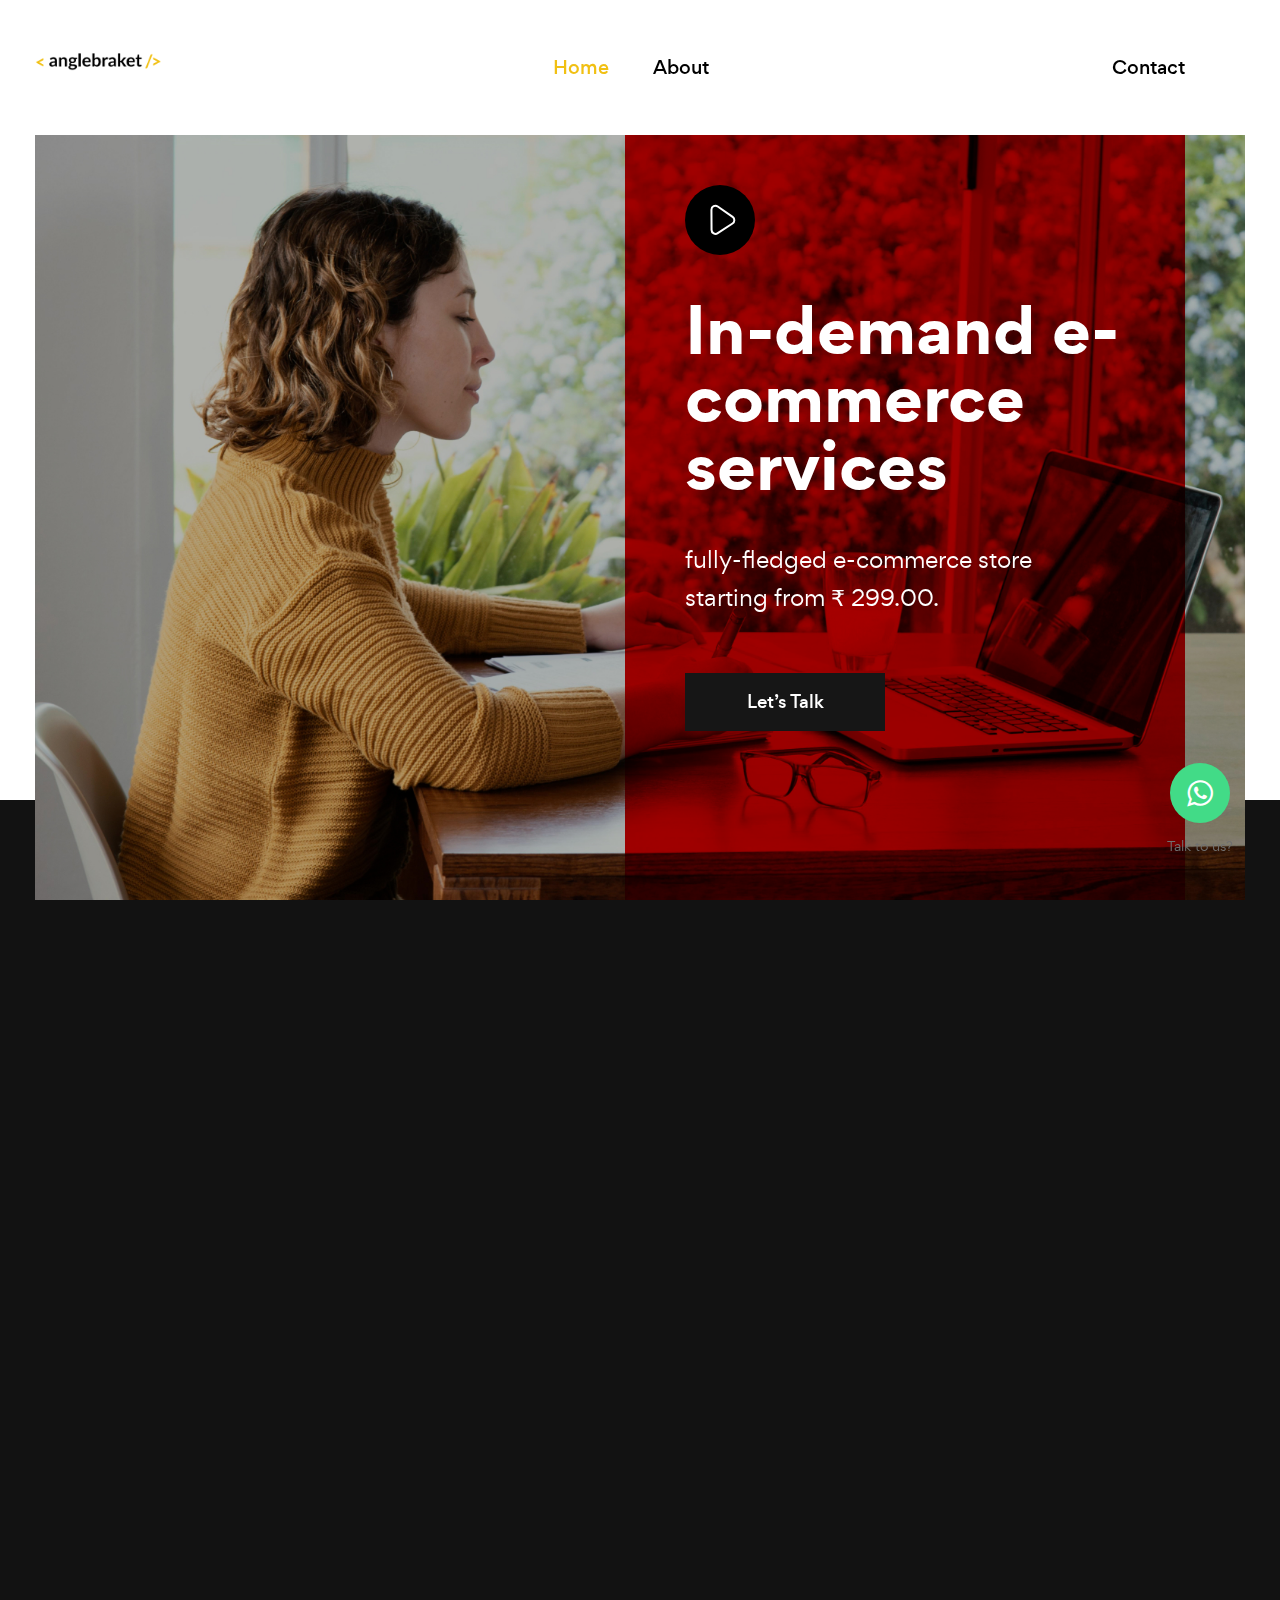
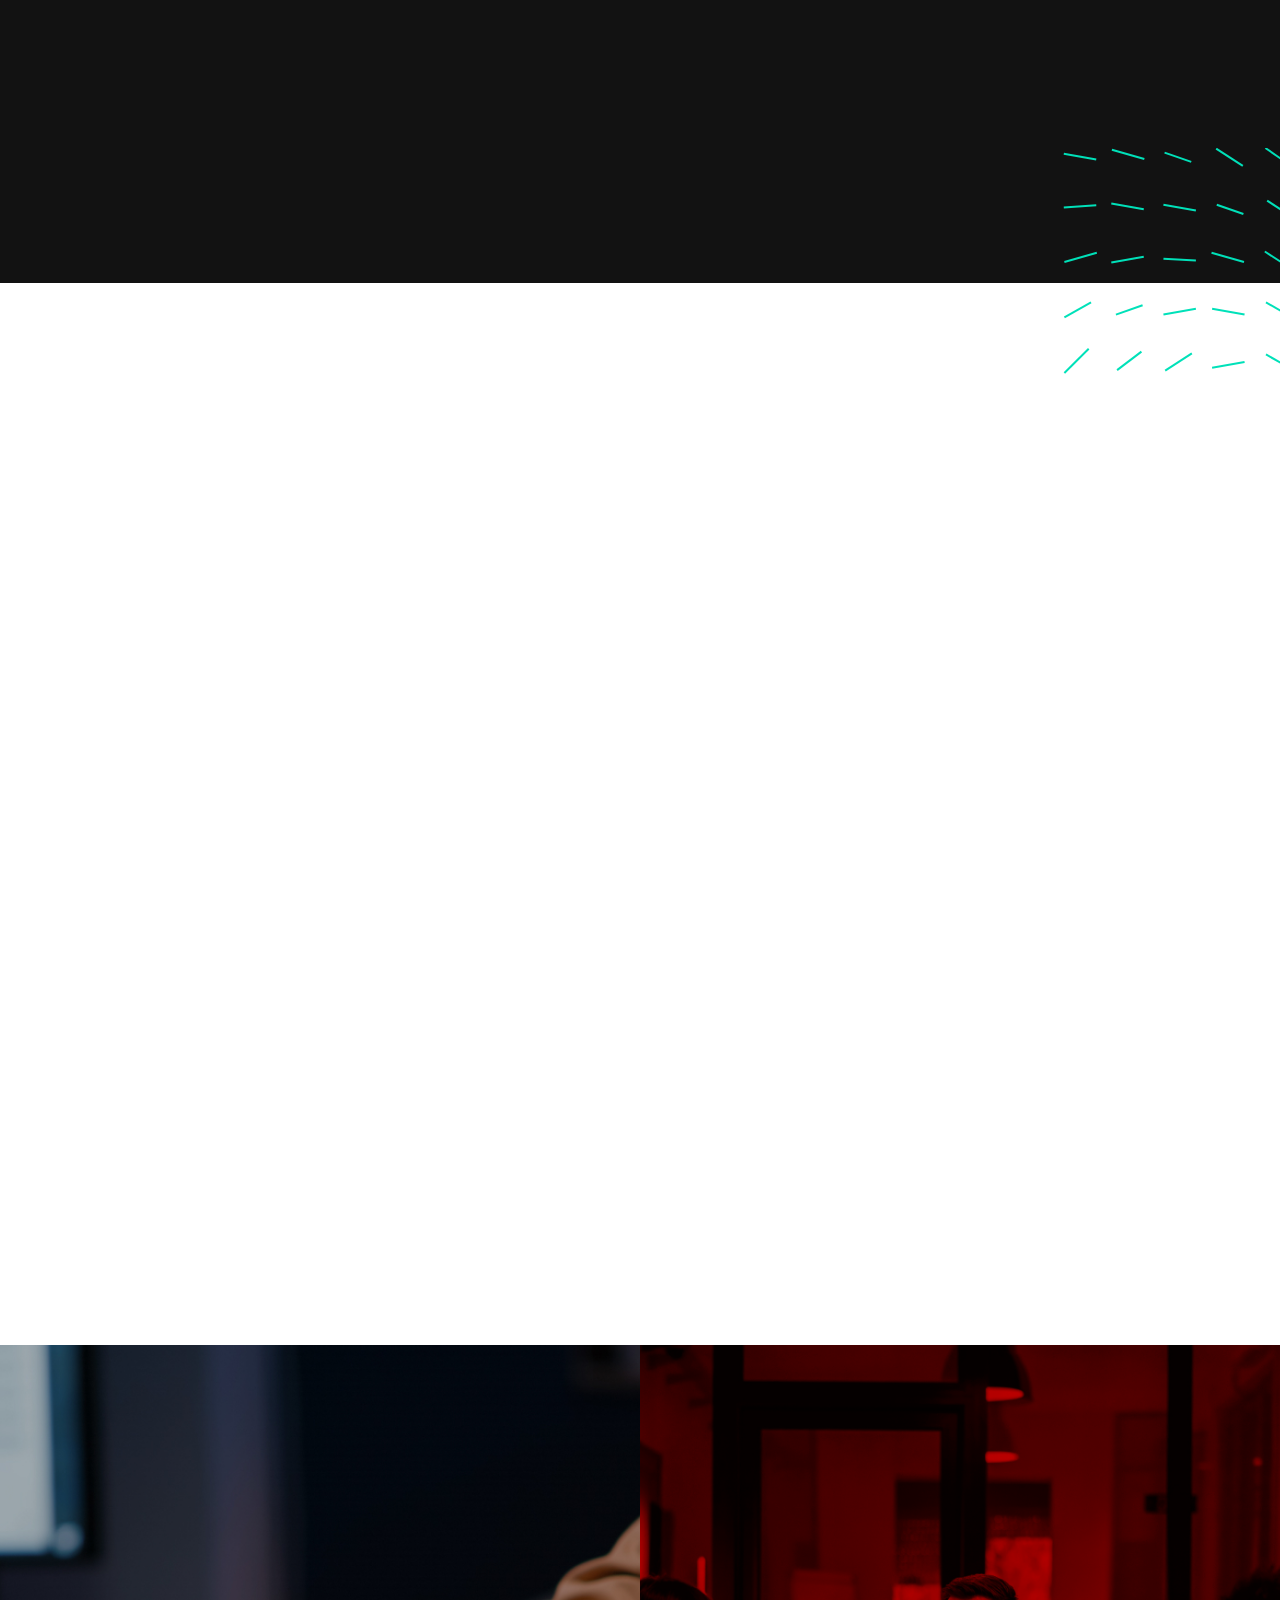
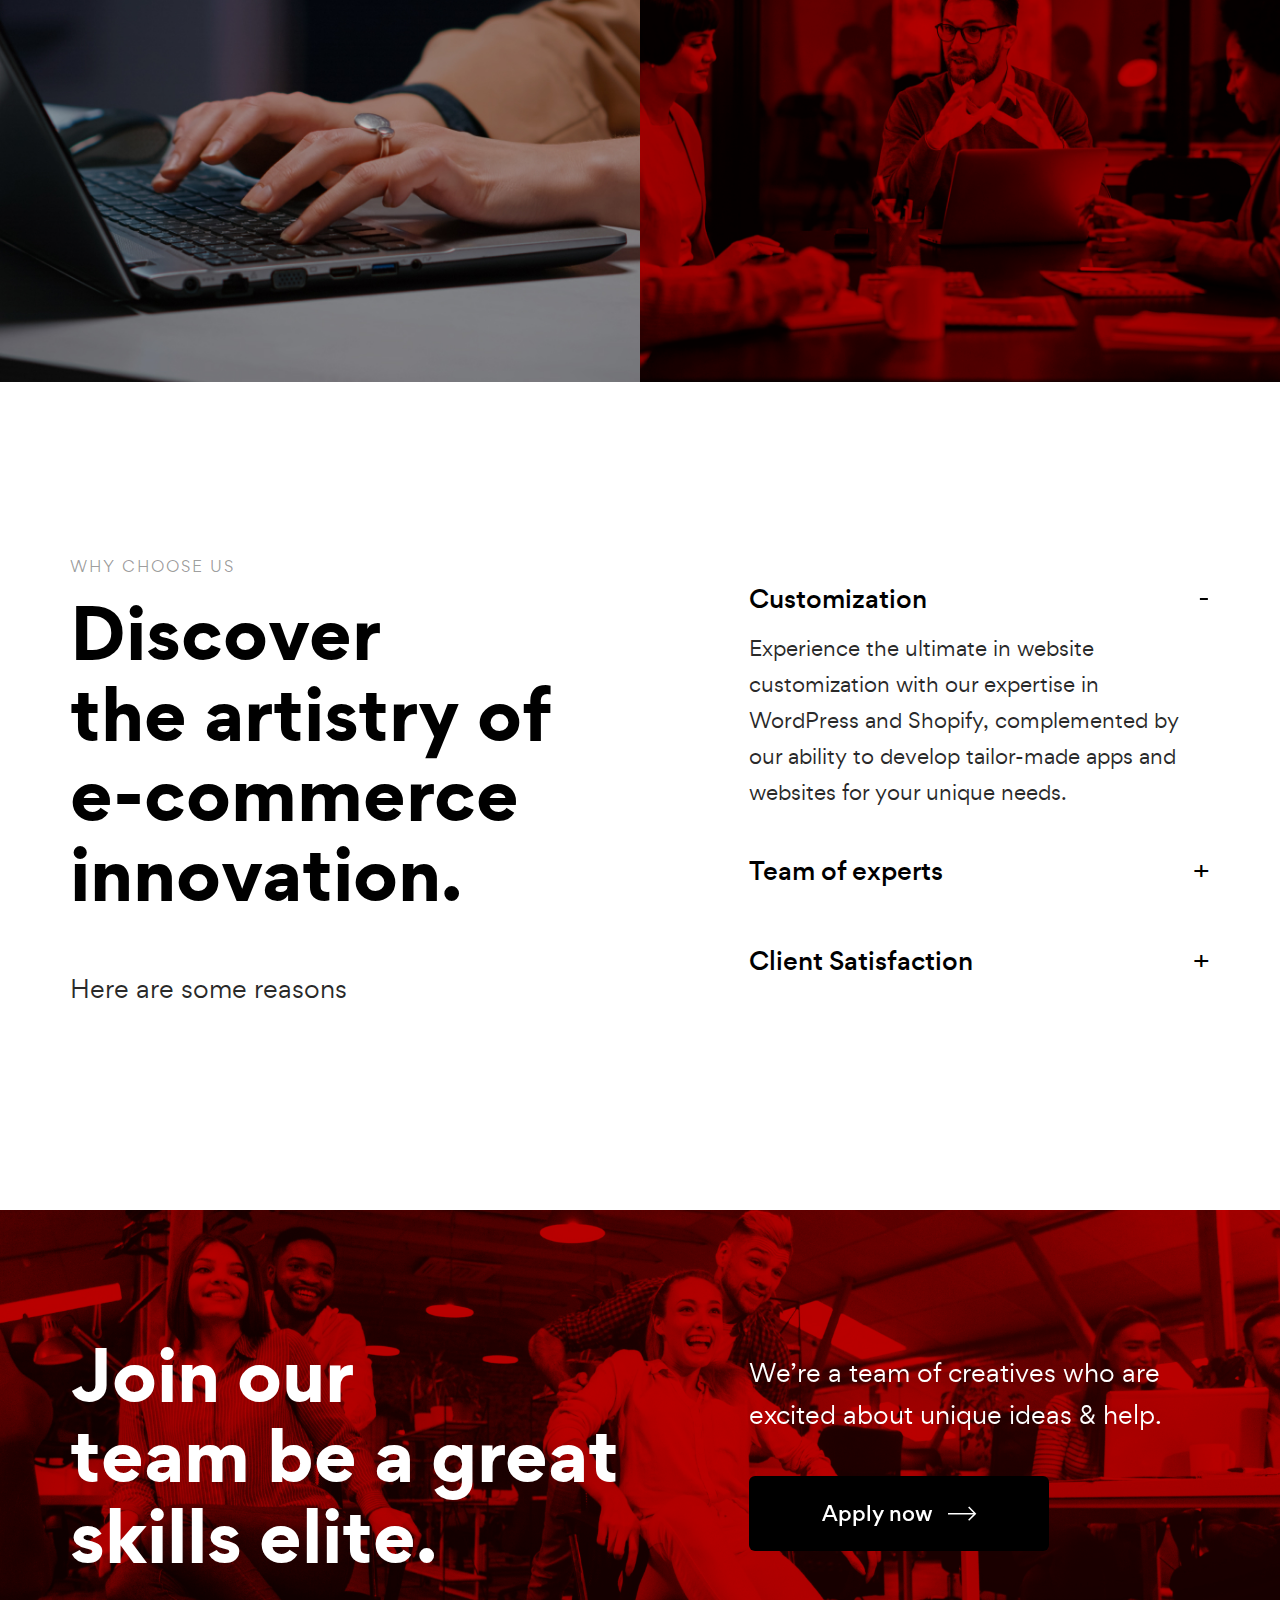
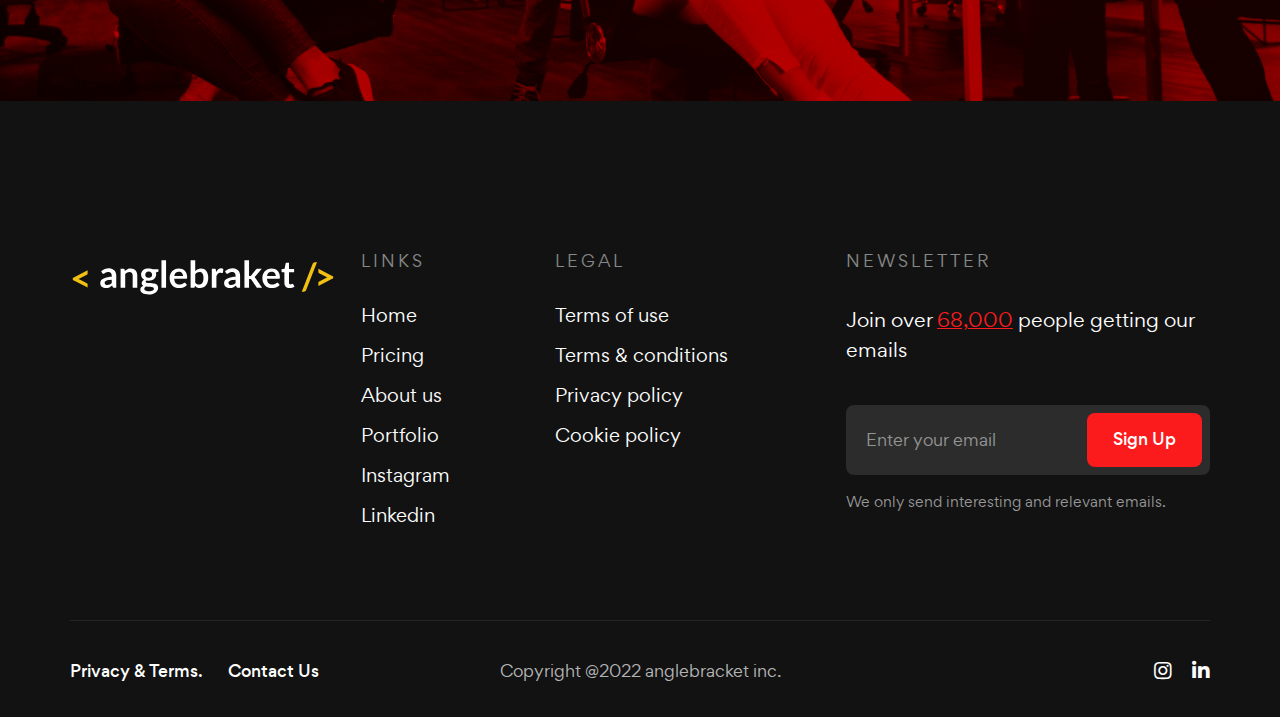
<file: index.html>
<!DOCTYPE html>
<html lang="en">
	<head>
		<meta charset="UTF-8">
		<meta name="keywords" content="Digital marketing agency, Digital marketing company, Digital marketing services, sass, software company">
		<meta name="description" content="vCamp Creative Personal Service HTML Template designed for personal service.">
      	<meta property="og:site_name" content="vCamp">
      	<meta property="og:url" content="https://heloshape.com/">
      	<meta property="og:type" content="website">
      	<meta property="og:title" content="vCamp-Creative Agency & Portfolio HTML5 Template">
		<meta name='og:image' content='images/assets/ogg.png'>
		<!-- For IE -->
		<meta http-equiv="X-UA-Compatible" content="IE=edge">
		<!-- For Resposive Device -->
		<meta name="viewport" content="width=device-width, initial-scale=1.0">
		<!-- For Window Tab Color -->
		<!-- Chrome, Firefox OS and Opera -->
		<meta name="theme-color" content="#202020">
		<!-- Windows Phone -->
		<meta name="msapplication-navbutton-color" content="#202020">
		<!-- iOS Safari -->
		<meta name="apple-mobile-web-app-status-bar-style" content="#202020">
		<title>anglebracket</title>
		<!-- Favicon -->
		<link rel="icon" type="image/png" sizes="56x56" href="images/fav-icon/icon.png">
		<!-- Main style sheet -->
		<link rel="stylesheet" type="text/css" href="css/style.css" media="all">
		<!-- responsive style sheet -->
		<link rel="stylesheet" type="text/css" href="css/responsive.css" media="all">

        <!-- font -->
		<link rel="stylesheet" href="https://maxcdn.bootstrapcdn.com/font-awesome/4.5.0/css/font-awesome.min.css">



		<div class="floating_btn">
			<a target="_blank" href="https://wa.me/+917907977521">
			  <div class="contact_icon">
				<i class="fa fa-whatsapp my-float"></i>
			  </div>
			</a>
			<p class="text_icon">Talk to us?</p>
		  </div>
		


	</head>

	<body>
		<div class="main-page-wrapper">
			<!-- ===================================================
				Loading Transition
			==================================================== -->
			<section>
				<div id="preloader">
					<div id="ctn-preloader" class="ctn-preloader">
						<div class="animation-preloader">
							<!-- <div class="icon"><img src="images/logo/vCamp.svg" alt="" class="m-auto d-block"> <span></span></div> -->
							<div class="txt-loading mt-4">
								<span data-text-preloader="a" class="letters-loading">
									a
								</span>
								<span data-text-preloader="n" class="letters-loading">
									n
								</span>
								<span data-text-preloader="g" class="letters-loading">
									g
								</span>
								<span data-text-preloader="l" class="letters-loading">
									l
								</span>
								<span data-text-preloader="e" class="letters-loading">
									e
								</span>
								<span data-text-preloader="b" class="letters-loading">
									b
								</span>
								<span data-text-preloader="r" class="letters-loading">
									r
								</span>
								<span data-text-preloader="a" class="letters-loading">
									a
								</span>
							
								<span data-text-preloader="k" class="letters-loading">
									k
								</span>
								<span data-text-preloader="e" class="letters-loading">
									e
								</span>
								<span data-text-preloader="t" class="letters-loading">
									t
								</span>
							</div>
						</div>	
					</div>
				</div>
			</section>

			<!-- 
			=============================================
				Sidebar Nav
			============================================== 
			-->
			<!-- <div class="offcanvas offcanvas-end sidebar-nav" tabindex="-1" id="offcanvasRight">
				<div class="offcanvas-header">
				    <div class="logo"><a href="index.html"><img src="images/logo/vCamp_01.png" alt="" width="127"></a></div>
				    <button type="button" class="close-btn tran3s" data-bs-dismiss="offcanvas" aria-label="Close"><i class="bi bi-x-lg"></i></button>
				</div>
			  	
			  	<div class="sidebar-nav-item">
			  		<ul class="style-none">
						<a href="index.html" ><span>Portfolio Classic</span></a>
			  			<li class="nav-item dropdown">
					    	<a class="dropdown-toggle" href="#" role="button" data-bs-toggle="dropdown" aria-expanded="false" data-bs-auto-close="outside">Portfolio</a>
						    
						</li>
			  			<li class="nav-item">
			  				<a class="dropdown-toggle" href="#" role="button" data-bs-toggle="dropdown" aria-expanded="false" data-bs-auto-close="outside">Pages</a>
			  				
			  			</li>
			  			<li class="nav-item"><a href="blogV1.html">News</a></li>
			  			<li class="nav-item"><a href="contactV1.html">Contact us</a></li>
			  		</ul>
			  	</div>
			  	<div><a href="sign-in.html" class="theme-btn-one ripple-btn d-block"><img src="images/icon/icon_22.svg" alt="" class="me-2 ms-0"> login</a></div>
			  	<form action="#" class="search-form">
			  		<input type="text" placeholder="Search here..">
			  		<button><i class="bi bi-search"></i></button>
			  	</form>

			  	<div class="address-block">
			  		<h4 class="title">Our Address</h4>
			  		<p>2 -floor Business Park, HiLITE City NH 66, <br>Kozhikode, Kerala 673014</p>
			  		<p>Urgent issue? call us at <br><a href="tel:7907977521">7907977521</a></p>
			  	</div>
			  	<ul class="d-flex social-icon style-none mt-20">
					<li><a href="#"><i class="fab fa-facebook-f"></i></a></li>
					<li><a href="#"><i class="fab fa-twitter"></i></a></li>
					<li><a href="#"><i class="fab fa-linkedin-in"></i></a></li>
				</ul>
			</div> -->


			<!-- 
			=============================================
				Theme Main Menu
			============================================== 
			-->
			<header class="theme-main-menu sticky-menu theme-menu-one">
				<div class="inner-content">
					<div class="d-flex align-items-center justify-content-between">
						<div class="logo"><a href="index.html"><img src="images/logo/angle_logo_01.png" alt="" width="127"></a></div>
						<nav class="navbar navbar-expand-lg">
							<button class="navbar-toggler d-block d-lg-none" type="button" data-bs-toggle="collapse" data-bs-target="#navbarNav" aria-controls="navbarNav" aria-expanded="false" aria-label="Toggle navigation">
						    	<span></span>
						 	</button>
						    <div class="collapse navbar-collapse" id="navbarNav">
						    	<ul class="navbar-nav">
						    		<li class="d-block d-lg-none"><div class="logo"><a href="index.html"><img src="images/logo/angle_logo_01.png" alt="" width="127"></a></div></li>
							        <li class="nav-item active dropdown mega-dropdown">
							        	<a class="nav-link dropdown-toggle" href="index.html" role="button" data-bs-toggle="dropdown" data-bs-auto-close="outside" aria-expanded="false">Home</a>
							        	
						            </li>
						           
							        <li class="nav-item dropdown mega-dropdown">
							        	<a class="nav-link dropdown-toggle" href="about.html" >About</a>
						               
						            </li>
						            <!-- <li class="nav-item dropdown mega-dropdown-md">
							        	<a class="nav-link dropdown-toggle" href="#" role="button" data-bs-toggle="dropdown" data-bs-auto-close="outside" aria-expanded="false">Portfolio</a>
						                
						            </li>
						          
							        <li class="nav-item dropdown">
							        	<a class="nav-link dropdown-toggle" href="#" role="button" data-bs-toggle="dropdown" data-bs-auto-close="outside" aria-expanded="false">Blog</a>
						             
						            </li> -->
						    	</ul>
						    	<div class="mobile-content d-block d-lg-none">
						    		<form action="#" class="search-form">
								  		<input type="text" placeholder="Search here..">
								  		<button><i class="bi bi-search"></i></button>
								  	</form>

								  	<div class="address-block">
								  		<h4 class="title">Our Address</h4>
								  		<p> 2 -floor Business Park, HiLITE City NH 66, <br>Kozhikode, Kerala 673014</p>
								  		<p>Urgent issue? call us at <br><a href="tel:310.841.5500">7907977521</a></p>
								  	</div>
						    	</div> <!-- /.mobile-content -->
						    </div>
						</nav>
						<div class="right-widget d-flex align-items-center">
							<a href="contact.html" class="d-flex align-items-center login-btn">
								<!-- <img src="images/icon/icon_01.svg" alt=""> -->
								<span>Contact</span>
							</a>
							<!-- <button class="sidebar-nav-button d-none d-lg-block" type="button" data-bs-toggle="offcanvas" data-bs-target="#offcanvasRight" aria-controls="offcanvasRight"><img src="images/icon/icon_02.svg" alt=""></button> -->
						</div> <!-- /.right-widget -->
					</div>
				</div> <!-- /.inner-content -->
			</header> <!-- /.theme-main-menu -->


			
			<!-- 
			=============================================
				Theme Hero Banner
			============================================== 
			-->
			<div class="box-layout">
				<div class="hero-banner-four">
					<div class="hero_slider_two">
						<div class="item">
							<div class="content-wrapper">
								<img src="images/media/img_19.jpg" alt="" class="hero-img">
								<div class="slider-inner">
									<div class="hero-content">
										<a class="fancybox video-icon d-flex align-items-center justify-content-center" data-fancybox="" href="https://www.youtube.com/embed/aXFSJTjVjw0">
											<img src="images/icon/icon_41.svg" alt="">
										</a>
										<h2 class="hero-heading position-relative">In-demand e-commerce services</h2>
										<p class="hero-sub-heading position-relative">fully-fledged e-commerce store starting from ₹ 299.00.</p>
										<a href="https://wa.me/+917907977521" class="theme-btn-one border0 ripple-btn">Let’s Talk</a>
									</div> <!-- /.hero-content -->
								</div> <!-- /.slider-inner -->
							</div>
						</div>
						<div class="item">
							<div class="content-wrapper">
								<img src="images/media/img_20.jpg" alt="" class="hero-img">
								<div class="slider-inner">
									<div class="hero-content">
										<a class="fancybox video-icon d-flex align-items-center justify-content-center" data-fancybox="" href="https://www.youtube.com/embed/aXFSJTjVjw0">
											<img src="images/icon/icon_41.svg" alt="">
										</a>
										<h2 class="hero-heading position-relative">NO.1 WordPress developers</h2>
										<p class="hero-sub-heading position-relative">We're building affordable WordPress websites starting from ₹ 2999.00</p>
										<a href="https://wa.me/+917907977521" class="theme-btn-one border0 ripple-btn">Let’s Talk</a>
									</div> <!-- /.hero-content -->
								</div> <!-- /.slider-inner -->
							</div>
						</div>
						<!-- <div class="item">
							<div class="content-wrapper">
								<img src="images/media/img_21.jpg" alt="" class="hero-img">
								<div class="slider-inner">
									<div class="hero-content">
										<a class="fancybox video-icon d-flex align-items-center justify-content-center" data-fancybox="" href="https://www.youtube.com/embed/aXFSJTjVjw0">
											<img src="images/icon/icon_41.svg" alt="">
										</a>
										<h2 class="hero-heading position-relative">Think Build & Start</h2>
										<p class="hero-sub-heading position-relative">We helpingclient  to create WordPress with our talented expert.</p>
										<a href="contactV1.html" class="theme-btn-one border0 ripple-btn">Let’s Talk</a>
									</div> 
								</div> 
							</div>
						</div> -->
					</div>
				</div> <!-- /.hero-banner-four -->
			</div> <!-- /.box-layout -->

			


			<!-- 
			=============================================
				Vcamp Text Block Three
			============================================== 
			-->
			<div class="vcamp-text-block-three dark-bg">
				<div class="container">
					<div class="row align-items-center">
						<div class="col-md-6 ms-auto order-md-last" data-aos="fade-left">
							<div class="text-wrapper">
								<h6>Over + Countries</h6>
								<p> <span>2+ </span> Production Units <span>9+ </span>Countries.</p>
								<div class="name position-relative">Let's talk</div>
							</div>
						</div>
						<div class="col-md-6 text-md-start text-center" data-aos="fade-right">
							<div class="img-container position-relative d-inline-block sm-mt-50">
								<img src="images/media/img_22.jpg" alt="">
							</div>
						</div>
					</div>
				</div>
				<img src="images/shape/shape_22.svg" alt="" class="shapes shape-one">
			</div> <!-- /.vcamp-text-block-three -->




			<!-- 
			=============================================
				Vcamp Feature Section Three
			============================================== 
			-->
			<div class="vcamp-feature-section-three mt-200 lg-mt-120">
				<div class="container">
					<div class="row align-items-center mb-50 md-mb-20">
						<div class="col-lg-5 col-md-6 col-sm-8" data-aos="fade-right">
							<div class="title-style-four">
								<h2 class="title">Our included service.</h2>
							</div>
						</div>
						<div class="col-md-6 col-sm-4 me-auto text-sm-end text-start" data-aos="fade-left">
							<a href="serviceV1.html" class="theme-btn-five position-relative xs-mt-30">See all Services</a>
						</div>
					</div>
					<div class="row">
						<div class="col-lg-3 col-sm-6" data-aos="fade-up">
							<div class="card-style-three mt-50">
								<div class="icon d-flex align-items-center justify-content-center"><img src="images/icon/icon_24.svg" alt="" class="tran3s"></div>
								<h4 class="title">E commerce Store</h4>
								<ul class="style-none">
									<li>Create new store</li>
									<li>Ui building</li>
									<li>Woocommerce</li>
									<li>Shopify</li>
									<li>Fully Customised web and applications</li>
								</ul>
							</div> <!-- /.card-style-three -->
						</div>
						<div class="col-lg-3 col-sm-6" data-aos="fade-up" data-aos-delay="100">
							<div class="card-style-three mt-50">
								<div class="icon d-flex align-items-center justify-content-center"><img src="images/icon/icon_25.svg" alt="" class="tran3s"></div>
								<h4 class="title">Web development</h4>
								<ul class="style-none">
									<li>Branding website</li>
									<li>Portfolio website</li>
									<li>WordPress website</li>
									<li>Support</li>
								</ul>
							</div> <!-- /.card-style-three -->
						</div>
						<div class="col-lg-3 col-sm-6" data-aos="fade-up" data-aos-delay="200">
							<div class="card-style-three mt-50">
								<div class="icon d-flex align-items-center justify-content-center"><img src="images/icon/icon_26.svg" alt="" class="tran3s"></div>
								<h4 class="title">Store management</h4>
								<ul class="style-none">
									<li>Product Listing</li>
									<li>Order Processing and Fulfillment</li>
									<li>Inventory Management</li>
									<li>Customer Service</li>
									<li>Analytics and Reporting</li>
									<li>Shipping Integeration</li>
								</ul>
							</div> <!-- /.card-style-three -->
						</div>
						<div class="col-lg-3 col-sm-6" data-aos="fade-up" data-aos-delay="300">
							<div class="card-style-three mt-50">
								<div class="icon d-flex align-items-center justify-content-center"><img src="images/icon/icon_27.svg" alt="" class="tran3s"></div>
								<h4 class="title">Marketing</h4>
								<ul class="style-none">
									<li>Social Media marketing</li>
									<li>Digital Presence</li>
									<li>SEO & SMM</li>
									<li>Lead Generation</li>
								</ul>
							</div> <!-- /.card-style-three -->
						</div>
					</div>
				</div>
			</div> <!-- /.vcamp-feature-section-three -->



			<!--
			=====================================================
				 Text Block Four
			=====================================================
			-->
			<div class="vcamp-text-block-four mt-200 lg-mt-120">
				<div class="row g-0">
					<div class="col-lg-6 d-flex left-side">
						<div class="content-wrapper w-100 h-100 position-relative">
							<div class="text-wrapper position-relative ms-lg-auto" data-aos="fade-right">
								<h2 class="title">Provide <br> best solution by our expert.</h2>
								<p>Client  to create with our talented expert.</p>
								<a href="serviceV2.html" class="more-button ripple-btn"><i class="bi bi-chevron-right"></i></a>
							</div> <!-- /.text-wrapper -->
						</div> <!-- /.content-wrapper -->
					</div> <!-- /.left-side -->
					<div class="col-lg-6 d-flex right-side">
						<div class="content-wrapper w-100 h-100 position-relative">
							<div class="text-wrapper position-relative me-auto" data-aos="fade-left">
								<h2 class="title">Our recent <br> digital & strategy projects.</h2>
								<p>Client  to create with our talented expert.</p>
								<a href="serviceV3.html" class="more-button ripple-btn"><i class="bi bi-chevron-right"></i></a>
							</div> <!-- /.text-wrapper -->
						</div> <!-- /.content-wrapper -->
					</div> <!-- /.right-side -->
				</div>
			</div> <!-- /.vcamp-text-block-four -->



			<!--
			=====================================================
				Case Study Section One
			=====================================================
			--> <!-- /.case-study-one -->
			<!-- <div class="case-study-one dark-bg">
				<div class="container">
					<div class="row align-items-center justify-content-between">
						<div class="col-xxl-5 col-xl-6 col-lg-5 col-md-7 col-sm-9">
							<div class="title-style-five white-vr text-center text-sm-start">
								<h2 class="title">Let’s check our case study.</h2>
							</div>
						</div>
						<div class="col-md-5 col-sm-3 d-flex justify-content-center justify-content-sm-end">
							<ul class="slider-arrows d-flex style-none xs-mt-30">
								<li class="prev_case1 slick-arrow ripple-btn" style=""><i class="bi bi-arrow-left"></i></li>
								<li class="next_case1 slick-arrow ripple-btn" style=""><i class="bi bi-arrow-right"></i></li>
							</ul>
						</div>
					</div>
				</div>

				<div class="slider-wrapper">
					<div class="case_slider_one">
						<div class="item">
							<div class="case-block-one position-relative">
								<img src="images/media/img_25.jpg" alt="" class="img-meta w-100">
								<div class="hover-content">
									<div class="icon d-flex align-items-center justify-content-center"><img src="images/icon/icon_11.svg" alt=""></div>
									<blockquote>
										“Certainly from my perspective, WordPress has been a great success—with <span>WordPress VIP</span> giving us that enterprise-level of assured quality.”
									</blockquote>
									<a href="portfolio-detailsV2.html" class="w-100 d-flex align-items-center justify-content-between">
										<span class="web">www.eventjio.com</span>
										<span class="arrow"><i class="bi bi-chevron-right"></i></span>
									</a>
								</div> 
							</div> 
						</div>
						<div class="item">
							<div class="case-block-one position-relative">
								<img src="images/media/img_26.jpg" alt="" class="img-meta w-100">
								<div class="hover-content">
									<div class="icon d-flex align-items-center justify-content-center"><img src="images/icon/icon_11.svg" alt=""></div>
									<blockquote>
										“Certainly from my perspective, WordPress has been a great success—with <span>WordPress VIP</span> giving us that enterprise-level of assured quality.”
									</blockquote>
									<a href="portfolio-detailsV2.html" class="w-100 d-flex align-items-center justify-content-between">
										<span class="web">www.eventjio.com</span>
										<span class="arrow"><i class="bi bi-chevron-right"></i></span>
									</a>
								</div> 
							</div> 
						</div>
						<div class="item">
							<div class="case-block-one position-relative">
								<img src="images/media/img_27.jpg" alt="" class="img-meta w-100">
								<div class="hover-content">
									<div class="icon d-flex align-items-center justify-content-center"><img src="images/icon/icon_11.svg" alt=""></div>
									<blockquote>
										“Certainly from my perspective, WordPress has been a great success—with <span>WordPress VIP</span> giving us that enterprise-level of assured quality.”
									</blockquote>
									<a href="portfolio-detailsV2.html" class="w-100 d-flex align-items-center justify-content-between">
										<span class="web">www.eventjio.com</span>
										<span class="arrow"><i class="bi bi-chevron-right"></i></span>
									</a>
								</div> 
							</div> 
						</div>
						<div class="item">
							<div class="case-block-one position-relative">
								<img src="images/media/img_28.jpg" alt="" class="img-meta w-100">
								<div class="hover-content">
									<div class="icon d-flex align-items-center justify-content-center"><img src="images/icon/icon_11.svg" alt=""></div>
									<blockquote>
										“Certainly from my perspective, WordPress has been a great success—with <span>WordPress VIP</span> giving us that enterprise-level of assured quality.”
									</blockquote>
									<a href="portfolio-detailsV2.html" class="w-100 d-flex align-items-center justify-content-between">
										<span class="web">www.eventjio.com</span>
										<span class="arrow"><i class="bi bi-chevron-right"></i></span>
									</a>
								</div> 
							</div> 
						</div>
					</div> 
				</div> 
				<img src="images/shape/shape_23.svg" alt="" class="shapes shape-one">
			</div>  -->


			<!--
			=====================================================
				Vcamp Text Block Five
			=====================================================
			-->
			<div class="vcamp-text-block-five mt-170 lg-mt-120">
				<div class="container">
					<div class="row align-items-center">
						<div class="col-xxl-5 col-lg-6">
							<div class="text-wrapper">
								<div class="title-style-five">
									<div class="upper-title">Why choose us</div>
									<h2 class="title">Discover <br>the artistry of e-commerce innovation.</h2>
								</div>
								<p class="text-lg">Here are some reasons</p>
							</div>
						</div>
						<div class="col-xl-5 col-lg-6 ms-auto">
							<div class="accordion accordion-style-one md-mt-30" id="accordionOne">
								<div class="accordion-item">
								    <div class="accordion-header" id="headingOne">
								      	<button class="accordion-button" type="button" data-bs-toggle="collapse" data-bs-target="#collapseOne" aria-expanded="true" aria-controls="collapseOne">
								        	Customization
								      	</button>
								    </div>
								    <div id="collapseOne" class="accordion-collapse collapse show" aria-labelledby="headingOne" data-bs-parent="#accordionOne">
								    	<div class="accordion-body">
								        	<p>Experience the ultimate in website customization with our expertise in WordPress and Shopify, complemented by our ability to develop tailor-made apps and websites for your unique needs.</p>
								    	</div>
								    </div>
							  	</div>
							  	<div class="accordion-item">
								    <div class="accordion-header" id="headingTwo">
								      	<button class="accordion-button collapsed" type="button" data-bs-toggle="collapse" data-bs-target="#collapseTwo" aria-expanded="false" aria-controls="collapseTwo">
								        	Team of experts
								      	</button>
								    </div>
								    <div id="collapseTwo" class="accordion-collapse collapse" aria-labelledby="headingTwo" data-bs-parent="#accordionOne">
								      	<div class="accordion-body">
								        	<p>Experience unrivaled e-commerce success with our dedicated team of experts, providing comprehensive solutions tailored to your business needs.</p>
								    	</div>
								    </div>
							  	</div>
							  	<div class="accordion-item">
								    <div class="accordion-header" id="headingThree">
								   		<button class="accordion-button collapsed" type="button" data-bs-toggle="collapse" data-bs-target="#collapseThree" aria-expanded="false" aria-controls="collapseThree">
								        	Client Satisfaction
								      	</button>
								    </div>
								    <div id="collapseThree" class="accordion-collapse collapse" aria-labelledby="headingThree" data-bs-parent="#accordionOne">
								    	<div class="accordion-body">
								        	<p>We take pride in our track record of delivering exceptional results and achieving high levels of client satisfaction. </p>
								    	</div>
								    </div>
								</div>
							</div>
						</div>
					</div>
				</div>
			</div> <!-- /.vcamp-text-block-five -->



			<!--
			=====================================================
				Feedback Section Seven
			=====================================================
			-->
			<!-- <div class="feedback-section-seven mt-180 lg-mt-110">
				<div class="container">
					<div class="row">
						<div class="col-md-6 ms-auto">
							<div class="ps-xl-5">
								<div class="title-style-five">
									<div class="upper-title">Testimonials</div>
									<h2 class="title">Customer say about us.</h2>
								</div>
								<div class="feedback_slider_six mt-80 lg-mt-40">
									<div class="item">
										<div class="feedback-wrapper">
											<div class="icon d-flex align-items-center justify-content-center"><img src="images/icon/icon_33.svg" alt=""></div>
											<blockquote>We’v 9,000 agents around the io country, Find agents near your neighborhood graphic, print, and publishing industries for previewing layouts .</blockquote>
											<h6 class="name">Martin Jonas, <span>USA</span></h6>
										</div>
									</div> 
									<div class="item">
										<div class="feedback-wrapper">
											<div class="icon d-flex align-items-center justify-content-center"><img src="images/icon/icon_33.svg" alt=""></div>
											<blockquote>Certainly from my perspective, WordPress has been a great success—with WordPress VIP giving us that enterprise-level of assured quality on top.</blockquote>
											<h6 class="name">Rashed Ka, <span>USA</span></h6>
										</div>
									</div> 
									<div class="item">
										<div class="feedback-wrapper">
											<div class="icon d-flex align-items-center justify-content-center"><img src="images/icon/icon_33.svg" alt=""></div>
											<blockquote>Having a home based business makes wonderful asset to your life. The WordPress VIP stands it comes advertise your business at cheap cost.</blockquote>
											<h6 class="name">Zubayer Hasan, <span>USA</span></h6>
										</div>
									</div> 
								</div>
							</div>
						</div>
					</div>
				</div>

				<div class="counter-section-two" data-aos="fade-right">
					<img src="images/media/img_29.jpg" alt="" class="img-meta w-100">
					<div class="counter-container">
						<div class="row g-0">
							<div class="col-6">
								<div class="counter-block-two text-center">
									<div class="main-count font-recoleta"><span class="counter">3.5</span>k</div>
									<p>Using vCamp</p>
								</div> 
							</div>
							<div class="col-6">
								<div class="counter-block-two text-center bg-color">
									<div class="main-count font-recoleta"><span class="counter">50</span>k+</div>
									<p>Successfull Project</p>
								</div>
							</div>
						</div>
					</div> 
				</div> 
			</div> 
			 -->


			<!--
			=====================================================
				Team Section One
			=====================================================
			-->
			<!-- <div class="team-section-one mt-200 lg-mt-120">
				<div class="container">
					<div class="row align-items-center justify-content-between">
						<div class="col-md-6 col-sm-8">
							<div class="title-style-five text-center text-sm-start">
								<h2 class="title">We’ve Expert to help you.</h2>
							</div>
						</div>
						<div class="col-md-6 col-sm-3 d-flex justify-content-center justify-content-sm-end">
							<ul class="slider-arrows d-flex style-none xs-mt-30">
								<li class="prev_team1 slick-arrow ripple-btn" style=""><i class="bi bi-arrow-left"></i></li>
								<li class="next_team1 slick-arrow ripple-btn" style=""><i class="bi bi-arrow-right"></i></li>
							</ul>
						</div>
					</div>
				</div> 

				<div class="team_slider_one box-layout lg-mt-50">
					<div class="item">
						<div class="team-block-one position-relative">
							<img src="images/team/img_01.jpg" alt="" class="team-img w-100">
							<div class="overlay-bg d-flex align-items-end">
								<div class="hover-content tran3s">
									<h6 class="name">Rashed Kabir</h6>
									<div class="position">UI Designer</div>
									<ul class="social-icon d-flex style-none">
										<li><a href="#"><i class="fab fa-facebook-f"></i></a></li>
										<li><a href="#"><i class="fab fa-instagram"></i></a></li>
										<li><a href="#"><i class="fab fa-pinterest-p"></i></a></li>
										<li><a href="#"><i class="fab fa-linkedin-in"></i></a></li>
									</ul>
								</div>
							</div> 
						</div>
					</div> 
					<div class="item">
						<div class="team-block-one position-relative">
							<img src="images/team/img_02.jpg" alt="" class="team-img w-100">
							<div class="overlay-bg d-flex align-items-end">
								<div class="hover-content tran3s">
									<h6 class="name">Jannat Ferdaus</h6>
									<div class="position">Marketing Lead</div>
									<ul class="social-icon d-flex style-none">
										<li><a href="#"><i class="fab fa-facebook-f"></i></a></li>
										<li><a href="#"><i class="fab fa-instagram"></i></a></li>
										<li><a href="#"><i class="fab fa-pinterest-p"></i></a></li>
										<li><a href="#"><i class="fab fa-linkedin-in"></i></a></li>
									</ul>
								</div>
							</div> 
						</div> 
					</div> 
					<div class="item">
						<div class="team-block-one position-relative">
							<img src="images/team/img_03.jpg" alt="" class="team-img w-100">
							<div class="overlay-bg d-flex align-items-end">
								<div class="hover-content tran3s">
									<h6 class="name">Jubayer Hasan</h6>
									<div class="position">Developer</div>
									<ul class="social-icon d-flex style-none">
										<li><a href="#"><i class="fab fa-facebook-f"></i></a></li>
										<li><a href="#"><i class="fab fa-instagram"></i></a></li>
										<li><a href="#"><i class="fab fa-pinterest-p"></i></a></li>
										<li><a href="#"><i class="fab fa-linkedin-in"></i></a></li>
									</ul>
								</div>
							</div> 
						</div> 
					</div> 
					<div class="item">
						<div class="team-block-one position-relative">
							<img src="images/team/img_04.jpg" alt="" class="team-img w-100">
							<div class="overlay-bg d-flex align-items-end">
								<div class="hover-content tran3s">
									<h6 class="name">Martin James</h6>
									<div class="position">Core Developer</div>
									<ul class="social-icon d-flex style-none">
										<li><a href="#"><i class="fab fa-facebook-f"></i></a></li>
										<li><a href="#"><i class="fab fa-instagram"></i></a></li>
										<li><a href="#"><i class="fab fa-pinterest-p"></i></a></li>
										<li><a href="#"><i class="fab fa-linkedin-in"></i></a></li>
									</ul>
								</div>
							</div> 
						</div> 
					</div> 
					<div class="item">
						<div class="team-block-one position-relative">
							<img src="images/team/img_05.jpg" alt="" class="team-img w-100">
							<div class="overlay-bg d-flex align-items-end">
								<div class="hover-content tran3s">
									<h6 class="name">Jenelia Ra.</h6>
									<div class="position">UI Designer</div>
									<ul class="social-icon d-flex style-none">
										<li><a href="#"><i class="fab fa-facebook-f"></i></a></li>
										<li><a href="#"><i class="fab fa-instagram"></i></a></li>
										<li><a href="#"><i class="fab fa-pinterest-p"></i></a></li>
										<li><a href="#"><i class="fab fa-linkedin-in"></i></a></li>
									</ul>
								</div>
							</div> 
						</div> 
					</div> 
				</div>
			</div>  -->


			<!--
			=====================================================
				Blog Section One
			=====================================================
			-->
			<!-- <div class="blog-section-one mt-180 lg-mt-120">
				<div class="container">
					<div class="row">
						<div class="col-xxl-11 m-auto">
							<div class="row align-items-center">
								<div class="col-xl-5 col-sm-6">
									<div class="title-style-five">
										<div class="upper-title">Latest News</div>
										<h2 class="title">Our Blog</h2>
									</div>
								</div>
								<div class="col-xl-7 col-sm-6 text-sm-end text-start">
									<a href="blogV2.html" class="theme-btn-three xs-mt-30">Check our all news <i class="fas fa-angle-right"></i></a>
								</div>
							</div>
							<div class="mt-100 lg-mt-60">
								<div class="row">
									<div class="col-lg-4 col-md-6 d-flex">
										<article class="blog-meta-one feature-post">
											<a href="blog-detailsV3.html" class="tag">Plugin</a>
											<a href="blog-detailsV3.html" class="title">Speaking remotely at WordCamp US.</a>
											<div class="post-info">Trending - <span class="date">18 Jul 20</span></div>
											<div class="post-footer d-flex align-items-center justify-content-between">
												<img src="images/blog/logo_03.jpg" alt="" class="logo">
												<a href="blog-detailsV3.html" class="read-more tran3s"><img src="images/icon/icon_16.svg" alt=""></a>
											</div> 
										</article> 
									</div>
									<div class="col-lg-4 col-md-6 d-flex">
										<article class="blog-meta-one top-border">
											<a href="blog-detailsV3.html" class="tag">Soltuion</a>
											<a href="blog-detailsV3.html" class="title">Our experience at WordCamp in Nagpur</a>
											<div class="post-info">Featured - <span class="date">18 Jul 20</span></div>
											<div class="post-footer d-flex align-items-center justify-content-between">
												<img src="images/blog/logo_01.jpg" alt="" class="logo">
												<a href="blog-detailsV3.html" class="read-more tran3s"><img src="images/icon/icon_16.svg" alt=""></a>
											</div> 
										</article> 
									</div>
									<div class="col-lg-4 col-md-6 d-flex">
										<article class="blog-meta-one top-border">
											<a href="blog-detailsV3.html" class="tag">theme</a>
											<a href="blog-detailsV3.html" class="title">Motivation defining Moment of self Improvement</a>
											<div class="post-info">Featured - <span class="date">18 Jul 20</span></div>
											<div class="post-footer d-flex align-items-center justify-content-between">
												<img src="images/blog/logo_02.jpg" alt="" class="logo">
												<a href="blog-detailsV3.html" class="read-more tran3s"><img src="images/icon/icon_16.svg" alt=""></a>
											</div> 
										</article> 
									</div>
								</div>
							</div>
						</div>
					</div>
				</div>
			</div> -->
			 <!-- /.blog-section-one -->


			<!--
			=====================================================
				Vcamp Fancy Banner One
			=====================================================
			-->
			<div class="fancy-banner-one mt-200 lg-mt-120">
				<div class="inner-content position-relative">
					<div class="container">
						<div class="row align-items-center">
							<div class="col-md-6">
								<div class="title-style-five white-vr">
									<h2 class="title">Join our <br>team be a great skills elite.</h2>
								</div>
							</div>
							<div class="col-xl-5 col-md-6 ms-auto">
								<p class="sm-pt-20">We’re a team of creatives who are excited about unique ideas & help.</p>
								<a href="contactV2.html" class="theme-btn-one ripple-btn">Apply now <img src="images/icon/icon_42.svg" alt=""></a>
							</div>
						</div>
					</div>
				</div>
			</div> <!-- /.fancy-banner-one -->



			<!--
			=====================================================
				Footer
			=====================================================
			-->
			<footer class="vcamp-footer-two dark-footer pt-150 lg-pt-100">
				<div class="container">
					<div class="row">
						<div class="col-xl-3 col-lg-2 mb-40">
							<div class="logo"><a href="index.html"><img src="images/logo/vCamp_03.svg" alt=""></a></div>
						</div>
						<div class="col-lg-2 col-md-3 col-sm-6 mb-40">
							<h5 class="title">Links</h5>
							<ul class="footer-list style-none">
								<li><a href="index.html">Home</a></li>
								<li><a href="index.html">Pricing</a></li>
								<li><a href="about.html">About us</a></li>
								<li><a href="index.html">Portfolio</a></li>
								<li><a href="https://www.instagram.com/angle.braket/">Instagram</a></li>
								<li><a href="https://www.linkedin.com/company/angle-braket/">Linkedin</a></li>
							</ul>
						</div>
						<div class="col-lg-3 col-md-3 col-sm-6 mb-40">
							<h5 class="title">Legal</h5>
							<ul class="footer-list style-none">
								<li><a href="index.html">Terms of use</a></li>
								<li><a href="index.html">Terms & conditions</a></li>
								<li><a href="index.html">Privacy policy</a></li>
								<li><a href="index.html">Cookie policy</a></li>
							</ul>
						</div>
						<div class="col-lg-4 col-md-6 mb-40">
							<div class="newsletter">
								<h5 class="title">NEWSLETTER</h5>
								<p>Join over <span>68,000</span> people getting our emails</p>
								<form action="#">
									<input type="email" placeholder="Enter your email">
									<button>Sign Up</button>
								</form>
								<div class="info">We only send interesting and relevant emails.</div>
							</div> <!-- /.newsletter -->
						</div>
					</div>
				</div>
				<div class="container">
					<div class="bottom-footer">
						<div class="row">
							<div class="col-lg-4 order-lg-1 mb-15">
								<ul class="d-flex justify-content-center justify-content-lg-start footer-nav style-none">
									<li><a href="faqV1.html">Privacy & Terms.</a></li>
									<li><a href="contactV1.html">Contact Us</a></li>
								</ul>
							</div>
							<div class="col-lg-4 order-lg-3 mb-15">
								<ul class="d-flex justify-content-center justify-content-lg-end social-icon style-none">
									<li><a href="https://www.instagram.com/angle.braket/"><i class="fab fa-instagram"></i></a></li>
									<li><a href="https://www.linkedin.com/company/angle-braket/"><i class="fab fa-linkedin"></i></a></li>
									
									<!-- <li><a href="#"><i class="fab fa-pinterest-p"></i></a></li> -->
								</ul>
							</div>
							<div class="col-lg-4 order-lg-2 mb-15">
								<p class="copyright text-center">Copyright @2022 anglebracket inc.</p>
							</div>
						</div>
					</div>
				</div>
			</footer> <!-- /.vcamp-footer-two -->


			<button class="scroll-top">
				<i class="bi bi-arrow-up-short"></i>
			</button>
			
			


		<!-- Optional JavaScript _____________________________  -->

    	<!-- jQuery first, then Bootstrap JS -->
    	<!-- jQuery -->
		<script src="vendor/jquery.min.js"></script>
		<!-- Bootstrap JS -->
		<script src="vendor/bootstrap/js/bootstrap.bundle.min.js"></script>
		<!-- AOS js -->
		<script src="vendor/aos-next/dist/aos.js"></script>
		<!-- Slick Slider -->
		<script src="vendor/slick/slick.min.js"></script>
		<!-- js Counter -->
		<script src="vendor/jquery.counterup.min.js"></script>
		<script src="vendor/jquery.waypoints.min.js"></script>
		<!-- Fancybox -->
		<script src="vendor/fancybox/dist/jquery.fancybox.min.js"></script>
		<!-- validator js -->
    	<script src="vendor/validator.js"></script>

		<!-- Theme js -->
		<script src="js/theme.js"></script>
		</div> <!-- /.main-page-wrapper -->
	</body>
</html>
</file>
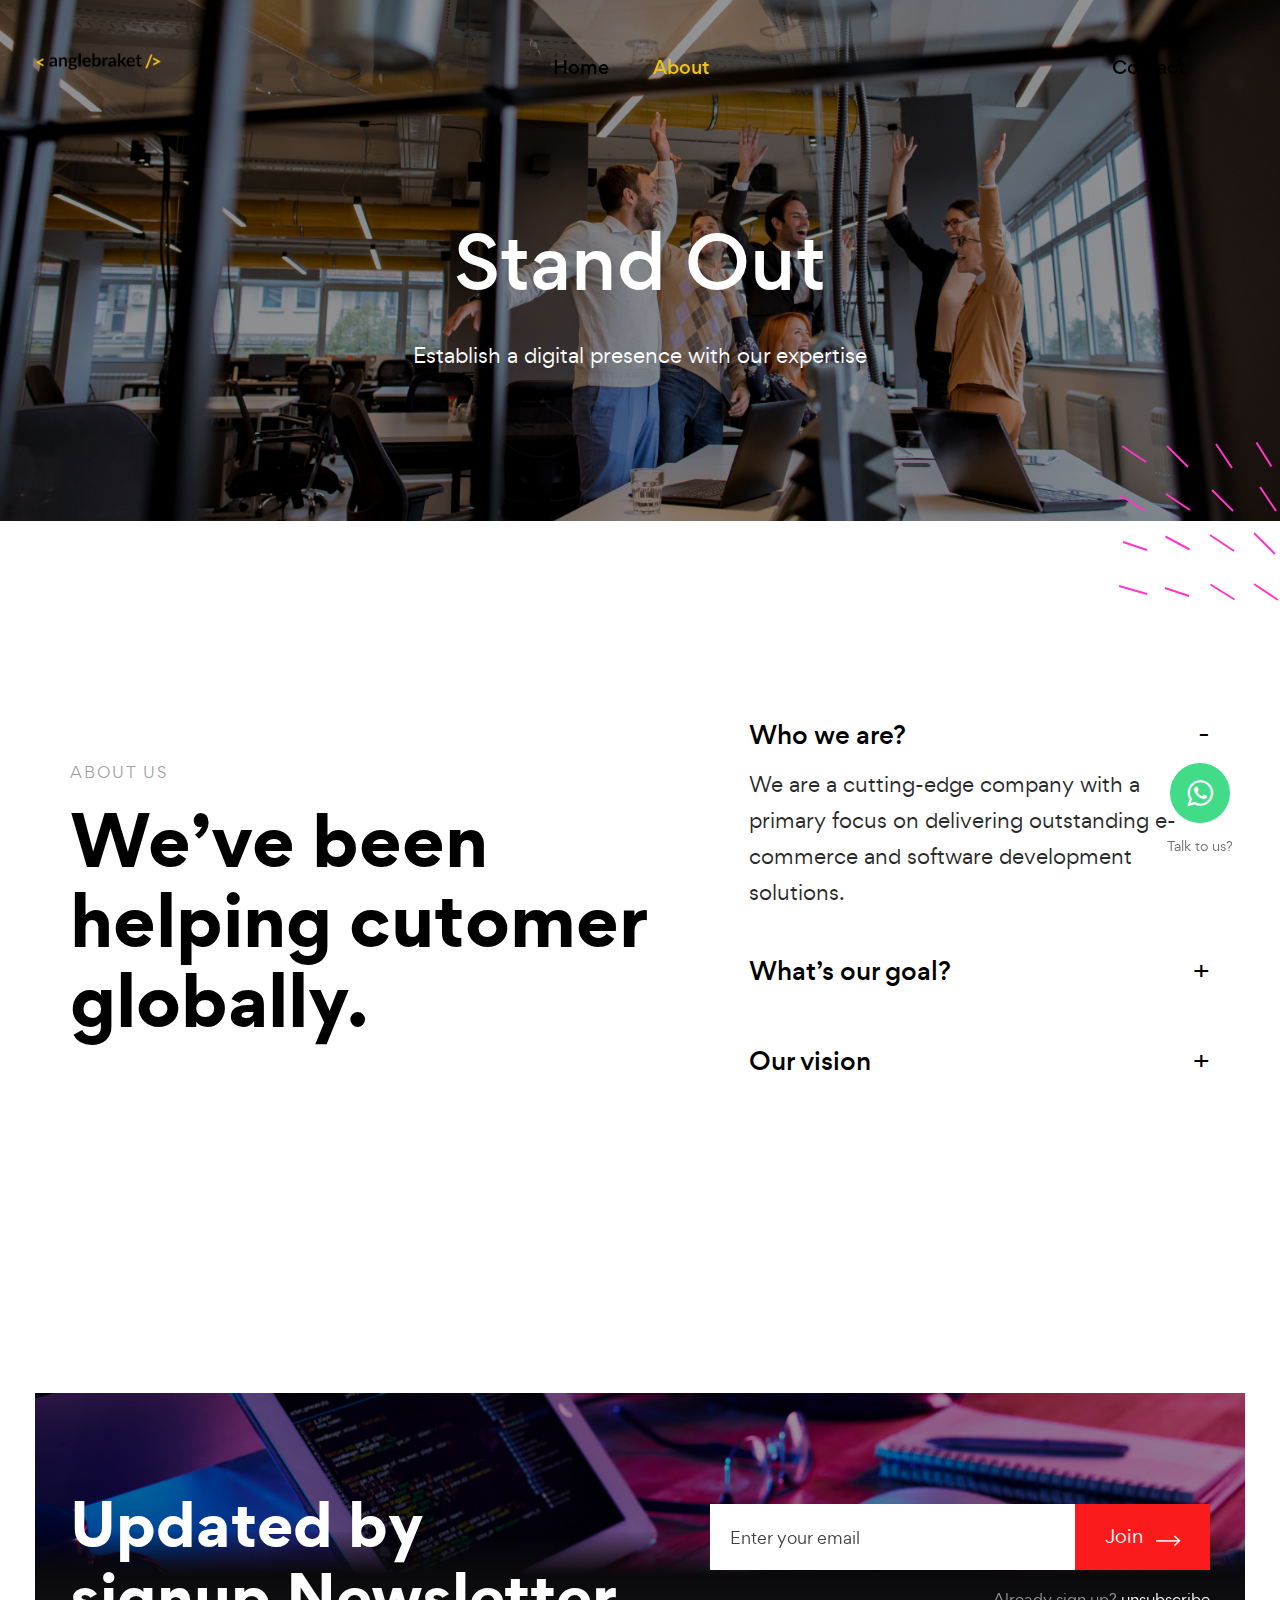
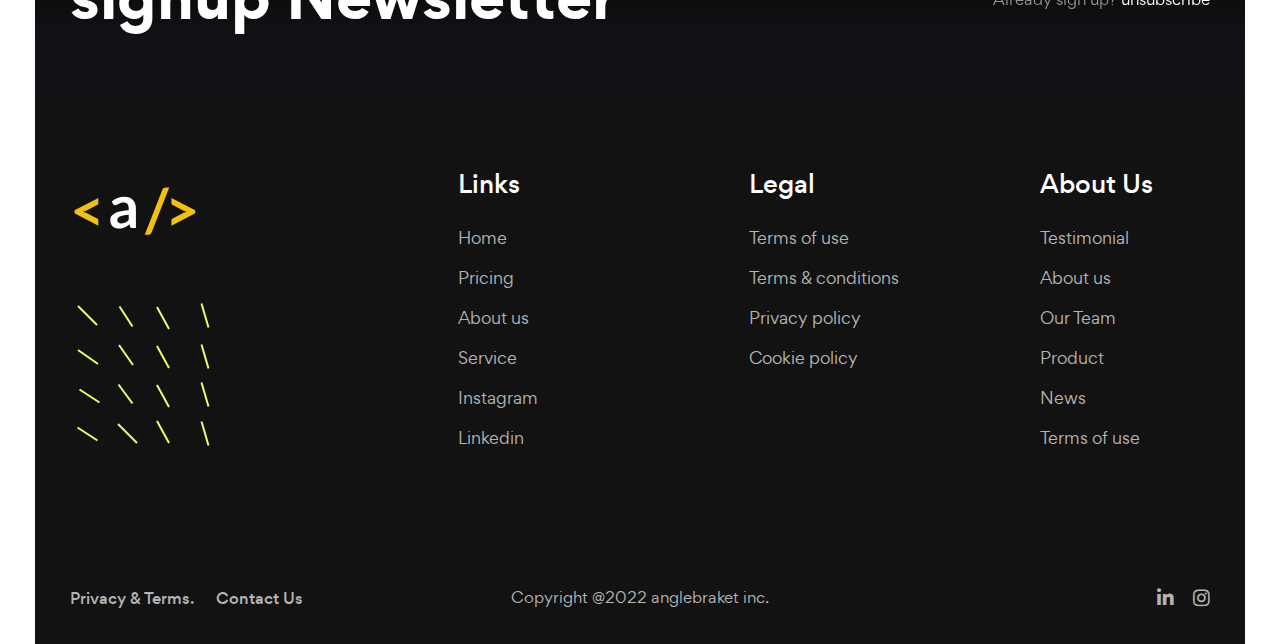
<file: about.html>
<!DOCTYPE html>
<html lang="en">
	<head>
		<meta charset="UTF-8">
		<meta name="keywords" content="Digital marketing agency, Digital marketing company, Digital marketing services, sass, software company">
		<meta name="description" content="vCamp Creative Personal Service HTML Template designed for personal service.">
      	<meta property="og:site_name" content="vCamp">
      	<meta property="og:url" content="https://heloshape.com/">
      	<meta property="og:type" content="website">
      	<meta property="og:title" content="vCamp-Creative Agency & Portfolio HTML5 Template">
		<meta name='og:image' content='images/assets/ogg.png'>
		<!-- For IE -->
		<meta http-equiv="X-UA-Compatible" content="IE=edge">
		<!-- For Resposive Device -->
		<meta name="viewport" content="width=device-width, initial-scale=1.0">
		<!-- For Window Tab Color -->
		<!-- Chrome, Firefox OS and Opera -->
		<meta name="theme-color" content="#202020">
		<!-- Windows Phone -->
		<meta name="msapplication-navbutton-color" content="#202020">
		<!-- iOS Safari -->
		<meta name="apple-mobile-web-app-status-bar-style" content="#202020">
		<title>about-anglebracket</title>
		<!-- Favicon -->
		<link rel="icon" type="image/png" sizes="56x56" href="images/fav-icon/icon.png">
		<!-- Main style sheet -->
		<link rel="stylesheet" type="text/css" href="css/style.css" media="all">
		<!-- responsive style sheet -->
		<link rel="stylesheet" type="text/css" href="css/responsive.css" media="all">

		<!-- Fix Internet Explorer ______________________________________-->
		<!--[if lt IE 9]>
			<script src="http://html5shiv.googlecode.com/svn/trunk/html5.js"></script>
			<script src="vendor/html5shiv.js"></script>
			<script src="vendor/respond.js"></script>
		<![endif]-->	



		 <!-- font -->
		 <link rel="stylesheet" href="https://maxcdn.bootstrapcdn.com/font-awesome/4.5.0/css/font-awesome.min.css">



		 <div class="floating_btn">
			 <a target="_blank" href="https://wa.me/+917907977521">
			   <div class="contact_icon">
				 <i class="fa fa-whatsapp my-float"></i>
			   </div>
			 </a>
			 <p class="text_icon">Talk to us?</p>
		   </div>
	</head>

	<body>
		<div class="main-page-wrapper">
			<!-- ===================================================
				Loading Transition
			==================================================== -->
			<section>
				<div id="preloader">
					<div id="ctn-preloader" class="ctn-preloader">
						<div class="animation-preloader">
							<!-- <div class="icon"><img src="images/logo/vCamp.svg" alt="" class="m-auto d-block"> <span></span></div> -->
							<div class="txt-loading mt-4">
								<span data-text-preloader="a" class="letters-loading">
									a
								</span>
								<span data-text-preloader="n" class="letters-loading">
									n
								</span>
								<span data-text-preloader="g" class="letters-loading">
									g
								</span>
								<span data-text-preloader="l" class="letters-loading">
									l
								</span>
								<span data-text-preloader="e" class="letters-loading">
									e
								</span>
								<span data-text-preloader="b" class="letters-loading">
									b
								</span>
								<span data-text-preloader="r" class="letters-loading">
									r
								</span>
								<span data-text-preloader="a" class="letters-loading">
									a
								</span>
							
								<span data-text-preloader="k" class="letters-loading">
									k
								</span>
								<span data-text-preloader="e" class="letters-loading">
									e
								</span>
								<span data-text-preloader="t" class="letters-loading">
									t
								</span>
							</div>
						</div>	
					</div>
				</div>
			</section>

			<!-- 
			=============================================
				Sidebar Nav
			============================================== 
			-->
			<!-- <div class="offcanvas offcanvas-end sidebar-nav" tabindex="-1" id="offcanvasRight">
				<div class="offcanvas-header">
				    <div class="logo"><a href="index.html"><img src="images/logo/vCamp_01.png" alt="" width="127"></a></div>
				    <button type="button" class="close-btn tran3s" data-bs-dismiss="offcanvas" aria-label="Close"><i class="bi bi-x-lg"></i></button>
				</div>
			  	
			  	<div class="sidebar-nav-item">
			  		<ul class="style-none">
						<a href="index.html" ><span>Portfolio Classic</span></a>
			  			<li class="nav-item dropdown">
					    	<a class="dropdown-toggle" href="#" role="button" data-bs-toggle="dropdown" aria-expanded="false" data-bs-auto-close="outside">Portfolio</a>
						    
						</li>
			  			<li class="nav-item">
			  				<a class="dropdown-toggle" href="#" role="button" data-bs-toggle="dropdown" aria-expanded="false" data-bs-auto-close="outside">Pages</a>
			  				
			  			</li>
			  			<li class="nav-item"><a href="blogV1.html">News</a></li>
			  			<li class="nav-item"><a href="contactV1.html">Contact us</a></li>
			  		</ul>
			  	</div>
			  	<div><a href="sign-in.html" class="theme-btn-one ripple-btn d-block"><img src="images/icon/icon_22.svg" alt="" class="me-2 ms-0"> login</a></div>
			  	<form action="#" class="search-form">
			  		<input type="text" placeholder="Search here..">
			  		<button><i class="bi bi-search"></i></button>
			  	</form>

			  	<div class="address-block">
			  		<h4 class="title">Our Address</h4>
			  		<p>Chowrastar Mirpur- 1210, Sangu <br>River, Dhaka</p>
			  		<p>Urgent issue? call us at <br><a href="tel:310.841.5500">310.841.5500</a></p>
			  	</div>
			  	<ul class="d-flex social-icon style-none mt-20">
					<li><a href="#"><i class="fab fa-facebook-f"></i></a></li>
					<li><a href="#"><i class="fab fa-twitter"></i></a></li>
					<li><a href="#"><i class="fab fa-linkedin-in"></i></a></li>
				</ul>
			</div> -->


			<!-- 
			=============================================
				Theme Main Menu
			============================================== 
			-->
			<header class="theme-main-menu sticky-menu theme-menu-one">
				<div class="inner-content">
					<div class="d-flex align-items-center justify-content-between">
						<div class="logo"><a href="index.html"><img src="images/logo/angle_logo_01.png" alt="" width="127"></a></div>
						<nav class="navbar navbar-expand-lg">
							<button class="navbar-toggler d-block d-lg-none" type="button" data-bs-toggle="collapse" data-bs-target="#navbarNav" aria-controls="navbarNav" aria-expanded="false" aria-label="Toggle navigation">
						    	<span></span>
						 	</button>
						    <div class="collapse navbar-collapse" id="navbarNav">
						    	<ul class="navbar-nav">
						    		<li class="d-block d-lg-none"><div class="logo"><a href="index.html"><img src="images/logo/angle_logo_01.png" alt="" width="127"></a></div></li>
							        <li class="nav-item  dropdown mega-dropdown">
							        	<a class="nav-link dropdown-toggle" href="index.html" >Home</a>
							        	
						            </li>
						           
							        <li class="nav-item active dropdown mega-dropdown">
							        	<a class="nav-link dropdown-toggle" href="about.html" >About</a>
						               
						            </li>
						            <!-- <li class="nav-item dropdown mega-dropdown-md">
							        	<a class="nav-link dropdown-toggle" href="#" role="button" data-bs-toggle="dropdown" data-bs-auto-close="outside" aria-expanded="false">Portfolio</a>
						                
						            </li>
						          
							        <li class="nav-item dropdown">
							        	<a class="nav-link dropdown-toggle" href="#" role="button" data-bs-toggle="dropdown" data-bs-auto-close="outside" aria-expanded="false">Blog</a>
						             
						            </li> -->
						    	</ul>
						    	<div class="mobile-content d-block d-lg-none">
						    		<form action="#" class="search-form">
								  		<input type="text" placeholder="Search here..">
								  		<button><i class="bi bi-search"></i></button>
								  	</form>

								  	<div class="address-block">
								  		<h4 class="title">Our Address</h4>
								  		<p> 2 -floor Business Park, HiLITE City NH 66, <br>Kozhikode, Kerala 673014</p>
								  		<p>Urgent issue? call us at <br><a href="tel:310.841.5500">7907977521</a></p>
								  	</div>
						    	</div> <!-- /.mobile-content -->
						    </div>
						</nav>
						<div class="right-widget d-flex align-items-center">
							<a href="contact.html" class="d-flex align-items-center login-btn">
								<!-- <img src="images/icon/icon_01.svg" alt=""> -->
								<span>Contact</span>
							</a>
							<!-- <button class="sidebar-nav-button d-none d-lg-block" type="button" data-bs-toggle="offcanvas" data-bs-target="#offcanvasRight" aria-controls="offcanvasRight"><img src="images/icon/icon_02.svg" alt=""></button> -->
						</div> <!-- /.right-widget -->
					</div>
				</div> <!-- /.inner-content -->
			</header> <!-- /.theme-main-menu -->


			
			<!-- 
			=============================================
				Inside Page Banner
			============================================== 
			-->
			<div class="inside-hero-two" style="background-image: url(images/media/img_46.jpg);">
				<div class="container">
					<h2 class="page-title">Stand Out</h2>
					<p>Establish a digital presence with our expertise</p>
				</div>
				<img src="images/shape/shape_24.svg" alt="" class="shapes shape-one">
			</div> <!-- /.inside-hero-two -->
			


			<!--
			=====================================================
				Vcamp Text Block Five
			=====================================================
			-->
			<div class="vcamp-text-block-five mt-170 lg-mt-120">
				<div class="container">
					<div class="row align-items-center">
						<div class="col-xxl-6 col-xl-7 col-lg-5">
							<div class="text-wrapper">
								<div class="title-style-five">
									<div class="upper-title">About us</div>
									<h2 class="title">We’ve been helping cutomer globally.</h2>
								</div>
							</div>
						</div>
						<div class="col-xl-5 col-lg-6 ms-auto">
							<div class="accordion accordion-style-one md-mt-40" id="accordionOne">
								<div class="accordion-item">
								    <div class="accordion-header" id="headingOne">
								      	<button class="accordion-button" type="button" data-bs-toggle="collapse" data-bs-target="#collapseOne" aria-expanded="true" aria-controls="collapseOne">
								        	Who we are?
								      	</button>
								    </div>
								    <div id="collapseOne" class="accordion-collapse collapse show" aria-labelledby="headingOne" data-bs-parent="#accordionOne">
								    	<div class="accordion-body">
								        	<p>We are a cutting-edge company with a primary focus on delivering outstanding e-commerce and software development solutions. </p>
								    	</div>
								    </div>
							  	</div>
							  	<div class="accordion-item">
								    <div class="accordion-header" id="headingTwo">
								      	<button class="accordion-button collapsed" type="button" data-bs-toggle="collapse" data-bs-target="#collapseTwo" aria-expanded="false" aria-controls="collapseTwo">
								        	What’s our goal?
								      	</button>
								    </div>
								    <div id="collapseTwo" class="accordion-collapse collapse" aria-labelledby="headingTwo" data-bs-parent="#accordionOne">
								      	<div class="accordion-body">
								        	<p>Our goal is to empower businesses with innovative e-commerce and software solutions that drive growth, enhance user experiences, and maximize their online potential. </p>
								    	</div>
								    </div>
							  	</div>
							  	<div class="accordion-item">
								    <div class="accordion-header" id="headingThree">
								   		<button class="accordion-button collapsed" type="button" data-bs-toggle="collapse" data-bs-target="#collapseThree" aria-expanded="false" aria-controls="collapseThree">
								        	Our vision
								      	</button>
								    </div>
								    <div id="collapseThree" class="accordion-collapse collapse" aria-labelledby="headingThree" data-bs-parent="#accordionOne">
								    	<div class="accordion-body">
								        	<p>Our vision is to be a trailblazing force in the digital realm, revolutionizing e-commerce and software development, while leaving a lasting impact on businesses and users worldwide.</p>
								    	</div>
								    </div>
								</div>
							</div>
						</div>
					</div>
				</div>
			</div> <!-- /.vcamp-text-block-five -->



			<!--
			=====================================================
				Vcamp Fancy Banner Two
			=====================================================
			-->
			<!-- <div class="container">
				<div class="fancy-banner-two sm mt-170 lg-mt-100" data-aos="fade-up">
					<div class="inner-content h-100 position-relative d-flex align-items-center justify-content-center">
						<a class="fancybox video-icon d-flex align-items-center justify-content-center" data-fancybox="" href="https://www.youtube.com/embed/aXFSJTjVjw0" tabindex="0">
							<img src="images/icon/icon_43.svg" alt="">
						</a>
					</div> 
				</div>
			</div>  -->




			<!--
			=====================================================
				Counter Section Three
			=====================================================
			-->
			<div class="counter-section-three mt-120 lg-mt-100">
				<div class="container">
					<div class="row">
						<div class="col-md-4" data-aos="fade-up">
							<div class="counter-block-three text-center mb-45">
								<div class="main-count font-recoleta"><span class="counter">6</span>+</div>
								<p class="theme-mb-0">Countries</p>
							</div> <!-- /.counter-block-three -->
						</div>
						<div class="col-md-4" data-aos="fade-up" data-aos-delay="100">
							<div class="counter-block-three text-center mb-45">
								<div class="main-count font-recoleta"><span class="counter">100</span>+</div>
								<p class="theme-mb-0">Satisfied clients</p>
							</div> <!-- /.counter-block-three -->
						</div>
						<div class="col-md-4" data-aos="fade-up" data-aos-delay="200">
							<div class="counter-block-three text-center mb-45">
								<div class="main-count font-recoleta"><span class="counter">3,000</span>+</div>
								<p class="theme-mb-0">Designs</p>
							</div> <!-- /.counter-block-three -->
						</div>
					</div>
				</div>
			</div> <!-- /.counter-section-three -->



			<!-- 
			=============================================
				Vcamp Feature Section Six
			============================================== 
			-->
			<!-- <div class="vcamp-feature-section-six mt-150 lg-mt-70">
				<div class="container">
					<div class="row gx-xl-5">
						<div class="col-lg-5">
							<div class="text-wrapper pt-15 md-pb-50">
								<div class="title-style-five">
									<div class="upper-title">Why us?</div>
									<h2 class="title">Why choose vCamp.</h2>
								</div>
								<p class="text-lg">We helping client  to create  with our talented expert.</p>
							</div>
						</div>
						<div class="col-lg-7">
							<div class="row">
								<div class="col-md-6" data-aos="fade-up">
									<div class="card-style-six">
										<div class="icon d-flex align-items-end"><img src="images/icon/icon_46.svg" alt=""></div>
										<h4>Friendly Interface</h4>
										<p>Elit esse cillum dolore eu fugiat nulla pariatur</p>
									</div> 
								</div>
								<div class="col-md-6" data-aos="fade-up">
									<div class="card-style-six">
										<div class="icon d-flex align-items-end"><img src="images/icon/icon_47.svg" alt=""></div>
										<h4>Quality Service</h4>
										<p>Elit esse cillum dolore eu fugiat nulla pariatur</p>
									</div>
								</div>
								<div class="col-md-6" data-aos="fade-up" data-aos-delay="100">
									<div class="card-style-six">
										<div class="icon d-flex align-items-end"><img src="images/icon/icon_48.svg" alt=""></div>
										<h4>Great Pricing</h4>
										<p>Elit esse cillum dolore eu fugiat nulla pariatur</p>
									</div> 
								</div>
								<div class="col-md-6" data-aos="fade-up" data-aos-delay="200">
									<div class="card-style-six">
										<div class="icon d-flex align-items-end"><img src="images/icon/icon_49.svg" alt=""></div>
										<h4>100% Trusted</h4>
										<p>Elit esse cillum dolore eu fugiat nulla pariatur</p>
									</div> 
								</div>
							</div>
						</div>
					</div>
				</div>
				<img src="images/shape/shape_25.svg" alt="" class="shapes shape-one">
				<img src="images/shape/shape_26.svg" alt="" class="shapes shape-two">
			</div> -->




			<!--
			=====================================================
				Team Section One
			=====================================================
			-->
			<!-- <div class="team-section-one mt-200 lg-mt-120">
				<div class="container">
					<div class="row align-items-center justify-content-between">
						<div class="col-xxl-8 col-xl-9 col-lg-7 col-md-10 m-auto">
							<div class="title-style-five text-center">
								<h2 class="title">We’ve talented expert to help you</h2>
							</div>
						</div>
					</div>
				</div> 

				<div class="team_slider_one box-layout">
					<div class="item">
						<div class="team-block-one position-relative">
							<img src="images/team/img_01.jpg" alt="" class="team-img w-100">
							<div class="overlay-bg d-flex align-items-end">
								<div class="hover-content tran3s">
									<h6 class="name">Rashed Kabir</h6>
									<div class="position">UI Designer</div>
									<ul class="social-icon d-flex style-none">
										<li><a href="#"><i class="fab fa-facebook-f"></i></a></li>
										<li><a href="#"><i class="fab fa-instagram"></i></a></li>
										<li><a href="#"><i class="fab fa-pinterest-p"></i></a></li>
										<li><a href="#"><i class="fab fa-linkedin-in"></i></a></li>
									</ul>
								</div>
							</div> 
						</div> 
					</div>
					<div class="item">
						<div class="team-block-one position-relative">
							<img src="images/team/img_02.jpg" alt="" class="team-img w-100">
							<div class="overlay-bg d-flex align-items-end">
								<div class="hover-content tran3s">
									<h6 class="name">Jannat Ferdaus</h6>
									<div class="position">Marketing Lead</div>
									<ul class="social-icon d-flex style-none">
										<li><a href="#"><i class="fab fa-facebook-f"></i></a></li>
										<li><a href="#"><i class="fab fa-instagram"></i></a></li>
										<li><a href="#"><i class="fab fa-pinterest-p"></i></a></li>
										<li><a href="#"><i class="fab fa-linkedin-in"></i></a></li>
									</ul>
								</div>
							</div> 
						</div> 
					</div> 
					<div class="item">
						<div class="team-block-one position-relative">
							<img src="images/team/img_03.jpg" alt="" class="team-img w-100">
							<div class="overlay-bg d-flex align-items-end">
								<div class="hover-content tran3s">
									<h6 class="name">Jubayer Hasan</h6>
									<div class="position">Developer</div>
									<ul class="social-icon d-flex style-none">
										<li><a href="#"><i class="fab fa-facebook-f"></i></a></li>
										<li><a href="#"><i class="fab fa-instagram"></i></a></li>
										<li><a href="#"><i class="fab fa-pinterest-p"></i></a></li>
										<li><a href="#"><i class="fab fa-linkedin-in"></i></a></li>
									</ul>
								</div>
							</div> 
						</div> 
					</div> 
					
					
				</div>
			</div>  -->



			<!--
			=====================================================
				Feedback Slider Four
			=====================================================
			-->
			<!-- <div class="feedback-section-four bg-white mt-60">
				<img src="images/shape/shape_27.svg" alt="" class="shapes shape-five">
				<div class="container">
					<div class="feedback_slider_four">
						<div class="item">
							<div class="row">
								<div class="col-xl-7 col-md-6 order-md-last">
									<div class="feedback-wrapper">
										<div class="icon d-flex align-items-center justify-content-center"><img src="images/icon/icon_33.svg" alt=""></div>
										<blockquote class="font-recoleta">“Certainly from my perspective, WordPress has been a great success—with <span>WordPress VIP</span> giving us that enterprise-level of assured quality on top.”</blockquote>
										<h6 class="name">Martin Jonas <br><span>USA</span></h6>
									</div> 
								</div>
								<div class="col-xl-5 col-md-6 order-md-first">
									<div class="image-container">
										<img src="images/media/img_08.jpg" alt="">
										<img src="images/shape/shape_08.svg" alt="" class="shapes shape-one">
									</div>
								</div>
							</div>
						</div>
						<div class="item">
							<div class="row">
								<div class="col-xl-7 col-md-6 order-md-last">
									<div class="feedback-wrapper">
										<div class="icon d-flex align-items-center justify-content-center"><img src="images/icon/icon_33.svg" alt=""></div>
										<blockquote class="font-recoleta">“Having a home based business makes wonderful asset to your life. The <span>WordPress VIP</span> stands it comes time advertise your business for a cheap cost.”</blockquote>
										<h6 class="name">Rashed Ka. <br><span>USA</span></h6>
									</div>
								</div>
								<div class="col-xl-5 col-md-6 order-md-first">
									<div class="image-container">
										<img src="images/media/img_09.jpg" alt="">
										<img src="images/shape/shape_08.svg" alt="" class="shapes shape-one">
									</div>
								</div>
							</div>
						</div>
						<div class="item">
							<div class="row">
								<div class="col-xl-7 col-md-6 order-md-last">
									<div class="feedback-wrapper">
										<div class="icon d-flex align-items-center justify-content-center"><img src="images/icon/icon_33.svg" alt=""></div>
										<blockquote class="font-recoleta">“Certainly from my perspective, WordPress has been a great success—with <span>WordPress VIP</span> giving us that enterprise-level of assured quality on top.”</blockquote>
										<h6 class="name">Zubayer Hasan <br><span>SPAIN</span></h6>
									</div> 
								</div>
								<div class="col-xl-5 col-md-6 order-md-first">
									<div class="image-container">
										<img src="images/media/img_10.jpg" alt="">
										<img src="images/shape/shape_08.svg" alt="" class="shapes shape-one">
									</div>
								</div>
							</div>
						</div>
					</div> 
				</div>
			</div>  -->



			<!--
			=====================================================
				Partner Section One
			=====================================================
			-->
			<!-- <div class="partner-slider-one border-top pt-60 mt-30 mb-70 lg-mt-10">
				<div class="container">
					<p class="text-center">Over <span>32K+</span> software businesses growing with vCamp.</p>
					<div class="partnerSliderOne">
						<div class="item">
							<div class="img-meta d-flex align-items-center justify-content-center"><img src="images/logo/logo-18.png" alt=""></div>
						</div>
						<div class="item">
							<div class="img-meta d-flex align-items-center justify-content-center"><img src="images/logo/logo-19.png" alt=""></div>
						</div>
						<div class="item">
							<div class="img-meta d-flex align-items-center justify-content-center"><img src="images/logo/logo-20.png" alt=""></div>
						</div>
						<div class="item">
							<div class="img-meta d-flex align-items-center justify-content-center"><img src="images/logo/logo-21.png" alt=""></div>
						</div>
						<div class="item">
							<div class="img-meta d-flex align-items-center justify-content-center"><img src="images/logo/logo-22.png" alt=""></div>
						</div>
						<div class="item">
							<div class="img-meta d-flex align-items-center justify-content-center"><img src="images/logo/logo-23.png" alt=""></div>
						</div>
					</div>
				</div>
			</div> -->
			 <!-- /.partner-slider-one -->





			<!--
			=====================================================
				Footer
			=====================================================
			-->
			<div class="box-layout">
				<div class="vcamp-footer-one dark-bg p0">
					<div class="subscribe-area-two">
						<div class="container">
							<div class="row">
								<div class="col-xxl-11 m-auto">
									<div class="row align-items-center">
										<div class="col-md-6">
											<div class="title-style-four white-vr sm-pb-20">
												<h2 class="title">Updated by signup Newsletter</h2>
											</div>
										</div>
										<div class="col-md-6">
											<div class="subscribe-form">
												<form action="#">
													<input type="email" placeholder="Enter your email">
													<button class="ripple-btn">Join <img src="images/icon/icon_20.svg" alt="" class="ms-2 d-inline-block"></button>
												</form>
												<p>Already sign up? <a href="#">unsubscribe</a></p>
											</div> <!-- /.subscribe-form -->
										</div>
									</div>
								</div>
							</div>
						</div>			
					</div> <!-- /.subscribe-area -->
					<div class="container">
						<div class="row">
							<div class="col-xxl-11 m-auto">
								<div class="top-footer mt-60 md-mt-30">
									<div class="row">
										<div class="col-lg-4 col-md-2 d-flex justify-content-between flex-column">
											<div class="logo"><a href="index.html"><img src="images/logo/vCamp_05.svg" alt=""></a></div>
											<img src="images/shape/shape_21.svg" alt="" class="shape mt-15 d-none d-md-block">
										</div>
										<div class="col-lg-3 col-md-3 col-sm-4">
											<h6 class="footer-title">Links</h6>
											<ul class="footer-nav-link style-none">
												<li><a href="index.html">Home</a></li>
												<li><a href="index.html">Pricing</a></li>
												<li><a href="about.html">About us</a></li>
												<li><a href="index.html">Service</a></li>
												<li><a href="https://www.instagram.com/angle.braket/">Instagram</a></li>
								<li><a href="https://www.linkedin.com/company/angle-braket/">Linkedin</a></li>
											</ul>
										</div>
										<div class="col-lg-3 col-md-3 col-sm-4">
											<h6 class="footer-title">Legal</h6>
											<ul class="footer-nav-link style-none">
												<li><a href="index.html">Terms of use</a></li>
												<li><a href="index.html">Terms & conditions</a></li>
												<li><a href="index.html">Privacy policy</a></li>
												<li><a href="index.html">Cookie policy</a></li>
											</ul>
										</div>
										<div class="col-lg-2 col-md-4 col-sm-4">
											<h6 class="footer-title">About Us</h6>
											<ul class="footer-nav-link style-none">
												<li><a href="index.html">Testimonial</a></li>
												<li><a href="about.html">About us</a></li>
												<li><a href="index.html">Our Team</a></li>
												<li><a href="index.html">Product</a></li>
												<li><a href="index.html">News</a></li>
												<li><a href="index.html">Terms of use</a></li>
											</ul>
										</div>
									</div>
								</div> <!-- /.top-footer -->
							</div>
						</div>
					</div>
					<div class="container">
						<div class="row">
							<div class="col-xxl-11 m-auto">
								<div class="bottom-footer">
									<div class="row">
										<div class="col-lg-4 order-lg-0 mb-15">
											<ul class="d-flex justify-content-center justify-content-lg-start footer-nav style-none">
												<li><a href="faqV1.html">Privacy &amp; Terms.</a></li>
												<li><a href="contactV1.html">Contact Us</a></li>
											</ul>
										</div>
										<div class="col-lg-4 order-lg-2 mb-15">
											<ul class="d-flex justify-content-center justify-content-lg-end social-icon style-none">
												<li><a href="https://www.linkedin.com/company/angle-braket/"><i class="fab fa-linkedin"></i></a></li>
									<li><a href="https://www.instagram.com/angle.braket/"><i class="fab fa-instagram"></i></a></li>
											</ul>
										</div>
										<div class="col-lg-4 order-lg-1 mb-15">
											<p class="copyright text-center">Copyright @2022 anglebraket inc.</p>
										</div>
									</div>
								</div>
							</div>
						</div>
					</div>
				</div> <!-- /.vcamp-footer-one -->
			</div>


			<button class="scroll-top">
				<i class="bi bi-arrow-up-short"></i>
			</button>
			
			


		<!-- Optional JavaScript _____________________________  -->

    	<!-- jQuery first, then Bootstrap JS -->
    	<!-- jQuery -->
		<script src="vendor/jquery.min.js"></script>
		<!-- Bootstrap JS -->
		<script src="vendor/bootstrap/js/bootstrap.bundle.min.js"></script>
		<!-- AOS js -->
		<script src="vendor/aos-next/dist/aos.js"></script>
		<!-- Slick Slider -->
		<script src="vendor/slick/slick.min.js"></script>
		<!-- js Counter -->
		<script src="vendor/jquery.counterup.min.js"></script>
		<script src="vendor/jquery.waypoints.min.js"></script>
		<!-- Fancybox -->
		<script src="vendor/fancybox/dist/jquery.fancybox.min.js"></script>
		<!-- validator js -->
    	<script src="vendor/validator.js"></script>

		<!-- Theme js -->
		<script src="js/theme.js"></script>
		</div> <!-- /.main-page-wrapper -->
	</body>
</html>
</file>
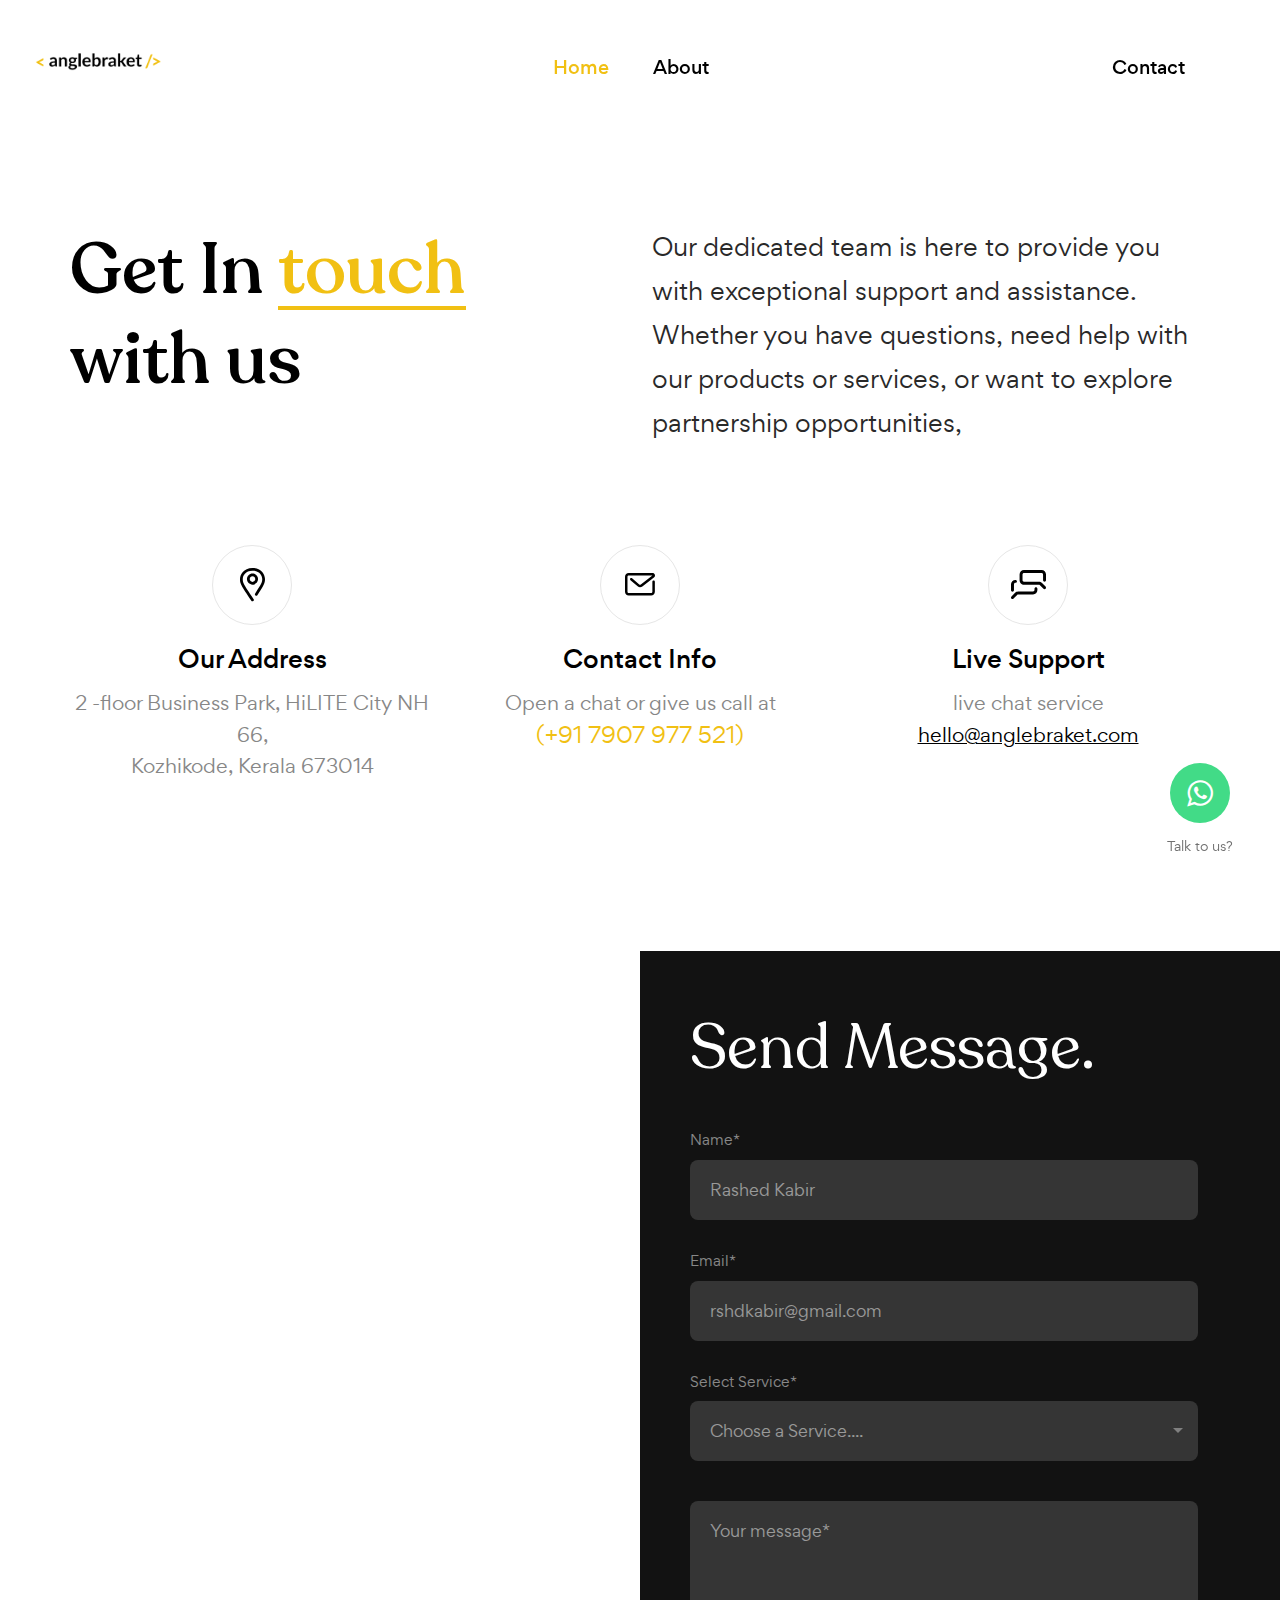
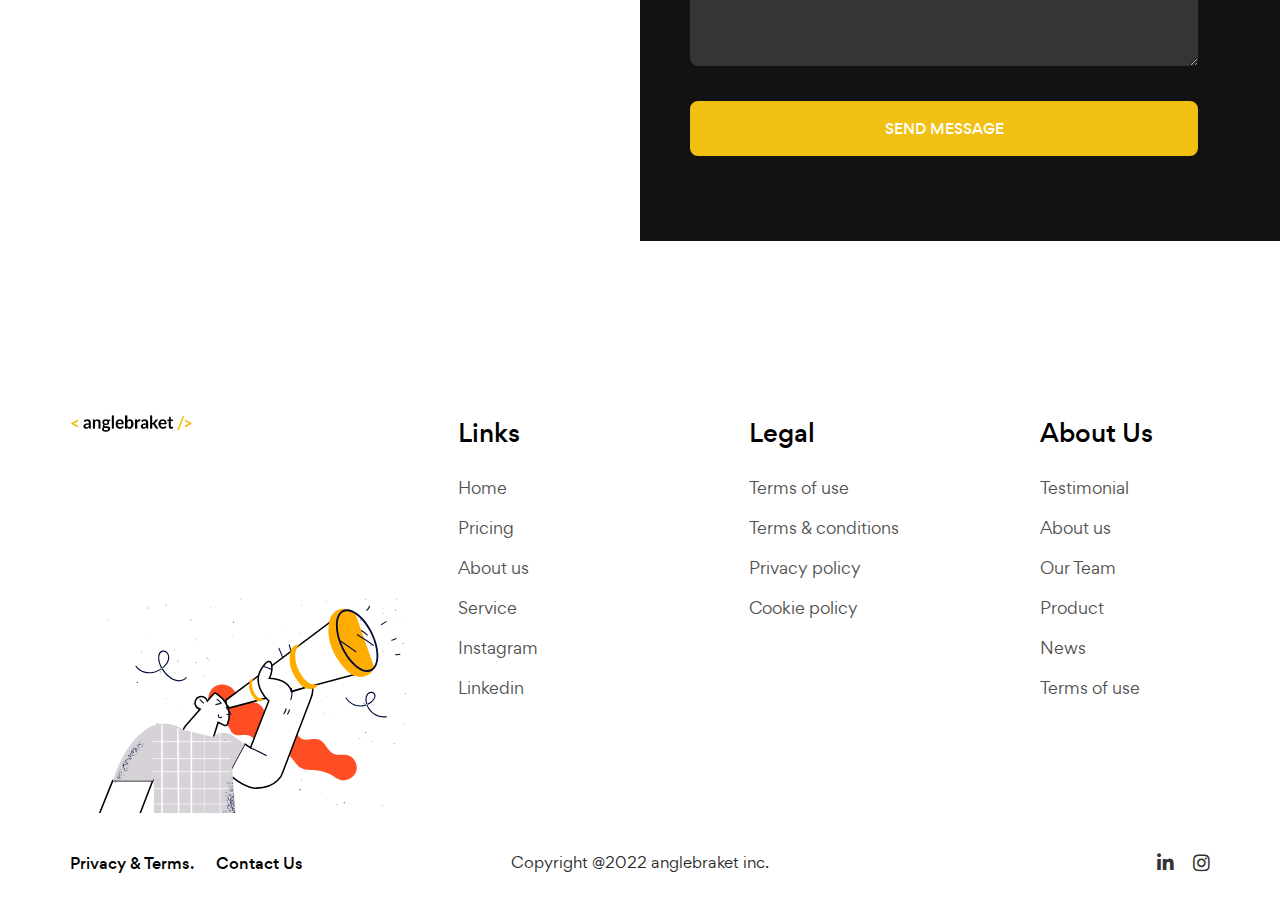
<file: contact.html>
<!DOCTYPE html>
<html lang="en">
	<head>
		<meta charset="UTF-8">
		<meta name="keywords" content="Digital marketing agency, Digital marketing company, Digital marketing services, sass, software company">
		<meta name="description" content="vCamp Creative Personal Service HTML Template designed for personal service.">
      	<meta property="og:site_name" content="vCamp">
      	<meta property="og:url" content="https://heloshape.com/">
      	<meta property="og:type" content="website">
      	<meta property="og:title" content="vCamp-Creative Agency & Portfolio HTML5 Template">
		<meta name='og:image' content='images/assets/ogg.png'>
		<!-- For IE -->
		<meta http-equiv="X-UA-Compatible" content="IE=edge">
		<!-- For Resposive Device -->
		<meta name="viewport" content="width=device-width, initial-scale=1.0">
		<!-- For Window Tab Color -->
		<!-- Chrome, Firefox OS and Opera -->
		<meta name="theme-color" content="#202020">
		<!-- Windows Phone -->
		<meta name="msapplication-navbutton-color" content="#202020">
		<!-- iOS Safari -->
		<meta name="apple-mobile-web-app-status-bar-style" content="#202020">
		<title>anglebracket</title>
		<!-- Favicon -->
		<link rel="icon" type="image/png" sizes="56x56" href="images/fav-icon/icon.png">
		<!-- Main style sheet -->
		<link rel="stylesheet" type="text/css" href="css/style.css" media="all">
		<!-- responsive style sheet -->
		<link rel="stylesheet" type="text/css" href="css/responsive.css" media="all">

		<!-- Fix Internet Explorer ______________________________________-->
		<!--[if lt IE 9]>
			<script src="http://html5shiv.googlecode.com/svn/trunk/html5.js"></script>
			<script src="vendor/html5shiv.js"></script>
			<script src="vendor/respond.js"></script>
		<![endif]-->	



		 <!-- font -->
		 <link rel="stylesheet" href="https://maxcdn.bootstrapcdn.com/font-awesome/4.5.0/css/font-awesome.min.css">



		 <div class="floating_btn">
			 <a target="_blank" href="https://wa.me/+917907977521">
			   <div class="contact_icon">
				 <i class="fa fa-whatsapp my-float"></i>
			   </div>
			 </a>
			 <p class="text_icon">Talk to us?</p>
		   </div>
	</head>

	<body>
		<div class="main-page-wrapper">
			<!-- ===================================================
				Loading Transition
			==================================================== -->
			<section>
				<div id="preloader">
					<div id="ctn-preloader" class="ctn-preloader">
						<div class="animation-preloader">
							<!-- <div class="icon"><img src="images/logo/vCamp.svg" alt="" class="m-auto d-block"> <span></span></div> -->
							<div class="txt-loading mt-4">
								<span data-text-preloader="a" class="letters-loading">
									a
								</span>
								<span data-text-preloader="n" class="letters-loading">
									n
								</span>
								<span data-text-preloader="g" class="letters-loading">
									g
								</span>
								<span data-text-preloader="l" class="letters-loading">
									l
								</span>
								<span data-text-preloader="e" class="letters-loading">
									e
								</span>
								<span data-text-preloader="b" class="letters-loading">
									b
								</span>
								<span data-text-preloader="r" class="letters-loading">
									r
								</span>
								<span data-text-preloader="a" class="letters-loading">
									a
								</span>
							
								<span data-text-preloader="k" class="letters-loading">
									k
								</span>
								<span data-text-preloader="e" class="letters-loading">
									e
								</span>
								<span data-text-preloader="t" class="letters-loading">
									t
								</span>
							</div>
						</div>	
					</div>
				</div>
			</section>


			<!-- 
			=============================================
				Sidebar Nav
			============================================== 
			-->
			<!-- <div class="offcanvas offcanvas-end sidebar-nav" tabindex="-1" id="offcanvasRight">
				<div class="offcanvas-header">
				    <div class="logo"><a href="index.html"><img src="images/logo/vCamp_01.png" alt="" width="127"></a></div>
				    <button type="button" class="close-btn tran3s" data-bs-dismiss="offcanvas" aria-label="Close"><i class="bi bi-x-lg"></i></button>
				</div>
			  	
			  	<div class="sidebar-nav-item">
			  		<ul class="style-none">
						<a href="index.html" ><span>Portfolio Classic</span></a>
			  			<li class="nav-item dropdown">
					    	<a class="dropdown-toggle" href="#" role="button" data-bs-toggle="dropdown" aria-expanded="false" data-bs-auto-close="outside">Portfolio</a>
						    
						</li>
			  			<li class="nav-item">
			  				<a class="dropdown-toggle" href="#" role="button" data-bs-toggle="dropdown" aria-expanded="false" data-bs-auto-close="outside">Pages</a>
			  				
			  			</li>
			  			<li class="nav-item"><a href="blogV1.html">News</a></li>
			  			<li class="nav-item"><a href="contactV1.html">Contact us</a></li>
			  		</ul>
			  	</div>
			  	<div><a href="sign-in.html" class="theme-btn-one ripple-btn d-block"><img src="images/icon/icon_22.svg" alt="" class="me-2 ms-0"> login</a></div>
			  	<form action="#" class="search-form">
			  		<input type="text" placeholder="Search here..">
			  		<button><i class="bi bi-search"></i></button>
			  	</form>

			  	<div class="address-block">
			  		<h4 class="title">Our Address</h4>
			  		<p>Chowrastar Mirpur- 1210, Sangu <br>River, Dhaka</p>
			  		<p>Urgent issue? call us at <br><a href="tel:310.841.5500">310.841.5500</a></p>
			  	</div>
			  	<ul class="d-flex social-icon style-none mt-20">
					<li><a href="#"><i class="fab fa-facebook-f"></i></a></li>
					<li><a href="#"><i class="fab fa-twitter"></i></a></li>
					<li><a href="#"><i class="fab fa-linkedin-in"></i></a></li>
				</ul>
			</div> -->



			<!-- 
			=============================================
				Theme Main Menu
			============================================== 
			-->
			<header class="theme-main-menu sticky-menu theme-menu-one">
				<div class="inner-content">
					<div class="d-flex align-items-center justify-content-between">
						<div class="logo"><a href="index.html"><img src="images/logo/angle_logo_01.png" alt="" width="127"></a></div>
						<nav class="navbar navbar-expand-lg">
							<button class="navbar-toggler d-block d-lg-none" type="button" data-bs-toggle="collapse" data-bs-target="#navbarNav" aria-controls="navbarNav" aria-expanded="false" aria-label="Toggle navigation">
						    	<span></span>
						 	</button>
						    <div class="collapse navbar-collapse" id="navbarNav">
						    	<ul class="navbar-nav">
						    		<li class="d-block d-lg-none"><div class="logo"><a href="index.html"><img src="images/logo/angle_logo_01.png" alt="" width="127"></a></div></li>
							        <li class="nav-item active dropdown mega-dropdown">
							        	<a class="nav-link dropdown-toggle" href="index.html" role="button" data-bs-toggle="dropdown" data-bs-auto-close="outside" aria-expanded="false">Home</a>
							        	
						            </li>
						           
							        <li class="nav-item dropdown mega-dropdown">
							        	<a class="nav-link dropdown-toggle" href="about.html" >About</a>
						               
						            </li>
						            <!-- <li class="nav-item dropdown mega-dropdown-md">
							        	<a class="nav-link dropdown-toggle" href="#" role="button" data-bs-toggle="dropdown" data-bs-auto-close="outside" aria-expanded="false">Portfolio</a>
						                
						            </li>
						          
							        <li class="nav-item dropdown">
							        	<a class="nav-link dropdown-toggle" href="#" role="button" data-bs-toggle="dropdown" data-bs-auto-close="outside" aria-expanded="false">Blog</a>
						             
						            </li> -->
						    	</ul>
						    	<div class="mobile-content d-block d-lg-none">
						    		<form action="#" class="search-form">
								  		<input type="text" placeholder="Search here..">
								  		<button><i class="bi bi-search"></i></button>
								  	</form>

								  	<div class="address-block">
								  		<h4 class="title">Our Address</h4>
								  		<p> 2 -floor Business Park, HiLITE City NH 66, <br>Kozhikode, Kerala 673014</p>
								  		<p>Urgent issue? call us at <br><a href="tel:310.841.5500">7907977521</a></p>
								  	</div>
						    	</div> <!-- /.mobile-content -->
						    </div>
						</nav>
						<div class="right-widget d-flex align-items-center">
							<a href="contact.html" class="d-flex align-items-center login-btn">
								<!-- <img src="images/icon/icon_01.svg" alt=""> -->
								<span>Contact</span>
							</a>
							<!-- <button class="sidebar-nav-button d-none d-lg-block" type="button" data-bs-toggle="offcanvas" data-bs-target="#offcanvasRight" aria-controls="offcanvasRight"><img src="images/icon/icon_02.svg" alt=""></button> -->
						</div> <!-- /.right-widget -->
					</div>
				</div> <!-- /.inner-content -->
			</header> <!-- /.theme-main-menu -->


			
			<!-- 
			=============================================
				Inside Page Banner
			============================================== 
			-->
			<div class="inside-hero-three">
				<div class="container">
					<div class="row">
						<div class="col-lg-5 col-md-6">
							<h2 class="page-title font-recoleta">Get In <span>touch</span> with us</h2>
						</div>
						<div class="col-xxl-5 col-md-6 ms-auto">
							<p>Our dedicated team is here to provide you with exceptional support and assistance. Whether you have questions, need help with our products or services, or want to explore partnership opportunities,</p>
						</div>
					</div>
				</div>
			</div> <!-- /.inside-hero-three -->
			


			<!-- 
			=============================================
				Contact Section Five
			============================================== 
			-->
			<div class="contact-section-five">
				<div class="container">
					<div class="row">
						<div class="col-md-4">
							<div class="address-block-one text-center mb-40">
								<div class="icon d-flex align-items-center justify-content-center m-auto"><img src="images/icon/icon_17.svg" alt=""></div>
								<h5 class="title">Our Address</h5>
								<p>2 -floor Business Park, HiLITE City NH 66, <br>Kozhikode, Kerala 673014</p>
							</div> <!-- /.address-block-one -->
						</div>
						<div class="col-md-4">
							<div class="address-block-one text-center mb-40">
								<div class="icon d-flex align-items-center justify-content-center m-auto"><img src="images/icon/icon_18.svg" alt=""></div>
								<h5 class="title">Contact Info</h5>
								<p>Open a chat or give us call at <br><a href="tel:310.841.5500" class="call">(+91 7907 977 521)</a></p>
							</div> <!-- /.address-block-one -->
						</div>
						<div class="col-md-4">
							<div class="address-block-one text-center mb-40">
								<div class="icon d-flex align-items-center justify-content-center m-auto"><img src="images/icon/icon_19.svg" alt=""></div>
								<h5 class="title">Live Support</h5>
								<p>live chat service <br><a href="#" class="webaddress">hello@anglebraket.com</a></p>
							</div> <!-- /.address-block-one -->
						</div>
					</div>
				</div>


				<div class="contact-meta mt-130 lg-mt-60">
					<div class="row gx-0">
						<div class="col-xl-6 order-xl-last d-flex">
							<div class="form-wrapper dark-bg w-100">
								<div class="form-style-three">
									<h3 class="form-title font-recoleta pb-30 lg-pb-20">Send Message.</h3>
									<form action="inc/contact.php" id="contact-form" data-toggle="validator">
										<div class="messages"></div>
										<div class="row controls">
											<div class="col-12">
												<div class="input-group-meta form-group mb-25">
													<label>Name*</label>
													<input type="text" placeholder="Rashed Kabir" name="name" required="required" data-error="Name is required.">
													<div class="help-block with-errors"></div>
												</div>
											</div>
											<div class="col-12">
												<div class="input-group-meta form-group mb-25">
													<label>Email*</label>
													<input type="email" placeholder="rshdkabir@gmail.com" name="email" required="required" data-error="Valid email is required.">
													<div class="help-block with-errors"></div>
												</div>
											</div>
											<div class="col-12">
												<div class="input-group-meta form-group mb-40">
													<label>Select Service*</label>
													<select class="theme-select-menu" placeholder="Choose a Service...." name="category" required="required">
														<option value="">Choose a Service....</option>
														<option value="Digital Marketing">Digital Marketing</option>
														<option value="Website Design">Website Design</option>
														<option value="WordPress">WordPress</option>
														<option value="Web Analytics">Web Analytics</option>
														<option value="Web Programming">Web Programming</option>
														<option value="Infographic Design">Infographic Design</option>
													</select>
													<div class="help-block with-errors"></div>
												</div>
											</div>
											<div class="col-12">
												<div class="input-group-meta form-group mb-35">
													<textarea placeholder="Your message*" name="message" required="required" data-error="Please,leave us a message."></textarea>
													<div class="help-block with-errors"></div>
												</div>
											</div>
											<div class="col-12"><button class="theme-btn-four ripple-btn w-100">Send Message</button></div>
										</div>
									</form>
								</div> <!-- /.form-style-three -->
							</div> <!-- /.form-wrapper -->
						</div>
						<div class="col-xl-6 order-xl-first d-flex">
							<div class="map-area-two h-100 w-100">
								<div class="mapouter">
									<div class="gmap_canvas">
										<!-- <iframe class="gmap_iframe" src="https://maps.google.com/maps?width=600&amp;height=400&amp;hl=en&amp;q=dhaka collage&amp;t=&amp;z=12&amp;ie=UTF8&amp;iwloc=B&amp;output=embed"></iframe> -->
										<iframe class="gmap_iframe" src="https://www.google.com/maps/embed?pb=!1m18!1m12!1m3!1d244.5740262243757!2d75.83394690745958!3d11.247840128760249!2m3!1f0!2f0!3f0!3m2!1i1024!2i768!4f13.1!3m3!1m2!1s0x3ba6597c304c1f3b%3A0xbb7abc23c1ea8a!2sHiLITE%20Business%20Park!5e0!3m2!1sen!2sin!4v1689332824519!5m2!1sen!2sin"></iframe>
									</div>
								</div>
							</div>
						</div>
					</div>
				</div> <!-- /.contact-meta -->
			</div> <!-- /.contact-section-five -->




			<!--
			=====================================================
				Footer
			=====================================================
			-->
			<div class="vcamp-footer-one">
				<div class="bg-wrapper bg-white">
					<div class="container">
						<div class="row">
							<div class="col-xxl-11 m-auto">
								<div class="top-footer mt-80 lg-mt-60">
									<div class="row">
										<div class="col-lg-4 col-md-2">
											<div class="logo"><a href="index.html"><img src="images/logo/vCamp_01.png" alt="" width="127"></a></div>
										</div>
										<div class="col-lg-3 col-md-3 col-sm-4">
											<h6 class="footer-title">Links</h6>
											<ul class="footer-nav-link style-none">
												<li><a href="index.html">Home</a></li>
												<li><a href="index.html">Pricing</a></li>
												<li><a href="about.html">About us</a></li>
												<li><a href="index.html">Service</a></li>
												<li><a href="https://www.instagram.com/angle.braket/">Instagram</a></li>
								<li><a href="https://www.linkedin.com/company/angle-braket/">Linkedin</a></li>
											</ul>
										</div>
										<div class="col-lg-3 col-md-3 col-sm-4">
											<h6 class="footer-title">Legal</h6>
											<ul class="footer-nav-link style-none">
												<li><a href="index.html">Terms of use</a></li>
												<li><a href="index.html">Terms & conditions</a></li>
												<li><a href="index.html">Privacy policy</a></li>
												<li><a href="index.html">Cookie policy</a></li>
											</ul>
										</div>
										<div class="col-lg-2 col-md-4 col-sm-4">
											<h6 class="footer-title">About Us</h6>
											<ul class="footer-nav-link style-none">
												<li><a href="index.html">Testimonial</a></li>
												<li><a href="about.html">About us</a></li>
												<li><a href="index.html">Our Team</a></li>
												<li><a href="index.html">Product</a></li>
												<li><a href="index.html">News</a></li>
												<li><a href="index.html">Terms of use</a></li>
											</ul>
										</div>
									</div>
								</div> <!-- /.top-footer -->
							</div>
						</div>
					</div>
					<img src="images/assets/ils_03.svg" alt="" class="shapes illustration">
				</div> <!-- /.bg-wrapper -->
				<div class="container">
					<div class="row">
						<div class="col-xxl-11 m-auto">
							<div class="bottom-footer">
								<div class="row">
									<div class="col-lg-4 order-lg-0 mb-15">
										<ul class="d-flex justify-content-center justify-content-lg-start footer-nav style-none">
											<li><a href="index.html">Privacy &amp; Terms.</a></li>
											<li><a href="contact.html">Contact Us</a></li>
										</ul>
									</div>
									<div class="col-lg-4 order-lg-2 mb-15">
										<ul class="d-flex justify-content-center justify-content-lg-end social-icon style-none">
											<li><a href="https://www.linkedin.com/company/angle-braket/"><i class="fab fa-linkedin"></i></a></li>
									<li><a href="https://www.instagram.com/angle.braket/"><i class="fab fa-instagram"></i></a></li>
										</ul>
									</div>
									<div class="col-lg-4 order-lg-1 mb-15">
										<p class="copyright text-center">Copyright @2022 anglebraket inc.</p>
									</div>
								</div>
							</div>
						</div>
					</div>
				</div>
			</div> <!-- /.vcamp-footer-one -->


			<button class="scroll-top">
				<i class="bi bi-arrow-up-short"></i>
			</button>
			
			


		<!-- Optional JavaScript _____________________________  -->

    	<!-- jQuery first, then Bootstrap JS -->
    	<!-- jQuery -->
		<script src="vendor/jquery.min.js"></script>
		<!-- Bootstrap JS -->
		<script src="vendor/bootstrap/js/bootstrap.bundle.min.js"></script>
		<!-- AOS js -->
		<script src="vendor/aos-next/dist/aos.js"></script>
		<!-- Slick Slider -->
		<script src="vendor/slick/slick.min.js"></script>
		<!-- js Counter -->
		<script src="vendor/jquery.counterup.min.js"></script>
		<script src="vendor/jquery.waypoints.min.js"></script>
		<!-- Fancybox -->
		<script src="vendor/fancybox/dist/jquery.fancybox.min.js"></script>
		<!-- validator js -->
    	<script src="vendor/validator.js"></script>
    	<!-- Telephone Select -->
		<script src="vendor/intl-tel/build/js/intlTelInput.min.js"></script>
		<!-- Select js -->
    	<script src="vendor/selectize.js/selectize.min.js"></script>

		<!-- Theme js -->
		<script src="js/theme.js"></script>
		</div> <!-- /.main-page-wrapper -->
	</body>
</html>
</file>
<file: css/style.css>
/* CSS Document */

/* 
    Created on   : 11/10/2021.
    Theme Name   : vCamp-Creative Agency & Portfolio HTML5 Template
    Version      : 1.0.
    Developed by : (me@heloshape.com) / (www.me.heloshape.com)
   
*/
/**
* Importing necessary  Styles.
**/
/*----- Fonts ----*/
@import url('../fonts/recoleta/stylesheet.css');
@import url('../fonts/gordita/stylesheet.css');
@import url('https://fonts.googleapis.com/css2?family=Zen+Dots&display=swap');
/*----Bootstrap css ----- */
@import url('../vendor/bootstrap/css/bootstrap.min.css');
/*---- Navbar Css------*/
@import url('navbar.css');
/*----Framework css-----*/
@import url('framework.css');
/*----- Bootstrap Icons ----------*/
@import url('../fonts/bootstrap-icons/font-css.css');
/*---- Font Awesome Icons -------*/
@import url('../fonts/font-awesome/css/all.min.css');
/*----------- Fancybox css -------*/
@import url('../vendor/fancybox/dist/jquery.fancybox.min.css');
/*----------- Slick Slider -------*/
@import url('../vendor/slick/slick.css');
/*----Animate css----*/
@import url('animate.min.css');
@import url('custom-animation.css');
/*----- Select Css ------*/
@import url('../vendor/selectize.js/selectize.css');
/*----- Animated Headline ------*/
@import url('../vendor/animated-headline-master/style.css');
/*----- Fullpage Scroll ------*/
@import url('../vendor/fullScroll/jquery.pagepiling.css');
/*-------- AOS css ------*/
@import url('../vendor/aos-next/dist/aos.css');
/*------- Phone Number Selector -------*/
@import url('../vendor/intl-tel/build/css/intlTelInput.css');


/*========================================================================================

*************************** Start Styling Your theme from here ***************************

==========================================================================================*/



/* whatsapp */


.floating_btn {
  position: fixed;
  bottom: 30px;
  right: 30px;
  width: 100px;
  height: 100px;
  display: flex;
  flex-direction: column;
  align-items:center;
  justify-content:center;
  z-index: 1000;
}

@keyframes pulsing {
  to {
    box-shadow: 0 0 0 30px rgba(232, 76, 61, 0);
  }
}

.contact_icon {
  background-color: #42db87;
  color: #fff;
  width: 60px;
  height: 60px;
  font-size:30px;
  border-radius: 50px;
  text-align: center;
  box-shadow: 2px 2px 3px #999;
  display: flex;
  align-items: center;
  justify-content: center;
  transform: translatey(0px);
  animation: pulse 1.5s infinite;
  box-shadow: 0 0 0 0 #42db87;
  -webkit-animation: pulsing 1.25s infinite cubic-bezier(0.66, 0, 0, 1);
  -moz-animation: pulsing 1.25s infinite cubic-bezier(0.66, 0, 0, 1);
  -ms-animation: pulsing 1.25s infinite cubic-bezier(0.66, 0, 0, 1);
  animation: pulsing 1.25s infinite cubic-bezier(0.66, 0, 0, 1);
  font-weight: normal;
  font-family: sans-serif;
  text-decoration: none !important;
  transition: all 300ms ease-in-out;
}


.text_icon {
  margin-top: 8px;
  color: #707070;
  font-size: 13px;
}






/*** 


====================================================================
  Loading Transition
====================================================================

 ***/



 
.ctn-preloader {
  align-items: center;
  -webkit-align-items: center;
  display: flex;
  display: -ms-flexbox;
  height: 100%;
  justify-content: center;
  -webkit-justify-content: center;
  position: fixed;
  left: 0;
  top: 0;
  width: 100%;
  z-index: 999999;
  background: #fff;
}
.ctn-preloader .animation-preloader {
  position: absolute;
  z-index: 100;
  text-align: center;
}
.ctn-preloader .animation-preloader .icon {display: inline-block; position: relative;}
.ctn-preloader .animation-preloader .icon span {
  animation: spinner 1.5s infinite linear;
  border-radius: 50%;
  position: absolute;
  width: 100%;
  height: 100%;
  top: 0;
  left: 0;
  z-index: 1;
}
.ctn-preloader .animation-preloader .icon span:after {
  content: '';
  position: absolute;
  width: 9px;
  height: 9px;
  top: 12px;
  left: 0;
  box-shadow: 0 0 10px var(--red-two);
  border-radius: 50%;
  background: var(--red-one);
}
.ctn-preloader .animation-preloader .txt-loading {user-select: none;}
.ctn-preloader .animation-preloader .txt-loading .letters-loading:before {
  animation: letters-loading 4s infinite;
  color: var(--heading);
  content: attr(data-text-preloader);
  left: 0;
  opacity: 0;
  top:0;
  line-height: 70px;
  position: absolute;
}
.ctn-preloader .animation-preloader .txt-loading .letters-loading {
  font-family: 'Recoleta';
  font-weight: 500;
  letter-spacing: 15px;
  display: inline-block;
  color: rgb(0 0 0 / 14%);
  position: relative;
  font-size: 70px;
  line-height: 70px;
}
.ctn-preloader .animation-preloader .txt-loading .letters-loading:nth-child(2):before {animation-delay: 0.2s;}
.ctn-preloader .animation-preloader .txt-loading .letters-loading:nth-child(3):before {animation-delay: 0.4s;}
.ctn-preloader .animation-preloader .txt-loading .letters-loading:nth-child(4):before {animation-delay: 0.6s;}
.ctn-preloader .animation-preloader .txt-loading .letters-loading:nth-child(5):before {animation-delay: 0.8s;}
.ctn-preloader .animation-preloader .txt-loading .letters-loading:nth-child(6):before { animation-delay: 1s;}
.ctn-preloader .animation-preloader .txt-loading .letters-loading:nth-child(7):before { animation-delay: 1.2s;}
.ctn-preloader .animation-preloader .txt-loading .letters-loading:nth-child(8):before { animation-delay: 1.4s;}
.loaded .animation-preloader {
  opacity: 0;
  transition: 0.3s ease-out;
}
@keyframes spinner {
  to {
    transform: rotateZ(360deg);
  }
}
@keyframes letters-loading {
  0%,
  75%,
  100% {
    opacity: 0;
    transform: rotateY(-90deg);
  }

  25%,
  50% {
    opacity: 1;
    transform: rotateY(0deg);
  }
}
@media screen and (max-width: 500px) {
  .ctn-preloader .animation-preloader .txt-loading .letters-loading {font-size: 40px; letter-spacing: 10px;}
}
/*^^^^^^^^^^^^^^^^^^^^ Scroll Top ^^^^^^^^^^^^^^^^^^^^^*/
.scroll-top {
  width:35px;
  height:35px;
  line-height: 35px;
  position: fixed;
  bottom: 20px;
  right: 5px;
  z-index: 99;
  text-align: center;
  color: #fff;
  font-size: 25px;
  cursor: pointer;
  border-radius: 50%;
  background: var(--red-one);
  display: none;
  transition: all 0.3s ease-in-out;
}
.scroll-top:after {
  position: absolute;
  z-index: -1;
  content: '';
  top: 100%;
  left: 5%;
  height: 10px;
  width: 90%;
  opacity: 1;
  background: radial-gradient(ellipse at center, rgba(0, 0, 0, 0.25) 0%, rgba(0, 0, 0, 0) 80%);
}
/*^^^^^^^^^^^^^^^^^^^^ Global Prefix ^^^^^^^^^^^^^^^^^^^^^*/
::-webkit-scrollbar{ width: 5px; }
::-webkit-scrollbar-track { background: #fff;}
::-webkit-scrollbar-thumb { background: #2a2a2a;border-radius: 0;}
:root {
  --text-color   : #292929;
  --heading      : #000;
  --red-one      : #F1C013;
  --red-two      : #FB1B1D;
  --orange-one   : #FF6839;
  --deep-cyan    : #EBF1EE;
  --light-cyan   : #F4FAFE;
  --light-blue   : #F1F7FD;
  --deep-blue    : #EBF6FF;
}
::selection {
  background-color: #2a2a2a;
  color: #fff;
}
body {
  font-family: 'gorditaregular';
  font-weight: normal;
  font-size: 18px;
  position: relative;
  line-height: 1.66em;
  color: var(--text-color);
}
.main-page-wrapper {overflow-x:hidden;}
.h1,h1,.h2,h2,.h3,h3,.h4,h4,.h5,h5,.h6,h6 {color: var(--heading); font-weight: normal;}
.h1,h1 {font-size: 100px;}
.h2,h2 {font-size: 52px;}
.h3,h3 {font-size: 36px;}
.h4,h4 {font-size: 24px; font-family: 'gorditamedium';}
.h5,h5 {font-size: 20px;}
.h6,h6 {font-size: 15px;}
::-webkit-input-placeholder {color: rgba(0, 0, 0, 0.6);}
:-ms-input-placeholder { color: rgba(0, 0, 0, 0.6);}
::placeholder {color: rgba(0, 0, 0, 0.6);}
.dark-bg ::-webkit-input-placeholder {color: rgba(255, 255, 255, 0.5);}
.dark-bg :-ms-input-placeholder { color: rgba(255, 255, 255, 0.5);}
.dark-bg ::placeholder {color: rgba(255, 255, 255, 0.5);}
.dark-style ::-webkit-input-placeholder {color: rgba(255, 255, 255, 0.5);}
.dark-style :-ms-input-placeholder { color: rgba(255, 255, 255, 0.5);}
.dark-style ::placeholder {color: rgba(255, 255, 255, 0.5);}
/*^^^^^^^^^^^^^^^^^^^^ Prefix Classes ^^^^^^^^^^^^^^^^^^^^^*/
.tran3s,.svg path {transition: all 0.3s ease-in-out;}
.tran4s {transition: all 0.4s ease-in-out;}
.tran5s {transition: all 0.5s ease-in-out;}
.tran6s {transition: all 0.6s ease-in-out;}
.style-none {list-style: none; padding-left: 0; margin-bottom: 0;}
.text-lg {font-size: 24px; line-height: 1.7em;}
.cs-screen {position: absolute;}
.shapes {position: absolute; z-index: -1;}
.font-recoleta {font-family: 'Recoleta';}
.font-zen {font-family: 'Zen Dots', cursive;}
.light-bg {background-color: #FFFBF9;}
.dark-bg {background-color: #121212;}
.hero-spacing {margin: 135px 65px 0;}
.box-layout {padding-left: 65px; padding-right: 65px;}
.slick-dots {padding-left: 0; margin-bottom: 0;}
.border-bottom {border-bottom: 1px solid rgba(0, 0, 0, 0.08)!important;}
.border-top {border-top: 1px solid rgba(0, 0, 0, 0.08)!important;}
.border-left {border-left: 1px solid rgba(0, 0, 0, 0.08)!important;}
.dark-bg .border-bottom,.dark-bg.border-bottom {border-bottom: 1px solid rgba(255, 255, 255, 0.08)!important;}
.dark-bg .border-top,.dark-bg.border-top {border-top: 1px solid rgba(255, 255, 255, 0.08)!important;}
.dark-bg .border-left,.dark-bg.border-left {border-left: 1px solid rgba(255, 255, 255, 0.08)!important;}
.dark-footer.border-top {border-top: 1px solid rgba(255, 255, 255, 0.08)!important;}
/*^^^^^^^^^^^^^^^^^^^^ Section Title ^^^^^^^^^^^^^^^^^^^^^^*/
.title-style-one .upper-title {
  font-size: 16px;
  text-transform: uppercase;
  color: rgba(0, 0, 0, 0.4);
  letter-spacing: 2px;
  padding-bottom: 10px;
}
.title-style-one .title {
  font-family: 'Recoleta';
  font-weight: normal;
  font-size: 72px;
  line-height: 1.16em;
  margin-bottom: 0;
}
.title-style-one.white-vr .title {color: #fff;}
.title-style-one.white-vr .upper-title {color: rgba(255, 255, 255, 0.5);}
.title-style-one .title span {
  color: var(--red-one); 
  position: relative;
  display: inline-block;
}
.title-style-one .title span:before {
  content: '';
  position: absolute;
  width: 100%;
  height: 3px;
  background: var(--red-one);
  left: 0;
  bottom: 2px;
}
.title-style-two .title {
  font-family: 'Recoleta';
  font-weight: normal;
  font-size: 68px;
  line-height: 1.25em;
  margin-bottom: 0;
}
.title-style-two.white-vr .title {color: #fff;}
.title-style-two .title span {
  color: var(--red-one); 
  position: relative;
  display: inline-block;
}
.title-style-two .title span:before {
  content: '';
  position: absolute;
  width: 98%;
  height: 3px;
  background: var(--red-one);
  left: 2px;
  bottom: 4px;
}
.title-style-three .title {
  font-family: 'Recoleta';
  font-weight: normal;
  font-size: 52px;
  margin-bottom: 0;
}
.title-style-three.white-vr .title {color: #fff;}
.title-style-three .title span {
  color: var(--red-one); 
  position: relative;
  display: inline-block;
}
.title-style-three .title span:before {
  content: '';
  position: absolute;
  width: 98%;
  height: 3px;
  background: var(--red-one);
  left: 2px;
  bottom: 4px;
}
.title-style-four .title {
  font-family: 'gorditabold';
  font-size: 58px;
  line-height: 1.24em;
  margin-bottom: 0;
}
.title-style-four.white-vr .title {color: #fff;}
.title-style-five .title {
  font-family: 'gorditabold';
  font-size: 68px;
  line-height: 1.18em;
  margin-bottom: 0;
}
.title-style-five.white-vr .title {color: #fff;}
.title-style-five .upper-title {
  font-size: 15px;
  text-transform: uppercase;
  color: rgba(0, 0, 0, 0.4);
  letter-spacing: 2px;
  padding-bottom: 12px;
}
.title-style-six .title {
  font-family: 'gorditamedium';
  font-size: 58px;
  line-height: 1.24em;
  letter-spacing: 0px;
  margin-bottom: 0;
}
.title-style-six .upper-title {
  font-size: 15px;
  text-transform: uppercase;
  color: rgba(0, 0, 0, 0.4);
  letter-spacing: 3px;
  padding-bottom: 12px;
}
.dark-bg .title-style-six .upper-title,
.dark-bg .title-style-six .title {color: #fff;}
.title-style-seven .title {
  font-family: 'gorditablack';
  font-size: 100px;
  line-height: 1em;
  letter-spacing: -2px;
  margin-bottom: 0;
}
.title-style-seven .title span {display: inline-block; position: relative;}
.title-style-seven .title span img {
  position: absolute;
  bottom: -45px;
  left: 50%;
  transform: translateX(-50%);
}
.title-style-seven p {
  font-size: 22px;
  line-height: 1.68em;
  padding-top: 80px;
  color: #454545;
}
.title-style-seven.white-vr .title {color: #fff;}
.title-style-seven .title .bg-shape:before {
  content: '';
  width: 100%;
  height: 100%;
  position: absolute;
  left: 0;
  top: 10px;
  background: url(../images/shape/shape_52.svg) no-repeat center;
  background-size: contain;
  z-index: 1;
}
.title-style-eight .title {
  font-family: 'gorditablack';
  font-size: 82px;
  line-height: 1.15em;
  letter-spacing: -2px;
  margin-bottom: 0;
}
.title-style-eight.white-vr .title {color: #fff;}
.title-style-eight .title span {display: inline-block; position: relative;}
.title-style-eight .title span img {
  position: absolute;
  bottom: -65px;
  left: 50%;
  transform: translateX(-50%);
}
.title-style-nine .title {
  font-family: 'gorditabold';
  font-size: 72px;
  line-height: 1.22em;
  letter-spacing: -1px;
  margin-bottom: 0;
}
.title-style-nine.white-vr .title {color: #fff;}
.title-style-nine .upper-title {
  font-size: 15px;
  text-transform: uppercase;
  color: rgba(0, 0, 0, 0.4);
  letter-spacing: 2px;
  padding-bottom: 18px;
}
.title-style-ten .upper-title {
  font-size: 13px;
  color: #BDBDBD;
  text-transform: uppercase;
  letter-spacing: 1.4px;
  padding-bottom: 13px;
}
.title-style-ten .title {
  font-family: 'gorditamedium';
  font-size: 42px;
  line-height: 1.22em;
  letter-spacing: -1px;
  margin-bottom: 0;
}
.title-style-ten .title span {color: var(--red-one);}
.dark-bg .title-style-ten .upper-title,
.dark-bg .title-style-ten .title {color: #fff;}
.title-style-eleven .upper-title {
  font-size: 20px;
  color: rgba(255, 255, 255, 0.25);
  text-transform: uppercase;
  letter-spacing: 3.6px;
}
.title-style-eleven .title {
  font-family: 'Recoleta';
  font-weight: 300;
  font-size: 100px;
  line-height: 1.09em;
  color: #fff;
}
.title-style-twelve .title {
  font-family: 'Recoleta';
  font-weight: 300;
  font-size: 80px;
  line-height: 1em;
  margin-bottom: 0;
}
.title-style-twelve .title span {
  font-family: 'gorditaregular';
  font-style: italic;
  text-decoration: underline;
  text-decoration-thickness: 5px;
}
.title-style-thirteen .upper-title {
  font-size: 14px;
  font-weight: 500;
  text-transform: uppercase;
  letter-spacing: 1.68px;
  margin-bottom: 10px;
  color: #FF7961;
}
.title-style-thirteen .title {
  font-family: 'Zen Dots', cursive;
  font-size: 58px;
  line-height: 1.22em;
  margin-bottom: 0;
}
.title-style-thirteen.white-vr .upper-title,
.title-style-thirteen.white-vr .title {color: #fff;}
/*^^^^^^^^^^^^^^^^^^^^^ Theme Button ^^^^^^^^^^^^^^^^^^^^^^*/
.ripple-btn {position: relative;}
.ripple-btn:before {
  content: '';
  position: absolute;
  width: 100px;
  height: 100px;
  left: 50%;
  top: 50%;
  margin: -50px 0 0 -50px;
  transform: scale(0);
  border-radius: 50%;
  background: rgba(255, 255, 255, 0.5);
}
.ripple-btn:hover:before {
  transform: scale(1);
  opacity: 0;
  transition: all 0.5s ease-in-out;
}
.ripple-btn.theme-btn-one:hover {background: #161616;}
body .theme-btn-one {
  font-family: 'gorditamedium';
  font-size: 17px;
  color: #fff;
  padding: 0 42px;
  text-align: center;
  line-height: 58px;
  background: #161616;
  border-radius: 6px;
  position: relative;
  overflow: hidden;
  transition: all 0.3s ease-in-out;
}
body .theme-btn-one.border0 {border-radius: 0;}
body .theme-btn-one.xs {font-size: 14px; text-transform: uppercase;}
body .theme-btn-one img {vertical-align: 0; margin-left: 10px; display: inline-block;}
body .theme-btn-one:active,body .theme-btn-one:hover {background: var(--red-one);}
body .theme-btn-two {
  font-family: 'gorditamedium';
  font-size: 17px;
  color: var(--heading);
  padding: 0 40px;
  text-align: center;
  line-height: 51px;
  border: 2px solid var(--heading);
  border-radius: 6px;
  transition: all 0.3s ease-in-out;
}
body .theme-btn-two:hover {background:var(--red-one); border-color: var(--red-one); color: #fff;}
body .theme-btn-three {
  font-family: 'gorditamedium';
  font-size: 18px;
  transition: all 0.3s ease-in-out;
}
body .theme-btn-three.white-vr {color: #fff;}
body .theme-btn-three.btn-color {color: var(--red-one);}
body .theme-btn-three i {margin-left: 3px; font-size: 17px; vertical-align: -1px;}
body .theme-btn-three:hover,body .theme-btn-three.white-vr:hover {color: var(--red-one); text-decoration: underline;}
body .theme-btn-four {
  font-family: 'gorditamedium';
  font-size: 18px;
  color: #fff;
  padding: 0 28px;
  min-width: 180px;
  text-align: center;
  line-height: 51px;
  border: 2px solid var(--red-one);
  background: var(--red-one);
  transition: all 0.3s ease-in-out;
}
body .theme-btn-four:hover {background: transparent; color: var(--red-one);}
body .theme-btn-five {
  font-family: 'gorditamedium';
  color: #292929;
  padding-bottom: 3px;
  transition: all 0.3s ease-in-out;
}
body .theme-btn-five:before {
  content: '';
  position: absolute;
  height: 2px;
  width: 100%;
  background: var(--heading);
  left: 0;
  bottom: 0;
  transition: all 0.3s ease-in-out;
}
body .theme-btn-five:hover {color: var(--red-two);}
body .theme-btn-five:hover:before {background:var(--red-two);}
body .theme-btn-six {
  font-family: 'gorditamedium';
  font-size: 16px;
  color: #fff;
  text-align: center;
  padding: 0 32px;
  line-height: 55px;
  border-radius: 5px;
  background: var(--red-two);
  transition: all 0.3s ease-in-out;
}
body .theme-btn-six:hover {background: var(--heading);}
body .theme-btn-seven {
  font-family: 'gorditamedium';
  font-size: 14px;
  letter-spacing: 2px;
  text-transform: uppercase;
  color: #fff;
  padding: 0 38px;
  text-align: center;
  line-height: 55px;
  background: #161616;
  position: relative;
  overflow: hidden;
  transition: all 0.3s ease-in-out;
}
body .theme-btn-seven:hover {background: var(--red-one);}
body .theme-btn-eight {
  font-size: 15px;
  text-transform: uppercase;
  color: var(--heading);
  padding: 0 31px;
  text-align: center;
  letter-spacing: 1px;
  line-height: 48px;
  border: 1px solid var(--heading);
  transition: all 0.3s ease-in-out;
}
body .theme-btn-eight:hover {background:var(--red-one); border-color: var(--red-one); color: #fff;}
body .theme-btn-nine {
  font-family: 'gorditamedium';
  font-size: 15px;
  text-transform: uppercase;
  color: var(--heading);
  padding: 0 35px;
  text-align: center;
  letter-spacing: 2px;
  line-height: 55px;
  border: 1px solid var(--heading);
  transition: all 0.3s ease-in-out;
}
body .theme-btn-nine:hover {background:var(--heading); color: #fff;}
body .theme-btn-ten {
  font-size: 16px;
  text-transform: uppercase;
  color: #fff;
  letter-spacing: 4px;
  position: relative;
  transition: all 0.3s ease-in-out;
}
body .theme-btn-ten:before {
  content: '';
  position: absolute;
  left: 0;
  right: 0;
  bottom: -1px;
  height: 1px;
  background: rgba(255, 255, 255, 0.26);
}
body .theme-btn-ten:hover {letter-spacing: 6px; color: var(--red-one);}
body .theme-btn-eleven {
  font-family: 'gorditamedium';
  font-size: 18px;
  color: var(--heading);
  padding: 0 40px;
  text-align: center;
  letter-spacing: 0;
  line-height: 58px;
  border: 2px solid var(--heading);
  transition: all 0.3s ease-in-out;
}
body .theme-btn-eleven:hover {
  background:var(--red-one);
  border-color:var(--red-one);
  color: #fff;
}
body .theme-btn-twelve {
  font-family: 'gorditamedium';
  font-size: 18px;
  background: var(--heading);
  color: #fff;
  padding: 0 48px;
  text-align: center;
  letter-spacing: 0;
  line-height: 62px;
  transition: all 0.3s ease-in-out;
}
body .theme-btn-twelve:hover {background:var(--red-one);}
body .theme-btn-twelve.outline {
  border: 2px solid #fff;
  background: transparent;
  line-height: 58px;
}
body .theme-btn-twelve.outline:hover {background:var(--red-one); border-color: var(--red-one);}
body .theme-btn-thirteen {
  font-family: 'gorditamedium';
  font-size: 17px;
  line-height: 60px;
  letter-spacing: -0.36px;
  color: #fff;
  background: var(--red-one);
  padding: 0 30px;
  border-radius: 10px;
  transition: all 0.3s ease-in-out;
}
body .theme-btn-thirteen:hover {background: var(--heading);}
body .theme-btn-fourteen {
  width: 60px;
  height: 60px;
  background: #000;
  text-align: center;
  line-height: 60px;
  color: #fff;
  font-size: 30px;
  border-radius: 0 50% 0 0;
  transition: all 0.3s ease-in-out;
}
body .theme-btn-fourteen:hover {border-radius: 50%; background: var(--orange-one);}
body .theme-btn-fifteen {
  width: 150px;
  height: 150px;
  background: #000;
  border-radius: 0 35% 0 0;
  transition: all 0.3s ease-in-out;
}
body .theme-btn-fifteen:hover {border-radius: 50%; background: var(--orange-one);}
body .theme-btn-sixteen {
  font-family: 'Zen Dots', cursive;
  font-size: 17px;
  color: #000;
  letter-spacing: -0.3px;
  line-height: 58px;
  padding: 0 45px;
  position: relative;
  z-index: 1;
  transition: all 0.3s ease-in-out;
}
body .theme-btn-sixteen:after {
  content: '';
  position: absolute;
  width: 100%;
  height: 100%;
  left: 0;
  top: 0;
  background: #fff;
  z-index: -1;
  transition: all 0.3s ease-in-out;
}
body .theme-btn-sixteen:before {
  content: '';
  position: absolute;
  width: 100%;
  height: 100%;
  left: 0;
  top: 0;
  border: 1px solid #000;
  z-index: -2;
  transform: translate(6px , 6px);
  transition: all 0.3s ease-in-out;
}
body .theme-btn-sixteen:hover:before {transform: translate(-6px , -6px);}
body .theme-btn-sixteen:hover:after {background: #000;}
body .theme-btn-sixteen:hover {color: #fff;}

body .theme-btn-seventeen {
  font-family: 'Zen Dots', cursive;
  font-size: 15px;
  color: #fff;
  line-height: 45px;
  padding: 0 28px;
  position: relative;
  z-index: 1;
  transition: all 0.3s ease-in-out;
}
body .theme-btn-seventeen:after {
  content: '';
  position: absolute;
  width: 100%;
  height: 100%;
  left: 0;
  top: 0;
  background: #000;
  z-index: -1;
  transition: all 0.3s ease-in-out;
}
body .theme-btn-seventeen:before {
  content: '';
  position: absolute;
  width: 100%;
  height: 100%;
  left: 0;
  top: 0;
  border: 1px solid #000;
  z-index: -2;
  transform: translate(6px , 6px);
  transition: all 0.3s ease-in-out;
}
body .theme-btn-seventeen:hover:before {transform: translate(-6px , -6px);}
body .theme-btn-seventeen:hover:after {background: #FF5332;}
body .theme-btn-eighteen {
  font-size: 16px;
  color: #000;
  position: relative;
  transition: all 0.2s ease-in-out;
}
body .theme-btn-eighteen:before {
  content: '';
  position: absolute;
  width: 100%;
  height: 1px;
  background: #000000;
  left: 0;
  bottom: 0;
  transition: all 0.2s ease-in-out;
}
body .theme-btn-eighteen:hover {color: #FF7961;}
body .theme-btn-eighteen:hover:before {background: #FF7961;}
/*^^^^^^^^^^^^^^^^^^^^^^^ Pagination ^^^^^^^^^^^^^^^^^^^^^^*/
.page-pagination-one ul li {
  font-family: 'gorditamedium';
  font-size: 20px;
  color: #3E3E3E;
  margin-right: 20px;
}
.page-pagination-one ul li a {transition: all 0.3s ease;}
.page-pagination-one ul.justify-content-center li {margin: 0 10px;}
.page-pagination-one ul li:hover a,
.page-pagination-one ul li.active a {color: var(--red-one);}
.page-pagination-one ul li.arrow {font-size: 28px; color: #000;}
.page-pagination-one ul li:nth-child(6) a {font-size: 18px;}
.page-pagination-one ul li a span {
  display: inline-block;
  width: 40px;
  line-height: 40px;
  border-radius: 50%;
  text-align: center;
  transition: all 0.3s ease;
}
.page-pagination-one ul li a:hover span,
.page-pagination-one ul li.active a span {
  background: #232323;
  color: #fff;
}
.page-pagination-one.round-style ul li {margin: 0 5px;}
.dark-bg .page-pagination-one ul li,
.dark-bg .page-pagination-one ul li.arrow,
.dark-layout .page-pagination-one ul li,
.dark-layout .page-pagination-one ul li.arrow {color: rgba(255, 255, 255, 0.8);}
.page-pagination-two ul li a {
  width: 50px;
  line-height: 50px;
  border-radius: 50%;
  color: #000;
  text-align: center;
  margin: 0 10px;
  transition: all 0.3s ease;
}
.page-pagination-two ul li a:hover,
.page-pagination-two ul li.active a {
  background: #000;
  color: #fff;
  transform: scale(1.2);
  font-size: 1.2em;
}

.page-pagination-three ul li a {
  font-family: 'gorditamedium';
  width: 35px;
  line-height: 35px;
  border: 1px solid #E4E4E4;
  border-right: none;
  font-size: 15px;
  color: #000;
  text-align: center;
  transition: all 0.3s ease;
}
.page-pagination-three ul li:last-child a {border-right: 1px solid #E4E4E4;}
.page-pagination-three ul li.active a,
.page-pagination-three ul li a:hover {
  background: #FFE3EA; 
  color: var(--red-two); 
  border-color: #FFB2C5; 
  border-right: 1px solid #FFB2C5;
}
.page-pagination-four ul li span {
  font-family: 'gorditamedium';
  font-size: 17px;
  color: #000;
}
.page-pagination-four ul li .icon {
  width: 48px;
  line-height: 46px;
  border-radius: 50%;
  border: 1px solid #000;
  text-align: center;
  color: #000;
  font-size: 22px;
  transition: all 0.3s ease;
}
.page-pagination-four ul li:hover .icon,
.page-pagination-four ul li.active .icon {
  background: var(--red-two);
  color: #fff;
  border-color: var(--red-two);
}
/*^^^^^^^^^^^^^^^^^^^^^ Theme Menu ^^^^^^^^^^^^^^^^^^^^^^^^*/
.theme-main-menu {
  position: fixed;
  z-index: 99;
  top:0;
  left:0;
  right: 0;
  padding: 30px 65px;
  transition: all 0.4s ease-out;
}
.theme-main-menu.sticky-menu.fixed {
  z-index: 990;
  padding-top: 8px; 
  padding-bottom: 8px;
  background: #fff;
  box-shadow: 0 13px 35px -12px rgba(35,35,35,0.1);
}
.theme-main-menu .inner-content {position: relative;}
.theme-main-menu .navbar,.theme-main-menu .mega-dropdown {position: static;}
.theme-main-menu.sticky-menu.fixed.white-vr,.theme-main-menu.sticky-menu.fixed.dark-bg {background: #191919;}
.theme-main-menu .logo-xl {width: 203px;}
.theme-menu-one .right-widget .login-btn {margin-right: 60px;}
.theme-menu-one .right-widget .login-btn span {
  font-family: 'gorditamedium';
  margin: 0 0 0 12px;
  transition: all 0.3s ease-in-out;
  color: var(--heading);
}
.theme-menu-one .right-widget .login-btn:hover span {text-decoration: underline;}
.theme-menu-one .right-widget .contact-fancy-btn {
  font-family: 'gorditamedium';
  color: var(--heading);
  font-size: 16px;
  position: relative;
  z-index: 1;
}
.theme-menu-one .right-widget .contact-fancy-btn em {
  position: relative; 
  display: inline-block;
}
.theme-menu-one .right-widget .contact-fancy-btn em:after,
.theme-menu-one .right-widget .contact-fancy-btn span:after {
  content: '';
  position: absolute;
  width: 107%;
  height: 2px;
  left: 0;
  bottom: 0;
  background: #000;
}
.theme-menu-one .right-widget .contact-fancy-btn span {
  display: inline-block;
  color: #fff;
  position: relative;
  padding-left: 5px;
}
.theme-menu-one .right-widget .contact-fancy-btn span:before {
  content: '';
  position: absolute;
  width: 70px;
  height: 70px;
  border-radius: 50%;
  background: #000;
  z-index: -1;
  top: 50%;
  transform: translateY(-50%);
  right: -36px;
  transition: all 0.3s ease-in-out;
}
.theme-menu-one .right-widget .contact-fancy-btn:hover span:before {background: var(--orange-one);}
.theme-menu-one .right-widget .contact-fancy-btn span:after {background: #fff;}
.theme-menu-one .right-widget .contact-fancy-btn i {color: #fff; margin-left: 3px;}
.white-vr .navbar .navbar-nav .nav-link,
.theme-menu-one.white-vr .right-widget .login-btn span {color: #fff;}
.theme-main-menu .right-widget .cart-group-wrapper .dropdown-toggle:after {display: none;}
.theme-main-menu .right-widget .cart-group-wrapper .dropdown-toggle {
  width: 50px;
  height: 50px;
  border-radius: 50%;
  margin: 0 30px 0 -30px;
  position: relative;
  transition: all 0.3s ease-in-out;
}
.theme-main-menu .right-widget .cart-group-wrapper .dropdown-toggle:hover {background: rgba(0, 0, 0, 0.04);}
.theme-main-menu .right-widget .cart-group-wrapper .item-count {
  position: absolute;
  width: 16px;
  height: 16px;
  border-radius: 50%;
  background: var(--red-one);
  line-height: 16px;
  text-align: center;
  font-size: 9px;
  color: #fff;
  right: 2px;
  top:0px;
}
.theme-main-menu .cart-group-wrapper .dropdown-menu {
  width: 300px;
  background: #fff;
  border: none;
  border-radius: 0;
  padding: 30px 35px 40px;
  box-shadow: 0px 25px 50px rgba(213, 216, 223, 0.5);
}
.theme-main-menu .right-widget .cart-group-wrapper .item-img {
  width: 70px;
  height: 75px;
  padding: 5px;
  background: #F5F5F5;
}
.theme-main-menu .right-widget .cart-group-wrapper .item-info {
  width: calc(100% - 70px);
  padding-left: 20px;
  position: relative;
}
.theme-main-menu .right-widget .cart-group-wrapper .item-info .name {
  font-size: 17px;
  color: #1f1f1f;
  margin: 0 0 5px;
}
.theme-main-menu .right-widget .cart-group-wrapper .item-info .name:hover {text-decoration: underline;}
.theme-main-menu .right-widget .cart-group-wrapper .item-info .price {
  font-family: 'gorditamedium';
  font-size: 18px;
  color: #000;
  letter-spacing: -1px;
}
.theme-main-menu .right-widget .cart-group-wrapper .item-info .price .quantity {
  font-size: 17px;
  color: rgba(31,31,31,0.3);
  margin-left: 7px;
}
.theme-main-menu .right-widget .cart-group-wrapper .selected-item {
  border-bottom: 1px solid #EEEEEE;
  padding-bottom: 30px;
  margin-bottom: 22px;
}
.theme-main-menu .right-widget .cart-group-wrapper .selected-item:last-child {margin-bottom: 21px;}
.theme-main-menu .right-widget .cart-group-wrapper .subtotal .title {font-size: 18px;color: #1f1f1f}
.theme-main-menu .right-widget .cart-group-wrapper .subtotal .total-price {
  font-family: 'gorditamedium';
  font-size: 20px;
  letter-spacing: 0px;
  color: #000;
}
.theme-main-menu .right-widget .cart-group-wrapper .subtotal {padding-bottom: 7px;}
.theme-main-menu .right-widget .cart-group-wrapper .button-group a {
  font-family: 'gorditamedium';
  display: block;
  line-height: 43px;
  border: 1px solid #dbdbdb;
  text-align: center;
  font-size: 14px;
  text-transform: uppercase;
  color: #1f1f1f;
  letter-spacing: 1px;
  margin-top: 15px;
  transition: all 0.3s ease-in-out;
}
.theme-main-menu .right-widget .cart-group-wrapper .button-group a:hover {color: #fff; background: #212121;}
.theme-main-menu .right-widget .eCommerce-search {width: 335px; position: relative;} 
.theme-main-menu .right-widget .eCommerce-search input {
  width: 100%;
  font-size: 17px;
  border: none;
  font-style: italic;
  padding-left:35px;
  padding-right: 15px;
  background: transparent;
}
.theme-main-menu .right-widget .eCommerce-search .icon {
  position: absolute;
  left:0;
  top:50%;
  transform: translateY(-50%);
}
.theme-main-menu .user-profile-action .dropdown-toggle:after {display: none;}
.theme-main-menu .user-profile-action .dropdown-menu {
  width: 220px;
  background: #fff;
  border: none;
  border-radius: 0;
  padding: 20px 10px 25px 30px;
  box-shadow: 0px 25px 50px rgba(213, 216, 223, 0.5);
}
.theme-main-menu .user-profile-action .dropdown-menu ul li a {
  font-size: 17px;
  line-height: 42px;
  color: #000;
  padding-left: 30px;
  position: relative;
  transition: all 0.3s ease-in-out;
}
.theme-main-menu .user-profile-action .dropdown-menu ul li a:hover {color: var(--red-one);}
.theme-main-menu .user-profile-action .dropdown-menu ul li a .icon {
  position: absolute;
  left:0;
  top:12px;
}
.theme-main-menu .user-profile-action .dropdown-menu ul li a:hover .icon path {fill: var(--red-one);}
.theme-main-menu .mobile-content .search-form {
  margin: 40px auto 40px; 
  width: 100%;
  position: relative;
}
.theme-main-menu .mobile-content .search-form input {
  width: 100%;
  height: 50px;
  border: 2px solid var(--heading);
  border-radius: 6px;
  font-size: 16px;
  padding: 0 50px 0 15px;
}
.theme-main-menu .mobile-content .search-form button {
  position: absolute;
  width: 50px;
  right: 0;
  top: 0;
  bottom: 0;
  border-radius: 6px;
  color: var(--heading);
  font-size: 20px;
  transition: all 0.3s ease-in-out;
}
.theme-main-menu .mobile-content .search-form button:hover {color: var(--red-one);}
.theme-main-menu .mobile-content .address-block .title {
  font-family: 'gorditamedium';
  font-size: 18px;
  margin-bottom: 15px;
}
.theme-main-menu .mobile-content .address-block p {
  font-size: 16px;
  line-height: 1.6em;
  color: var(--heading);
}
.theme-main-menu .mobile-content .address-block p a {font-size: 20px; color: var(--red-one); margin-top: 3px;}
.theme-main-menu .mobile-content .address-block p a:hover {text-decoration: underline;}
/*---Dark Version ----*/
.theme-main-menu.dark-bg .right-widget .cart-group-wrapper .dropdown-toggle:hover {background: rgba(255, 255, 255, 0.06);}
.theme-main-menu .dark-style .mobile-content .search-form input {background: #323232; border: none; color: #fff;}
.theme-main-menu .dark-style .mobile-content .address-block .title,
.theme-main-menu .dark-style .mobile-content .search-form button,
.theme-main-menu .right-widget .cart-group-wrapper .dark-dropdown .item-info .price,
.theme-main-menu .right-widget .cart-group-wrapper .dark-dropdown .subtotal .title,
.theme-main-menu .right-widget .cart-group-wrapper .dark-dropdown .subtotal .total-price {color: #fff;}
.theme-main-menu .dark-style .mobile-content .address-block p,
.theme-main-menu .right-widget .cart-group-wrapper .dark-dropdown .item-info .name,
.theme-main-menu .right-widget .cart-group-wrapper .dark-dropdown .item-info .price .quantity {color: rgba(255, 255, 255, 0.6);}
.theme-main-menu .cart-group-wrapper .dropdown-menu.dark-dropdown {background: #212121; box-shadow: 0px 50px 100px rgba(0, 0, 0, 0.12);}
.theme-main-menu .right-widget .cart-group-wrapper .dark-dropdown .selected-item {border-bottom: 1px solid rgba(255, 255, 255, 0.08);}
.theme-main-menu .right-widget .cart-group-wrapper .dark-dropdown .button-group a {border: 1px solid rgba(255, 255, 255, 0.08); color: #fff;}
.theme-main-menu .right-widget .cart-group-wrapper .dark-dropdown .button-group a:hover {background: #000;}
/*^^^^^^^^^^^^^^^^^^^^^ Theme Menu Two ^^^^^^^^^^^^^^^^^^^^^^^^*/
.theme-main-menu.theme-menu-two {padding-left: 40px; padding-right: 40px;}
.theme-main-menu.theme-menu-two .inner-content {
  background: rgba(255, 255, 255, 0.5);
  border-radius: 15px;
  padding: 12px 35px;
  transition: all 0.3s ease-in-out;
}
.theme-main-menu.theme-menu-two.fixed .inner-content {padding: 0;}
.theme-menu-two .right-widget .contact-btn {
  font-family: 'gorditamedium';
  width: 160px;
  line-height: 44px;
  font-size: 17px;
  text-align: center;
  border: 2px solid var(--heading);
  border-radius: 8px;
  color: var(--heading);
}
.theme-menu-two .right-widget .menu-search-btn {
  width: 45px;
  height: 45px;
  border: 2px solid var(--heading);
  border-radius: 50%;
  font-size: 18px;
  color: var(--heading);
  margin-right: 22px;
}
.theme-menu-two .right-widget .contact-btn:hover,
.theme-menu-two .right-widget .menu-search-btn:hover {background: var(--red-one); color: #fff; border-color: var(--red-one);}
.theme-search-form {
  background: rgba(23,22,26, 0.96);
  border: none;
  height: 50vh;
  padding: 0 12px;
}
.theme-search-form .close-btn {
  position: absolute;
  right: 40px;
  top: 30px;
  color: rgba(255, 255, 255, 0.7);
  font-size: 22px;
  box-shadow: none;
}
.theme-search-form .close-btn:hover,.theme-search-form .close-btn:focus {color: var(--red-one);}
.theme-search-form form {
  height: 60px;
  max-width: 540px;
  margin: 0 auto;
  position: relative; 
}
.theme-search-form form input {
  width: 100%;
  height: 100%;
  display: block;
  border: none;
  border-radius: 8px;
  padding: 0 60px 0 20px;
  background: rgb(255 255 255 / 3%);
  font-size: 16px;
  color: rgba(255, 255, 255, 0.7);
}
.theme-search-form form ::-webkit-input-placeholder {color: rgba(255, 255, 255, 0.5);}
.theme-search-form form :-ms-input-placeholder { color: rgba(255, 255, 255, 0.5);}
.theme-search-form form ::placeholder {color: rgba(255, 255, 255, 0.5);}
.theme-search-form form button {
  font-size: 20px;
  position: absolute;
  right: 8px;
  top: 5px;
  bottom: 5px;
  width: 50px;
  border-radius: 8px;
  background: transparent;
  color: #fff;
  transition: all 0.3s ease;
}
.theme-search-form form button:hover {color: var(--red-one);}
/*^^^^^^^^^^^^^^^^^^^^^ Theme Menu Three ^^^^^^^^^^^^^^^^^^^^^^^^*/
.theme-main-menu.theme-menu-three .lang-select a {
  font-size: 19px;
  color: #fff;
  margin-right: 5px;
  transition: all 0.3s ease-in-out;
}
.theme-main-menu.theme-menu-three .lang-select a:hover {color: var(--red-one); text-decoration: underline;}
.theme-main-menu.theme-menu-three .lang-select {margin-right: 45px;}
.theme-main-menu.theme-menu-three.sticky-menu.fixed {background: #232227;}
/*^^^^^^^^^^^^^^^^^^^^^ Theme Menu Four ^^^^^^^^^^^^^^^^^^^^^^^^*/
.theme-main-menu.theme-menu-four {padding: 0;}
.theme-menu-four .logo {
  width: 100px;
  height: 100px;
  border-right: 1px solid #FFFFFF;
  border-bottom: 1px solid #FFFFFF;
}
.theme-menu-four .search-form {
  width: 470px;
  position: relative;
  height: 60px;
  margin-left: calc(12vw - 100px);
}
.theme-menu-four .search-form input {
  width: 100%;
  height: 100%;
  background: transparent;
  border: none;
  color: #fff;
  border-bottom: 1px solid #fff;
  font-style: italic;
}
.theme-menu-four .search-form button {
  position: absolute;
  right: 0;
  top: 0;
  bottom: 0;
  background: transparent;
  color: #fff;
  font-size: 20px;
}
.theme-menu-four .search-form button:hover {color: var(--red-one);}
.theme-menu-four .sidebar-nav-button {
  width: 100px;
  height: 100px;
  border-left: 1px solid #FFFFFF;
  border-bottom: 1px solid #FFFFFF;
}
.theme-menu-four .right-widget .login-btn span {
  font-family: 'gorditamedium';
  margin: 0 60px 0 12px;
  transition: all 0.3s ease-in-out;
  color: #fff;
}
.theme-menu-four .right-widget .login-btn:hover span {text-decoration: underline;}
/*^^^^^^^^^^^^^^^^^^^^^ Theme Menu Five ^^^^^^^^^^^^^^^^^^^^^^^^*/
.theme-menu-five.theme-main-menu {padding: 50px 12px;}
.theme-menu-five.theme-main-menu.sticky-menu.fixed {background: #080808; padding: 20px 12px;}
.theme-menu-five .inner-content {position: relative;}
.theme-menu-five .inner-content .logo {
  position: absolute;
  top: 50%;
  left: 50%;
  transform: translate(-50% , -50%);
  z-index: 1;
}
.theme-menu-five .navbar .navbar-nav .nav-link {
  font-family: 'gorditaregular';
  font-size: 20px;
  color: #fff;
  margin: 0 15px;
}
.theme-menu-five .navbar .navbar-nav .nav-link.active {color: var(--red-one);}
.theme-menu-five .navbar .navbar-nav .nav-item {
  width: 13vw;
  min-width: 220px;
  text-align: center;
}
.theme-menu-five .navbar .navbar-nav .nav-item:nth-child(2){margin-right: 8vw;}
/*^^^^^^^^^^^^^^^^^^^^^ Theme Menu Six ^^^^^^^^^^^^^^^^^^^^^^^^*/
.theme-main-menu.theme-menu-six {padding-left: 50px; padding-right: 50px;}
.theme-main-menu.theme-menu-six .navbar {margin-left: calc(11vw - 112px);}
.theme-main-menu.theme-menu-six .right-widget {margin-left: auto;}
.theme-menu-six .right-widget .login-btn {margin-right: 50px;}
.theme-menu-six .right-widget .login-btn span {
  font-family: 'gorditamedium';
  margin: 0 0 0 12px;
  transition: all 0.3s ease-in-out;
  color: var(--heading);
}
.theme-menu-six .right-widget .login-btn:hover span {text-decoration: underline;}
.theme-menu-six .right-widget .search-form {
  width: 20vw;
  min-width: 300px;
  position: relative;
  height: 50px;
  margin-right: 4vw;
  margin-bottom: 20px;
}
.theme-menu-six .right-widget .search-form input {
  width: 100%;
  height: 100%;
  font-size: 16px;
  background: transparent;
  border: none;
  padding: 0 0 0 35px;
  border-bottom: 2px solid #000;
  font-style: italic;
}
.theme-menu-six .right-widget .search-form button {
  position: absolute;
  left: 0;
  top: 0;
  bottom: 0;
  background: transparent;
  color: #000;
  font-size: 19px;
}
.theme-menu-six .right-widget .search-form button:hover {color: var(--red-one);}
/*^^^^^^^^^^^^^^^^^^^^^ Theme Menu Seven ^^^^^^^^^^^^^^^^^^^^^^^^*/
.theme-menu-seven {
  border-bottom: 1px solid rgba(0, 0, 0, 0.06);
  padding-top: 18px;
  padding-bottom: 18px;
}
.theme-menu-seven .right-widget .login-btn {margin-right: 60px;}
.theme-menu-seven .right-widget .login-btn span {
  font-size: 15px;
  margin: 0 0 0 12px;
  transition: all 0.3s ease-in-out;
  color: #fff;
}
.theme-menu-seven .right-widget .login-btn:hover span {text-decoration: underline;}
.theme-menu-seven .right-widget .sign-up-btn {
  line-height: 45px;
  background: #000;
  color: #fff;
  font-size: 14px;
  padding: 0 35px;
  transition: all 0.3s ease-in-out;
}
.theme-menu-seven .right-widget .sign-up-btn:hover {background: #fff; color: #000;}
.theme-menu-seven .navbar .navbar-nav .active .nav-link,
.theme-menu-seven .navbar .navbar-nav .nav-item:hover .nav-link,
.theme-menu-seven .white-vr .navbar .navbar-nav .active .nav-link,
.theme-menu-seven .white-vr .navbar .navbar-nav .nav-item:hover .nav-link {color: #fff; text-decoration: underline;}
/*^^^^^^^^^^^^^^^^^^^^^ sidebar Menu ^^^^^^^^^^^^^^^^^^^^^^^^*/
.offcanvas.sidebar-nav {
  width: 500px;
  border: none;
  padding: 40px 40px 20px;
  max-height: 100%;
  overflow-y: auto;
}
.offcanvas.sidebar-nav .offcanvas-header {padding: 0;}
.sidebar-nav .offcanvas-header .close-btn {font-size: 20px;color: #000;}
.sidebar-nav .offcanvas-header .close-btn:hover {color: var(--red-one);}
.sidebar-nav .sidebar-nav-item {padding: 5px 0 55px; text-align: center;}
.sidebar-nav .sidebar-nav-item .nav-item>a {
  font-size: 24px;
  line-height: 2.42em;
  color: var(--heading);
  position: relative;
  transition: all 0.3s ease-in-out;
}
.sidebar-nav .sidebar-nav-item .nav-item:hover>a,
.sidebar-nav .sidebar-nav-item .nav-item.active>a {color: var(--red-one);}
.sidebar-nav .sidebar-nav-item .dropdown-toggle::after {display: none;}
.sidebar-nav .sidebar-nav-item .dropdown-toggle::before {
  content: "\f282";
  position: absolute;
  margin: 0;
  border: none;
  font-size: 18px;
  right: -25px;
  top: 2px;
  font-family: "bootstrap-icons";
  font-weight: 700;
  transition: transform 0.3s ease-in-out;
}
.sidebar-nav .sidebar-nav-item .dropdown-toggle.show::before {transform: rotate(180deg);}
.sidebar-nav .sidebar-nav-item .dropdown-menu {
  position: static !important;
  border: none;
  background: var(--light-cyan);
  transform: scale(1) !important;
  padding: 10px 0;
  text-align: center;
}
.sidebar-nav .sidebar-nav-item .dropdown-menu a {
  font-size: 18px;
  line-height: 44px;
  color: var(--heading);
  padding: 0 15px;
  background: transparent;
  transition: all 0.3s ease-in-out;
}
.sidebar-nav .sidebar-nav-item .dropdown-menu a:hover {color: var(--red-one);}
.sidebar-nav .sidebar-nav-item .dropdown-menu a span {position: relative;}
.sidebar-nav .sidebar-nav-item .dropdown-menu a span:before {
  content: '';
  position: absolute;
  width: 100%;
  height: 2px;
  left: 0;
  bottom: -2px;
  background: var(--red-one);
  transform: scale(0 , 1);
  transform-origin: 0 0;
  transition: all 0.3s ease-in-out;
}
.sidebar-nav .sidebar-nav-item .dropdown-menu a:hover span:before {transform: scale(1);}
.sidebar-nav .search-form {
  margin: 20px auto 70px; 
  width: 100%;
  position: relative;
}
.sidebar-nav .search-form input {
  width: 100%;
  height: 60px;
  border: 2px solid var(--heading);
  border-radius: 6px;
  font-size: 17px;
  padding: 0 50px 0 20px;
}
.sidebar-nav .search-form button {
  position: absolute;
  width: 50px;
  right: 0;
  top: 0;
  bottom: 0;
  border-radius: 6px;
  color: var(--heading);
  font-size: 22px;
  transition: all 0.3s ease-in-out;
}
.sidebar-nav .search-form button:hover {color: var(--red-one);}
.sidebar-nav .address-block .title {
  font-family: 'gorditamedium';
  font-size: 22px;
  padding-bottom: 14px;
  margin-bottom: 0;
}
.sidebar-nav .address-block p {
  font-size: 19px;
  line-height: 1.6em;
  color: var(--heading);
  padding-bottom: 30px;
  margin-bottom: 0;
}
.sidebar-nav .address-block p a {font-size: 22px; color: var(--red-one); margin-top: 2px;}
.sidebar-nav .address-block p a:hover {text-decoration: underline;}
.sidebar-nav .social-icon a {
  font-size: 19px;
  margin-right: 19px;
  color: #333333;
  transition: all 0.3s ease-in-out;
}
.sidebar-nav .social-icon a:hover {color: var(--red-one);}
/*---- Dark Style ----*/
.dark-style.sidebar-nav {background: #181818;}
.dark-style.sidebar-nav .sidebar-nav-item .dropdown-menu {background: #000;}
.dark-style.sidebar-nav .offcanvas-header .close-btn {color: rgba(255, 255, 255, 0.8);}
.dark-style.sidebar-nav .sidebar-nav-item .nav-item>a,.dark-style.sidebar-nav .search-form button,
.dark-style.sidebar-nav .address-block .title {color: #fff;}
.dark-style.sidebar-nav .sidebar-nav-item .dropdown-menu a,
.dark-style.sidebar-nav .address-block p,.dark-style.sidebar-nav .social-icon a {color: rgba(255, 255, 255, 0.75)}
.dark-style.sidebar-nav .sidebar-nav-item .nav-item:hover>a,
.dark-style.sidebar-nav .sidebar-nav-item .nav-item.active>a,
.dark-style.sidebar-nav .sidebar-nav-item .dropdown-menu a:hover,
.dark-style.sidebar-nav .search-form button:hover,.dark-style.sidebar-nav .social-icon a:hover,
.dark-style.sidebar-nav .offcanvas-header .close-btn:hover {color: var(--red-one);}
.dark-style.sidebar-nav [class*="theme-btn-"] {background: var(--red-one);}
.dark-style.sidebar-nav .search-form input {background: #323232; border: none; color: #fff;}

/*--- Full Screen ----*/
.offcanvas.sidebar-nav.full-screen {
  width: 100vw; 
  height: 100vh; 
  padding: 20px 15px;
  transition: all 0.5s ease-in-out;
}
.sidebar-nav.full-screen .sidebar-nav-item {padding: 40px 0;}
.sidebar-nav.full-screen .sidebar-nav-item .nav-item {font-family: 'Recoleta';}
.sidebar-nav.full-screen .sidebar-nav-item .nav-item>a {
  font-size: 100px; 
  line-height: 1.4em; 
  color: #E7E7E7;
}
.sidebar-nav.full-screen .sidebar-nav-item .nav-item:hover>a,
.sidebar-nav.full-screen .sidebar-nav-item .nav-item a.show {color: #000;}
.sidebar-nav.full-screen .sidebar-nav-item .nav-item>a:after {
  content: '';
  display: block;
  position: absolute;
  width: 100%;
  height: 6px;
  background: var(--red-one);
  left: 0;
  top: 50%;
  z-index: 1;
  transition: all 0.3s ease-in-out;
  opacity: 0;
  border: none;
  margin: 0;
  vertical-align: middle;
  transform: translateY(-50%) scale(0.5 , 1);
}
.sidebar-nav.full-screen .sidebar-nav-item .nav-item:hover>a:after,
.sidebar-nav.full-screen .sidebar-nav-item .nav-item a.show:after {transform: translateY(-50%) scale(1); opacity: 1;}
.sidebar-nav.full-screen .sidebar-nav-item .dropdown-toggle::before {right: -30px;}
.sidebar-nav.full-screen .sidebar-nav-item .dropdown-menu a {font-size: 35px; line-height: 2em;}
/*---- Full Screen Dark ----*/
.sidebar-nav.full-screen.dark-style .sidebar-nav-item .nav-item>a {color: #383838;}
.sidebar-nav.full-screen.dark-style .sidebar-nav-item .nav-item:hover>a,
.sidebar-nav.full-screen.dark-style .sidebar-nav-item .nav-item a.show {color: #fff;}
/*^^^^^^^^^^^^^^^^^^^^^ Theme Hero Banner One ^^^^^^^^^^^^^^^^^^^^^^^^*/
.hero-banner-one {position: relative;z-index: 1;}
.hero-banner-one .hero-heading {line-height: 1.1em;}
.hero-banner-one .hero-heading span:before,
.hero-banner-one .hero-heading span:after {
  content: '';
  width: 49%;
  height: 4px;
  position: absolute;
  bottom: 2px;
  left: 13px;
  background: var(--heading);
}
.hero-banner-one .hero-heading span:after {background: var(--red-one); left: auto; right: 8px;}
.hero-banner-one .hero-heading span em {font-style: normal; color: var(--red-one);}
.hero-banner-one .hero-sub-heading {color: var(--heading);padding: 30px 40px 55px 0;}
.hero-banner-one form {
  max-width: 565px;
  height: 80px;
  position: relative;
}
.hero-banner-one form input {
  border: none;
  background: #F4F4F4;
  border-radius: 7px;
  width: 100%;
  height: 100%;
  font-size: 16px;
  padding: 0 190px 0 30px;
}
.hero-banner-one form button {
  position: absolute;
  right: 10px;
  top:8px;
  bottom: 8px;
  background: #242424;
  width: 180px;
  border-radius: 7px;
  text-align: center;
  color: #fff;
  font-size: 16px;
  transition: all 0.3s ease-in-out;
}
.hero-banner-one form button:hover {background: var(--red-one);}
.hero-banner-one form ::-webkit-input-placeholder { /* Edge */color: #0B0B0B;}
.hero-banner-one form :-ms-input-placeholder { /* Internet Explorer 10-11 */color: #0B0B0B;}
.hero-banner-one .term-text {font-size: 16px; color: #979797;padding-top: 20px;}
.hero-banner-one .term-text a {color: var(--heading);}
.hero-banner-one .term-text a:hover {text-decoration: underline;}
.hero-banner-one .illustration-container {
  position: absolute;
  right: 0;
  top: 0;
  z-index: -1;
  max-width: 46%;
}
.partner-slider-one p {
  font-size: 20px;
  color: var(--heading);
  padding-bottom: 60px;
}
.partner-slider-one p span {font-family: 'gorditamedium';}
.partner-slider-one-border .partner-slider-one {
  max-width: 1500px; 
  margin: 0 auto;
  border-bottom: 1px solid #E8E8E8;
  padding-bottom: 70px;
}
/*^^^^^^^^^^^^^^^^^^^^^ Vcamp Feature Section One ^^^^^^^^^^^^^^^^^^^^^^^^*/
.vcamp-feature-section-one .bg-wrapper {
  padding: 155px 15px 80px;
  background: var(--light-cyan);
  position: relative;
  z-index: 1;
}
.vcamp-feature-section-one .bg-wrapper .shape-one {
  left: 14%;
  bottom: 8%;
  animation: jumpTwo 5s infinite linear;
}
.vcamp-feature-section-one .meta-info-text {color: var(--heading); padding: 30px 0 65px;}
.card-style-one {margin-bottom: 95px;}
.card-style-one .icon {
  width: 65px;
  height: 65px;
  background: #fff;
  border-radius: 50%;
}
.card-style-one .icon.style-two {
  width: 60px;
  height: 60px;
  border-radius: 10px;
  border: 1px solid #DFDFDF;
}
.card-style-one:hover .icon img {transform: rotate(360deg);}
.card-style-one .title {font-size: 24px; padding: 30px 0 20px; margin-bottom: 0;}
.card-style-one .arrow-icon:hover img {transform: translateX(5px);}
.card-style-one p {padding: 0 50px 32px 0; margin-bottom: 0;}
/*^^^^^^^^^^^^^^^^^^^^^ Vcamp Text Block One ^^^^^^^^^^^^^^^^^^^^^^^^*/
.vcamp-text-block-one {position: relative; z-index: 1;}
.vcamp-text-block-one .text-wrapper {padding-top: 40px;}
.vcamp-text-block-one .video-icon {
  width: 65px;
  height: 65px;
  border-radius: 50%;
  background: var(--heading);
  padding: 15px 16px 18px 13px;
  margin-bottom: 30px;
  position:relative;
  z-index: 1;
  animation: ripple 3s linear infinite;
}
.vcamp-text-block-one .video-icon::before,
.vcamp-text-block-one .video-icon::after{
  content:"";
  position:absolute;
  top:0;
  left:0;
  right:0;
  bottom:0;
  border-radius: 50%;
  animation:inherit;
  animation-delay:1s;
}
.vcamp-text-block-one .video-icon::after {animation-delay:3s;}
.vcamp-text-block-one .meta-info-text {padding: 45px 0 50px;}
.vcamp-text-block-one .text-wrapper h6 {
  font-family: 'gorditamedium';
  font-size: 25px;
  padding: 65px 0 12px;
}
.vcamp-text-block-one .meta-info-text-two {
  font-size: 22px;
  line-height: 1.85em;
  padding-right: 30px;
  margin-bottom: 0;
}
.vcamp-text-block-one .img-container {padding: 0 0 50px 110px;}
.vcamp-text-block-one .quote-wrapper {
  position: absolute;
  width: 410px;
  background: #fff;
  border-radius: 14px;
  bottom: 0;
  left: 0;
  z-index: 1;
  padding: 25px 30px 36px 48px;
  box-shadow: 0 40px 80px rgba(23, 42, 65, 0.06);
  animation: jumpTwo 8s infinite linear;
}
.vcamp-text-block-one .quote-wrapper blockquote {
  font-size: 20px;
  line-height: 1.75em;
  padding-bottom: 16px;
}
.vcamp-text-block-one .quote-wrapper .name {
  font-family: 'gorditamedium';
  font-size: 20px;
  margin-bottom: 0;
}
.vcamp-text-block-one .quote-wrapper .name span {
  font-family: 'gorditaregular';
  font-weight: normal;
  font-size: 18px; 
  color: #9C9C9C;
}
.vcamp-text-block-one .quote-wrapper .icon {
  position: absolute;
  right: 43px;
  bottom: 32px;
}
.vcamp-text-block-one .illustration {animation: jumpTwo 5s infinite linear;}
.vcamp-text-block-one .video-img-box {
  position: relative;
  border-radius: 30px;
  overflow: hidden;
}
.vcamp-text-block-one .video-img-box .video-icon {
  background: var(--red-one);
  position: absolute;
  top: 50%;
  left: 50%;
  transform: translate(-50% , -50%);
  z-index: 1;
}
.vcamp-text-block-one .left-img-meta {
  position: absolute;
  left: 0;
  top: 50%;
  transform: translateY(-50%);
  max-width: 45%;
}
.vcamp-text-block-one .left-img-meta .shape-one {
  top: -88px;
  right: -93px;
  z-index: 1;
  animation: fade-in 1.5s infinite linear;
}
.vcamp-text-block-one .shape-two {
  right: 5%;
  bottom: -9%;
  animation: jumpThree 5s infinite linear;
}
/*^^^^^^^^^^^^^^^^^^^^^ Counter Section One ^^^^^^^^^^^^^^^^^^^^^^^^*/
.counter-section-one .inner-container {
  max-width: 1790px;
  padding: 0 12px;
  margin: 0 auto;
}
.counter-block-one .main-count {
  font-size: 60px;
  color: var(--heading);
  line-height: initial;
  margin-bottom: -8px;
}
.counter-block-one .main-count.text-lg {font-size: 80px;}
/*^^^^^^^^^^^^^^^^^^^^^ Feedback Slider One ^^^^^^^^^^^^^^^^^^^^^^^^*/
.feedback-section-one .bg-wrapper {
  padding: 150px 15px 120px;
  background: #F6EAE0;
  position: relative;
  z-index: 5;
}
.feedback-section-one .inner-content .icon {
  width: 68px;
  height: 68px;
  background: var(--heading);
  border-radius: 50%;
}
.feedback-section-one .inner-content blockquote {
  font-size: 36px;
  line-height: 1.80em;
  color: var(--heading);
  padding-bottom: 50px;
}
.feedback-section-one .inner-content blockquote span {
  color: var(--red-one); 
  position: relative;
  display: inline-block;
}
.feedback-section-one .inner-content blockquote span:before {
  content: '';
  position: absolute;
  width: 98%;
  height: 2px;
  background: var(--red-one);
  left: 2px;
  bottom: 2px;
}
.feedback-section-one .inner-content .avatar {
  width: 40px;
  height: 40px;
  border-radius: 50%;
  margin-right: 20px;
}
.feedback-section-one .inner-content .name {font-size: 20px; font-family: 'gorditamedium';}
.feedback-section-one .inner-content .name span {font-family: 'gorditaregular'; font-size: 15px;}
.feedback-section-one .slider-arrow li {
  width: 20px;
  line-height: 20px;
  text-align: center;
  cursor: pointer;
  margin: 0 8px;
  font-size: 35px;
  color: var(--heading);
  transition: all 0.3s ease-in-out;
  transform: scale(0.7);
}
.feedback-section-one .slider-arrow li:hover {
  opacity: 1;
  transform: scale(1);
}
.feedback-section-one .slider-arrow {
  position: absolute;
  right: 18%;
  bottom: 0;
  z-index: 1;
}
.feedback-section-one .screen-one {right: 0;bottom: 0; max-width: 50.1%;}
/*^^^^^^^^^^^^^^^^^^^^^ Vcamp Feature Section Two ^^^^^^^^^^^^^^^^^^^^^^^^*/
.card-style-two {
  border-top: 1px solid #e4e4e4;
  padding-top: 65px;
  margin-bottom: 60px;
}
.card-style-two .icon {
  width: 55px;
  height: 55px;
  background: #F2F2F2;
  border-radius: 50%;
}
.card-style-two:hover .icon img {transform: rotate(360deg);}
.card-style-two .title {font-size: 24px; padding: 30px 0 20px; margin-bottom: 0;}
.card-style-two p {font-size: 17px; margin-bottom: 0;}
/*^^^^^^^^^^^^^^^^^^^^^ Feedback Slider Two ^^^^^^^^^^^^^^^^^^^^^^^^*/
.feedback-section-two .bg-wrapper {
  padding: 120px 0 160px;
  background: var(--deep-cyan);
  position: relative;
  z-index: 5;
  max-width: 1785px;
  margin: 0 auto;
}
.feedback_slider_two {
  max-width: 1590px;
  margin: 125px -30px 0 auto;
}
.testimonial-block-one {
  background: #fff;
  border-radius: 10px;
  padding: 48px 25px 52px 52px;
  position: relative;
}
.testimonial-block-one .icon {
  width: 53px;
  height: 53px;
  border-radius: 50%;
  background: var(--heading);
  position: absolute;
  bottom: 47px;
  right: 42px;
}
.testimonial-block-one blockquote {
  font-size: 24px;
  line-height: 1.75em;
  padding-bottom: 45px;
}
.testimonial-block-one .name {
  font-size: 20px;
  color: #1B1B1B;
  position: relative;
  padding-left: 28px;
}
.testimonial-block-one .name:before {
  content: '';
  position: absolute;
  width: 16px;
  height: 2px;
  background: var(--heading);
  left: 0;
  top: 13px;
}
.testimonial-block-one .name span {font-size: 18px; color: #C1C1C1;}
.testimonial-block-one .rating li {
  font-size: 16px; 
  margin-right: 10px;
  color: #797979;
}
.testimonial-block-one .rating li .bi-star-fill {color: #FFC545;}
.feedback_slider_two .item {margin: 0 25px;}
.feedback-section-two .slider-arrows li {
  width: 50px;
  height: 50px;
  border-radius: 50%;
  background: #fff;
  text-align: center;
  line-height: 50px;
  color: #2A2A2A;
  font-size: 18px;
  margin-left: 12px;
  cursor: pointer;
  transition: all 0.3s ease-in-out;
}
.feedback-section-two .slider-arrows li:hover {background: var(--red-one); color: #fff;}
/*--- dark Version ---*/
.dark-bg .testimonial-block-one {background: rgba(255, 255, 255, 0.05);}
.dark-bg .testimonial-block-one blockquote {color:#D4D4D4;}
.dark-bg .testimonial-block-one .name {color: #fff;}
.dark-bg .testimonial-block-one .name:before {background: #fff;}
.dark-bg .testimonial-block-one .name span {color: #A4A4A4;}
.dark-bg .testimonial-block-one .icon {background: var(--red-one);}
/*^^^^^^^^^^^^^^^^^^^^^ Blog Section One ^^^^^^^^^^^^^^^^^^^^^^^^*/
.blog-meta-one {
  position: relative; 
  z-index: 1;
  padding-top: 75px;
  padding-bottom: 145px;
  border-bottom: 2px solid var(--heading);
  width: 100%;
}
.blog-meta-one.top-border {border-top: 2px solid var(--heading);}
.blog-meta-one.feature-post {
  background: #F6F6F6;
  padding: 75px 50px 145px;
  border-bottom-color: #F6F6F6;
}
.blog-meta-one.feature-post .post-footer {left: 50px; right: 50px;}
.blog-meta-one .tag {
  font-family: 'gorditamedium';
  display: inline-block;
  line-height: 27px;
  border-radius: 20px;
  letter-spacing: 1px;
  background: var(--heading);
  color: #fff;
  font-size: 11px;
  text-transform: uppercase;
  padding: 0 20px;
  transition: all 0.3s ease-in-out;
}
.blog-meta-one .tag:hover {box-shadow: 0 5px 15px rgba(0, 0, 0, 0.15);}
.blog-meta-one .title {
  font-family: 'gorditamedium';
  font-size: 26px;
  line-height: 1.30em;
  color: var(--heading);
  display: block;
  margin: 23px 0 17px;
}
.blog-meta-one:hover .title {text-decoration: underline;}
.blog-meta-one .post-info {font-family: 'gorditamedium'; font-size: 16px; color: var(--heading);}
.blog-meta-one .post-info .date {font-family: 'gorditaregular'; color: #AAAAAA;}
.blog-meta-one .post-footer {
  position: absolute;
  left: 0;
  right: 0;
  bottom: 40px;
}
.blog-meta-one .post-footer .read-more:hover {transform: translateX(-5px);}
/*^^^^^^^^^^^^^^^^^^^^^ Contact Section One ^^^^^^^^^^^^^^^^^^^^^^^^*/
.contact-section-one .bg-wrapper {
  padding: 85px 0 80px;
  background: #FBF3F3;
  position: relative;
  z-index: 5;
}
.contact-meta-one p {padding: 36px 35px 45px 0;}
.contact-meta-one .help-text {color: rgba(0, 0, 0, 0.5); padding-bottom: 12px;}
.contact-meta-one .help-text span {font-family: 'gorditamedium'; color: var(--red-one);}
.contact-meta-one .call-button {
  font-size: 26px;
  color: var(--heading);
  transition: all 0.3s ease;
}
.contact-meta-one .call-button:hover {color: var(--red-one); text-decoration: underline;}
.form-style-one {
  background: #fff;
  border-radius: 15px;
  padding: 65px 55px 80px;
  margin-right: 45px;
  position: relative;
  z-index: 1;
}
.form-style-one.with-border {box-shadow: 5px 5px 0px #000; margin-right: 103px;}
.contact-section-four .form-style-one {
  border-top: 1px solid #E0E0E0;
  border-radius: 0;
  padding: 115px 0 0;
  margin: 80px 0 0;
}
.contact-section-four .form-style-one.border0 {border: none;}
.form-style-one .shape-one {
  right: -103px;
  bottom: -84px;
  animation: jumpThree 5s infinite linear;
}
.form-style-one label {font-size: 14px; color: rgba(0, 0, 0, 0.5); margin-bottom: 5px;}
.form-style-one .input-group-meta input,
.form-style-one .input-group-meta textarea {
  display: block;
  width: 100% !important;
  max-width: 100%;
  border: 2px solid var(--heading);
  border-radius: 8px;
  padding: 0 20px;
  font-size: 16px;
}
.form-style-one .input-group-meta input {height: 60px;}
.form-style-one .input-group-meta textarea {min-height: 140px; padding: 15px 20px;}
.contact-section-four .form-style-one .input-group-meta textarea {min-height: 200px;}
.form-style-one .selectize-input {
  display: block !important;
  font-size: 16px;
  line-height: 56px; 
  height: 60px; 
  color: rgba(0, 0, 0, 0.6);
  border-radius: 8px;
  padding: 0 0 0 20px;
  border: 2px solid var(--heading);
  box-shadow: none;
}
.form-style-one .selectize-input .item {
  line-height: 56px; 
  color: var(--heading);
  display: block;
}
.form-style-one .selectize-dropdown {
  border: none; 
  box-shadow: 0 13px 35px -12px rgb(35 35 35 / 10%); 
  margin: 0;
}
.form-style-one .selectize-dropdown .option {
  font-size: 16px;
  color: #4f4f4f;
  line-height: 35px;
}
.form-style-one .selectize-dropdown .option:hover,
.form-style-one .selectize-dropdown .active {color: #fff; background: var(--red-one);}
.form-style-one .agreement-checkbox label {
  position: relative;
  font-size: 15px;
  color: var(--heading);
  cursor: pointer;
  letter-spacing: -0.5px;
  padding-left: 22px;
  line-height: 18px;
  transition: all 0.1s ease-in-out;
}
.form-style-one .agreement-checkbox label a {
  color: var(--p-color);
  text-decoration: underline;
}
.form-style-one .agreement-checkbox input[type="checkbox"] {display: none;}
.form-style-one .agreement-checkbox label:before {
  content: '';
  width: 13px;
  height: 13px;
  line-height: 9px;
  border-radius: 2px;
  border: 2px solid rgba(0,0,0,0.3);
  font-size: 10px;
  font-weight: 700;
  text-align: center;
  position: absolute;
  left:0;
  top:3px;
  transition: all 0.1s ease-in-out;
}
.form-style-one .agreement-checkbox input[type="checkbox"]:checked + label:before {
  content: "\f272";
  font-family: bootstrap-icons !important;
  background: #000;
  color: #fff;
  border-color:  #000;
}
#contact-form .input-group-meta {position: relative;}
#contact-form .form-group .help-block {
  position: absolute;
  left: 0;
  bottom: -22px;
  font-size: 12px;
  line-height: 22px;
  color: var(--red-one);
}
#contact-form .form-group .help-block ul {margin-bottom: 0;}
.address-block-one .icon {
  width: 80px;
  height: 80px;
  border: 1px solid #E6E6E6;
  border-radius: 50%;
}
.address-block-one .title {
  font-family: 'gorditamedium';
  font-size: 24px;
  padding: 20px 0 14px;
  margin-bottom: 0;
}
.address-block-one p {
  font-size: 19px;
  line-height: 1.65em;
  color: #878787;
  margin-bottom: 0;
}
.address-block-one p .call {font-size: 22px; color: var(--red-one);}
.address-block-one p .call:hover {text-decoration: underline;}
.address-block-one p .webaddress {color: var(--heading); text-decoration: underline;}
/*^^^^^^^^^^^^^^^^^^^^^ Footer One ^^^^^^^^^^^^^^^^^^^^^^^^*/
.vcamp-footer-one .bg-wrapper {
  padding: 90px 0 70px;
  background: var(--light-blue);
  position: relative;
  z-index: 5;
}
.vcamp-footer-one .bg-wrapper .illustration {
  max-width: 25%;
  left: 7%;
  bottom: 0;
}
.vcamp-footer-one .subscribe-area .subscribe-form form {
  position: relative;
  height: 66px;
  max-width: 540px;
  margin-left: auto;
}
.vcamp-footer-one .subscribe-area .subscribe-form form input {
  width: 100%;
  height: 100%;
  border: 2px solid var(--heading);
  font-size: 17px;
  padding: 0 150px 0 20px;
  font-style: italic;
  border-radius: 7px;
  background: transparent;
}
.vcamp-footer-one .subscribe-area .subscribe-form form button {
  position: absolute;
  width: 135px;
  background: var(--heading);
  right: 0;
  top: 0;
  bottom: 0;
  border-radius: 0 7px 7px 0;
  color: #fff;
  transition: all 0.3s ease-in-out;
}
.vcamp-footer-one .subscribe-area .subscribe-form form button img {vertical-align: baseline;}
.vcamp-footer-one .subscribe-area .subscribe-form p {
  text-align: right;
  font-size: 15px;
  color: #969696;
  padding-top: 15px;
  margin-bottom: 0;
}
.vcamp-footer-one .subscribe-area .subscribe-form p a {color: var(--heading);}
.vcamp-footer-one .subscribe-area .subscribe-form p a:hover {text-decoration: underline;}
.vcamp-footer-one .subscribe-area-two {
  background: url(../images/media/img_39.jpg) no-repeat center;
  background-size: cover;
  position: relative;
  z-index: 1;
  padding: 95px 0 70px;
}
.vcamp-footer-one .subscribe-area-two:before {
  content: '';
  position: absolute;
  left: 0;
  right: 0;
  bottom: 0;
  top: 45%;
  z-index: -1;
  background: linear-gradient(180deg, rgba(0, 0, 0, 0.0466274) 0%, #0A090B 25.38%, #121115 63.05%);
}
.vcamp-footer-one .subscribe-area-two ::-webkit-input-placeholder {color: #404040;}
.vcamp-footer-one .subscribe-area-two :-ms-input-placeholder { color: #404040;}
.vcamp-footer-one .subscribe-area-two ::placeholder {color: #404040;}
.vcamp-footer-one .subscribe-area-two .subscribe-form form {
  position: relative;
  height: 66px;
  max-width: 500px;
  margin-left: auto;
}
.vcamp-footer-one .subscribe-area-two .subscribe-form form input {
  width: 100%;
  height: 100%;
  border: none;
  font-size: 16px;
  padding: 0 150px 0 20px;
  color: #404040;
  background: #fff;
}
.vcamp-footer-one .subscribe-area-two .subscribe-form form button {
  position: absolute;
  width: 135px;
  background: var(--red-two);
  right: 0;
  top: 0;
  bottom: 0;
  color: #fff;
  transition: all 0.3s ease-in-out;
}
.vcamp-footer-one .subscribe-area-two .subscribe-form form button.bg-two {background: var(--red-one);}
.vcamp-footer-one .subscribe-area-two .subscribe-form p {
  text-align: right;
  font-size: 15px;
  color: #969696;
  padding-top: 15px;
  margin-bottom: 0;
}
.vcamp-footer-one .subscribe-area-two .subscribe-form p a {color: #fff;}
.vcamp-footer-one .subscribe-area-two .subscribe-form p a:hover {text-decoration: underline;}
.vcamp-footer-one .top-footer .shape {max-width: 152px;}
.vcamp-footer-one .top-footer .footer-title {
  font-family: 'gorditamedium';
  font-size: 24px;
  padding: 8px 0 20px 0;
  margin-bottom: 0;
}
.vcamp-footer-one .top-footer .footer-nav-link a {
  line-height: 40px;
  color: #515151;
  font-size: 16px;
  transition: all 0.3s ease-in-out;
}
.vcamp-footer-one .top-footer .footer-nav-link a:hover {color: var(--red-one); text-decoration: underline;}
.vcamp-footer-one .top-footer [class*="col-"] {margin-bottom: 35px;}
.vcamp-footer-one .bottom-footer {padding: 35px 0 15px;}
.vcamp-footer-one .bottom-footer .footer-nav a {
  font-family: 'gorditamedium';
  font-size: 15px;
  color: var(--heading);
  margin-right: 22px;
}
.vcamp-footer-one .bottom-footer .footer-nav a:hover {text-decoration: underline;}
.vcamp-footer-one .bottom-footer .copyright {font-size: 15px; margin: 0;}
.vcamp-footer-one .bottom-footer .social-icon a {
  font-size: 19px;
  margin-left: 19px;
  color: #333333;
  transition: all 0.3s ease-in-out;
}
.vcamp-footer-one .bottom-footer .social-icon a:hover {color: var(--red-one);}
/*-- Dark Bg ---*/
.vcamp-footer-one.dark-bg {
  position: relative;
  padding: 240px 0 0;
  color: #fff;
}
.vcamp-footer-one.dark-bg.image-bg {
  background-image: url(../images/shape/bg-1.png);
  background-position: top center;
  background-repeat: no-repeat;
  background-size: cover;
  padding-top: 320px;
}
.vcamp-footer-one.dark-bg .subscribe-area .subscribe-form form input {
  border: 2px solid #272727; 
  background: #272727;
  color: rgba(255, 255, 255, .5);
}
.vcamp-footer-one.dark-bg .subscribe-area .subscribe-form form button {background: var(--red-one);}
.vcamp-footer-one.dark-bg .subscribe-area .subscribe-form p a,
.vcamp-footer-one.dark-bg .top-footer .footer-title {color: #fff;}
.vcamp-footer-one.dark-bg .top-footer .footer-nav-link a,
.vcamp-footer-one.dark-bg .bottom-footer .footer-nav a,
.vcamp-footer-one.dark-bg .bottom-footer .social-icon a,
.vcamp-footer-one.dark-bg .bottom-footer .copyright {color: rgba(255, 255, 255, 0.7);}
.vcamp-footer-one.dark-bg .top-footer .footer-nav-link a:hover {color: var(--red-one); text-decoration: underline;}
.vcamp-footer-one.dark-bg .bottom-footer .social-icon a:hover {color: #fff;}
.vcamp-footer-one.dark-bg .bottom-footer {padding-top: 90px;}
/*^^^^^^^^^^^^^^^^^^^^^ Theme Hero Banner Two ^^^^^^^^^^^^^^^^^^^^^^^^*/
.hero-banner-two {
  background: url(../images/shape/shape_02.svg) no-repeat center;
  background-size: cover;
  position: relative;
  z-index: 2;
  padding: 250px 0 0;
  height: 1100px;
}
.hero-banner-two .container {max-width: 1440px; padding: 0 12px;}
.hero-banner-two .main-content {position: relative;}
.hero-banner-two .shape-one {
  top: -2%;
  right: 31%;
  animation: jumpTwo 5s infinite linear;
}
.hero-banner-two .text-wrapper {
  max-width: 660px;
  position: absolute;
  left: 0;
  top: 0;
  z-index: 1;
}
.hero-banner-two .hero-heading {
  font-size: 90px;
  line-height: 1.11em;
  margin-bottom: 0;
}
.hero-banner-two .hero-heading span {
  color: var(--red-one); 
  position: relative;
  display: inline-block;
}
.hero-banner-two .hero-heading span:before {
  content: '';
  position: absolute;
  width: 100%;
  height: 4px;
  background: var(--red-one);
  left: 0;
  bottom: 2px;
}
.hero-banner-two .hero-sub-heading {color: var(--heading);padding: 23px 40px 25px 0;}
.hero-banner-two .button-group .demo-button {
  line-height: 55px;
  border-radius: 8px;
  background: #161616;
  font-size: 18px;
  margin-right: 60px;
  color: #fff;
  padding: 0 30px;
}
.hero-banner-two .button-group .demo-button:hover {background: var(--red-one);}
.hero-banner-two .button-group .callback-button {
  font-family: 'gorditamedium';
  font-size: 16px;
  color: var(--heading);
}
.hero-banner-two .button-group .callback-button:hover {text-decoration: underline;}
/*^^^^^^^^^^^^^^^^^^^^^ Vcamp Feature Section Three ^^^^^^^^^^^^^^^^^^^^^^^^*/
.vcamp-feature-section-three .meta-info-text {
  color: var(--heading);
  margin-bottom: 0;
}
.card-style-three .icon {
  width: 65px;
  height: 65px;
  background: #161616;
  border-radius: 50%;
}
.card-style-three:hover .icon img {transform: rotate(360deg);}
.card-style-three .title {
  font-size: 24px; 
  padding: 32px 0 26px; 
  margin-bottom: 0;
}
.card-style-three ul li {line-height: 39px;color: var(--heading);}
.card-style-three ul li:hover {text-decoration: underline;}
.card-style-three p {line-height: 1.83em;}
.vcamp-feature-section-three .service-title {
  display: inline-block;
  position: relative;
  font-size: 16px;
  line-height: 26px;
  padding: 0 5px;
  text-transform: uppercase;
  letter-spacing: 2px;
  color: #fff;
  background: #000;
}
/*--- Dark Version ---*/
.vcamp-feature-section-three.dark-bg {padding: 180px 0 350px; position: relative; z-index: 1;}
.vcamp-feature-section-three.dark-bg .shape-one {
  top: -100px;
  right: 0;
  animation: fade-in 1.5s infinite linear;
}
.vcamp-feature-section-three.dark-bg .service-title {background: var(--red-one);}
.dark-bg .card-style-three .icon {background: rgba(255, 255, 255, 0.1);}
.dark-bg .card-style-three .title {color: #fff;}
.dark-bg .card-style-three ul li {color:rgba(255, 255, 255, 0.65); }
.vcamp-feature-section-three.dark-bg .border-line {background: rgba(255, 255, 255, 0.3); margin-bottom: 110px;}
/*^^^^^^^^^^^^^^^^^^^^^ Feedback Slider Three ^^^^^^^^^^^^^^^^^^^^^^^^*/
.feedback-section-three {position: relative; z-index: 1;}
.feedback-section-three .shape-one {
  left: 0;
  bottom: -115px;
  animation: jumpTwo 5s infinite linear;
}
.feedback-section-three .inner-content {
  max-width: 1920px;
  margin: 0 auto;
  padding: 185px 0 185px 130px;
}
.feedback-section-three .text-wrapper {
  max-width: 400px;
  float: left;
}
.feedback-section-three .text-wrapper p {
  font-size: 20px;
  line-height: 1.75em;
  color: rgba(255, 255, 255, 0.7);
  padding: 30px 0 85px;
  margin-bottom: 0;
}
.feedback-section-three .slider-wrapper {
  max-width: 85%;
  float: right;
  margin-left: auto;
  margin-right: -350px;
}
.feedback_slider_three .block-wrapper {position: relative;}
.feedback_slider_three .block-wrapper .screen {width: 100%;}
.feedback_slider_three .block-wrapper .overlay-content {
  position: absolute;
  height: 285px;
  width: 100%;
  left: 0;
  right: 0;
  bottom: 0;
  padding: 0 30px 35px;
  opacity: 0;
  transform: translateY(100px);
  transition: all 0.4s ease-in-out;
  background: linear-gradient(180deg, rgba(255, 255, 255, 0.0001) 0%, rgba(255, 255, 255, 0.634119) 57.49%, #FFFFFF 100%);
}
.feedback_slider_three .block-wrapper:hover .overlay-content {opacity: 1; transform: translateY(0);}
.feedback_slider_three .block-wrapper .overlay-content a {
  font-family: 'gorditamedium';
  font-size: 22px;
  color: var(--heading);
  width: 100%;
}
.feedback_slider_three .item {margin: 0 25px;}
.feedback_slider_three .slick-dots {
  position: absolute;
  left: -135px;
  bottom: 9%;
  padding: 0;
  margin-bottom: 0;
}
.feedback_slider_three .slick-dots li {display: inline-block;}
.feedback_slider_three .slick-dots li button {
  text-indent: -50000px;
  width: 10px;
  height: 10px;
  border-radius: 50%;
  border: 1px solid #fff;
  margin: 0 5px;
  transition: all 0.3s ease-in-out;
}
.feedback_slider_three .slick-dots li.slick-active button {background: #fff;}
/*^^^^^^^^^^^^^^^^^^^^^ Vcamp Feature Section Four ^^^^^^^^^^^^^^^^^^^^^^^^*/
.vcamp-feature-section-four {position: relative; z-index: 1;}
.vcamp-feature-section-four .shape-one {
  right: 5%;
  top: -18%;
  animation: jumpThree 5s infinite linear;
}
.vcamp-feature-section-four .text-wrapper {
  background: #fff;
  box-shadow: 5px 5px 0px #000;
  border-radius: 24px;
  padding: 60px 15px 70px 70px;
  margin-right: 10px;
}
.vcamp-feature-section-four .text-wrapper .meta-info-text {
  padding: 37px 40px 50px 0;
}
.card-style-four .icon {height: 65px;}
.card-style-four .icon img {max-height: 100%;}
.card-style-four:hover .icon img {transform: translateY(-8px);}
.card-style-four .title {font-size: 24px; padding: 30px 0 20px; margin-bottom: 0;}
.card-style-four p {font-size: 17px; line-height: 1.76em; color: #4F4F4F; margin-bottom: 0;}
/*^^^^^^^^^^^^^^^^^^^^^ Feedback Slider Four ^^^^^^^^^^^^^^^^^^^^^^^^*/
.feedback-section-four {
  background: url(../images/shape/shape_07.svg) no-repeat center;
  background-size: cover;
  position: relative;
  z-index: 1;
  padding: 214px 0 140px;
}
.feedback-section-four.bg-white {background: none;}
.feedback-section-four .shape-two {
  top: -57px;
  left: 7%;
  animation: jumpThree 5s infinite linear;
}
.feedback-section-four .shape-three {
  top: -29%;
  right: 0;
  animation: fade-in 1.5s infinite linear;
}
.feedback-section-four .shape-four {
  bottom: -80px;
  right: 8%;
  animation: jumpThree 5s infinite linear;
}
.feedback-section-four .shape-five {
  top: 0;
  right: 0;
  animation: fade-in 1.5s infinite linear;
}
.feedback-section-four .image-container {
  position: relative;
  padding: 0 0 90px 70px;
}
.feedback-section-four .image-container.style-two:before {
  content: '';
  position: absolute;
  width: 75%;
  height: 83%;
  left: 5%;
  bottom: 11%;
  z-index: 1;
  mix-blend-mode: multiply;
  background-color: var(--red-one);
  transform: rotate(-5.5deg);
}
.feedback-section-four .image-container .shape-one {
  left: 0;
  bottom: 0;
  z-index: 1;
  animation: jumpThree 5s infinite linear;
}
.feedback-section-four .feedback-wrapper {padding: 0 25px 0 90px;}
.feedback-section-four .feedback-wrapper .icon {
  width: 62px;
  height: 62px;
  padding: 15px;
  background: var(--heading);
  border-radius: 50%;
  margin-bottom: 35px;
}
.feedback-section-four .feedback-wrapper blockquote {
  font-size: 42px;
  line-height: 1.54em;
  color: var(--heading);
  padding-bottom: 30px;
}
.feedback-section-four .feedback-wrapper blockquote span {
  color: var(--red-one); 
  position: relative;
  display: inline-block;
}
.feedback-section-four .feedback-wrapper blockquote span:before {
  content: '';
  position: absolute;
  width: 98%;
  height: 2px;
  background: var(--red-one);
  left: 2px;
  bottom: 14px;
}
.feedback-section-four .feedback-wrapper .name {
  font-family: 'gorditamedium';
  font-size: 20px;
  color: #1B1B1B;
  padding-left: 35px;
  position: relative;
  line-height: 1.55em;
}
.feedback-section-four .feedback-wrapper .name span {
  font-size: 18px;
  font-family: 'gorditaregular';
  color: #818181;
}
.feedback-section-four .feedback-wrapper .name:before {
  content: '';
  position: absolute;
  width: 23px;
  height: 2px;
  background: var(--heading);
  left: 0;
  top: 14px;
}
.feedback_slider_four .slick-dots {
  position: absolute;
  left: 0;
  width: 492px;
  bottom: 2%;
  text-align: right;
}
.feedback_slider_four .slick-dots li {display: inline-block;}
.feedback_slider_four .slick-dots li button {
  text-indent: -50000px;
  width: 10px;
  height: 10px;
  border-radius: 50%;
  border: 1px solid var(--heading);
  margin: 0 4px;
  transition: all 0.3s ease-in-out;
}
.feedback_slider_four .slick-dots li.slick-active button {background: var(--heading);}
/*^^^^^^^^^^^^^^^^^^^^^ Contact Section Two ^^^^^^^^^^^^^^^^^^^^^^^^*/
.contact-section-two {position: relative; z-index: 1;}
/*^^^^^^^^^^^^^^^^^^^^^ Partner Section Two ^^^^^^^^^^^^^^^^^^^^^^^^*/
.partner-section-two {position: relative; z-index: 1;}
.partner-section-two .shape-one {
  top: 37%;
  right: 10%;
  animation: jumpTwo 5s infinite linear;
}
.partner-section-two .partent-logos {
  max-width: 1170px;
  margin: 130px auto 0;
  border: 1px solid #dedede;
  border-bottom: none;
  border-right: none;
}
.partner-section-two .partent-logos .logo {
  height: 175px;
  border-bottom: 1px solid #dedede;
  border-right: 1px solid #dedede;
}
.partner-section-two .partent-logos .logo:hover img {transform: scale(1.1);}
/*^^^^^^^^^^^^^^^^^^^^^ Address Section Two ^^^^^^^^^^^^^^^^^^^^^^^^*/
.address-section-two {position: relative; z-index: 6;}
.address-section-two .inner-content {
  max-width: 1170px;
  margin: 0 auto -70px;
  background: #fff;
  border-radius: 0 0 15px 15px;
  position: relative;
}
.address-section-two.bg-color .inner-content {
  max-width: 100%;
  background: var(--light-cyan);
  border-radius: 0;
  margin: 0;
}
.address-section-two.bg-color .inner-content .shape-one {
  left: 1%;
  top: 4%;
  transform: translate(-50% , -50%);
  animation: fade-in 1s infinite linear;
}
.address-block-two {padding: 60px 15px 62px 80px;}
.address-block-two.border-right {border-right: 1px solid #e4e4e4;}
.address-block-two .text-meta {padding-left: 40px;}
.address-block-two .text-meta .title {font-size: 24px; margin-bottom: 10px;}
.address-block-two .text-meta p {
  font-size: 20px;
  line-height: 1.6em;
  color: #828282;
  margin-bottom: 0;
}
.address-block-two .text-meta p a {font-size: 24px; color: var(--red-one);}
.address-block-two .text-meta p a:hover {text-decoration: underline;}
/*^^^^^^^^^^^^^^^^^^^^^ Theme Hero Banner Three ^^^^^^^^^^^^^^^^^^^^^^^^*/
.hero-banner-three {
  background-color: #161616;
  background-image: url(../images/shape/bg-1.png);
  background-position: top center;
  background-repeat: no-repeat;
  background-size: cover;
  padding: 190px 0 0;
  height: 1100px;
}
.hero-banner-three .hero-heading {
  font-size: 90px;
  line-height: 1.11em;
  color: #fff;
  margin-bottom: 0;
}
.hero-banner-three .sub-heading {
  vertical-align: middle;
  font-size: 32px;
  color: #fff;
  position: relative;
}
.hero-banner-three .sub-heading span {
  vertical-align: middle;
  width: 50px;
  height: 2px;
  background: #fff;
  margin-left: 5px;
}
.hero-banner-three .hero-sub-heading {
  font-size: 20px;
  line-height: 1.8em;
  color: #fff;
  padding: 20px 0 50px;
}
.hero-banner-three .button-group .case-study-button {
  font-family: 'gorditamedium';
  font-size: 16px;
  color: #fff;
}
.hero-banner-three .button-group .case-study-button:hover {text-decoration: underline;}
.hero-banner-three .slider-wrapper {
  padding: 0 12px;
  margin: 140px auto 0;
  position: relative;
  z-index: 1;
  overflow: hidden;
}
.hero-banner-three .slider-wrapper .video-wrapper {
  max-width: 1400px;
  margin: 0 auto;
  max-height: 790px;
  overflow: hidden;
  background: #fff;
}
.hero-banner-three .slider-wrapper .video-wrapper video {
  display: block;
  margin: 0 auto;
}
/*^^^^^^^^^^^^^^^^^^^^^ Vcamp Text Block Two ^^^^^^^^^^^^^^^^^^^^^^^^*/
.vcamp-text-block-two {
  background: var(--light-cyan);
  padding: 90px 0 0;
  position: relative; 
  z-index: 1;
}
.vcamp-text-block-two .text-wrapper {padding: 0 0 100px 84px;}
.vcamp-text-block-two .meta-info-text {padding: 45px 30px 45px 0;}
.vcamp-text-block-two .img-container {z-index: 1; display: inline-block;}
.vcamp-text-block-two .img-container:before {
  content: '';
  position: absolute;
  background: linear-gradient(180deg, rgba(255, 255, 255, 0.0001) 0%, rgba(255, 255, 255, 0.494482) 44.97%, var(--light-cyan) 100%);
  bottom: 0;
  left: 0;
  right: 0;
  height: 280px;
}
.vcamp-text-block-two .img-container .shape-one {
  left: 20px;
  bottom: 0;
  animation: fade-in 1.5s infinite linear;
}
.vcamp-text-block-two .quote-wrapper {
  position: absolute;
  width: 410px;
  background: #fff;
  bottom: -60px;
  left: -90px;
  z-index: 1;
  padding: 25px 30px 36px 48px;
  box-shadow: 0 30px 60px rgba(7, 23, 28, 0.08);
  animation: jumpTwo 8s infinite linear;
}
.vcamp-text-block-two .quote-wrapper blockquote {
  font-size: 20px;
  line-height: 1.75em;
  padding-bottom: 16px;
}
.vcamp-text-block-two .quote-wrapper .name {
  font-family: 'gorditamedium';
  font-size: 20px;
  margin-bottom: 0;
}
.vcamp-text-block-two .quote-wrapper .name span {
  font-family: 'gorditaregular';
  font-weight: normal;
  font-size: 18px; 
  color: #9C9C9C;
}
.vcamp-text-block-two .quote-wrapper .icon {
  position: absolute;
  right: 43px;
  bottom: 32px;
}
.vcamp-text-block-two .shape-two {right: 0; top: -18%; animation: fade-in 1s infinite linear;}
/*^^^^^^^^^^^^^^^^^^^^^ Feedback Slider Five ^^^^^^^^^^^^^^^^^^^^^^^^*/
.feedback-section-five .slider-wrapper {
  max-width: 1870px;
  padding: 0 12px;
  margin: 110px auto 0;
}
.feedback-section-five .feedback_slider_three .slick-dots {
  position: static;
  margin-top: 80px; 
  text-align: center;
}
.feedback-section-five .feedback_slider_three .slick-dots li {display: inline-block;}
.feedback-section-five .feedback_slider_three .slick-dots li button {
  border: none;
  background: #E4E7EF;
}
.feedback-section-five .feedback_slider_three .slick-dots li.slick-active button {background: #212121;}
/*^^^^^^^^^^^^^^^^^^^^^ Feedback Section Six ^^^^^^^^^^^^^^^^^^^^^^^^*/
.feedback-section-six {
  background: var(--light-cyan);
  position: relative;
  z-index: 1;
  padding: 190px 0 115px;
}
.feedback-section-six .quote-icon {
  left: 50%;
  top: 0;
  transform: translate(-50% , -50%);
}
.feedback-section-six .shape-one {
  right: -20px;
  top: 0;
  transform: translateY(-50%);
  animation: fade-in 1s infinite linear;
}
.feedback-section-six .shape-two {
  left: 0;
  bottom: 0;
  transform: translateY(50%);
  animation: fade-in 1s infinite linear;
}
.feedback-section-six .slider-wrapper {
  max-width: 1920px;
  margin: 80px auto 0;
}
.feedback_slider_five .block-wrapper {
  background: #fff;
  padding: 38px 45px 42px;
}
.feedback_slider_five .block-wrapper .icon {height: 72px;}
.feedback_slider_five .block-wrapper p {
  font-size: 20px;
  line-height: 1.75em;
  padding: 15px 0 30px;
}
.feedback_slider_five .block-wrapper .avatar {
  width: 45px;
  height: 45px;
  border-radius: 50%;
  margin-right: 25px;
}
.feedback_slider_five .block-wrapper .name {
  font-family: 'gorditamedium';
  color: var(--heading);
  line-height: 25px;
}
.feedback_slider_five .block-wrapper .name span {
  font-family: 'gorditaregular';
  color: #C1C1C1;
  display: block;
  font-size: 16px;
}
.feedback_slider_five .item {margin: 0 22px;}
.feedback-section-six .slider-arrow li {
  width: 20px;
  line-height: 20px;
  text-align: center;
  cursor: pointer;
  margin: 0 8px;
  font-size: 35px;
  color: var(--heading);
  transition: all 0.3s ease-in-out;
  transform: scale(0.7);
}
.feedback-section-six .slider-arrow li:hover {
  opacity: 1;
  transform: scale(1);
}
/*^^^^^^^^^^^^^^^^^^^^^ Blog Section Two ^^^^^^^^^^^^^^^^^^^^^^^^*/
.blog-meta-two .date {
  font-size: 14px;
  text-transform: uppercase;
  color: rgba(42, 42, 42, 0.7);
  margin: 30px 0 0;
}
.blog-meta-two .title {
  font-family: 'gorditamedium';
  font-size: 28px;
  line-height: 1.30em;
  color: var(--heading);
  display: block;
  margin: 14px 0;
}
.blog-meta-two:hover .title {text-decoration: underline;}
.blog-meta-two .post-meta .theme-btn-three {font-size: 16px;}
/*^^^^^^^^^^^^^^^^^^^^^ Contact Section Three ^^^^^^^^^^^^^^^^^^^^^^^^*/
.contact-section-three {position: relative; z-index: 6;}
.contact-section-three.image-bg {
  background: url(../images/media/img_88.jpg) no-repeat center;
  background-size: cover;
}
.contact-section-three.image-bg:before {
  content: '';
  position: absolute;
  width: 100%;
  height: 100%;
  top: 0;
  left: 0;
  z-index: -1;
  background: rgba(0, 0, 0, 0.5);
}
.contact-section-three.image-bg .bg-wrapper {margin: 0;}
.contact-section-three.image-bg .bg-wrapper:before {display: none;}
.contact-section-three .bg-wrapper {
  background: #fff;
  padding: 100px 80px 85px;
  position: relative;
  box-shadow: 0 -10px 20px rgba(13, 24, 46, 0.03);
  margin-bottom: -200px;
}
.contact-section-three .bg-wrapper:before {
  content: '';
  position: absolute;
  left: 25px;
  right: 25px;
  top: -30px;
  height: 70%;
  box-shadow: 0 -10px 20px rgba(13, 24, 46, 0.03);
  z-index: -1;
}
.contact-section-three .form-style-two {padding-right: 40px;}
.form-style-two label {
  font-size: 14px; 
  color: rgba(0, 0, 0, 0.4);
  display: block;
  margin-bottom: -10px;
}
.form-style-two .input-group-meta input,
.form-style-two .input-group-meta textarea {
  display: block;
  width: 100% !important;
  max-width: 100%;
  font-size: 17px;
}
.form-style-two .input-group-meta input {
  height: 55px;
  border: none;
  border-bottom: 2px solid var(--heading);
}
.form-style-two .input-group-meta textarea {
  min-height: 140px; 
  padding: 15px 20px;
  border: 2px solid var(--heading);
}
.contact-section-three .contact-meta-one p {padding-bottom: 20px;}
.form-style-two .selectize-input {
  display: block !important;
  font-size: 16px;
  line-height: 53px; 
  height: 55px;
  background: transparent;
  color: rgba(0, 0, 0, 0.6);
  padding: 0;
  border-radius: 0;
  border:none;
  border-bottom: 2px solid var(--heading);
  box-shadow: none;
}
.form-style-two .selectize-input .item {
  line-height: 53px; 
  color: var(--heading);
  display: block;
}
.form-style-two .selectize-dropdown {
  border: none;
  border-radius: 0;
  box-shadow: 0 13px 35px -12px rgb(35 35 35 / 10%); 
  margin: 0;
}
.form-style-two .selectize-dropdown .option {
  font-size: 16px;
  color: #4f4f4f;
  line-height: 35px;
}
.form-style-two .selectize-dropdown .option:hover,
.form-style-two .selectize-dropdown .active {color: #fff; background: var(--red-one);}
/*^^^^^^^^^^^^^^^^^^^^^ Theme Hero Banner Four ^^^^^^^^^^^^^^^^^^^^^^^^*/
.hero-banner-four {
  margin: 135px 0 -100px;
  position: relative;
  background: #161616;
  z-index: 5;
}
.hero_slider_two .content-wrapper {position: relative;}
.hero_slider_two .hero-img {
  width: 100%;
  min-height: 800px;
  height: calc(100vh - 135px);
  object-fit: cover;
  object-position: top center;
}
.hero_slider_two .slider-inner {
  position: absolute;
  width: 620px;
  right: 80px;
  bottom: 0;
  padding: 70px 15px 50px 80px;
}
.hero_slider_two .slider-inner:before {
  content: '';
  position: absolute;
  width: 100%;
  height: 100%;
  top: 0;
  left: 0;
  mix-blend-mode: multiply;
  background-color: #EB0000;
}
.hero_slider_two .hero-content .video-icon {
  width: 70px;
  height: 70px;
  border-radius: 50%;
  background: var(--heading);
  padding-right: 5px;
  position:relative;
  animation: ripple 3s linear infinite;
}
.hero_slider_two .hero-content .video-icon::before,
.hero_slider_two .hero-content .video-icon::after{
  content:"";
  position:absolute;
  top:0;
  left:0;
  right:0;
  bottom:0;
  border-radius: 50%;
  animation:inherit;
  animation-delay:1s;
}
.hero_slider_two .hero-content .video-icon::after {
  animation-delay:3s;
}
@keyframes ripple {
  0% {
    box-shadow: 0 0 0 .1rem rgba(0,0,0, 0.08);
  }
  100% {
    box-shadow: 0 0 0 3rem rgba(0,0,0, 0);
  }
}
.hero_slider_two .hero-content .hero-heading {
  font-family: 'gorditabold';
  font-size: 85px;
  line-height: 1.1em;
  color: #fff;
  padding: 40px 0 40px;
  margin-bottom: 0;
}
.hero_slider_two .hero-content .hero-sub-heading {
  font-size: 22px;
  line-height: 1.75em;
  color: #fff;
  padding: 0 60px 40px 0;
}
.hero_slider_two .hero-content .theme-btn-one {width: 200px;}

@-webkit-keyframes fadeInUpSD {
  0% {
    opacity: 0;
    -webkit-transform: translateY(100px);
    transform: translateY(100px);
  }

  100% {
    opacity: 1;
    -webkit-transform: none;
    transform: none;
  }
}

@keyframes fadeInUpSD {
  0% {
    opacity: 0;
    -webkit-transform: translateX(100px);
    transform: translateX(100px);
  }

  100% {
    opacity: 1;
    -webkit-transform: none;
    transform: none;
  }
}


.hero_slider_two .slick-active .hero-content {
  animation-name: fadeInUpSD;
  animation-duration: 1s;
}
/*^^^^^^^^^^^^^^^^^^^^^ Vcamp Text Block Three ^^^^^^^^^^^^^^^^^^^^^^^^*/
.vcamp-text-block-three {
  position: relative;
  padding: 300px 0 200px;
  z-index: 1;
}
.vcamp-text-block-three .text-wrapper {padding-left: 50px;}
.vcamp-text-block-three .text-wrapper h6 {
  font-size: 20px;
  text-transform: uppercase;
  letter-spacing: 2px;
  color: var(--red-two);
}
.vcamp-text-block-three .text-wrapper p {
  font-family: 'gorditalight';
  font-size: 60px;
  line-height: 1.36em;
  color: #fff;
  letter-spacing: -1px;
  padding:27px 0 34px;
}
.vcamp-text-block-three .text-wrapper p span {color: var(--red-two);}
.vcamp-text-block-three .text-wrapper .name {
  font-family: 'gorditalight';
  font-size: 24px;
  color: #fff;
  font-style: italic;
  padding-left: 30px;
}
.vcamp-text-block-three .text-wrapper .name:before {
  content: '';
  width: 19px;
  height: 2px;
  position: absolute;
  background: #fff;
  left: 0;
  top: 15px;
}
.vcamp-text-block-three .img-container {padding: 0 0 7% 7%}
.vcamp-text-block-three .img-container:before {
  content: '';
  position: absolute;
  z-index: -1;
  top:7%;
  right: 7%;
  left: 0;
  bottom: 0;
  background: #FF3C3C;
}
.vcamp-text-block-three .shape-one {
  right: 0;
  bottom: -110px;
  animation: fade-in 1s infinite linear;
}
.vcamp-text-block-three .counter-block {margin-bottom: 30px;}
.vcamp-text-block-three .counter-block .main-count {
  font-family: 'gorditabold';
  font-size: 58px;
  color: #fff;
  line-height: initial;
  margin-bottom: 8px;
}
.vcamp-text-block-three .counter-block p {color: #fff;}
.vcamp-text-block-three .text-block h4 {
  display: inline-block;
  font-size: 28px;
  color: #fff;
  margin: 20px 0 21px;
  padding-right: 10px;
  position: relative;
}
.vcamp-text-block-three .text-block h4:before {
  content: '';
  position: absolute;
  width: 35px;
  height: 1px;
  background: var(--red-two);
  bottom: 6px;
  left: 100%;
}
.vcamp-text-block-three .text-block p {
  color: rgba(255, 255, 255, 0.7); 
  margin-bottom: 35px;
  line-height: 36px;
}
/*^^^^^^^^^^^^^^^^^^^^^ Vcamp Text Block Four ^^^^^^^^^^^^^^^^^^^^^^^^*/
.vcamp-text-block-four .left-side {
  background: url(../images/media/img_23.jpg) no-repeat center;
  background-size: cover;
}
.vcamp-text-block-four .right-side {
  background: url(../images/media/img_24.jpg) no-repeat center;
  background-size: cover;
}
.vcamp-text-block-four .right-side .content-wrapper:before {
  content: '';
  position: absolute;
  width: 100%;
  height: 100%;
  top: 0;
  left: 0;
  mix-blend-mode: multiply;
  background-color: #EB0000;
}
.vcamp-text-block-four .text-wrapper {max-width: 660px; padding: 145px 0 130px;}
.vcamp-text-block-four .right-side .text-wrapper {padding-left: 55px;}
.vcamp-text-block-four .text-wrapper .title {
  font-family: 'gorditabold';
  font-size: 68px;
  line-height: 1.17em;
  color: #fff;
}
.vcamp-text-block-four .text-wrapper p {
  font-family: 'gorditalight';
  font-size: 22px;
  color: #fff;
  padding: 40px 0 34px;
}
.vcamp-text-block-four .text-wrapper .more-button {
  width: 54px;
  height: 54px;
  border-radius: 50%;
  background: var(--heading);
  text-align: center;
  line-height: 54px;
  color: #fff;
  font-size: 26px;
}
/*^^^^^^^^^^^^^^^^^^^^^ Case Study Section One ^^^^^^^^^^^^^^^^^^^^^^^^*/
.case-study-one {
  position: relative;
  padding: 200px 0 250px;
  z-index: 1;
}
.case-study-one .slider-wrapper {
  max-width: 1920px;
  margin: 100px auto 0;
  transform: translateX(14.2%);
}
.case-block-one .img-meta {
  min-height: 595px;
  object-fit: cover;
  object-position: top center;
}
.case-block-one .hover-content {
  position: absolute;
  top: 4%;
  right: 4%;
  bottom: 4%;
  left: 4%;
  z-index: 1;
  padding: 50px 22px 30px 50px;
  color: #fff;
  background: rgb(235, 0, 0, 0.85);
  opacity: 0;
  transform: translateX(40px);
  transition: all 0.4s ease-in-out;
}
.case-block-one .hover-content .icon {
  width: 65px;
  height: 65px;
  padding: 10px;
  background: var(--heading)000;
  border-radius: 50%;
}
.case-block-one .hover-content blockquote {
  font-size: 28px;
  line-height: 1.60em;
  padding: 35px 0 75px;
  margin-bottom: 0;
}
.case-block-one .hover-content .web {
  font-family: 'gorditamedium';
  font-size: 25px;
  color: #fff;
  text-decoration: underline;
}
.case-block-one .hover-content .arrow {
  display: inline-block;
  width: 39px;
  line-height: 28px;
  font-size: 16px;
  border-radius: 15px;
  text-align: center;
  color: #fff;
  transition: all 0.3s ease-in-out;
  background: rgba(0, 0, 0, 0.15);
}
.case-block-one .hover-content a:hover .arrow {background: var(--heading);}
.case-block-one:hover .hover-content {
  opacity: 1;
  transform: translateX(0);
}
.case_slider_one .item {margin: 0 30px;}
.case-study-one .slider-arrows li {
  width: 50px;
  height: 50px;
  border-radius: 50%;
  text-align: center;
  line-height: 50px;
  color: #fff;
  font-size: 28px;
  margin-left: 12px;
  cursor: pointer;
  transform: scale(0.8);
  transition: all 0.3s ease-in-out;
}
.case-study-one .slider-arrows li:hover {
  background: rgba(255, 255, 255, 0.2); 
  color: #fff;
  transform: scale(1);
}
.case-study-one .shape-one {
  left: 0;
  bottom: -110px;
  animation: fade-in 1s infinite linear;
}
/*^^^^^^^^^^^^^^^^^^^^^ Vcamp Text Block Five ^^^^^^^^^^^^^^^^^^^^^^^^*/
.vcamp-text-block-five .text-wrapper p {
  padding-top: 55px;
  margin-bottom: 0;
}
.accordion-style-one .accordion-item {
  border: none;
  border-radius: 0;
}
.accordion-style-one .accordion-button {
  font-family: 'gorditamedium';
  font-size: 24px;
  padding: 30px 0;
  box-shadow: none;
  border-radius: 0;
  color: var(--heading);
  background: transparent;
  transition: all 0.3s ease-in-out;
}
.accordion-style-one .accordion-button:not(.collapsed) {padding-bottom: 15px;}
.accordion-style-one .accordion-body {padding: 0 25px 1px 0;}
.accordion-style-one .accordion-body p {font-size: 20px;line-height: 1.8em;}
.accordion-style-one .accordion-button::after {
  content: '+';
  font-family: 'gorditaregular';
  font-size: 28px;
  background-image: none;
  width: auto;
  height: auto;
}
.accordion-style-one .accordion-button:not(.collapsed)::after {content: "-";}
/*^^^^^^^^^^^^^^^^^^^^^ Feedback Section Seven ^^^^^^^^^^^^^^^^^^^^^^^^*/
.feedback-section-seven {
  position: relative;
  z-index: 5;
}
.feedback_slider_six .feedback-wrapper .icon {
  width: 58px;
  height: 58px;
  padding: 15px;
  background: var(--heading);
  border-radius: 50%;
  margin-bottom: 50px;
}
.feedback_slider_six .feedback-wrapper blockquote {
  font-size: 28px;
  line-height: 1.84em;
  color: var(--heading);
  padding-bottom: 46px;
}
.feedback_slider_six .feedback-wrapper .name {
  font-family: 'gorditamedium';
  font-size: 20px;
  color: var(--heading);
  padding-left: 54px;
  position: relative;
  line-height: 1.55em;
}
.feedback_slider_six .feedback-wrapper .name span {
  font-family: 'gorditaregular';
  color: #818181;
}
.feedback_slider_six .feedback-wrapper .name:before {
  content: '';
  position: absolute;
  width: 36px;
  height: 2px;
  background: var(--heading);
  left: 0;
  top: 14px;
}
.feedback_slider_six .slick-dots {
  position: absolute;
  right: 0;
  bottom: -5px;
  text-align: right;
  margin: 0;
  padding: 0;
}
.feedback_slider_six .slick-dots li {display: inline-block;}
.feedback_slider_six .slick-dots li button {
  text-indent: -50000px;
  width: 8px;
  height: 8px;
  border-radius: 50%;
  border: none;
  background: #E4E7EF;
  margin: 0 4px;
  transition: all 0.3s ease-in-out;
}
.feedback_slider_six .slick-dots li.slick-active button {background: var(--red-two);}
/*^^^^^^^^^^^^^^^^^^^^^ Counter Section Two ^^^^^^^^^^^^^^^^^^^^^^^^*/
.counter-section-two {
  position: absolute;
  left: 0;
  top: 0;
  bottom: 0;
  width: 46%;
}
.counter-section-two .img-meta {
  max-height: 100%;
  min-height: 100%;
  object-fit: cover;
  object-position: top center;
}
.counter-section-two .counter-container {
  position: absolute;
  width: 504px;
  background: #fff;
  z-index: 1;
  right: 0;
  bottom: 0;
}
.counter-block-two {padding: 30px 10px;}
.counter-block-two .main-count {
  font-size: 52px;
  color: var(--heading);
  line-height: initial;
}
.counter-block-two p {color: #969696; font-size: 17px; margin-bottom: 0;}
.counter-block-two.bg-color {background: var(--red-two);}
.counter-block-two.bg-color .main-count,.counter-block-two.bg-color p {color: #fff;}
/*^^^^^^^^^^^^^^^^^^^^^ Team Section One ^^^^^^^^^^^^^^^^^^^^^^^^*/
.team_slider_one {margin: 120px auto 0;}
.team-block-one .overlay-bg {
  position: absolute;
  bottom: 0;
  left: 0;
  right: 0;
  height: 60%;
  padding: 0 0 38px 40px;
  background: linear-gradient(180deg, rgba(0, 0, 0, 0.0001) 0%, rgba(0, 0, 0, 0.544058) 62%, rgba(0, 0, 0, 0.615498) 100%);
  z-index: 1;
}
.team-block-one .name {
  font-family: 'gorditamedium';
  font-size: 24px;
  color: #fff;
}
.team-block-one .position {color: #fff; padding: 2px 0 30px;}
.team-block-one .social-icon a {
  width: 36px;
  height: 36px;
  line-height: 34px;
  text-align: center;
  border: 1px solid #fff;
  border-radius: 50%;
  color: #fff;
  font-size: 15px;
  margin-right: 15px;
  transition: all 0.3s ease-in-out;
  opacity: 0;
}
.team-block-one .social-icon a:hover {background: var(--red-two); border-color: var(--red-two);}
.team-block-one .hover-content {transform: translateY(34px);}
.team-block-one:hover .hover-content {transform: translateY(0);}
.team-block-one:hover .social-icon a {opacity: 1;}
.team_slider_one .item {margin: 0 20px;}
.team-section-one .slider-arrows li {
  width: 50px;
  height: 50px;
  border-radius: 50%;
  text-align: center;
  line-height: 50px;
  color: var(--heading);
  font-size: 28px;
  margin-left: 12px;
  cursor: pointer;
  transform: scale(0.8);
  transition: all 0.3s ease-in-out;
}
.team-section-one .slider-arrows li:hover {
  background: var(--heading); 
  color: #fff;
  transform: scale(1);
}
/*--- Dark Version ---*/
.team-section-one.dark-bg {padding: 120px 0 390px;}
.team-section-one .mix {
  width: calc(100%/4 - (((4 - 1) * 1rem) / 4));
  display: inline-block;
  margin-top: 40px;
  padding: 0 20px;
}
.team-section-one .mixitUp-container {margin: 0 -20px;}
/*^^^^^^^^^^^^^^^^^^^^^ Vcamp Fancy Banner One ^^^^^^^^^^^^^^^^^^^^^^^^*/
.fancy-banner-one {
  background: url(../images/media/img_30.jpg) no-repeat center;
  background-size: cover;
  position: relative;
}
.fancy-banner-one:before {
  content: '';
  position: absolute;
  width: 100%;
  height: 100%;
  top: 0;
  left: 0;
  mix-blend-mode: multiply;
  background-color: #EB0000;
}
.fancy-banner-one .inner-content {padding: 125px 0;}
.fancy-banner-one p {
  font-size: 24px;
  line-height: 1.75em;
  color: #fff;
  padding-bottom: 24px;
}
.fancy-banner-one .theme-btn-one {
  width: 300px;
  line-height: 75px;
  font-size: 20px;
  background: var(--heading);
}
/*^^^^^^^^^^^^^^^^^^^^^ Footer Two ^^^^^^^^^^^^^^^^^^^^^^^^*/
.vcamp-footer-two.dark-footer {background: #121212;}
.vcamp-footer-two .title {
  font-size: 16px;
  text-transform: uppercase;
  color: rgba(0, 0, 0, 0.7);
  letter-spacing: 3px;
  padding-bottom: 25px;
  margin-bottom: 0;
}
.vcamp-footer-two .footer-list a {
  line-height: 40px;
  color: var(--heading);
  transition: all 0.3s ease-in-out;
}
.vcamp-footer-two .footer-list a:hover,
.vcamp-footer-two.dark-footer .footer-list a:hover {text-decoration: underline; color: var(--red-two);}
.vcamp-footer-two .newsletter p {font-size: 19px; color: var(--heading);padding: 10px 0 24px;}
.vcamp-footer-two .newsletter p span {text-decoration: underline; color: var(--red-two)}
.vcamp-footer-two .newsletter p span.color2 {color: var(--red-one);}
.vcamp-footer-two .newsletter form {
  height: 70px;
  position: relative;
  margin-bottom: 12px;
}
.vcamp-footer-two .newsletter form input {
  width: 100%;
  height: 100%;
  border: none;
  background: #EEEEEE;
  border-radius: 8px;
  padding: 0 125px 0 20px;
  font-size: 16px;
  color: var(--heading);
}
.vcamp-footer-two .newsletter form ::placeholder {color: rgba(0, 0, 0, 0.5);opacity: 1; /* Firefox */}
.vcamp-footer-two .newsletter form :-ms-input-placeholder {color: rgba(0, 0, 0, 0.5);}
.vcamp-footer-two .newsletter form ::-ms-input-placeholder {color: rgba(0, 0, 0, 0.5);}
.vcamp-footer-two .newsletter form button {
  position: absolute;
  font-size: 16px;
  font-family: 'gorditamedium';
  top: 8px;
  right: 8px;
  bottom: 8px;
  width: 115px;
  border-radius: 8px;
  background: var(--red-two);
  color: #fff;
  transition: all 0.3s ease-in-out;
}
.vcamp-footer-two .newsletter form button.dark-btn {background: var(--heading);}
.vcamp-footer-two .newsletter form button.color2-btn {background: var(--red-one);}
.vcamp-footer-two .newsletter form button.dark-btn:hover {background: var(--red-two);}
.vcamp-footer-two .newsletter .info {
  font-size: 14px;
  color: #979797;
}
.vcamp-footer-two .bottom-footer {
  border-top: 1px solid rgba(0, 0, 0, 0.08);
  padding: 35px 0 0;
  margin-top: 45px;
}
.vcamp-footer-two .bottom-footer .footer-nav a {
  font-family: 'gorditamedium';
  font-size: 16px;
  color: var(--heading);;
  margin-right: 25px;
}
.vcamp-footer-two .bottom-footer .footer-nav a:hover {text-decoration: underline;}
.vcamp-footer-two .bottom-footer .copyright {
  font-size: 16px;
  color: #373737;
}
.vcamp-footer-two .bottom-footer .social-icon a {
  font-size: 20px;
  margin-left: 20px;
  color: var(--heading);
  transition: all 0.3s ease-in-out;
}
.vcamp-footer-two .bottom-footer .social-icon a:hover,
.vcamp-footer-two.dark-footer .bottom-footer .social-icon a:hover {color: var(--red-two);}
.vcamp-footer-two.dark-footer .title {color: rgba(255, 255, 255, 0.5);}
.vcamp-footer-two.dark-footer .footer-list a,
.vcamp-footer-two.dark-footer .newsletter p,
.vcamp-footer-two.dark-footer .bottom-footer .footer-nav a,
.vcamp-footer-two.dark-footer .bottom-footer .social-icon a,
.vcamp-footer-two.dark-footer .newsletter form input {color: #fff;}
.vcamp-footer-two.dark-footer .newsletter form input {background: rgba(255, 255, 255, 0.11);}
.vcamp-footer-two.dark-footer .newsletter form ::placeholder {color: rgba(255,255,255, 0.5);opacity: 1; /* Firefox */}
.vcamp-footer-two.dark-footer .newsletter form :-ms-input-placeholder {color: rgba(255,255,255, 0.5);}
.vcamp-footer-two.dark-footer .newsletter form ::-ms-input-placeholder {color: rgba(255,255,255, 0.5);}
.vcamp-footer-two.dark-footer .bottom-footer {border-top-color: rgba(255, 255, 255, 0.08);}
.vcamp-footer-two.dark-footer .bottom-footer .copyright {color: rgba(255, 255, 255, 0.7);}
/*^^^^^^^^^^^^^^^^^^^^^ Theme Hero Banner One ^^^^^^^^^^^^^^^^^^^^^^^^*/
.hero-banner-five {position: relative;z-index: 1;}
.hero-banner-five .video-icon {
  width: 65px;
  height: 65px;
  border-radius: 50%;
  background: var(--heading);
  padding: 15px 16px 18px 13px;
  position:relative;
  animation: ripple 3s linear infinite;
}
.hero-banner-five .video-icon::before,
.hero-banner-five .video-icon::after{
  content:"";
  position:absolute;
  top:0;
  left:0;
  right:0;
  bottom:0;
  border-radius: 50%;
  animation:inherit;
  animation-delay:1s;
}
.hero-banner-five .video-icon::after {
  animation-delay:3s;
}
.hero-banner-five .hero-heading {
  font-family: 'gorditabold';
  line-height: 1.1em;
  padding: 38px 0 64px;
  margin-bottom: 0;
}
.hero-banner-five .hero-sub-heading {color: var(--heading);padding-bottom: 36px;}
.hero-banner-five form {
  max-width: 565px;
  height: 80px;
  position: relative;
}
.hero-banner-five form input {
  border: none;
  background: #F4F4F4;
  border-radius: 7px;
  width: 100%;
  height: 100%;
  font-size: 16px;
  padding: 0 190px 0 30px;
}
.hero-banner-five form button {
  position: absolute;
  right: 10px;
  top:8px;
  bottom: 8px;
  background: #242424;
  width: 180px;
  border-radius: 7px;
  text-align: center;
  color: #fff;
  font-size: 16px;
  transition: all 0.3s ease-in-out;
}
.hero-banner-five form button:hover {background: var(--red-one);}
.hero-banner-five form ::-webkit-input-placeholder { /* Edge */color: #0B0B0B;}
.hero-banner-five form :-ms-input-placeholder { /* Internet Explorer 10-11 */color: #0B0B0B;}
.hero-banner-five .term-text {font-size: 16px; color: #979797;padding-top: 20px; margin-bottom: 0;}
.hero-banner-five .term-text a {color: var(--heading);}
.hero-banner-five .term-text a:hover {text-decoration: underline;}
.hero-banner-five .illustration-container {
  position: absolute;
  left: 0;
  top: 0;
  z-index: -1;
  max-width: 46%;
  animation: jumpTwo 5s infinite linear;
}
/*^^^^^^^^^^^^^^^^^^^^^ Case Study Section Two ^^^^^^^^^^^^^^^^^^^^^^^^*/
.case-block-two .img-meta {
  min-height: 350px;
  object-fit: cover;
  object-position: top center;
}
.case-block-two .hover-content {
  position: absolute;
  top: 15px;
  right: 15px;
  left: 15px;
  bottom: 15px;
  color: #fff;
  font-size: 35px;
  opacity: 0;
  background: rgba(0, 0, 0, 0.8);
  transition: all 0.3s ease-in-out;
}
.case-block-two .hover-content a {color:#fff;}
.case-block-two:hover .hover-content {opacity: 1;}
/*^^^^^^^^^^^^^^^^^^^^^ Vcamp Fancy Banner Two ^^^^^^^^^^^^^^^^^^^^^^^^*/
.fancy-banner-two {
  background: url(../images/media/img_35.jpg) no-repeat center;
  background-size: cover;
  height: 800px;
}
.fancy-banner-two.sm {height: 690px;}
.fancy-banner-two .video-icon {
  width: 110px;
  height: 110px;
  border-radius: 50%;
  background: var(--heading);
  padding-right: 8px;
  position:relative;
  animation: ripple 3s linear infinite;
}
.fancy-banner-two .video-icon::before,
.fancy-banner-two .video-icon::after{
  content:"";
  position:absolute;
  top:0;
  left:0;
  right:0;
  bottom:0;
  border-radius: 50%;
  animation:inherit;
  animation-delay:1s;
}
.fancy-banner-two .video-icon::after {
  animation-delay:3s;
}
.fancy-banner-two .counter-section-two {
  position: absolute;
  right: 0;
  bottom: 0;
  top: auto;
  width: 100%;
}
.fancy-banner-two .counter-block-two {padding: 20px 10px;}
.fancy-banner-two .counter-block-two .main-count {font-family: 'gorditamedium'; font-size: 60px;}
/*^^^^^^^^^^^^^^^^^^^^^ Feedback Section Eight ^^^^^^^^^^^^^^^^^^^^^^^^*/
.feedback-section-eight .feedback-wrapper {padding: 0 25px 0 95px;}
.feedback-section-eight .feedback-wrapper .icon {
  width: 62px;
  height: 62px;
  padding: 15px;
  background: var(--heading);
  border-radius: 50%;
  margin-bottom: 27px;
}
.feedback-section-eight .feedback-wrapper blockquote {
  font-size: 48px;
  line-height: 1.687em;
  color: var(--heading);
  padding-bottom: 50px;
}
.feedback-section-eight .feedback-wrapper blockquote span {
  color: var(--red-two); 
  position: relative;
  display: inline-block;
}
.feedback-section-eight .feedback-wrapper blockquote span:before {
  content: '';
  position: absolute;
  width: 98%;
  height: 2px;
  background: var(--red-two);
  left: 2px;
  bottom: 14px;
}
.feedback-section-eight .feedback-wrapper .name {
  font-family: 'gorditamedium';
  font-size: 20px;
  color: #1B1B1B;
  padding-left: 35px;
  position: relative;
  line-height: 1.55em;
}
.feedback-section-eight .feedback-wrapper .name span {
  font-size: 18px;
  font-family: 'gorditaregular';
  color: #818181;
}
.feedback-section-eight .feedback-wrapper .name:before {
  content: '';
  position: absolute;
  width: 23px;
  height: 2px;
  background: var(--heading);
  left: 0;
  top: 18px;
}
.feedback-section-eight .feedback_slider_four .slick-dots {
  position: static;
  text-align: right;
  width: 495px;
  margin-top: 38px;
}
.feedback-section-eight .feedback_slider_four .slick-dots li button {
  margin: 0 0 0 7px;
}
/*^^^^^^^^^^^^^^^^^^^^^ Blog Section Three ^^^^^^^^^^^^^^^^^^^^^^^^*/
.blog-section-three {
  background: var(--light-cyan);
  padding: 130px 0 160px;
}
.blog-meta-three {
  position: relative; 
  z-index: 1;
  padding: 35px 50px 115px;
  background: #FFFFFF;
  box-shadow: 0px 30px 70px rgba(31, 44, 64, 0.03);
  border-radius: 8px;
  width: 100%;
  height: 100%;
  transition: all 0.3s ease-in-out;
}
.blog-meta-three:hover {transform: translateY(-5px);}
.blog-meta-three .tag {
  font-family: 'gorditamedium';
  display: inline-block;
  line-height: 27px;
  border-radius: 20px;
  letter-spacing: 1px;
  background: var(--heading);
  color: #fff;
  font-size: 11px;
  text-transform: uppercase;
  padding: 0 20px;
  transition: all 0.3s ease-in-out;
}
.blog-meta-three .tag:hover {box-shadow: 0 5px 15px rgba(0, 0, 0, 0.15);}
.blog-meta-three .title {
  font-family: 'gorditamedium';
  font-size: 24px;
  line-height: 1.30em;
  color: var(--heading);
  display: block;
  margin: 23px 0 28px;
}
.blog-meta-three:hover .title {text-decoration: underline;}
.blog-meta-three .post-info {font-family: 'gorditamedium'; font-size: 16px; color: var(--heading);}
.blog-meta-three .post-info .date {font-family: 'gorditaregular'; color: #AAAAAA;}
.blog-meta-three .post-footer {
  position: absolute;
  left: 50px;
  right: 50px;
  bottom: 27px;
}
.blog-meta-three .post-footer .read-more:hover {transform: translateX(-5px);}
/*^^^^^^^^^^^^^^^^^^^^^ Vcamp Fancy Banner Three ^^^^^^^^^^^^^^^^^^^^^^^^*/
.fancy-banner-three {
  background: url(../images/media/img_39.jpg) no-repeat center;
  background-size: cover;
  position: relative;
}
.fancy-banner-three.bg-white {background: none;}
.fancy-banner-three.bg-white .title {color: var(--heading);}
.fancy-banner-three .title {
  font-size: 72px;
  line-height: 1.16em;
  color: #fff;
  margin-bottom: 0;
}
.fancy-banner-three .title span {text-decoration: underline;}
.fancy-banner-three .inner-content {padding: 110px 0;}
.fancy-banner-three [class*="theme-btn-"] {
  width: 230px;
  line-height: 68px;
  font-size: 20px;
  border-radius: 8px;
}
/*^^^^^^^^^^^^^^^^^^^^^ Vcamp Fancy Banner Four ^^^^^^^^^^^^^^^^^^^^^^^^*/
.fancy-banner-four .bg-wrapper {
  background: var(--light-blue);
  padding: 80px 0;
  position: relative;
  z-index: 5;
  margin-top: -190px;
}
.fancy-banner-four .shape-one {
  top: -87px;
  left: -92px;
  z-index: 1;
  animation: fade-in 1.5s infinite linear;
}
.fancy-banner-four .title {
  font-size: 72px;
  line-height: 1.16em;
  margin-bottom: 0;
}
.fancy-banner-four .title span {text-decoration: underline;}
.fancy-banner-four .inner-content {padding: 140px 0;}
.fancy-banner-four [class*="theme-btn-"] {
  font-family: 'gorditaregular';
  width: 210px;
  line-height: 60px;
  font-size: 20px;
  border-radius: 8px;
}
/*^^^^^^^^^^^^^^^^^^^^^ Inside Page Banner One ^^^^^^^^^^^^^^^^^^^^^^^^*/
.inside-hero-one {
  background: #F9F2EC;
  text-align: center;
  padding: 105px 0 115px;
}
.inside-hero-one .page-title {font-size: 72px;font-weight: 500;}
.inside-hero-one p {font-size: 20px; padding-top: 24px; margin-bottom: 0;}
/*^^^^^^^^^^^^^^^^^^^^^ Inside Page Banner Two ^^^^^^^^^^^^^^^^^^^^^^^^*/
.inside-hero-two {
  background-size: cover;
  background-repeat: no-repeat;
  background-position: top center;
  text-align: center;
  padding: 250px 0 230px;
  position: relative;
  z-index: 1;
}
.inside-hero-two .page-title {
  font-size: 72px;
  font-family: 'gorditamedium';
  color: #fff;
}
.inside-hero-two p {font-size: 20px; padding-top: 27px; color: #fff; margin-bottom: 0;}
.inside-hero-two .shape-one {
  right: 0;
  bottom: -80px;
  animation: fade-in 1.5s infinite linear;
}
/*^^^^^^^^^^^^^^^^^^^^^ Inside Page Banner Three ^^^^^^^^^^^^^^^^^^^^^^^^*/
.inside-hero-three {padding: 225px 0 150px; position: relative; z-index: 1;}
.inside-hero-three.bg-color {background: #F9F2EC;}
.inside-hero-three .shape-one {
  bottom: -60px;
  right: 6%;
  animation: jumpTwo 4s infinite linear;
}
.inside-hero-three .page-title {
  font-size: 72px;
  line-height: 1.25em;
  font-weight: 500;
  margin-bottom: 0;
}
.inside-hero-three.dark-bg .page-title {color: #fff;}
.inside-hero-three .page-title span {
  position: relative;
  display: inline-block;
  color: var(--red-one);
}
.inside-hero-three .page-title span:before {
  content: '';
  width: 100%;
  height: 4px;
  position: absolute;
  bottom: 5px;
  left: 0;
  background: var(--red-one);
}
.inside-hero-three p {
  font-size: 24px;
  line-height: 1.83em;
  margin-bottom: 0;
}
.inside-hero-three.dark-bg p {color: #fff;}
/*^^^^^^^^^^^^^^^^^^^^^ Vcamp Feature Section Five ^^^^^^^^^^^^^^^^^^^^^^^^*/
.card-style-five {position: relative; z-index: 5; overflow: hidden;}
.card-style-five:before {
  content: '';
  position: absolute;
  left: 0;
  right: 0;
  bottom: 0;
  height: 60%;
  z-index: 0;
  background: linear-gradient(180deg, rgba(0, 0, 0, 0.0001) 0%, rgba(0, 0, 0, 0.358835) 50.1%, rgba(0, 0, 0, 0.615498) 100%);
}
.card-style-five .img-meta {
  width: 100%;
  min-height: 680px;
  object-fit: cover;
  object-position: top center;
}
.card-style-five .hover-content {
  position: absolute;
  left: 0;
  bottom: 0;
  right: 0;
  z-index: 1;
  padding: 30px 60px 68px 50px;
  transform: translateY(72px);
  transition: all 0.3s ease-in-out;
}
.card-style-five .hover-content:before {
  content: '';
  position: absolute;
  left: 20px;
  right: 20px;
  bottom: 25px;
  top: 0;
  background: var(--red-one);
  z-index: -1;
  opacity: 0;
  transition: all 0.3s ease-in-out;
}
.card-style-five .hover-content .title a {
  display: block;
  position: relative;
  font-size: 42px;
  line-height: 1.23em;
  color: #fff;
  margin-bottom: 10px;
  transition: all 0.3s ease-in-out;
}
.card-style-five .hover-content .title a:before {
  content: '+';
  position: absolute;
  right: 0;
  bottom: -10px;
  color: #fff;
  transition: all 0.3s ease-in-out;
}
.card-style-five:hover .hover-content .title a:before,
.slick-center .card-style-five .hover-content .title a:before {content: '-'; transform: rotate(360deg);}
.card-style-five .hover-content p {
  font-size: 20px;
  line-height: 1.75em;
  margin-bottom: 0;
  color: #fff;
  transition: all 0.3s ease-in-out;
  opacity: 0;
  transform: scale(1 , 0);
}
.card-style-five:hover .hover-content p,
.slick-center .card-style-five .hover-content p {
  opacity: 1;
  transform: scale(1);
}
.card-style-five:hover .hover-content:before,
.slick-center .card-style-five .hover-content:before {opacity: 1;}
.card-style-five:hover .hover-content,
.slick-center .card-style-five .hover-content {transform: translateY(0);}
/*^^^^^^^^^^^^^^^^^^^^^ Partner Section Three ^^^^^^^^^^^^^^^^^^^^^^^^*/
.partner-section-three .logo {height: 50px; margin-top: 43px;}
.partner-section-three .logo:hover img {transform: scale(1.1);}
.partner-section-three .info-text {font-size: 20px;padding-bottom: 10px;}
.partner-section-three .info-text span {font-family: 'gorditamedium';}
/*^^^^^^^^^^^^^^^^^^^^^ Feedback Section Nine ^^^^^^^^^^^^^^^^^^^^^^^^*/
.feedback-section-nine .bg-wrapper {
  padding: 120px 0 110px;
  background: var(--deep-cyan);
  position: relative;
  z-index: 5;
}
.feedback_slider_seven {
  max-width: 1530px;
  margin: 80px auto 0;
}
.feedback_slider_seven .item {margin: 0 22px;}
.feedback_slider_seven .slick-dots {
  text-align: center;
  margin-top: 75px;
}
.feedback_slider_seven .slick-dots li {display: inline-block;}
.feedback_slider_seven .slick-dots li button {
  text-indent: -50000px;
  width: 10px;
  height: 10px;
  border-radius: 50%;
  border: 1px solid var(--heading);
  margin: 0 4px;
  transition: all 0.3s ease-in-out;
}
.feedback_slider_seven .slick-dots li.slick-active button {background: var(--heading);}
/*^^^^^^^^^^^^^^^^^^^^^ Counter Section Three ^^^^^^^^^^^^^^^^^^^^^^^^*/
.counter-block-three .main-count {
  font-family: 'gorditabold';
  font-size: 58px;
  color: var(--heading);
  line-height: initial;
  margin-bottom: 0;
}
/*^^^^^^^^^^^^^^^^^^^^^ Vcamp Feature Section Six ^^^^^^^^^^^^^^^^^^^^^^^^*/
.vcamp-feature-section-six {
  background: var(--light-cyan);
  padding: 165px 0 140px;
  position: relative;
  z-index: 1;
}
.vcamp-feature-section-six .shape-one {
  right: 0;
  top: -9%;
  animation: fade-in 1.5s infinite linear;
}
.vcamp-feature-section-six .shape-two {
  left: 19%;
  bottom: -9%;
  animation: fade-in 1.5s infinite linear;
}
.vcamp-feature-section-six .text-wrapper p {padding-top: 42px;margin-bottom: 0;}
.card-style-six {
  background: #fff;
  padding: 32px 38px 40px;
  margin-bottom: 35px;
}
.card-style-six .icon {height: 54px;}
.card-style-six h4 {font-size: 24px; padding: 18px 0 20px; margin-bottom: 0;}
.card-style-six p { color: #4F4F4F; margin-bottom: 0;}
/*^^^^^^^^^^^^^^^^^^^^^ Case Study Section Three ^^^^^^^^^^^^^^^^^^^^^^^^*/
.case-study-three {overflow: hidden;}
.control-nav-one button {
  display: inline-block;
  line-height: 48px;
  border-radius: 8px;
  border:1px solid #E7E7E7;
  padding: 0 35px;
  margin: 0 0.8%;
  transition: all 0.3s ease-in-out;
}
.control-nav-one button.mixitup-control-active {
  background: #000;
  border-color: #000;
  color: #fff;
}
.case-block-three {overflow: hidden; margin-top: 50px;}
.case-block-three .screen {width: 100%;}
.case-block-three .overlay-content {
  position: absolute;
  height: 285px;
  width: 100%;
  left: 0;
  right: 0;
  bottom: 0;
  padding: 0 30px 35px;
  opacity: 0;
  transform: translateY(100px);
  transition: all 0.4s ease-in-out;
  background: linear-gradient(180deg, rgba(255, 255, 255, 0.0001) 0%, rgba(255, 255, 255, 0.634119) 57.49%, #FFFFFF 100%);
}
.case-block-three:hover .overlay-content {opacity: 1; transform: translateY(0);}
.case-block-three .overlay-content a {
  font-family: 'gorditamedium';
  font-size: 22px;
  color: var(--heading);
  width: 100%;
}
.case-study-three .mix, .case-study-three .gap {
  float: left;
  width: 50%;
}
.case-study-three .mixitUp-container {margin: 0 -22px;}
.case-study-three .mix {padding: 0 22px;}
.case-study-three.full-width .mix, .case-study-three.full-width .gap {width: 25%;}
/*^^^^^^^^^^^^^^^^^^^^^ Case Study Section Four ^^^^^^^^^^^^^^^^^^^^^^^^*/
.case-study-four {overflow: hidden;}
.control-nav-two button,
.control-nav-two li {
  display: inline-block;
  line-height: 50px;
  border-radius: 8px;
  padding: 0 33px;
  margin: 0 0.8%;
  cursor: pointer;
  transition: all 0.3s ease-in-out;
}
.control-nav-two button.mixitup-control-active,
.control-nav-two li.is-checked {background: #000;color: #fff;}
.dark-bg .control-nav-two button {color: #fff;}
.dark-bg .control-nav-two button.mixitup-control-active {background: var(--red-one);}
.case-study-four .mix, .case-study-four .gap {width: 100%;}
.case-block-four {padding: 140px 0 125px; margin-top: 90px; z-index: 1;}
.case-block-four .text-wrapper .icon {
  width: 68px;
  height: 68px;
  background: var(--heading);
  border-radius: 50%;
}
.case-block-four .text-wrapper blockquote {
  font-size: 36px;
  line-height: 1.80em;
  color: var(--heading);
  padding-bottom: 70px;
  margin-bottom: 0;
}
.case-block-four .text-wrapper blockquote span {
  color: var(--red-one); 
  position: relative;
  display: inline-block;
}
.case-block-four .text-wrapper blockquote span:before {
  content: '';
  position: absolute;
  width: 98%;
  height: 2px;
  background: var(--red-one);
  left: 2px;
  bottom: 2px;
}
.case-block-four .text-wrapper .info-meta {width: 87%;}
.case-block-four .text-wrapper .avatar {
  width: 40px;
  height: 40px;
  border-radius: 50%;
  margin-right: 20px;
}
.case-block-four .text-wrapper .name {font-size: 20px; font-family: 'gorditamedium';}
.case-block-four .text-wrapper .name span {font-family: 'gorditaregular'; font-size: 15px;}
.case-block-four .text-wrapper .more {
  width: 39px;
  line-height: 29px;
  border-radius: 15px;
  color: #fff;
  font-size: 17px;
  text-align: center;
  background: var(--heading);
  margin-left: auto;
  transition: all 0.3s ease-in-out;
}
.case-block-four .text-wrapper:hover .more {background: var(--red-one);}
.case-block-four .screen {
  position: absolute;
  bottom: 0;
  max-width: 45%;
}
.case-block-four .screen.screen-right {right: 0;}
.case-block-four .screen.screen-left {left: 0;}
/*^^^^^^^^^^^^^^^^^^^^^ Case Study Section Five ^^^^^^^^^^^^^^^^^^^^^^^^*/
.case-study-five {
  padding: 140px 0 400px;
  position: relative;
  z-index: 1;
}
.case-study-five .shape-one {
  top: -127px;
  right: 2%;
  animation: fade-in 1.5s infinite linear;
}
.control-nav-three button {
  display: inline-block;
  font-size: 19px;
  line-height: 30px;
  color: #000;
  margin: 0 3%;
  transition: all 0.3s ease-in-out;
}
.dark-bg .control-nav-three button {color: #fff;}
.control-nav-three button.mixitup-control-active {color: var(--red-one);}
.case-study-five .mix, .case-study-five .gap {float: left;width: 50%;}
.case-study-five .mixitUp-container {margin: 0 -22px;}
.case-study-five .mix {padding: 0 22px;}
.case-study-five.full-width .mix, .case-study-five.full-width .gap {float: left;width: 33.333%;}
/*^^^^^^^^^^^^^^^^^^^^^ Inside Page Banner Four ^^^^^^^^^^^^^^^^^^^^^^^^*/
.inside-hero-four.bg-color {background: #F6EAE0;}
.inside-hero-four {padding: 130px 0 0; position: relative; z-index: 1;}
.inside-hero-four h6 {
  font-size: 16px;
  text-transform: uppercase;
  letter-spacing: 2px;
  color: rgba(0, 0, 0, 0.35);
  margin-bottom: 0;
}
.inside-hero-four .page-title {
  font-size: 72px;
  line-height: 1.25em;
  padding: 9px 0 25px;
  margin-bottom: 0;
}
.inside-hero-four .page-title span {
  position: relative;
  display: inline-block;
  color: var(--red-one);
}
.inside-hero-four .page-title span:before {
  content: '';
  width: 100%;
  height: 4px;
  position: absolute;
  bottom: 10px;
  left: 0;
  background: var(--red-one);
}
.inside-hero-four p {
  font-size: 24px;
  line-height: 1.83em;
  margin-bottom: 0;
}
.inside-hero-four .screen {margin: 75px auto 0; border-radius: 40px 40px 0 0;}
.inside-hero-four .shape-one {
  top: 21%;
  right: 4%;
  animation: jumpTwo 5s infinite linear;
}
.inside-hero-four .shape-two {
  left: 9%;
  bottom: 18%;
  animation: jumpThree 5s infinite linear;
}
/*--- Dark Style ---*/
.dark-bg .inside-hero-four h6,
.dark-bg .inside-hero-four p {color: rgba(255, 255, 255, 0.8);}
.dark-bg .inside-hero-four .page-title {color: #fff;}
/*^^^^^^^^^^^^^^^^^^^^^ Case Study Details ^^^^^^^^^^^^^^^^^^^^^^^^*/
.case-details-one {padding: 175px 0 130px; position: relative; z-index: 1;}
.case-details-one .shape-one {
  top: -127px;
  right: 0;
  animation: fade-in 1.5s infinite linear;
}
.case-details-one .sub-heading {
  font-size: 16px;
  text-transform: uppercase;
  letter-spacing: 2px;
  color: rgba(0, 0, 0, 0.5);
  margin-bottom: 42px;
}
.case-details-one .title {
  font-size: 62px;
  line-height: 1.24em;
  font-weight: 500;
  padding-bottom: 38px;
  margin-bottom: 0;
}
.case-details-one p {
  font-size: 19px;
  line-height: 2em;
  padding-bottom: 24px;
}
.case-details-one .border-block {
  border-top: 1px solid #D8D8D8;
  border-bottom: 1px solid #D8D8D8;
  padding: 120px 0 90px;
  margin: 80px 0 100px;
}
.case-details-one .img-meta {margin: 35px 0 80px;}
.case-details-one.dark-bg .sub-heading {
  display: inline-block;
  font-size: 14px;
  color: #fff;
  line-height: 20px;
  padding: 0 2px;
  background: var(--red-one);
}
.case-details-one.dark-bg .title {color: #fff;}
.case-details-one.dark-bg p {color: rgba(255, 255, 255, 0.8);}
.case-details-one.dark-bg .border-block {
  border-top: 1px solid rgba(255, 255, 255, 0.1);
  border-bottom: 1px solid rgba(255, 255, 255, 0.1);
}
/*^^^^^^^^^^^^^^^^^^^^^ Vcamp Fancy Banner Five ^^^^^^^^^^^^^^^^^^^^^^^^*/
.fancy-banner-five .bg-wrapper {
  background: var(--light-blue);
  text-align: center;
  padding: 65px 0 85px;
  border-radius: 20px;
  position: relative;
  z-index: 5;
}
.fancy-banner-five.reverse-space .bg-wrapper {margin-top: -220px;}
.fancy-banner-five .bg-wrapper.dark-bg {background: #333333;}
.fancy-banner-five .bg-wrapper.dark-bg .title {color: #fff;}
.fancy-banner-five .title {
  font-size: 69px;
  line-height: 1.21em;
  padding-bottom: 37px;
}
.fancy-banner-five.dark-bg .title {color: #fff;}
.fancy-banner-five [class*="theme-btn-"] {width: 200px; border-radius: 9px;}
/*^^^^^^^^^^^^^^^^^^^^^ Pricing Section One ^^^^^^^^^^^^^^^^^^^^^^^^*/
.pricing-nav-one {margin: 70px 0 100px; border:none;}
.pricing-nav-one .nav-item .nav-link {
  font-family: 'gorditamedium';
  font-size: 18px;
  line-height: 61px;
  border: 2px solid #000;
  padding: 0 15px;
  width: 150px;
  text-align: center;
  color: #000;
  transition: all 0.3s ease-in-out;
}
.pricing-nav-one .nav-item:nth-child(1) .nav-link {border-right: none;border-radius: 10px 0 0 10px;}
.pricing-nav-one .nav-item:nth-child(2) .nav-link {border-left: none;border-radius: 0 10px 10px 0;}
.pricing-nav-one .nav-item .nav-link.active {background: #000;color: #fff;}
.pricing-table-area-one .pr-table-wrapper {
  border: 1px solid #ECECEC;
  border-radius: 15px;
  transition: all 0.3s ease-in-out;
  padding: 25px 25px 40px;
  margin-top: 40px;
  position: relative;
  z-index: 1;
  text-align: center;
}
.pricing-table-area-one .pr-table-wrapper.most-popular:after {
  content: url(../images/shape/popular-tag.svg);
  position: absolute;
  top: -97px;
  right: -87px;
}
.pricing-table-area-one .pr-table-wrapper .pack-name {
  font-family: 'gorditamedium';
  font-size: 28px;
  color: #000;
}
.pricing-table-area-one .pr-table-wrapper .pack-details {
  color: #878787;
  padding: 5px 0 45px;
}
.pricing-table-area-one .pr-table-wrapper .top-banner {
  padding: 9px 5px 15px 22px;
  color: #000;
  text-align: left;
}
.pricing-table-area-one .pr-table-wrapper .price {
  font-size:40px;
  font-family: 'gorditamedium';
  padding: 25px 20px 0 0;
}
.pricing-table-area-one .pr-table-wrapper .price sup {
  font-size: 20px;
  top: -22px;
}
.pricing-table-area-one .pr-table-wrapper .top-banner span  {font-size: 22px;}
.pricing-table-area-one .pr-table-wrapper .top-banner em {
  font-size: 14px;
  font-style: normal;
  display: block;
  margin-top: -7px;
}
.pricing-table-area-one .pr-table-wrapper .pr-feature {
  text-align: left;
  padding: 38px 0 48px 20px;
  list-style: none;
}
.pricing-table-area-one .pr-table-wrapper .pr-feature li {
  position: relative;
  line-height: 42px;
  color: rgba(0, 0, 0, 0.7);
  padding-left: 30px;
}
.pricing-table-area-one .pr-table-wrapper .pr-feature li:before {
  content: url(../images/icon/icon_51.svg);
  position: absolute;
  top: 0;
  left: 0;
}
.pricing-table-area-one .pr-table-wrapper .trial-button {
  display: block;
  font-size: 16px;
  font-family: 'gorditamedium';
  color: #000;
  line-height: 52px;
  border: 2px solid #000;
  border-radius: 5px;
  transition: all 0.3s ease-in-out;
}
.pricing-table-area-one .pr-table-wrapper .trial-text {font-size: 16px; padding-top: 20px;}
.pricing-table-area-one .pr-table-wrapper:hover {box-shadow: 0 15px 60px rgba(0, 0, 0, 0.05);}
.pricing-table-area-one .pr-table-wrapper .trial-button:hover,
.pricing-table-area-one .pr-table-wrapper.active .trial-button {background: #000; color: #fff;}
/*--- Dark Version ---*/
.pricing-section-one.dark-bg {padding: 160px 0 350px; position: relative; z-index: 1;}
.pricing-section-one.dark-bg .shape-one {
  top: -110px;
  right: 0;
  animation: fade-in 1.5s infinite linear;
}
.pricing-section-one.dark-bg .nav-item .nav-link {
  border-color: var(--red-one);
  color: #fff;
}
.pricing-section-one.dark-bg .nav-item .nav-link.active {background: var(--red-one);}
.pricing-section-one.dark-bg .pr-table-wrapper:not(.active) .pack-name,
.pricing-section-one.dark-bg .pr-table-wrapper:not(.active) .trial-button,
.pricing-section-one.dark-bg .pr-table-wrapper:not(.active) .top-banner {color: #fff;}
.pricing-section-one.dark-bg .pr-table-wrapper:not(.active) .pack-details,
.pricing-section-one.dark-bg .pr-table-wrapper:not(.active) .pr-feature li,
.pricing-section-one.dark-bg .pr-table-wrapper:not(.active) .trial-text {color: rgba(255, 255, 255, 0.5);}
.pricing-section-one.dark-bg .pr-table-wrapper:not(.active) .top-banner {background: rgba(255, 255, 255, 0.15);}
.pricing-section-one.dark-bg .pr-table-wrapper:not(.active) .trial-button {border-color: #fff;}
.pricing-section-one.dark-bg .pr-table-wrapper:not(.active) .pr-feature li:before {content: url(../images/icon/icon_54.svg);}
.pricing-section-one.dark-bg .pr-table-wrapper.most-popular:after {content: url(../images/shape/popular-tag-w.svg);}
.pricing-section-one.dark-bg .pr-table-wrapper.active {background: #fff;}
.pricing-section-one.dark-bg .pr-table-wrapper.active .top-banner {background: #FFEFEF;}
.pricing-section-one.dark-bg .pr-table-wrapper .trial-button:hover {background: var(--red-one); border-color: var(--red-one);}
/*^^^^^^^^^^^^^^^^^^^^^ Vcamp Fancy Banner Six ^^^^^^^^^^^^^^^^^^^^^^^^*/
.fancy-banner-six .inner-content {
  background: var(--deep-blue);
  padding: 55px 60px;
  border-radius: 10px;
  z-index: 5;
}
.fancy-banner-six.reverse-space .inner-content {margin-top: -130px;}
.fancy-banner-six.reverse-space .shape-one {
  top: -80px;
  left: -88px;
  z-index: 1;
  animation: fade-in 1.5s infinite linear;
}
.fancy-banner-six .inner-content .icon {
  width: 110px;
  height: 110px;
  background: #fff;
  border-radius: 50%;
}
.fancy-banner-six .inner-content .text {max-width: calc(100% - 110px);}
.fancy-banner-six .inner-content h3 {font-size: 36px;}
.fancy-banner-six .inner-content h3 span {color: var(--red-one);}
.fancy-banner-six .theme-btn-four {border-radius: 8px;}
/*^^^^^^^^^^^^^^^^^^^^^ Vcamp Text Block Six ^^^^^^^^^^^^^^^^^^^^^^^^*/
.accordion-style-two .accordion-tag {
  font-family: 'gorditamedium';
  font-size: 15px;
  letter-spacing: 1.5px;
  text-transform: uppercase;
  color: #A5A5A5;
  margin-bottom: 35px;
}
.accordion-style-two .accordion-item {
  border: none;
  border-top: 1px solid rgba(0, 0, 0, 0.1);
  border-radius: 0;
}
.accordion-style-two .accordion-item:last-child {border-bottom: 1px solid rgba(0, 0, 0, 0.1);}
.accordion-style-two .accordion-button {
  font-family: 'gorditamedium';
  font-size: 20px;
  min-height: 1.75em;
  padding: 34px 10px 34px 0;
  box-shadow: none;
  border-radius: 0;
  color: var(--heading);
  background: transparent;
  transition: all 0.3s ease-in-out;
}
.accordion-style-two .accordion-button:not(.collapsed) {padding-bottom: 15px;}
.accordion-style-two .accordion-body {padding: 0 50px 25px 0;}
.accordion-style-two .accordion-body p {font-size: 20px;line-height: 1.8em; margin-bottom: 0;}
.accordion-style-two .accordion-button::after {
  content: url(../images/icon/icon_53.svg);
  background-image: none;
  width: auto;
  height: auto;
}
.accordion-style-two .accordion-button:not(.collapsed)::after {transform: rotate(180deg);}
/*^^^^^^^^^^^^^^^^^^^^^ Inside Page Banner Five ^^^^^^^^^^^^^^^^^^^^^^^^*/
.inside-hero-five {padding: 250px 0 150px;}
.inside-hero-five .illustration {animation: jumpTwo 5s infinite linear;}
/*^^^^^^^^^^^^^^^^^^^^^ Vcamp Feature Section Seven ^^^^^^^^^^^^^^^^^^^^^^^^*/
.vcamp-feature-section-seven {
  padding: 120px 0 150px;
  position: relative;
  z-index: 5;
  background: var(--deep-cyan);
}
.vcamp-feature-section-seven.style-two {background: var(--light-blue);}
.vcamp-feature-section-seven .shape-one {
  top: -50px;
  left: 10%;
  animation: jumpThree 5s infinite linear;
}
.vcamp-feature-section-seven .shape-two {
  bottom: -60px;
  right: 10%;
  animation: jumpTwo 5s infinite linear;
}
.vcamp-feature-section-seven .shape-three {
  top: -100px;
  left: 0;
  animation: fade-in 1.1s infinite linear;
}
.card-style-seven {
  background: #fff;
  border-radius: 8px;
  padding: 40px 70px 38px 50px;
  width: 100%;
  height: 100%;
  transition: all 0.3s ease-in-out;
}
.card-style-seven:hover {transform: translateY(-5px);}
.card-style-seven .icon {
  width: 60px;
  height: 60px;
  border-radius: 10px;
  background: var(--red-one);
  margin-bottom: 25px;
}
.card-style-seven h4 {font-size: 24px; margin-bottom: 24px;}
.card-style-seven p {line-height: 34px;}
.card-style-seven p span {
  font-family: 'gorditamedium';
  text-decoration: underline;
  display: inline-block;
}
/*--- Dark Version ---*/
.dark-bg .card-style-seven {background: transparent; padding: 0; transform: none;}
.dark-bg .card-style-seven h4 {color: #fff;}
.dark-bg .card-style-seven p {color: rgba(255, 255, 255, 0.65); padding-right: 50px;}
.dark-bg .card-style-seven p span {color: #fff;}
/*^^^^^^^^^^^^^^^^^^^^^ Vcamp Fancy Banner Seven ^^^^^^^^^^^^^^^^^^^^^^^^*/
.fancy-banner-seven .inner-content {
  padding: 75px 60px;
  background: var(--light-blue);
}
.fancy-banner-seven h3 {
  font-size: 36px;
  font-weight: 500;
  margin-bottom: 20px;
}
.fancy-banner-seven p {font-size: 19px; margin-bottom: 0;}
.fancy-banner-seven p a {
  font-family: 'gorditamedium';
  text-decoration: underline;
  color: #000;
  transition: all 0.3s ease-in-out;
}
.fancy-banner-seven p a:hover {color: var(--red-one);}
.fancy-banner-seven .theme-btn-four {border-radius: 8px; padding: 0 35px;}
.dark-bg.fancy-banner-seven .inner-content {
  background: transparent;
  border: 1px solid rgba(255, 255, 255, 0.1);
}
.dark-bg.fancy-banner-seven h3,
.dark-bg.fancy-banner-seven p a {color: #fff;}
.dark-bg.fancy-banner-seven p {color: rgba(255, 255, 255, 0.7)}
/*^^^^^^^^^^^^^^^^^^^^^ Vcamp Feature Section Eight ^^^^^^^^^^^^^^^^^^^^^^^^*/
.card-style-eight {
  padding: 65px 45px 50px;
  border: 1px solid #E9E9E9;
  border-radius: 8px;
  margin-top: 40px;
  transition: all 0.3s ease-in-out;
}
.card-style-eight:hover {
  background: #fff;
  border-color: #fff;
  box-shadow: 0 15px 50px rgba(0, 0, 0, 0.04);
  transform: translateY(-5px);
}
.card-style-eight .icon {height: 26px; margin-bottom: 25px;}
.card-style-eight h4 {font-size: 24px; margin-bottom: 20px;}
/*^^^^^^^^^^^^^^^^^^^^^ Team Section Two ^^^^^^^^^^^^^^^^^^^^^^^^*/
.team-section-two .mix {
  width: calc(100%/3 - (((3 - 1) * 1rem) / 3));
  display: inline-block;
  margin-top: 70px;
  padding: 0 25px;
}
.team-section-two .mixitUp-container {margin: 0 -25px;}
.team-block-two .img-meta {overflow: hidden; border-radius: 15px; margin-bottom: 30px;}
.team-block-two .img-meta img {border-radius: 15px; transition: all 0.5s ease-in-out;}
.team-block-two .img-meta:hover img {transform: scale3d(1.1, 1.1, 1.1);}
.team-block-two .name {font-size: 24px;}
.team-block-two p {color: #A7A7A7; margin-bottom: 0;}
.team_slider_two .item {margin: 0 18px;}
/*^^^^^^^^^^^^^^^^^^^^^ Feedback Section Ten ^^^^^^^^^^^^^^^^^^^^^^^^*/
.feedback-section-ten {
  position: relative;
  padding: 200px 0 160px;
  z-index: 2;
}
.feedback-section-ten.dark-bg {padding-bottom: 340px; z-index: 1;}
.feedback-section-ten.light-bg {background: var(--deep-cyan);}
.feedback-section-ten .inner-container {max-width: 1500px;margin: 0 auto; padding: 0 12px;}
.feedback-section-ten .shape-one {
  top: -75px;
  right: 10%;
  animation: jumpThree 5s infinite linear;
}
.feedback-section-ten .shape-two {
  bottom: -70px;
  left: 8%;
  animation: jumpTwo 5s infinite linear;
}
.feedback-section-ten .shape-three {
  bottom: -180px;
  right: -70px;
  animation: fade-in 1.1s infinite linear;
}
.feedback-section-ten .shape-four {
  top: -100px;
  right: 0;
  animation: fade-in 1.1s infinite linear;
}
/*^^^^^^^^^^^^^^^^^^^^^ Feedback Section Eleven ^^^^^^^^^^^^^^^^^^^^^^^^*/
.testimonial-block-two {
  padding: 17px 55px 35px;
  border: 1px solid #e8e8e8;
  border-radius: 10px;
  margin-bottom: 40px;
  transition: all 0.3s ease-in-out;
}
.testimonial-block-two:hover {
  border-color: #fff;
  box-shadow: 0 10px 60px rgba(0, 0, 0, 0.04);
}
.testimonial-block-two .logo {height: 72px;}
.testimonial-block-two p {
  font-size: 24px;
  line-height: 1.7em;
  margin: 23px 0 52px;
}
.testimonial-block-two .name {
  font-family: 'gorditamedium';
  font-size: 20px;
  color: var(--heading);
  line-height: 28px;
}
.testimonial-block-two .name span {
  font-family: 'gorditaregular';
  color: #C1C1C1;
  display: block;
  font-size: 16px;
}
.testimonial-block-two .icon {width: 37px;}
/*^^^^^^^^^^^^^^^^^^^^^ Blog Section Four ^^^^^^^^^^^^^^^^^^^^^^^^*/
.blog-section-four .blog-meta-wrapper {
  column-count: 2;
  grid-column-gap: 50px;
}
.blog-meta-four {margin-bottom: 80px; display: inline-block;}
.blog-meta-four .img-meta img {border-radius: 9px;}
.blog-meta-four .tag {
  font-family: 'gorditamedium';
  display: inline-block;
  line-height: 27px;
  border-radius: 20px;
  letter-spacing: 1px;
  background: var(--red-one);
  color: #fff;
  font-size: 11px;
  text-transform: uppercase;
  padding: 0 15px;
  position: absolute;
  right: 10px;
  bottom: 20px;
}
.blog-meta-four .post-info {
  font-family: 'gorditamedium'; 
  font-size: 16px; 
  color: var(--heading);
  margin-top: 23px;
}
.blog-meta-four .post-info .date {font-family: 'gorditaregular'; color: #AAAAAA;}
.blog-meta-four .title {
  font-family: 'gorditamedium';
  font-size: 28px;
  line-height: 1.35em;
  color: var(--heading);
  display: block;
  margin: 11px 0 38px;
}
.blog-meta-four:hover .title {text-decoration: underline;}
.blog-meta-four .post-footer .read-more:hover {transform: translateX(-5px);}
/*--- Blog Sidebar ---*/
.blog-sidebar .blog-sidebar-search form {height: 65px;position: relative;}
.blog-sidebar .blog-sidebar-search input {
  width: 100%;
  height: 100%;
  border: none;
  font-size: 17px;
  background: #F4F4F4;
  border-radius: 5px;
  padding: 0 60px 0 20px;
}
.blog-sidebar .blog-sidebar-search button {
  position: absolute;
  right: 0;
  top: 0;
  bottom: 0;
  width: 60px;
  color: #000;
}
.blog-sidebar .sidebar-title {font-size: 24px;margin-bottom: 30px;}
.blog-sidebar .blog-sidebar-category ul li a {
  font-size: 16px;
  line-height: 36px;
  display: block;
  color: #000;
  transition: all 0.3s ease-in-out;
}
.blog-sidebar .blog-sidebar-category ul li a:hover {text-decoration: underline; color: var(--red-one);}
.blog-sidebar .sidebar-banner-add {
  background-size: cover;
  border-radius: 10px;
  position: relative;
  padding: 20px;
}
.blog-sidebar .sidebar-banner-add .banner-content {
  border-radius: 10px;
  background: rgba(255, 255, 255, 0.9);
  padding: 40px 50px;
  text-align: center;
}
.blog-sidebar .sidebar-banner-add .banner-content h4 {line-height: 31px;}
.blog-sidebar .sidebar-banner-add .banner-content p {font-size: 15px; margin: 20px 0 15px;}
.blog-sidebar .sidebar-banner-add .banner-content a {
  font-family: 'gorditamedium';
  font-size: 14px;
  color: #fff;
  width: 140px;
  line-height: 40px;
  border-radius: 20px;
  text-align: center;
  background: #212121;
}
/*----Dark Version ---*/
.blog-section-four.dark-bg {padding: 120px 0 170px;}
.dark-bg .blog-meta-four .post-info,
.dark-bg .blog-meta-four .title,
.dark-bg .blog-sidebar .blog-sidebar-search button,
.dark-bg .blog-sidebar .sidebar-title {color: #fff;}
.dark-bg .blog-sidebar .blog-sidebar-search input {background: rgba(255, 255, 255, 0.2); color: #fff;}
.dark-bg .blog-sidebar .blog-sidebar-category ul li a {color: rgba(255, 255, 255, 0.65);}
.dark-bg .blog-sidebar .blog-sidebar-category ul li a:hover {color: var(--red-one);}
/*^^^^^^^^^^^^^^^^^^^^^ Blog Section Five ^^^^^^^^^^^^^^^^^^^^^^^^*/
.blog-meta-five {margin-bottom: 70px;}
.blog-meta-five.text-style {
  padding: 35px 50px 40px;
  border: 2px solid #000;
  border-radius: 9px;
}
.blog-meta-five .img-meta img {border-radius: 9px;}
.blog-meta-five .tag {
  font-family: 'gorditamedium';
  display: inline-block;
  line-height: 27px;
  border-radius: 15px;
  letter-spacing: 1px;
  background: var(--red-one);
  color: #fff;
  font-size: 11px;
  text-transform: uppercase;
  padding: 0 15px;
}
.blog-meta-five .img-meta .tag {position: absolute; left: 30px; bottom: 20px;}
.blog-meta-five .post-info {
  font-family: 'gorditamedium'; 
  font-size: 16px; 
  color: var(--heading);
  margin-top: 32px;
}
.blog-meta-five.text-style .post-info {margin-top: 23px;}
.blog-meta-five .post-info .date {font-family: 'gorditaregular'; color: #AAAAAA;}
.blog-meta-five .title {
  font-family: 'gorditamedium';
  font-size: 32px;
  line-height: 1.3em;
  width: 71%;
  color: var(--heading);
  display: block;
  margin: 23px 0 28px;
}
.blog-meta-five:hover .title {text-decoration: underline;}
.blog-meta-five.text-style .title {width: 95%;}
/*--- dark Version ---*/
.blog-section-five.dark-bg {padding: 150px 0 150px;}
.dark-bg .blog-meta-five {margin-bottom: 100px;}
.dark-bg .blog-meta-five .img-meta img {border-radius: 0;}
.dark-bg .blog-meta-five .title {color: #fff;}
.dark-bg .blog-meta-five .tag {border-radius: 0; margin-top: 60px;}
.dark-bg .blog-meta-five .theme-btn-three {color: rgba(255, 255, 255, 0.7);}
.dark-bg .blog-meta-five .theme-btn-three:hover {color: var(--red-one);}
.dark-bg .blog-meta-five.text-style {
  padding: 0 50px 50px;
  border: none;
  background: rgba(255, 255, 255, 0.07);
  border-radius: 9px;
}
.dark-bg .blog-meta-five.text-style .title {width: 72%;}
/*^^^^^^^^^^^^^^^^^^^^^ Inside Page Banner Six ^^^^^^^^^^^^^^^^^^^^^^^^*/
.inside-hero-six .bg-container {
  background: #F9F2EC;
  padding: 92px 0;
}
.blog-pubish-date {font-size: 16px;}
.blog-pubish-date a {font-family: 'gorditamedium'; color: #000;}
.blog-pubish-date a:hover {text-decoration: underline;}
.blog-heading-one {
  font-family: 'gorditamedium';
  font-size: 52px; 
  line-height: 1.44em;
  margin-bottom: 0;
}
.blog-breadcrumb .breadcrumb-item a,
.blog-breadcrumb .breadcrumb-item {
  font-size: 16px;
  color: #000;
}
.blog-breadcrumb .breadcrumb-item.active {font-family: 'gorditamedium';}
.blog-breadcrumb .breadcrumb-item+.breadcrumb-item::before {
  content: "\f285";
  font-family: bootstrap-icons !important;
  font-size: 14px;
}
.blog-breadcrumb .breadcrumb-item a:hover {text-decoration: underline;}
/*^^^^^^^^^^^^^^^^^^^^^Blog Details One ^^^^^^^^^^^^^^^^^^^^^^^^*/
.blog-details-one .blog-details-content {border-bottom: 1px solid #E7E7E7; padding-bottom: 10px;}
.blog-details-one .blog-details-content .image-meta {margin-bottom: 54px;}
.blog-details-one .blog-details-content p {
  font-size: 17px;
  line-height: 32px;
  margin-bottom: 32px;
}
.blog-details-one .blog-details-content h4 {
  color: #303030;
  line-height: 35px;
  margin-bottom: 22px;
  letter-spacing: -0.5px;
}
.blog-details-one .blog-details-content h2 {
  font-family: 'gorditamedium';
  font-size: 36px;
  padding-top: 10px;
  letter-spacing: -1px;
  margin-bottom: 20px;
}
.blog-details-one .blog-details-content .tags li:first-child {
  font-family: 'gorditamedium';
  color: #000;
  padding-right: 5px;
}
.blog-details-one .blog-details-content .tags li {font-size: 16px; color: rgba(0, 0, 0, 0.5);}
.blog-details-one .blog-details-content .tags li a:hover {color: #000; text-decoration: underline;}
.blog-details-one .blog-details-content .share-icon li:first-child {
  font-family: 'gorditamedium';
  color: #000;
  font-size: 16px;
}
.blog-details-one .blog-details-content .share-icon li a {
  width: 38px;
  height: 38px;
  line-height: 38px;
  border-radius: 50%;
  background: #EEEDED;
  text-align: center;
  color: #000;
  font-size: 16px;
  margin-left: 10px;
  transition: all 0.3s ease-in-out;
}
.blog-details-one .blog-details-content .share-icon li a:hover {background: var(--red-one); color: #fff;}
.blog-details-one .blog-details-content .bottom-widget {padding-top: 25px;}
.blog-details-one .blog-inner-title {
  font-family: 'gorditamedium';
  font-size: 42px;
  letter-spacing: -1px;
}
.blog-comment-area {margin: 100px 0 100px;}
.blog-comment-area .comment .user-avatar {
  width: 60px;
  height: 60px;
  border-radius: 50%;
}
.blog-comment-area .comment .comment-text {
  width: calc(100% - 60px);
  padding-left: 25px;
  position: relative;
}
.blog-comment-area .comment .name {
  font-family: 'gorditamedium';
  font-size: 20px;
  letter-spacing: -1px;
}
.blog-comment-area .comment .date {
  font-size: 15px;
  color: #ADADAD;
}
.blog-comment-area .comment p {
  font-size: 16px;
  line-height: 28px;
  padding: 12px 50px 0 0;
}
.blog-comment-area .comment .reply-btn {
  font-family: 'gorditamedium';
  font-size: 13px;
  color: #fff;
  text-transform: uppercase;
  letter-spacing: 0px;
  text-align: center;
  width: 65px;
  line-height: 27px;
  background: #2C2C2C;
  border-radius: 3px;
  position: absolute;
  right: 0;
  top: 0;
  transition: all 0.3s ease-in-out;
}
.blog-comment-area .comment .reply-btn:hover {background: var(--red-one);}
.blog-comment-area .comment {margin-top: 45px;}
.blog-comment-form form label {
  font-size: 14px;
  font-weight: normal;
  color: rgba(0, 0, 0, 0.5);
  display: block;
  padding-bottom: 3px;
}
.blog-comment-form form input {
  display: block;
  font-size: 17px;
  width: 100%;
  height: 60px;
  border: 2px solid #000;
  border-radius: 8px;
  padding: 0 25px;
  background: transparent;
}
.blog-comment-form form textarea {
  display: block;
  font-size: 17px;
  width: 100%;
  max-width: 100%;
  height: 190px;
  border: 2px solid #000;
  border-radius: 8px;
  padding: 20px 25px;
  background: transparent;
}
.blog-comment-form.bg-color form textarea {height: 140px;}
.blog-comment-form.bg-color {
  background: var(--light-blue);
  padding: 65px 60px 70px;
}
/*---- Dark Version ---*/
.blog-details-one.dark-bg {padding: 105px 0 150px;}
.blog-details-one.dark-bg .blog-details-content p,
.dark-bg .blog-comment-area .comment p,
.dark-bg .blog-comment-form p {color: rgba(255, 255, 255, 0.8);}

.blog-details-one.dark-bg .blog-details-content h4,
.blog-details-one.dark-bg .blog-details-content h2,
.blog-details-one.dark-bg .blog-details-content .tags li:first-child,
.blog-details-one.dark-bg .blog-details-content .share-icon li:first-child,
.blog-details-one.dark-bg .blog-inner-title,
.dark-bg .blog-comment-area .comment .name {color: #fff;}

.blog-details-one.dark-bg .blog-details-content .tags li,
.dark-bg .blog-comment-form form label {color: rgba(255, 255, 255, 0.55);}
.blog-details-one.dark-bg .blog-details-content .tags li a:hover {color: var(--red-one);}
.blog-details-one.dark-bg .blog-details-content .share-icon li a {background: rgba(255, 255, 255, 0.15); color: #fff;}
.blog-details-one.dark-bg .blog-details-content .share-icon li a:hover {background: var(--red-one);}
.blog-details-one.dark-bg .blog-details-content {border-bottom: 1px solid rgba(255, 255, 255, 0.09);}
.dark-bg .blog-comment-form form input,
.dark-bg .blog-comment-form form textarea {border: none; background: rgba(255, 255, 255, 0.18); color: #fff;}
.dark-bg .blog-comment-form form .theme-btn-four {border-radius: 5px;}
/*^^^^^^^^^^^^^^^^^^^^^ Inside Page Banner Seven ^^^^^^^^^^^^^^^^^^^^^^^^*/
.inside-hero-seven .bg-wrapper {
  background-size: cover;
  background-repeat: no-repeat;
  padding: 215px 0 140px;
}
.blog-heading-two {
  font-family: 'gorditamedium';
  font-size: 61px; 
  line-height: 1.22em;
  margin-bottom: 34px;
}
.inside-hero-seven .blog-heading-two,
.inside-hero-seven .blog-pubish-date,
.inside-hero-seven .blog-pubish-date a {color: #fff;}
/*^^^^^^^^^^^^^^^^^^^^^ Inside Page Banner Eight ^^^^^^^^^^^^^^^^^^^^^^^^*/
.inside-hero-eight {padding: 190px 0 30px;}
.inside-hero-eight .breadcrumb-item+.breadcrumb-item {padding: 0 8px;}
/*^^^^^^^^^^^^^^^^^^^^^ Contact Section Four ^^^^^^^^^^^^^^^^^^^^^^^^*/
.map-area-one .mapouter {height: 600px;}
.mapouter .gmap_iframe,.map-area-two .mapouter,
.mapouter .gmap_canvas {height: 100%; width: 100%;}
/*^^^^^^^^^^^^^^^^^^^^^ Contact Section Five ^^^^^^^^^^^^^^^^^^^^^^^^*/
.contact-section-five .form-wrapper {padding: 60px 0 85px;}
.form-style-three {
  max-width: 648px;
  padding-left: 100px;
}
.form-style-three .form-title {
  font-size: 62px;
  color: #fff;
}
.form-style-three label {font-size: 14px; color: rgba(0, 0, 0, 0.5); margin-bottom: 5px;}
.form-style-three .input-group-meta input,
.form-style-three .input-group-meta textarea {
  display: block;
  width: 100% !important;
  max-width: 100%;
  border: none;
  border-radius: 8px;
  background: #F2F2F2;
  padding: 0 20px;
  font-size: 16px;
}
.form-style-three .input-group-meta input {height: 60px;}
.form-style-three .input-group-meta textarea {min-height: 165px; padding: 15px 20px;}
.form-style-three [class*="theme-btn-"] {font-size: 14px; text-transform: uppercase; border-radius: 8px;}
.form-style-three .selectize-input {
  display: block !important;
  font-size: 16px;
  line-height: 60px; 
  height: 60px;
  background: #F2F2F2;
  color: rgba(0, 0, 0, 0.6);
  border-radius: 8px;
  padding: 0 0 0 20px;
  border:none;
  box-shadow: none;
}
.form-style-three .selectize-input .item {
  line-height: 60px; 
  color: var(--heading);
  display: block;
}
.form-style-three .selectize-dropdown {
  border: none;
  border-radius: 8px;
  box-shadow: 0 13px 35px -12px rgb(35 35 35 / 10%); 
  margin: -1px 0 0;
}
.form-style-three .selectize-dropdown .option {
  font-size: 16px;
  color: #4f4f4f;
  line-height: 35px;
}
.form-style-three .selectize-dropdown .option:hover,
.form-style-three .selectize-dropdown .active {color: #fff; background: var(--red-one);}
/*--Dark Style ---*/
.dark-bg .form-style-three label {color: rgba(255, 255, 255, 0.5);}
.dark-bg .form-style-three .input-group-meta input,
.dark-bg .form-style-three .input-group-meta textarea {background: rgba(255, 255, 255, 0.15); color: #fff;}
.dark-bg .intl-tel-input .country-list {background: #353535; color: #fff;}
.dark-bg .form-style-three .selectize-input {background: rgba(255, 255, 255, 0.15);}
.dark-bg .form-style-three .selectize-dropdown {background: #353535;}
.dark-bg .form-style-three .selectize-dropdown .option,
.dark-bg .form-style-three .selectize-input .item {color: #fff;}
/*^^^^^^^^^^^^^^^^^^^^^ Contact Section Six ^^^^^^^^^^^^^^^^^^^^^^^^*/
.address-block-three .icon {width: 35px; margin-top: 7px;}
.address-block-three .icon img {margin-left: auto;}
.address-block-three .text {width: calc(100% - 35px); padding-left: 30px;}
.address-block-three .title {
  font-family: 'gorditamedium';
  font-size: 28px;
  padding: 0 0 17px;
  margin-bottom: 0;
  letter-spacing: 0px;
}
.address-block-three p {
  font-size: 19px;
  line-height: 1.65em;
  color: #878787;
  margin-bottom: 0;
}
.address-block-three p .call {font-size: 22px; color: var(--red-one);}
.address-block-three p .call:hover {text-decoration: underline;}
.address-block-three p .webaddress {color: var(--heading); text-decoration: underline;}
/*^^^^^^^^^^^^^^^^^^^^^ FAQ Section One ^^^^^^^^^^^^^^^^^^^^^^^^*/
.faq-sidebar {
  position: sticky;
  top: 100px;
  height: 100vh;
}
.faq-nav-one .list-group {
  background: var(--deep-blue);
  border: none;
  border-radius: 0;
  padding: 25px 15px 35px 30px;
}
.faq-nav-one .list-group a {
  font-size: 22px;
  line-height: 55px;
  color: #000;
  padding: 0;
  border: none;
  background: transparent;
}
.faq-nav-one .list-group a.active {color: var(--red-one);}
/*^^^^^^^^^^^^^^^^^^^^^ FAQ Section Two ^^^^^^^^^^^^^^^^^^^^^^^^*/
.faq-section-two {padding: 140px 0 140px;}
.faq-section-two .nav-tabs {border: 0;}
.faq-section-two .nav-tabs .nav-link {
  line-height: 40px;
  padding: 0 28px;
  font-size: 18px;
  color: rgba(255, 255, 255, 0.5);
  border: none;
  margin: 0 13px;
  letter-spacing: 0px;
  border-radius: 0;
}
.faq-section-two .nav-tabs .nav-link.active {background: var(--red-one); color: #fff;}
.accordion-style-three .accordion-item {
  border: none; 
  margin-bottom: 17px;
  background: rgba(255, 255, 255, 0.1);
  border-radius: 0;
}
.accordion-style-three .accordion-item:last-child {border-bottom: 1px solid rgba(0, 0, 0, 0.1);}
.accordion-style-three .accordion-button {
  font-size: 20px;
  min-height: 1.75em;
  padding: 26px 20px 26px 35px;
  box-shadow: none;
  border-radius: 0;
  color: #fff;
  background: transparent;
  transition: all 0.3s ease-in-out;
}
.accordion-style-three .accordion-button:not(.collapsed) {padding-bottom: 19px;}
.accordion-style-three .accordion-body {padding: 0 50px 38px 35px;}
.accordion-style-three .accordion-body p {
  font-size: 18px;
  line-height: 1.8em; 
  margin-bottom: 0;
  color: #D4D4D4;
}
.accordion-style-three .accordion-button::after {
  content: url(../images/icon/icon_66.svg);
  background-image: none;
  width: auto;
  height: auto;
}
.accordion-style-three .accordion-button:not(.collapsed)::after {transform: rotate(180deg);}
.faq-section-two .request-faq h2 {font-size: 44px; margin-bottom: 25px; color: #fff;}
.faq-section-two .request-faq .theme-btn-four {
  font-size: 13px;
  text-transform: uppercase;
}
/*^^^^^^^^^^^^^^^^^^^^^ FAQ Section Two ^^^^^^^^^^^^^^^^^^^^^^^^*/
.user-data-page .illustration-wrapper {
  width: 48%;
  padding: 40px 0 0;
  min-height: 100vh;
  text-align: center;
}
.user-data-page .illustration-wrapper blockquote {
  font-size: 32px;
  line-height: 1.56em;
  color: #0E0E0E;
  padding: 0 15px 15px;
}
.user-data-page .illustration-wrapper .bio {
  font-family: 'gorditamedium';
  font-size: 24px;
  color: #000;
  display: block;
  padding-bottom: 15px;
}
.user-data-page .illustration-wrapper .illustration-holder {width: 100%;}
.user-data-page .form-wrapper {
  width: 52%;
  height: 100%;
  padding: 50px 5% 20px;
  position: relative;
}
.user-data-page .go-back-button {font-size: 15px; font-family: 'gorditamedium'; color: #000;}
.user-data-page .go-back-button:hover {color: var(--red-one); text-decoration: underline;}
.user-data-page .form-wrapper h2 {
  font-size: 62px;
  line-height: 1.161em;
}
.user-data-page .form-wrapper h2 span {color: var(--red-one); position: relative; display: inline-block;}
.user-data-page .form-wrapper h2 span:before {
  content: '';
  position: absolute;
  width: 97%;
  height: 4px;
  background: var(--red-one);
  left: 0;
  bottom: 0;
}
.user-data-page .form-wrapper .header-info {font-size: 24px; color: var(--heading); letter-spacing: -1px;}
.user-data-page .form-wrapper .header-info a {text-decoration: underline; color: var(--red-one);}
.user-data-page .form-wrapper .copyright-text {font-size: 15px;}
.user-data-form .input-group-meta {position: relative;}
.user-data-form .input-group-meta input {
  width: 100%;
  height: 60px;
  font-size: 17px;
  border:2px solid #000;
  border-radius: 8px;
  padding: 0 52px 0 20px;
  background: transparent;
}
.user-data-form .input-group-meta label {
  font-size: 14px;
  font-weight: normal;
  color: rgba(0, 0, 0, 0.5);
  display: block;
  margin-bottom: 2px;
}
.user-data-form .input-group-meta .placeholder_icon {
  position: absolute;
  height: 60px;
  top:30px;
  right:0;
  bottom: 0;
  width: 50px;
  text-align: center;
  z-index: 1;
  color: rgba(0,0,0,0.45);
  font-size: 17px;
}
.user-data-form .input-group-meta .valid-sign img {opacity: 0; transition: all 0.2s ease-in-out;}
.user-data-form .input-group-meta input:valid + .valid-sign img {opacity: 1;}
.user-data-form .input-group-meta .placeholder_icon img {
  position: relative;
  top:50%;
  margin: 0 auto;
  transform: translateY(-50%);
}
.user-data-form .input-group-meta .placeholder_icon span {
  width: 100%;
  height: 100%; 
  cursor: pointer;
  display: block;
  position: relative;
}
.user-data-form .input-group-meta .placeholder_icon span:before {
  content: '';
  width: 2px;
  height: 26px;
  background: #000;
  position: absolute;
  top:15px;
  left: 24px;
  transform: rotate(45deg);
  z-index: 5;
  transition: all 0.2s ease-in-out;
}
.user-data-form .input-group-meta .placeholder_icon span.eye-slash:before {opacity: 0;}
.user-data-form .agreement-checkbox label {
  position: relative;
  font-size: 15px;
  color: var(--heading);
  cursor: pointer;
  padding-left: 22px;
  line-height: 18px;
  transition: all 0.1s ease-in-out;
}
.user-data-form .agreement-checkbox label a {
  color: var(--p-color);
  text-decoration: underline;
}
.user-data-form .agreement-checkbox input[type="checkbox"] {display: none;}
.user-data-form .agreement-checkbox label:before {
  content: '';
  width: 13px;
  height: 13px;
  line-height: 11px;
  border-radius: 2px;
  border: 2px solid rgba(0,0,0,0.3);
  font-size: 10px;
  text-align: center;
  position: absolute;
  left:0;
  top:3px;
  transition: all 0.1s ease-in-out;
}
.user-data-form .agreement-checkbox input[type="checkbox"]:checked + label:before {
  content: "\f272";
  font-family: bootstrap-icons !important;
  background: #000;
  color: #fff;
  border-color:  #000;
}
.user-data-form .agreement-checkbox a {
  position: relative;
  font-size: 15px;
  color: #1E1E1E;
}
.user-data-form .agreement-checkbox a:hover {text-decoration: underline; color:var(--p-color);}
.user-data-form .theme-btn-one {font-size: 14px; text-transform: uppercase;}
.user-data-page .full-height {
  min-height: 100vh; 
  padding: 20px 0;
  flex-direction: column;
  text-align: center;
}
.full-height .user-data-form .button-solid-one {width: 200px; margin: 0 auto 30px;}
/*^^^^^^^^^^^^^^^^^^^^^ Coming Soon ^^^^^^^^^^^^^^^^^^^^^^^^*/
.full-height-layout {
  min-height: 100vh;
  padding: 40px 12px;
  position: relative;
  z-index: 5;
  background: url(../images/assets/bg_01.png) no-repeat center;
  background-size: cover;
  overflow-x: hidden;
}
.coming-soon-content {max-width: 860px; margin: 0 auto; text-align: center;}
.coming-soon-content h6 {
  font-size: 16px;
  text-transform: uppercase;
  letter-spacing: 2px;
}
.coming-soon-content h1 {
  font-size: 100px;
  line-height: 1.18em;
  padding: 8px 0 30px;
}
.coming-soon-content p {
  font-size: 24px;
  line-height: 1.66em;
  padding-bottom: 55px;
}
.coming-soon-content form {
  max-width: 620px;
  height: 75px;
  position: relative;
  margin: 0 auto;
}
.coming-soon-content form input {
  display: block;
  width: 100%;
  border: none;
  background: #F4F4F4;
  border-radius: 10px;
  padding: 0 190px 0 20px;
  height: 100%;
  box-shadow: 0px 25px 50px rgba(0, 0, 0, 0.05);
}

.coming-soon-content form button {
  width: 185px;
  background: #151515;
  color: #fff;
  font-family: 'gorditamedium';
  border-radius: 10px;
  position: absolute;
  top: 6px;
  right: 6px;
  bottom: 6px;
  transition: all 0.3s ease-in-out;
}
.coming-soon-content form button:hover {background: var(--red-one);}
.coming-soon-content .social-icon a {
  width: 34px;
  height: 34px;
  line-height: 32px;
  font-size: 17px;
  text-align: center;
  background: #fff;
  border-radius: 7px;
  color: #333333;
  margin: 0 5px;
  transition: all 0.3s ease-in-out;
}
.coming-soon-content .social-icon a:hover {background: var(--red-one);color: #fff;}
.coming-soon-content .social-icon {
  position: absolute;
  left: 50%;
  transform: translateX(-50%);
  bottom: 40px;
}
.full-height-layout .shape-one {
  top: 8%;
  left: 45%;
  animation: jumpTwo 5s infinite linear;
}
.full-height-layout .shape-two {
  top: 6%;
  right: 45%;
  animation: jumpThree 5s infinite linear;
}
.full-height-layout .shape-three {
  top: 20%;
  right: 8%;
}
.full-height-layout .shape-four {
  bottom: 20%;
  left: 8%;
}
.full-height-layout .shape-five {
  top: 20%;
  left: 10%;
  animation: moveclouds 10s alternate infinite;
}
.full-height-layout .shape-six {
  bottom: 20%;
  right: 10%;
  animation: moveclouds2 10s alternate infinite;
}
/*^^^^^^^^^^^^^^^^^^^^^ Error Page ^^^^^^^^^^^^^^^^^^^^^^^^*/
.error-page {
  background: #232132;
  min-height: 100vh;
  padding: 185px 10% 50px;
  position: relative;
  z-index: 2;
}
.error-page h6 {
  font-size: 24px;
  color: rgba(255, 255, 255, 0.3);
  letter-spacing: 5px;
}
.error-page h1 {
  font-size: 82px;
  color: #fff;
  padding: 10px 0 25px;
}
.error-page p {color: #fff;margin-bottom: 55px;}
.error-page .theme-btn-four {font-size: 14px;}
.error-page .illustration {
  max-width: 64%;
  right: 0;
  top: 50%;
  transform: translateY(-50%);
}
/*^^^^^^^^^^^^^^^^^^^^^ One Page Section One ^^^^^^^^^^^^^^^^^^^^^^^^*/
#page-scroll-container-one {min-height: 100vh;position: relative;}
#page-scroll-container-one .section {background: #fff; padding-top: 123px;}
.spl-section-one .category-list li {
  font-size: 110px;
  line-height: 1.166em;
  font-weight: 500;
  color: #E7E7E7;
  position: relative;
}

.spl-section-one .category-list li span {display: inline-block; position: relative;}
.spl-section-one .category-list li.active {color: #000;}
.spl-section-one .category-list li span:before {
  content: '';
  position: absolute;
  width: 101%;
  height: 6px;
  background: var(--red-one);
  left: 0;
  top: 50%;
  margin-top: -3px;
  opacity: 0;
  transition: all 0.3s ease-in-out;
}
.spl-section-one .category-list li.active span:before {opacity: 1;}
.spl-section-one .carousel-indicators [data-bs-target] {
  width: 8px;
  height: 8px;
  border-radius: 50%;
  padding: 0;
  opacity: 1;
  margin: 0 8px 0 0;
  border: 1px solid #000;
  background: transparent;
  transition: all 0.3s ease-in-out;
}
.spl-section-one .carousel-indicators .active {background: var(--red-one); border-color: var(--red-one);}
.spl-section-one .carousel-indicators {
  width: 100%;
  bottom: -50px;
  margin: 0;
  justify-content: start;
}
#pp-nav {display: none;}
.page-scroll-element-one .scroll-bar {
  width: 3px;
  height: 100px;
  background: #000;
  position: fixed;
  top: 50%;
  left: 65px;
  transform: translateY(-50%);
  z-index: 9;
}
.page-scroll-element-one .scroll-bar:before {
  content: '';
  position: absolute;
  height: 60%;
  width: 100%;
  left: 0;
  top: 0;
  background: var(--red-one);
  animation: jumpTwo 3s infinite linear;
}
.page-scroll-element-one .scroll-bar span {
  position: absolute;
  font-family: 'gorditamedium';
  text-transform: uppercase;
  letter-spacing: 2px;
  font-size: 14px;
  transform: rotate(-90deg);
  top: 137%;
  left: -34px;
  color: #000;
}
.page-scroll-element-one .social-elemnet {
  position: fixed;
  z-index: 9;
  right: -45px;
  top: 50%;
  transform: rotate(-90deg) translate(0, 0%);
}
.page-scroll-element-one .social-elemnet li {
  font-family: 'gorditamedium';
  color: #000;
  margin: 0 2px;
}
.page-scroll-element-one .social-elemnet li a:hover {color: var(--red-one);}
.page-scroll-element-one .chat-icon {
  width: 52px;
  height: 52px;
  border-radius: 50%;
  background: var(--red-one);
  position: fixed;
  right: 65px;
  bottom: 4vh;
  z-index: 9;
  animation: rippleTwo 3s linear infinite;
}
.page-scroll-element-one .chat-icon::before,
.page-scroll-element-one .chat-icon::after{
  content:"";
  position:absolute;
  top:0;
  left:0;
  right:0;
  bottom:0;
  border-radius: 50%;
  animation:inherit;
  animation-delay:1s;
}
.page-scroll-element-one .chat-icon::after {
  animation-delay:3s;
}
@keyframes rippleTwo {
  0% {
    box-shadow: 0 0 0 .1rem rgba(210,0,3, 0.1);
  }
  100% {
    box-shadow: 0 0 0 4rem rgba(210,0,3, 0);
  }
}
.page-scroll-element-one .section-no {
  font-family: 'gorditamedium';
  font-size: 20px;
  color: #000;
  transform: rotate(-90deg);
  position: fixed;
  bottom: 4vh;
  left: 58px;
}
/*--- Dark Version ---*/
.dark-bg #page-scroll-container-one .category-list li {color: #1F1F1F;}
.dark-bg #page-scroll-container-one .category-list li.active,
.dark-bg.page-scroll-element-one .section-no,.dark-bg.page-scroll-element-one .scroll-bar span,
.dark-bg.page-scroll-element-one .social-elemnet li {color: #fff;}
.dark-bg #page-scroll-container-one .section {background: #121212;}
.dark-bg.page-scroll-element-one .scroll-bar {background: #fff;}
.dark-bg .spl-section-one .carousel-indicators [data-bs-target] {border: 1px solid #fff;}
.dark-bg .spl-section-one .carousel-indicators .active {border-color: var(--red-one);}
/*^^^^^^^^^^^^^^^^^^^^^ Theme Hero Banner Seven ^^^^^^^^^^^^^^^^^^^^^^^^*/
.hero-banner-seven {
  padding: 240px 0 150px;
  background: #080808;
  position: relative;
}
.hero-banner-seven .main-content {
  max-width: 1535px;
  padding: 0 12px;
  margin: 0 auto;
}
.hero-banner-seven .img-meta-card p {
  font-size: 18px;
  line-height: 35px;
  color: #A3A2A3;
  padding-left: 80px;
}
.hero-banner-seven .img-meta-card p span {display: inline-block; color: #fff;}
.hero-banner-seven .title {
  font-family: 'gorditablack';
  color: #fff;
  font-size: 145px;
  text-align: center;
  line-height: 1.05em;
  letter-spacing: -1px;
}
.hero-banner-seven .title .line-shape {display: inline-block;position: relative;}
.hero-banner-seven .title .line-shape:before {
  content: '';
  width: 100%;
  height: 100%;
  position: absolute;
  left: 0;
  top: 10px;
  background: url(../images/shape/shape_52.svg) no-repeat center;
  background-size: contain;
  z-index: 1;
}
.hero-banner-seven .scroll-btn {
  position: absolute;
  left: 50%;
  bottom: 100px;
  margin-left: -20px;
  z-index: 1;
  animation: jumpTwo 5s infinite linear;
}
/*^^^^^^^^^^^^^^^^^^^^^ Vcamp Feature Section Nine ^^^^^^^^^^^^^^^^^^^^^^^^*/
.vcamp-feature-section-nine .row {margin: 0 -30px;}
.vcamp-feature-section-nine [class*="col-"] {padding: 0 30px;}
.card-style-nine {
  padding: 35px 30px 80px;
  background: #F4F4F4;
  border-radius: 50px;
  text-align: center;
}
.card-style-nine .img-holder {height: 265px;}
.card-style-nine h3 {
  font-family: 'gorditabold';
  font-size: 36px;
  line-height: 1.33em;
  letter-spacing: 0px;
  padding-top: 45px;
}
/*^^^^^^^^^^^^^^^^^^^^^ Vcamp Text Block Seven ^^^^^^^^^^^^^^^^^^^^^^^^*/
.vcamp-text-block-seven .text-wrapper p {
  margin-bottom: 30px;
  padding-top: 12px;
  color: #454545;
}
.vcamp-text-block-seven .text-wrapper .name {
  font-family: 'gorditamedium';
  font-size: 18px;
  padding-left: 32px;
  position: relative;
  margin-top: 60px;
}
.vcamp-text-block-seven .text-wrapper .name span {
  font-size: 16px;
  font-family: 'gorditaregular';
  color: #B9B9B9;
}
.vcamp-text-block-seven .text-wrapper .name:before {
  content: '';
  position: absolute;
  width: 19px;
  height: 2px;
  background: var(--heading);
  left: 0;
  top: 10px;
}
/*^^^^^^^^^^^^^^^^^^^^^ Vcamp Text Block Eight ^^^^^^^^^^^^^^^^^^^^^^^^*/
.vcamp-text-block-eight {
  padding: 135px 0 120px;
  position: relative;
  z-index: 1;
}
.vcamp-text-block-eight .text-wrapper h6 {
  font-size: 17px;
  color: #FFFFFF;
  text-transform: uppercase;
  letter-spacing: 3.8px;
  padding-bottom: 20px;
}
.vcamp-text-block-eight .text-wrapper h2 {
  font-family: 'gorditablack';
  font-size: 82px;
  line-height: 1.19em;
  letter-spacing: -1px;
  color: #fff;
}
.vcamp-text-block-eight .illustration {
  left: 11vw;
  max-width: 35%;
  top: 50%;
  transform: translateY(-50%);
}
/*^^^^^^^^^^^^^^^^^^^^^ Vcamp Text Block Nine ^^^^^^^^^^^^^^^^^^^^^^^^*/
.vcamp-text-block-nine {position: relative; z-index: 1;}
.vcamp-text-block-nine .text-wrapper h2 {
  font-family: 'gorditablack';
  font-size: 82px;
  line-height: 1.13em;
  letter-spacing: -1px;
}
.vcamp-text-block-nine .text-wrapper p {padding: 45px 0 40px;}
.vcamp-text-block-nine .illustration {
  right: 0;
  max-width: 42%;
  bottom: 0;
}
/*^^^^^^^^^^^^^^^^^^^^^ Vcamp Text Block Ten ^^^^^^^^^^^^^^^^^^^^^^^^*/
.vcamp-text-block-ten {
  padding: 240px 0;
  position: relative;
  z-index: 1;
  overflow: hidden;
}
.vcamp-text-block-ten .city-list {
  position: absolute;
  top: -65px;
  bottom: -65px;
  left: -10px;
  animation: moveUp 30s alternate infinite;
}
.vcamp-text-block-ten .city-list li {
  font-family: 'gorditabold';
  font-size: 100px;
  line-height: 1.3em;
  letter-spacing: -2px;
  color: rgba(255, 255, 255, 0.25);
}
/*^^^^^^^^^^^^^^^^^^^^^ Team Section Three ^^^^^^^^^^^^^^^^^^^^^^^^*/
.team-block-three {
  text-align: center;
  margin-top: 55px;
}
.team-block-three .name{
  font-family: 'gorditabold';
  font-size: 20px;
  text-transform: uppercase;
  letter-spacing: 2px;
  margin: 35px 0 2px;
}
.team-block-three .designation {
  font-size: 16px;
  color: #989898;
  padding-bottom: 15px;
}
.team-block-three .social-icon li a {
  width: 32px;
  height: 32px;
  font-size: 17px;
  background: var(--heading);
  border-radius: 50%;
  line-height: 30px;
  color: #fff;
  margin: 0 6px;
  transition: all 0.3s ease;
}
.team-block-three .social-icon li a:hover {background: var(--red-one);}
.team-block-three:hover .name a{text-decoration: underline; color: var(--heading);}
/*^^^^^^^^^^^^^^^^^^^^^ Blog Section Six ^^^^^^^^^^^^^^^^^^^^^^^^*/
.blog-section-six {padding: 150px 0 130px;}
.blog-section-six .blog-meta-three {
  background: transparent;
  border-top: 1px solid #F5F5F5;
  border-bottom: 1px solid #F5F5F5;
  border-radius: 0;
  padding: 35px 60px 36px 25px;
}
.blog-section-six .blog-meta-three.featured-post {
  background: rgba(255, 255, 255, 0.08);
  border-color: transparent;
}
.blog-section-six .blog-meta-three .tag {background: rgba(255, 255, 255, 0.1);}
.blog-section-six .blog-meta-three .title {
  font-family: 'gorditabold';
  font-size: 36px;
  color: #fff;
  line-height: 1.46em;
  margin-bottom: 50px;
}
.blog-section-six .blog-meta-three .post-info {color: #fff;}
/*^^^^^^^^^^^^^^^^^^^^^ Theme Hero Banner Eight ^^^^^^^^^^^^^^^^^^^^^^^^*/
.hero-banner-eight {
  position: relative;
  z-index: 5;
  margin-top: 135px;
}
.hero-banner-eight .social-elemnet {
  position: absolute;
  z-index: 9;
  left: -5px;
  top: 44%;
  transform: rotate(-90deg) translate(0, 0);
}
.hero-banner-eight .social-elemnet li {
  font-family: 'gorditamedium';
  color: #000;
  margin: 0 5px;
}
.hero-banner-eight .social-elemnet li a:hover {color: var(--red-one);}
.hero-banner-eight .scroll-bar {
  width: 3px;
  height: 100px;
  background: #000;
  position: absolute;
  top: 45%;
  right: 50px;
  transform: translateY(-50%);
  z-index: 9;
}
.hero-banner-eight .scroll-bar:before {
  content: '';
  position: absolute;
  height: 50%;
  width: 100%;
  left: 0;
  bottom: 0;
  background: var(--red-one);
}
.hero-banner-eight .banner-content {padding: 60px 11vw; max-width: 2000px; margin: 0 auto;}
.hero-banner-eight .text-wrapper {max-width: 610px;}
.hero-banner-eight .hero-heading {
  font-family: 'gorditabold';
  line-height: 1.1em;
  letter-spacing: -1px;
}
.hero-banner-eight .hero-sub-heading {letter-spacing: -1px;padding: 38px 0 32px;}
.hero-banner-eight .term-text {font-size: 16px; color: #979797;padding-top: 14px;}
.hero-banner-eight .term-text a {color: var(--heading);}
.hero-banner-eight .term-text a:hover {text-decoration: underline;}
.hero-banner-eight .img-wrapper img {transform: rotate(4.3deg);}
.hero-banner-eight .img-wrapper:before {
  content: '';
  position: absolute;
  width: 94%;
  height: 100%;
  left: -19%;
  bottom: -6%;
  z-index: -1;
  background: var(--red-one);
  transform: rotate(-7.16deg);
}
.hero-banner-eight .img-wrapper {margin-bottom: 6%;}
/*^^^^^^^^^^^^^^^^^^^^^ Vcamp Text Block Eleven ^^^^^^^^^^^^^^^^^^^^^^^^*/
.vcamp-text-block-eleven .meta-info-text {
  font-size: 36px;
  line-height: 1.55em;
  letter-spacing: -1px;
  margin-bottom: 0;
}
.vcamp-text-block-eleven .meta-info-text span {
  display: inline-block;
  color: var(--red-one);
  text-decoration: underline;
}
.vcamp-text-block-eleven .main-content {
  position: relative; 
  z-index: 1; 
  margin: 190px 0 90px;
}
.vcamp-text-block-eleven .main-content .left-img-meta {
  position: absolute;
  width: 45%;
  height: 140%;
  left: 0;
  top: 50%;
  transform: translateY(-50%);
}
.vcamp-text-block-eleven .main-content .left-img-meta img {
  max-height: 100%;
  min-height: 100%;
  object-fit: cover;
  object-position: top center;
}
/*^^^^^^^^^^^^^^^^^^^^^ Vcamp Text Block Twelve ^^^^^^^^^^^^^^^^^^^^^^^^*/
.vcamp-text-block-twelve {position: relative; z-index: 1;}
.vcamp-text-block-twelve .text-wrapper .video-icon {
  width: 65px;
  height: 65px;
  border-radius: 50%;
  background: var(--heading);
  padding: 15px 16px 18px 13px;
  position:relative;
  animation: ripple 3s linear infinite;
}
.vcamp-text-block-twelve .text-wrapper .video-icon::before,
.vcamp-text-block-twelve .text-wrapper .video-icon::after{
  content:"";
  position:absolute;
  top:0;
  left:0;
  right:0;
  bottom:0;
  border-radius: 50%;
  animation:inherit;
  animation-delay:1s;
}
.vcamp-text-block-twelve .text-wrapper .video-icon::after {animation-delay:3s;}
.vcamp-text-block-twelve .text-wrapper .meta-info-text {
  font-size: 20px;
  line-height: 1.75em;
  margin-bottom: 40px;
}
.vcamp-text-block-twelve .text-wrapper ul li {
  line-height: 33px;
  color: #474747;
  position: relative;
  margin-bottom: 25px;
  padding-left: 35px;
}
.vcamp-text-block-twelve .text-wrapper ul li:before {
  content: url(../images/icon/icon_75.svg);
  position: absolute;
  left: 0;
  top: 1px;
}
.vcamp-text-block-twelve .text-wrapper ul li span {
  font-family: 'gorditamedium';
  color: #000;
  display: inline-block;
  position: relative;
}
.vcamp-text-block-twelve .text-wrapper ul li span:before {
  content: '';
  position: absolute;
  left: 0;
  bottom: 5px;
  height: 2px;
  width: 100%;
  background: var(--red-one);
}
.vcamp-text-block-twelve .right-img-meta {
  position: absolute;
  width: 47%;
  height: 100%;
  right: 0;
  top: 50%;
  transform: translateY(-50%);
}
.vcamp-text-block-twelve .right-img-meta .main-img {
  max-height: 100%;
  min-height: 100%;
  object-fit: cover;
  object-position: top center;
}
/*--- Dark BG ----*/
.vcamp-text-block-twelve.dark-bg,
.vcamp-text-block-twelve.dark-bg .text-wrapper ul li {color: rgba(255, 255, 255, 0.7);}
.vcamp-text-block-twelve.dark-bg .text-wrapper ul li span {color: #fff;}
.vcamp-text-block-twelve.dark-bg .text-wrapper ul li:before {
  content: url(../images/icon/icon_97.svg);
}
.vcamp-text-block-twelve .right-img-meta .video-icon {
  width: 65px;
  height: 65px;
  border-radius: 50%;
  background: var(--red-one);
  padding: 15px 16px 18px 13px;
  position:absolute;
  top: 50%;
  left: 50%;
  transform: translate(-50% , -50%);
  animation: ripple 3s linear infinite;
}
.vcamp-text-block-twelve .right-img-meta .video-icon::before,
.vcamp-text-block-twelve .right-img-meta .video-icon::after{
  content:"";
  position:absolute;
  top:0;
  left:0;
  right:0;
  bottom:0;
  border-radius: 50%;
  animation:inherit;
  animation-delay:1s;
}
.vcamp-text-block-twelve .right-img-meta .video-icon::after {animation-delay:3s;}
/*^^^^^^^^^^^^^^^^^^^^^ Theme Hero Banner Six ^^^^^^^^^^^^^^^^^^^^^^^^*/
.hero-banner-six {
  position: relative;
  z-index: 5;
  margin-top: 135px;
  background: radial-gradient(53.3% 53.3% at 50% 46.7%, #FEFFFF 0%, #E4EFEF 100%);
}
.hero-banner-six .social-elemnet {
  position: absolute;
  z-index: 9;
  left: 10px;
  top: 47%;
  transform: rotate(-90deg) translate(0, 0);
}
.hero-banner-six .social-elemnet li {
  font-family: 'gorditamedium';
  color: #000;
  margin: 0 5px;
}
.hero-banner-six .social-elemnet li a:hover {color: var(--red-one);}
.hero-banner-six .scroll-bar {
  width: 3px;
  height: 100px;
  background: #000;
  position: absolute;
  top: calc(50% - 45px);
  right: 65px;
  transform: translateY(-50%);
  z-index: 9;
}
.hero-banner-six .scroll-bar:before {
  content: '';
  position: absolute;
  height: 60%;
  width: 100%;
  left: 0;
  top: 0;
  background: #fff;
}
.hero-banner-six .scroll-bar span {
  position: absolute;
  font-family: 'gorditamedium';
  text-transform: uppercase;
  letter-spacing: 2px;
  font-size: 14px;
  transform: rotate(-90deg);
  top: 137%;
  left: -34px;
  color: #000;
}
.hero-banner-six .product-text h6 {
  font-size: 18px;
  letter-spacing: 3px;
  text-transform: uppercase;
  color: #676767;
  transition: all 0.5s ease-in-out;
}
.hero-banner-six .product-text h2 {
  font-size: 140px;
  font-weight: 500;
  line-height: 0.92em;
  padding: 20px 0 30px;
  transition: all 0.8s ease-in-out;
}
.hero-banner-six .product-text p {transition: all 1s ease-in-out;}
.hero-banner-six .product-text [class*="theme-btn-"] {transition: all 1.3s ease-in-out;}
.hero-banner-six .section-no {
  font-family: 'gorditamedium';
  font-size: 20px;
  color: #000;
  transform: rotate(-90deg);
  position: absolute;
  bottom: 50px;
  left: 60px;
}
.hero-banner-six .product-text {padding: 150px 0;}
.hero-banner-six .product-text *,.hero-banner-six .product-img {transform: translateY(50px);}
.hero-banner-six .slick-active .product-text *,
.hero-banner-six .slick-active .product-img{transform: translateY(0);}
/*^^^^^^^^^^^^^^^^^^^^^ Product Section One ^^^^^^^^^^^^^^^^^^^^^^^^*/
.product-slider-arrow-one li {
  width: 50px;
  height: 50px;
  border-radius: 50%;
  text-align: center;
  line-height: 50px;
  color: var(--heading);
  font-size: 28px;
  margin-left: 8px;
  cursor: pointer;
  transform: scale(0.8);
  transition: all 0.3s ease-in-out;
}
.product-slider-arrow-one li:hover {
  background: var(--heading); 
  color: #fff;
  transform: scale(1);
}
.product-block-one {
  position: relative;
  background: #F5F5F5;
  height: 470px;
  z-index: 5;
}
.product-block-one:hover .product-img {transform: scale(0.95);}
.product-block-one .category-tag {
  background: #fff;
  line-height: 33px;
  font-size: 12px;
  letter-spacing: 1px;
  text-transform: uppercase;
  color: #000;
  padding: 0 18px;
  position: absolute;
  right: 30px;
  bottom: 20px;
  z-index: 1;
  transition: all 0.3s ease-in-out;
}
.product-block-one .category-tag:hover {
  background: var(--red-one); 
  color: #fff;
  border-radius: 5px;
}
.product_slider_space {margin: 0 -20px;}
.product_slider_space .item {margin: 0 20px;}
/*^^^^^^^^^^^^^^^^^^^^^ Shop New Collection Section ^^^^^^^^^^^^^^^^^^^^^^^^*/
.shop-new-collection-section .banner-text-meta {
  position: relative;
  padding: 210px 65px;
  z-index: 1;
  overflow: hidden;
}
.shop-new-collection-section .banner-text-meta .fancy-text {
  font-family: 'Recoleta';
  font-size: 24px;
  color: var(--red-two);
  line-height: initial;
}
.shop-new-collection-section .banner-text-meta h3 {
  font-family: 'gorditamedium';
  font-size: 30px;
  letter-spacing: 2px;
  text-transform: uppercase;
  padding: 15px 0 35px;
}
.shop-new-collection-section .banner-text-meta .promo-img {
  position: absolute;
  right: 0;
  bottom: 0;
  z-index: -1;
  max-width: 66%;
  max-height: 100%;
}
/*^^^^^^^^^^^^^^^^^^^^^ Product Section Two ^^^^^^^^^^^^^^^^^^^^^^^^*/
.product-block-two .img-holder {
  position: relative;
  background: #F5F5F5;
  height: 470px;
  z-index: 5;
  margin-bottom: 22px;
}
.product-block-two .img-holder.style-two {height: auto;}
.product-block-two .img-holder .tag-one {
  font-family: 'gorditamedium';
  text-transform: uppercase;
  color: #fff;
  font-size: 14px;
  letter-spacing: 0px;
  padding: 0 14px;
  line-height: 25px;
  border-radius: 3px;
  background: var(--red-one);
  position: absolute;
  right: 20px;
  top: 20px;
}
.product-block-two .img-holder .tag-two {
  text-transform: uppercase;
  color: #fff;
  font-size: 13px;
  letter-spacing: 0px;
  padding: 0 14px;
  line-height: 25px;
  border-radius: 3px;
  background: #3C3C3C;
  position: absolute;
  right: 20px;
  top: 20px;
}
.product-block-two .img-holder .cart-icon {
  display: block;
  width: 35px;
  line-height: 35px;
  box-shadow: 0 0 30px rgba(0, 0, 0, 0.09);
  border-radius: 50%;
  background: #fff;
  color: #000;
  text-align: center;
  position: absolute;
  right: 20px;
  top: 20px;
  font-size: 18px;
  transition: all 0.3s ease-in-out;
  opacity: 0;
  transform: scale(0.5);
}
.product-block-two .img-holder .cart-icon:hover {color: #fff; background: var(--red-one);}
.product-block-two .img-holder .cart-button {
  font-size: 14px;
  letter-spacing: 1px;
  text-transform: uppercase;
  position: absolute;
  left: 20px;
  right: 20px;
  bottom: 20px;
  line-height: 48px;
  background: #1F1F1F;
  text-align: center;
  color: #fff;
  opacity: 0;
  transform: translateY(10px);
  transition: all 0.4s ease-in-out;
}
.product-block-two:hover .img-holder .cart-button {opacity: 1; transform: translateY(0);}
.product-block-two .img-holder .cart-button:hover {background: var(--red-one);}
.product-block-two .product-title {
  letter-spacing: 0px;
  color: #9F9F9F;
  font-size: 17px;
  transition: all 0.3s ease-in-out;
}
.product-block-two .rating li {
  font-size: 14px; 
  margin-left: 5px;
  color: #B3B3B3;
}
.product-block-two .rating li .bi-star-fill {color: #FFCB65;}
.product-block-two .price {font-size: 24px; color: #000; margin-top: 10px;}
.product-block-two:hover .product-img {transform: scale(0.95);}
.product-block-two:hover .cart-icon {opacity: 1; transform: scale(1);}
.product-block-two:hover .product-title {color: #000; text-decoration: underline;}
/*^^^^^^^^^^^^^^^^^^^^^ Product Section Three ^^^^^^^^^^^^^^^^^^^^^^^^*/
.product-section-three {background: var(--light-blue);}
.product-block-three {
  background: #fff;
  padding: 30px 15px 60px;
  text-align: center;
}
.product-block-three .img-holder {
  position: relative;
  height: 470px;
  z-index: 5;
  margin-bottom: 35px;
}
.product-block-three .img-holder img {max-height: 100%;}
.product-block-three .img-holder .cart-icon {
  display: block;
  width: 35px;
  line-height: 35px;
  box-shadow: 0 0 30px rgba(0, 0, 0, 0.09);
  border-radius: 50%;
  background: #000;
  color: #fff;
  text-align: center;
  position: absolute;
  right: 20px;
  top: 20px;
  font-size: 18px;
  transition: all 0.3s ease-in-out;
  opacity: 0;
  transform: scale(0.5);
}
.product-block-three .img-holder .cart-icon:hover {color: #fff; background: var(--red-one);}
.product-block-three .product-title {
  letter-spacing: 0px;
  color: #9F9F9F;
  font-size: 17px;
  margin: 5px 0 10px;
  transition: all 0.3s ease-in-out;
}
.product-block-three .rating li {
  font-size: 14px; 
  margin: 0 3px;
  color: #B3B3B3;
}
.product-block-three .rating li .bi-star-fill {color: #FFCB65;}
.product-block-three .price {font-size: 24px; color: #000;}
.product-block-three:hover .product-img {transform: scale(0.95);}
.product-block-three:hover .cart-icon {opacity: 1; transform: scale(1);}
.product-block-three:hover .product-title {color: #000; text-decoration: underline;}
.product-block-three .img-holder .tag-one {
  font-family: 'gorditamedium';
  text-transform: uppercase;
  color: #fff;
  font-size: 14px;
  letter-spacing: 0px;
  padding: 0 14px;
  line-height: 25px;
  border-radius: 3px;
  background: var(--red-one);
  position: absolute;
  right: 0;
  top: 0;
}
.product-block-three .img-holder .tag-two {
  text-transform: uppercase;
  color: #fff;
  font-size: 13px;
  letter-spacing: 0px;
  padding: 0 14px;
  line-height: 25px;
  border-radius: 3px;
  background: #0F0F0F;
  position: absolute;
  right: 0;
  top: 0;
}
/*^^^^^^^^^^^^^^^^^^^^^ One Page Section Two ^^^^^^^^^^^^^^^^^^^^^^^^*/
#page-scroll-container-two {min-height: 100vh;position: relative;}
.page-scroll-element-two .social-elemnet {
  position: fixed;
  z-index: 9;
  left: -20px;
  top: 47%;
  transform: rotate(-90deg) translate(0, 0);
}
.page-scroll-element-two .social-elemnet li {
  font-family: 'gorditamedium';
  color: #fff;
  margin: 0 5px;
}
.page-scroll-element-two .social-elemnet li a:hover {color: var(--red-one);}
.page-scroll-element-two .scroll-bar {
  width: 3px;
  height: 100px;
  background: rgba(255, 255, 255, 0.26);
  position: fixed;
  top: 50%;
  right: 49px;
  transform: translateY(-50%);
  z-index: 9;
}
.page-scroll-element-two .scroll-bar:before {
  content: '';
  position: absolute;
  height: 60%;
  width: 100%;
  left: 0;
  bottom: 0;
  background: #fff;
  animation: jumpTwo 3s infinite linear;
}
.page-scroll-element-two .section-no {
  width: 100px;
  height: 100px;
  text-align: center;
  line-height: 100px;
  font-family: 'gorditamedium';
  letter-spacing: 3px;
  font-size: 20px;
  color: #fff;
  transform: rotate(-90deg);
  position: fixed;
  bottom: 0;
  left: 0;
  border-bottom: 1px solid #fff;
  border-right: 1px solid #fff;
}
.page-scroll-element-two .chat-icon {
  width: 100px;
  height: 100px;
  text-align: center;
  line-height: 100px;
  color: #fff;
  font-size: 25px;
  position: fixed;
  right: 0;
  bottom: 0;
  z-index: 9;
  border-top: 1px solid #fff;
  border-left: 1px solid #fff;
  transition: all 0.3s ease-in-out;
}
.page-scroll-element-two .chat-icon:hover {color: var(--red-one);}
#page-scroll-container-two .section {background: #121212; padding-top: 100px;}
.spl-section-two .main-wrapper {padding: 0 12vw;}
.spl-section-two .main-wrapper .text-holder {max-width: 512px;}
.spl-section-two .main-wrapper .text-holder .item-title {
  font-size: 130px;
  line-height: 0.93em;
  color: #fff;
}
.spl-section-two .main-wrapper .product-info {margin: 50px -15px 50px;}
.spl-section-two .main-wrapper .product-info>li {
  width: 33.333%;
  padding: 0 15px;
  margin-bottom: 20px;
}
.spl-section-two .main-wrapper .product-info .label-title {
  font-family: 'gorditamedium';
  font-size: 16px;
  letter-spacing: 5px;
  text-transform: uppercase;
  margin-bottom: 18px;
  color: rgba(255, 255, 255, 0.3);
}
.spl-section-two .main-wrapper .product-info .price {
  font-size: 24px;
  color: #fff;
  letter-spacing: 0px;
  line-height: initial;
}
.spl-section-two .size-custome-input li label {
  position: relative;
  font-size: 20px;
  color: #fff;
  transition: all 0.25s ease-in-out;
}
.spl-section-two .size-custome-input li {position: relative; margin-right: 20px;}
.spl-section-two .size-custome-input li:last-child {margin-right: 0;}
.spl-section-two .size-custome-input li input[type="radio"] {
  position: absolute;
  opacity: 0;
  z-index: 1;
  width: 100%;
  height: 100%;
  left: 0;
  cursor: pointer;
}
.spl-section-two .size-custome-input li input[type="radio"]:checked + label {color:var(--red-one);}
.spl-section-two .color-custome-input li {
  width: 26px;
  height: 26px;
  border-radius: 50%;
  position: relative;
  margin-right: 15px;
}
.spl-section-two .color-custome-input li:last-child {margin-right: 0;}
.spl-section-two .color-custome-input li input[type="radio"] {
  position: absolute;
  width: 100%;
  height: 100%;
  top: 0;
  opacity: 0;
  cursor: pointer;
  z-index: 1;
}
.spl-section-two .color-custome-input li label {
  position: absolute;
  width: 100%;
  height: 100%;
  border-radius: 50%;
  top: 0;
  left: 0;
  z-index: -1;
}
.spl-section-two .color-custome-input li label:before {
  content: '';
  position: absolute;
  top: -5px;
  right: -5px;
  bottom: -5px;
  left: -5px;
  border: 2px solid #fff;
  border-radius: 50%;
  opacity: 0;
  transition: all 0.25s ease-in-out;
}
.spl-section-two .color-custome-input li input[type="radio"]:checked + label:before {opacity: 1;}
.spl-section-two .text-holder .shop-btn {
  width: 200px;
  line-height: 53px;
  border: 1px solid #FFD085;
  text-align: center;
  font-family: 'gorditamedium';
  font-size: 15px;
  text-transform: uppercase;
  letter-spacing: 2px;
  color: #fff;
  position: relative;
  background: #000000;
}
.spl-section-two .text-holder .shop-btn:after {
  content: '';
  position: absolute;
  width: 100%;
  height: 100%;
  left: 4px;
  top: 4px;
  z-index: -1;
  background: #FFD085;
  opacity: 0;
  transition: all 0.25s ease-in-out;
}
.spl-section-two .text-holder .shop-btn:hover:after {opacity: 1;}
.spl-section-two .text-holder .add-to-fav {
  font-size: 24px;
  color: #fff;
  margin: 0 20px 0 55px;
}
.spl-section-two .text-holder .add-cart-btn {
  font-family: 'gorditalight';
  font-size: 42px; 
  color: #fff;
}
.spl-section-two .text-holder .add-to-fav:hover,
.spl-section-two .text-holder .add-to-fav:active,
.spl-section-two .text-holder .add-to-fav:focus,
.spl-section-two .text-holder .add-cart-btn:hover {color: var(--red-one);}
.spl-section-two .main-wrapper .text-holder {max-width: 512px; position: relative; z-index: 2;}
.spl-section-two .main-wrapper .product-img-holder {
  background: #FFD085;
  max-width: 535px;
  height: 670px;
  position: relative;
  z-index: 1;
}
.spl-section-two .main-wrapper .product-img-holder .product-img {
  max-width: initial;
  position: relative;
  top: 50%;
  left: 50%;
  transform: translate(-50% , -50%);
}
.spl-section-two .main-wrapper .product-img-holder .offer-img {
  position: absolute;
  right: 30px;
  bottom: 30px;
  z-index: -1;
}
/*^^^^^^^^^^^^^^^^^^^^^ Inside Page Banner Nine ^^^^^^^^^^^^^^^^^^^^^^^^*/
.inside-hero-nine {
  background: #fff;
  padding: 175px 0 0;
}
.inside-hero-nine .main-wrapper {padding-bottom: 80px;}
.inside-hero-nine .page-title {
  font-size: 72px;
  font-weight: 500;
  margin-bottom: 30px;
}
.inside-hero-nine .main-wrapper p {font-size: 24px;}
.inside-hero-nine .breadcrumb-area {padding: 3px 0 23px;}
.breadcrumb-style-one .breadcrumb-item a,
.breadcrumb-style-one .breadcrumb-item {
  font-size: 17px;
  color: #949494;
}
.breadcrumb-style-one .breadcrumb-item.active {font-family: 'gorditamedium'; color: #000;}
.breadcrumb-style-one .breadcrumb-item+.breadcrumb-item::before {
  content: url(../images/icon/icon_77.svg);
  margin-top: 1px;
}
.breadcrumb-style-one .breadcrumb-item a:hover {text-decoration: underline;}
.inside-hero-nine .share-dropdown .dropdown-toggle {
  font-family: 'gorditamedium';
  font-size: 17px;
  color: #000;
}
.inside-hero-nine .share-dropdown .dropdown-toggle::after {
  content: '+';
  border: none;
  vertical-align: middle;
  transition: all 0.2s ease;
}
.inside-hero-nine .share-dropdown .dropdown-toggle.show::after {transform: rotate(45deg);}
.inside-hero-nine .share-dropdown .dropdown-menu {
  min-width: 120px;
  background: #fff;
  border: none;
  border-radius: 5px;
  padding: 10px;
  box-shadow: 0px 25px 50px rgba(213, 216, 223, 0.5);
}
.inside-hero-nine .share-dropdown .dropdown-menu .social-icon a {
  width: 26px;
  height: 26px;
  border-radius: 5px;
  background: #212121;
  color: #fff;
  line-height: 26px;
  text-align: center;
  font-size: 15px;
  transition: all 0.2s ease;
}
.inside-hero-nine .share-dropdown .dropdown-menu .social-icon a:hover {background: var(--red-one);}
/*^^^^^^^^^^^^^^^^^^^^^ Product Section Four ^^^^^^^^^^^^^^^^^^^^^^^^*/
.shop-filter-one .selectize-input {
  min-width: 170px;
  line-height: 45px;
  border-radius: 3px;
  border: 1px solid #E1E1E1;
  box-shadow: none;
  outline: none;
  background: transparent !important;
  padding: 0 15px 0 15px;
}

.shop-filter-one .selectize-input input,
.shop-filter-one .selectize-input .item {font-size: 15px;color: #4f4f4f;}
.shop-filter-one .selectize-dropdown {
  background: #fff;
  border: 1px solid #E1E1E1;
  border-top: none;
  box-shadow: 0px 50px 100px 0px rgba(229, 232, 235, 0.2);
  cursor: pointer;
}
.shop-filter-one .selectize-dropdown .option {font-size: 14px;color: #4f4f4f;line-height: 26px;}
.shop-filter-one .selectize-dropdown .option:hover,
.shop-filter-one .selectize-dropdown .active {color: #fff; background: var(--red-one);}
.shop-filter-one .selectize-control.single .selectize-input:after {right: 8px;}
/*---Dark Version ---*/
.dark-layout .shop-filter-one .selectize-dropdown {background: #212121;}
.dark-layout .shop-filter-one .selectize-dropdown .option {color: #fff;}
/*^^^^^^^^^^^^^^^^^^^^^ Product Section Five ^^^^^^^^^^^^^^^^^^^^^^^^*/
.product-section-five {background: var(--light-blue);padding: 150px 0 140px;}
.shop-filter-sidebar {background: #fff;padding: 38px 0 0;}
.shop-filter-sidebar .search-area {padding: 0 40px 35px;}
.shop-filter-sidebar .search-area form {height: 60px; position: relative;}
.shop-filter-sidebar .search-area input {
  width: 100%;
  height: 100%;
  border-radius: 5px;
  background: #F6F6F6;
  border: none;
  padding: 0 50px 0 20px;
  font-size: 17px;
  font-style: italic;
}
.shop-filter-sidebar .search-area button {
  position: absolute;
  width: 50px;
  right: 0;
  top: 0;
  bottom: 0;
  border-radius: 5px;
  color: var(--heading);
  font-size: 20px;
  transition: all 0.3s ease-in-out;
}
.shop-filter-sidebar .search-area button:hover {color: var(--red-one);}
.shop-filter-accordion .accordion-item {
  border: none;
  border-top: 1px solid #efefef;
  border-radius: 0;
  background: transparent;
}
.shop-filter-accordion .accordion-button {
  font-family: 'gorditamedium';
  font-size: 22px;
  padding: 32px 40px;
  box-shadow: none;
  border-radius: 0;
  color: var(--heading);
  background: transparent;
  transition: all 0.3s ease-in-out;
}
.shop-filter-accordion .accordion-button:not(.collapsed) {padding-bottom: 20px;}
.shop-filter-accordion .accordion-body {padding: 0 40px 30px;}
.shop-filter-accordion .accordion-body p {font-size: 20px;line-height: 1.8em; margin-bottom: 0;}
.shop-filter-accordion .accordion-button::after {
  content: '+';
  font-family: 'gorditaregular';
  font-size: 28px;
  background-image: none;
  width: auto;
  height: auto;
}
.shop-filter-accordion .accordion-button:not(.collapsed)::after {content: "-";}
.shop-filter-sidebar .category-filter .dropdown-toggle {
  color: #060606;
  letter-spacing: -1px;
  line-height: 50px;
  display: block;
  position: relative;
  transition: all 0.3s ease-in-out;
}
.shop-filter-sidebar .category-filter .dropdown-toggle::after {display: none;}
.shop-filter-sidebar .category-filter .dropdown-toggle::before {
  content: "\f282";
  position: absolute;
  margin: 0;
  border: none;
  font-size: 14px;
  right: 0;
  top: 0;
  font-family: "bootstrap-icons";
  font-weight: 700;
  transition: transform 0.3s ease-in-out;
}
.shop-filter-sidebar .category-filter .dropdown-toggle.show::before {transform: rotate(180deg);}
.shop-filter-sidebar .category-filter .dropdown-toggle.show,
.shop-filter-sidebar .category-filter .dropdown-toggle:hover {color: var(--red-one);}
.shop-filter-sidebar .category-filter .dropdown-menu {
  position: static !important;
  border: none;
  transform: scale(1) !important;
  padding:0 0 5px;
  background: transparent;
}
.shop-filter-sidebar .category-filter .dropdown-menu a {
  font-size: 16px;
  line-height: 31px;
  color: var(--heading);
  padding: 0 0 0 27px;
  background: transparent;
  transition: all 0.3s ease-in-out;
}
.shop-filter-sidebar .category-filter .dropdown-menu a:hover {color: var(--red-one); text-decoration: underline;}
.shop-filter-sidebar .price-filter-input li {position: relative;}
.shop-filter-sidebar .price-filter-input li label {
  position: relative;
  font-size: 16px;
  line-height: 40px;
  padding-left: 25px;
  position: relative;
  color: #000;
  transition: all 0.25s ease-in-out;
}
.shop-filter-sidebar .price-filter-input li label:before {
  content: '';
  width: 15px;
  height: 15px;
  line-height: 13px;
  border-radius: 2px;
  border: 1px solid rgba(0,0,0,0.3);
  font-size: 11px;
  text-align: center;
  position: absolute;
  left:0;
  top:12px;
  transition: all 0.1s ease-in-out;
}
.shop-filter-sidebar .price-filter-input li input[type="checkbox"]:checked + label:before {
  content: "\f272";
  font-family: bootstrap-icons !important;
  background: var(--red-one);
  color: #fff;
  border-color:  var(--red-one);
}
.shop-filter-sidebar .price-filter-input li input[type="checkbox"] {
  position: absolute;
  opacity: 0;
  z-index: 1;
  width: 100%;
  height: 100%;
  left: 0;
  cursor: pointer;
}
.shop-filter-sidebar .price-filter-input li input[type="checkbox"]:checked + label {color:var(--red-one);}
.shop-filter-sidebar .color-custome-input li {
  width: 28px;
  height: 28px;
  border-radius: 50%;
  position: relative;
  margin: 0 15px 0 0;
}
.shop-filter-sidebar .color-custome-input li:last-child {margin-right: 0;}
.shop-filter-sidebar .color-custome-input li input[type="checkbox"] {
  position: absolute;
  width: 100%;
  height: 100%;
  top: 0;
  opacity: 0;
  cursor: pointer;
  z-index: 1;
}
.shop-filter-sidebar .color-custome-input li label {
  position: absolute;
  width: 100%;
  height: 100%;
  border-radius: 50%;
  top: 0;
  left: 0;
}
.shop-filter-sidebar .color-custome-input li label:before {
  content: '';
  position: absolute;
  top: -5px;
  right: -5px;
  bottom: -5px;
  left: -5px;
  border: 2px solid #000;
  border-radius: 50%;
  opacity: 0;
  transition: all 0.25s ease-in-out;
}
.shop-filter-sidebar .color-custome-input li input[type="checkbox"]:checked + label:before {opacity: 1;}
.shop-filter-sidebar .size-custome-input li label {
  font-family: 'gorditamedium';
  position: relative;
  width: 32px;
  height: 32px;
  line-height: 30px;
  border: 1px solid #efefef;
  text-align: center;
  font-size: 15px;
  color: #000;
  transition: all 0.25s ease-in-out;
}
.shop-filter-sidebar .size-custome-input li {position: relative; margin-right: 12px;}
.shop-filter-sidebar .size-custome-input li:last-child {margin-right: 0;}
.shop-filter-sidebar .size-custome-input li input[type="checkbox"] {
  position: absolute;
  opacity: 0;
  z-index: 1;
  width: 100%;
  height: 100%;
  left: 0;
  cursor: pointer;
}
.shop-filter-sidebar .size-custome-input li input[type="checkbox"]:checked + label {
  background:var(--red-one);
  border-color:var(--red-one);
  color: #fff;
}
.product-section-five .product-block-three .img-holder {height: 330px;}
.product-section-five .product-block-three {padding-bottom: 50px;}
/*---- Dark Version ----*/
.product-section-five.dark-layout {background: #000000; color: rgba(255, 255, 255, 0.7);}
.dark-layout ::-webkit-input-placeholder {color: rgba(255, 255, 255, 0.8);}
.dark-layout :-ms-input-placeholder { color: rgba(255, 255, 255, 0.8);}
.dark-layout ::placeholder {color: rgba(255, 255, 255, 0.8);}
.dark-layout .shop-filter-sidebar {background: transparent; padding: 0;}
.dark-layout .shop-filter-sidebar .search-area,
.dark-layout .shop-filter-accordion .accordion-button,
.dark-layout .shop-filter-accordion .accordion-body {padding-left: 0; padding-right: 0;}
.dark-layout .shop-filter-sidebar .search-area input {
  background: transparent;
  border: 2px solid #fff;
  color: #fff;
}
.dark-layout .shop-filter-accordion .accordion-item {border-top-color: rgba(255, 255, 255, 0.15);}
.dark-layout .shop-filter-sidebar .category-filter .dropdown-menu a,
.dark-layout .shop-filter-sidebar .price-filter-input li label {color: rgba(255, 255, 255, 0.7);}
.dark-layout .shop-filter-sidebar .price-filter-input li label:before,
.dark-layout .shop-filter-sidebar .color-custome-input li label:before {border-color: rgba(255, 255, 255, 0.7);}
.dark-layout .product-block-three {background: rgba(255, 255, 255, 0.09);}
.dark-layout .product-block-three .img-holder .tag-two {background: rgba(255, 255, 255, 0.25);}
.dark-layout .shop-filter-sidebar .search-area button,
.dark-layout .shop-filter-accordion .accordion-button,
.dark-layout .shop-filter-sidebar .category-filter .dropdown-toggle,
.dark-layout .shop-filter-sidebar .size-custome-input li label,
.dark-layout .shop-filter-one .selectize-input input,.dark-layout .shop-filter-one .selectize-input .item,
.dark-layout .product-block-three .price {color: #fff;}
.dark-layout .shop-filter-sidebar .category-filter .dropdown-toggle.show,
.dark-layout .shop-filter-sidebar .category-filter .dropdown-toggle:hover,
.dark-layout .shop-filter-sidebar .category-filter .dropdown-menu a:hover,
.dark-layout .product-block-three:hover .product-title {color: var(--red-one);}
/*^^^^^^^^^^^^^^^^^^^^^ Product Section Six ^^^^^^^^^^^^^^^^^^^^^^^^*/
.product-section-six {padding: 250px 0 100px;}
/*^^^^^^^^^^^^^^^^^^^^^ Product Details One ^^^^^^^^^^^^^^^^^^^^^^^^*/
.product-details-one .product-img-tab {border: none;}
.product-details-one .product-img-tab .nav-link {
  width: 100%;
  background: #F6F6F6;
  border: 1px solid transparent;
  border-radius: 0;
  padding: 5px;
  height: 88px;
  margin-bottom: 12px;
}
.product-details-one .product-img-tab .nav-link img {max-height: 100%;}
.product-details-one .product-img-tab .nav-link.active {
  background: #fff;
  border-color: #000;
}
.product-details-one .product-img-tab-content {background: #F6F6F6;}
.product-details-one .product-info .stock-tag {
  display: inline-block;
  font-family: 'gorditamedium';
  font-size: 14px;
  text-transform: uppercase;
  letter-spacing: 1px;
  background: #EAEAEA;
  border-radius: 3px;
  line-height: 29px;
  padding: 0 13px;
}
.product-details-one .product-info .product-name {
  font-family: 'gorditamedium';
  font-size: 42px;
  margin: 30px 0 10px;
}
.product-details-one .product-info .rating li {
  font-size: 13px; 
  margin-right: 6px;
  color: #B3B3B3;
}
.product-details-one .product-info .rating li .bi-star-fill {color: #FFCB65;}
.product-details-one .product-info .rating li a {
  font-size: 18px;
  color: #000;
  margin-left: 12px;
}
.product-details-one .product-info .rating li a:hover {text-decoration: underline;}
.product-details-one .product-info .price {
  font-family: 'gorditamedium';
  font-size: 28px;
  letter-spacing: -1px;
  color: #000;
  padding: 36px 0 16px;
}
.product-details-one .product-info .availability {color: #989CA2; letter-spacing: -0.5px;}
.product-details-one .product-info .description-text {
  line-height: 35px;
  padding: 15px 0 10px;
}
.product-details-one .product-info .product-feature {margin-bottom: 20px;}
.product-details-one .product-info .product-feature li {
  font-size: 20px;
  line-height: 37px;
  position: relative;
  padding-left: 30px;
}
.product-details-one .product-info .product-feature li:before {
  content: url(../images/icon/icon_82.svg);
  position: absolute;
  left: 0;
  top: 0;
}
.product-details-one .product-info .customize-order h6 {
  font-family: 'gorditamedium';
  font-size: 18px;
  margin-bottom: 25px;
}
.product-details-one .product-info .quantity .button-group {
  border: 1px solid #e3e3e3;
  display: inline-block;
}
.product-details-one .product-info .quantity ul li {
  line-height: 40px;
  max-height: 40px;
}
.product-details-one .product-info .quantity ul li button {
  font-size: 25px;
  color: #C9C9C9;
  background: transparent;
  width: 32px;
}
.product-details-one .product-info .quantity ul .product-value {
  font-size: 18px;
  height: 40px;
  color: #313131;
  max-width: 45px;
  background: transparent;
  border: none;
  text-align: center;
  padding-left: 5px;
}
.product-details-one .product-info .color-custome-input li {
  width: 16px;
  height: 16px;
  border-radius: 50%;
  position: relative;
  margin: 10px 10px 0 0;
}
.product-details-one .product-info .color-custome-input li:last-child {margin-right: 0;}
.product-details-one .product-info .color-custome-input li input[type="radio"] {
  position: absolute;
  width: 100%;
  height: 100%;
  top: 0;
  opacity: 0;
  cursor: pointer;
  z-index: 2;
}
.product-details-one .product-info .color-custome-input li label {
  position: absolute;
  width: 100%;
  height: 100%;
  border-radius: 50%;
  top: 0;
  left: 0;
}
.product-details-one .product-info .color-custome-input li label:before {
  content: '';
  position: absolute;
  top: 4px;
  right: 4px;
  bottom: 4px;
  left: 4px;
  background: #fff;
  z-index: 1;
  border-radius: 50%;
  opacity: 0;
  transition: all 0.25s ease-in-out;
}
.product-details-one .product-info .color-custome-input li input[type="radio"]:checked + label:before {opacity: 1;}
.product-details-one .product-info .size-custome-input li label {
  position: relative;
  width: 40px;
  height: 40px;
  line-height: 38px;
  border: 1px solid #E3E3E3;
  text-align: center;
  font-size: 16px;
  color: #B1B1B1;
  transition: all 0.25s ease-in-out;
}
.product-details-one .product-info .size-custome-input li {position: relative; margin-right: 12px;}
.product-details-one .product-info .size-custome-input li:last-child {margin-right: 0;}
.product-details-one .product-info .size-custome-input li input[type="radio"] {
  position: absolute;
  opacity: 0;
  z-index: 1;
  width: 100%;
  height: 100%;
  left: 0;
  cursor: pointer;
}
.product-details-one .product-info .size-custome-input li input[type="radio"]:checked + label {border-color:#000;color: #000;}
.product-details-one .product-review-tab .nav-tabs {border-bottom: 1px solid #EBEBEB;}
.product-details-one .product-review-tab .nav-tabs .nav-link {
  font-family: 'gorditamedium';
  font-size: 16px;
  text-transform: uppercase;
  color: #000;
  letter-spacing: 1px;
  padding: 0 0 25px 0;
  position: relative;
  margin: 0 55px 0 0;
  border: none;
  border-radius: 0;
}
.product-details-one .product-review-tab .nav-tabs .nav-link:before {
  content: '';
  position: absolute;
  width: 100%;
  height: 2px;
  left: 0;
  bottom: -1px;
  z-index: 1;
  background: #000;
  transform: scale(0 , 1);
  transition: all 0.3s ease;
}
.product-details-one .product-review-tab .nav-tabs .nav-link.active:before {transform: scale(1);}
.product-details-one .product-review-tab .nav-tabs .nav-item:last-child .nav-link {margin-right: 0;}
.product-details-one .product-review-tab .tab-content h5 {
  font-family: 'gorditamedium';
  font-size: 20px;
  letter-spacing: -1px;
  margin-bottom: 18px;
}
.product-details-one .product-review-tab .tab-content p {color: rgba(0, 0, 0, 0.7); line-height: 37px;}
.product-details-one .product-review-tab .tab-content .product-feature li {
  color: rgba(0, 0, 0, 0.7);
  position: relative;
  padding-left: 30px;
  margin-bottom: 20px;
}
.product-details-one .product-review-tab .tab-content .product-feature li:before {
  content: url(../images/icon/icon_83.svg);
  position: absolute;
  left: 0;
  top: 0;
}
.product-details-one .user-comment-area {padding-right: 200px;}
.product-details-one .user-comment-area .single-comment {padding-bottom: 40px;}
.product-details-one .user-comment-area .single-comment:last-child {padding-bottom: 0;}
.product-details-one .user-comment-area .user-img {width: 60px;height: 60px;border-radius: 50%;}
.product-details-one .user-comment-area .user-comment-data {padding-left: 30px;position: relative;}
.product-details-one .user-comment-area .user-comment-data .name {
  font-family: 'gorditamedium';
  font-size: 18px;
  margin-bottom: 4px;
}
.product-details-one .user-comment-area .rating li {
  font-size: 14px; 
  margin: 0 3px;
  color: #B3B3B3;
}
.product-details-one .user-comment-area .rating li .bi-star-fill {color: #FFCB65;}
.product-details-one .user-comment-area .user-comment-data p {padding-top: 8px; line-height: 33px;}
.card-style-ten .icon {
  width: 65px;
  height: 65px;
  background: #161616;
  border-radius: 50%;
}
.card-style-ten:hover .icon img {transform: rotate(360deg);}
.card-style-ten h4 {
  font-family: 'gorditamedium';
  font-size: 24px;
  line-height: 1.37em;
  letter-spacing: -1px;
  margin-top: 40px;
}
/*^^^^^^^^^^^^^^^^^^^^^ Cart Page ^^^^^^^^^^^^^^^^^^^^^^^^*/
.cart-list-form {position: relative;}
.cart-list-form table {margin: 0;}
.cart-list-form .table th {
  font-family: 'gorditamedium';
  font-size: 15px;
  letter-spacing: 2px;
  border: none;
  border-bottom: 2px solid #000;
  padding: 0 0 32px;
  text-align: center;
  text-transform: uppercase;
  color: #1d1d1d;
}
.cart-list-form .table th:first-child {text-align: left;}
.cart-list-form .table tbody td {
  padding: 0 0 70px; 
  border: none; 
  vertical-align: middle;
  text-align: center;
}
.cart-list-form .table tbody tr:first-child td {padding-top: 60px;}
.cart-list-form .table tbody tr:last-child td {padding-bottom: 40px;}
.cart-list-form .table .product-thumbnails {width: 85px;}
.cart-list-form .table .product-thumbnails img {max-height: 100%; max-width: none;}
.cart-list-form .table .product-img {display: block; max-width: 85px; max-height: 85px; overflow: hidden;}
.cart-list-form .table .product-info {padding-left: 30px;text-align: left;}
.cart-list-form .table .product-info .product-name {
  font-family: 'gorditamedium';
  letter-spacing: -0.5px;
  font-size: 20px;
  color: #1f1f1f;
}
.cart-list-form .table .product-info .serial {
  font-size: 15px;
  color: rgba(31,31,31,0.33);
  padding-bottom: 6px;
}
.cart-list-form .table .product-info ul li {
  font-family: 'gorditamedium';
  display: inline-block;
  font-size: 15px;
  color: #404040;
  padding-right: 15px;
}
.cart-list-form .table .price {font-size: 20px;color: #1d1d1d;}
.cart-list-form .table .quantity li {
  display: inline-block;
  line-height: 40px;
  max-height: 40px;
}
.cart-list-form .table .quantity li .btn {
  font-size: 24px;
  padding: 0;
  border: none;
  vertical-align: inherit;
  color: #1d1d1d;
  background: transparent;
}
.cart-list-form .table .quantity .product-value {
  font-size: 20px;
  color: #1d1d1d;
  max-width: 55px;
  background: transparent;
  border: none;
  text-align: center;
  padding-left: 12px;
}
.cart-list-form .table .remove-product {color: #d6d6d6; font-size: 22px;}
.cart-list-form .table .remove-product:hover {color: #000;}
.cart-section .cart-footer {
  border-top: 2px solid #545454;
  margin-top: 28px;
  padding-top: 40px;
}
.cart-section .cart-footer .coupon-form input {
  width: 240px;
  height: 50px;
  border:none;
  border-bottom: 2px solid #545454;
  font-size: 16px;
  margin-right: 30px;
}
.cart-section .cart-footer .coupon-form ::placeholder {color: #c4c4c4;opacity: 1; /* Firefox */}
.cart-section .cart-footer .coupon-form :-ms-input-placeholder {color: #c4c4c4;}
.cart-section .cart-footer .coupon-form ::-ms-input-placeholder {color: #c4c4c4;}
.cart-section .cart-footer .cart-total-section {text-align: right;}
.cart-section .cart-footer .cart-total-table tr th {
  font-size: 18px;
  color: rgba(29,29,29,0.33);
  font-weight: normal;
  padding-right: 26px;
}
.cart-section .cart-footer .cart-total-table tr td {font-size:20px;color: #1d1d1d;}
.cart-section .cart-footer .cart-total-table tr th,
.cart-section .cart-footer .cart-total-table tr td {padding-bottom: 16px;}
.cart-section .cart-footer .theme-btn-seven {line-height: 50px; padding: 0 35px;}
.cart-section .cart-footer .cart-total-section {padding-right: 82px;}
/*^^^^^^^^^^^^^^^^^^^^^ CheckOut Page ^^^^^^^^^^^^^^^^^^^^^^^^*/
.checkout-toggle-area p {margin-bottom: 8px; color: rgba(0, 0, 0, 0.8);}
.checkout-toggle-area p button {
  font-family: 'gorditamedium';
  font-size: 16px;
  letter-spacing: 0px;
  color: #1a1a1a;
  background: transparent;
  display: inline-block;
  text-decoration: underline;
  transition: all 0.3s ease-in-out;
}
.checkout-toggle-area p button:hover {color: var(--red-one);}
.checkout-toggle-area form input {
  width: 100%;
  height: 60px;
  font-size: 16px;
  border: 1px solid #d5d5d5;
  border-radius: 5px;
  padding: 0 30px;
  margin-bottom: 20px;
}
.checkout-toggle-area form input:focus {border-color: #777;}
.checkout-toggle-area form .lost-passw {
  color: #636067;
  font-size: 14px;
  margin: 12px 0 35px;
}
.checkout-toggle-area form .lost-passw:hover {color: var(--red-one); text-decoration: underline;}
.checkout-toggle-area form button {line-height: 50px;}
.checkout-toggle-area form p {padding-top: 30px;}
.checkout-form .main-title {
  font-family: 'gorditamedium';
  font-size:24px;
  letter-spacing: -1px;
  padding-bottom: 55px;
}
.checkout-form .single-input-wrapper {
  display: block;
  width: 100%;
  height: 46px;
  font-size: 16px;
  color: #1a1a1a;
  border: none;
  letter-spacing: 0px;
  border-bottom: 2px solid #E5E5E5;
  margin-bottom: 55px;
}
.checkout-form ::placeholder {color: #1a1a1a;opacity: 1; font-family: 'gorditamedium';}
.checkout-form :-ms-input-placeholder {color: #1a1a1a; font-family: 'gorditamedium';}
.checkout-form ::-ms-input-placeholder {color: #1a1a1a; font-family: 'gorditamedium';}
.checkout-form .single-input-wrapper:focus {border-bottom-color:#545454; }
.checkout-form .selectize-input {
  width: 100%;
  line-height: 44px;
  border-radius: 0;
  border: none;
  border-bottom: 2px solid #e5e5e5;
  box-shadow: none;
  outline: none;
  padding: 0 15px 0 0;
}
.checkout-form .selectize-control {margin-bottom: 60px;}
.checkout-form .selectize-input input,
.checkout-form .selectize-input .item {font-size: 16px;color: #1a1a1a;}
.checkout-form .selectize-dropdown {
  background: #fff;
  border: 1px solid #e9e9e9;
  border-top: none;
  box-shadow: 0px 50px 100px 0px rgba(229, 232, 235, 0.2);
  cursor: pointer;
}
.checkout-form .selectize-dropdown .option {font-size: 14px;color: #1a1a1a;line-height: 22px;}
.checkout-form .selectize-dropdown .option:hover,
.checkout-form .selectize-dropdown .active {color: #fff; background:#1a1a1a; }
.checkout-form .selectize-control.single .selectize-input:after {right: 8px;}
.checkout-form .checkbox-list li label {
  position: relative;
  font-family: 'gorditamedium';
  font-size: 15px;
  letter-spacing: 0px;
  line-height: 15px;
  padding-left: 28px;
  color: #1a1a1a;
  cursor: pointer;
  margin: 0 0 24px;
}
.checkout-form .checkbox-list li input[type="checkbox"] {display: none;}
.checkout-form .checkbox-list li label:before {
  content: '';
  width: 15px;
  height: 15px;
  line-height: 15px;
  border-radius: 2px;
  border: 1px solid #d5d5d5;
  font-size: 12px;
  text-align: center;
  position: absolute;
  left:0;
  top:-1px;
}
.checkout-form .checkbox-list li input[type="checkbox"]:checked + label:before {
  content: "\f272";
  font-family: bootstrap-icons !important;
  background: #373737;
  color: #fff;
  border-color:  #373737;
}
.checkout-form .checkbox-list {padding-bottom: 44px; margin-top: -24px;}
.checkout-form .other-note-area p {
  font-family: 'gorditamedium';
  font-size: 15px;
  color: #1a1a1a;
  margin-bottom: 6px;
}
.checkout-form .other-note-area textarea {
  width: 100%;
  border: 1px solid #e5e5e5;
  padding: 15px;
  resize: none;
  height: 145px;
}
.checkout-form .order-confirm-sheet .order-review {background: #F5F5F5;padding: 50px 40px;}
.checkout-form .order-confirm-sheet .order-review .product-review {width: 100%;}
.checkout-form .order-confirm-sheet .order-review .product-review tbody th span {
  font-family: 'gorditamedium';
  font-size: 16px;
  color: #242424;
  font-weight: normal;
}
.checkout-form .order-confirm-sheet .order-review .product-review tbody tr:first-child th span {font-size: 18px;}
.checkout-form .order-confirm-sheet .order-review .product-review tbody td {
  font-size: 17px;
  color: #1d1d1d;
  text-align: right;
}
.checkout-form .order-confirm-sheet .order-review .product-review tbody th,
.checkout-form .order-confirm-sheet .order-review .product-review tbody td {padding-bottom: 15px;}
.checkout-form .order-confirm-sheet .order-review .product-review tfoot th {
  font-size: 16px;
  text-transform: uppercase;
  color: #242424;
  font-weight: 600;
}
.checkout-form .order-confirm-sheet .order-review .product-review tfoot td {
  text-align: right;
  font-size: 20px;
  color: #222222;
}
.checkout-form .order-confirm-sheet .order-review .product-review tfoot td,
.checkout-form .order-confirm-sheet .order-review .product-review tfoot th {
  border-top: 1px solid #e9e9e9;
  padding-top: 15px;
}
.checkout-form .order-confirm-sheet .order-review .payment-list li {padding: 0 0 12px 30px; position: relative;}
.checkout-form .order-confirm-sheet .order-review .payment-list li p {font-size: 15px;line-height: 22px;margin-bottom: 12px;}
.checkout-form .order-confirm-sheet .order-review .payment-list li label {
  position: relative;
  font-family: 'gorditamedium';
  font-size: 18px;
  line-height: 15px;
  color: #1a1a1a;
  cursor: pointer;
  margin: 0 0 13px;
}
.checkout-form .order-confirm-sheet .order-review .payment-list li input[type="radio"] {
  position: absolute;
  opacity: 0;
  z-index: 1;
  width: 100%;
  height: 100%;
  cursor: pointer;
}
.checkout-form .order-confirm-sheet .order-review .payment-list li label:before {
  content: '';
  width: 15px;
  height: 15px;
  line-height: 14px;
  font-weight: 700;
  border-radius: 50%;
  border: 1px solid #d5d5d5;
  font-size: 10px;
  text-align: center;
  position: absolute;
  left:-30px;
  top:-1px;
}
.checkout-form .order-confirm-sheet .order-review .payment-list li input:checked + label:before {
  content: "\f272";
  font-family: bootstrap-icons !important;
  background: #373737;
  color: #fff;
  border-color:  #373737;
}
.checkout-form .order-confirm-sheet .order-review .payment-list {padding: 30px 0 15px;border-bottom: 1px solid #e9e9e9;}
.checkout-form .credit-card-form {margin-top: 12px; display: none;}
.checkout-form .credit-card-form h6 {font-size: 15px;margin-bottom: 5px;}
.checkout-form .credit-card-form input {
  width: 100%;
  height: 40px;
  font-size: 14px;
  border: 1px solid rgba(0,0,0,0.07);
  padding: 0 10px;
  border-radius: 3px;
  margin-bottom: 18px;
}
.checkout-form .credit-card-form span {padding: 0 5px;margin-bottom: 18px;}
.checkout-form .order-confirm-sheet .policy-text {
  font-size: 15px;
  line-height: 22px;
  color: #979797;
  padding: 23px 0 4px;
}
.checkout-form .order-confirm-sheet .agreement-checkbox label {
  position: relative;
  font-size: 15px;
  line-height: 22px;
  color: #1a1a1a;
  cursor: pointer;
  padding-left: 33px;
  margin-bottom: 35px;
}
.checkout-form .order-confirm-sheet .agreement-checkbox input[type="checkbox"] {display: none;}
.checkout-form .order-confirm-sheet .agreement-checkbox label:before {
  content: '';
  width: 15px;
  height: 15px;
  line-height: 14px;
  border-radius: 2px;
  border: 1px solid #d5d5d5;
  font-size: 10px;
  font-weight: 700;
  text-align: center;
  position: absolute;
  left:0;
  top:7px;
}
.checkout-form .order-confirm-sheet .agreement-checkbox input[type="checkbox"]:checked + label:before {
  content: "\f272";
  font-family: bootstrap-icons !important;
  background: #373737;
  color: #fff;
  border-color:  #373737;
}
/*^^^^^^^^^^^^^^^^^^^^^ Theme Hero Banner Nine ^^^^^^^^^^^^^^^^^^^^^^^^*/
.hero-banner-nine {position: relative;}
.hero-banner-nine .social-elemnet {
  position: absolute;
  z-index: 9;
  left: 10px;
  top: 47%;
  transform: rotate(-90deg) translate(0, 0);
}
.hero-banner-nine .social-elemnet li {
  font-family: 'gorditamedium';
  color: #fff;
  margin: 0 5px;
}
.hero-banner-nine .social-elemnet li a:hover {color: var(--red-one);}
.hero-banner-nine .scroll-bar {
  width: 3px;
  height: 100px;
  background: #fff;
  position: absolute;
  top: calc(50% - 45px);
  right: 65px;
  transform: translateY(-50%);
  z-index: 9;
}
.hero-banner-nine .scroll-bar:before {
  content: '';
  position: absolute;
  height: 60%;
  width: 100%;
  left: 0;
  top: 0;
  background: var(--red-one);
}
.hero-banner-nine .scroll-bar span {
  position: absolute;
  font-family: 'gorditamedium';
  text-transform: uppercase;
  letter-spacing: 2px;
  font-size: 14px;
  transform: rotate(-90deg);
  top: 137%;
  left: -34px;
  color: #fff;
}
.hero_slider_three .bg-wrapper {
  background-size: cover;
  background-repeat: no-repeat;
  background-position: center;
  min-height: 100vh;
  padding: 150px 0;
}
.hero-banner-nine .hero-heading {
  font-size: 120px;
  line-height: 0.91em;
  letter-spacing: -0.5px;
  color: #fff;
}
.hero-banner-nine .hero-heading span {
  color: var(--red-one); 
  position: relative;
  display: inline-block;
}
.hero-banner-nine .hero-heading span:before {
  content: '';
  position: absolute;
  width: 100%;
  height: 4px;
  background: var(--red-one);
  left: 0;
  bottom: 2px;
}
.hero-banner-nine .hero-sub-heading {color: #fff; padding: 40px 0 50px;}
.hero-banner-nine .video-icon {
  width: 75px;
  height: 75px;
  margin: 0 auto;
  border-radius: 50%;
  background: var(--red-one);
  padding: 19px 15px 18px 13px;
  position:relative;
  animation: ripple 3s linear infinite;
}
.hero-banner-nine .video-icon::before,
.hero-banner-nine .video-icon::after{
  content:"";
  position:absolute;
  top:0;
  left:0;
  right:0;
  bottom:0;
  border-radius: 50%;
  animation:inherit;
  animation-delay:1s;
}
.hero-banner-nine .video-icon::after {animation-delay:3s;}
.hero-banner-nine .section-no {
  font-family: 'gorditamedium';
  font-size: 20px;
  color: #fff;
  letter-spacing: 3px;
  transform: rotate(-90deg);
  position: absolute;
  bottom: 50px;
  left: 60px;
}
/*^^^^^^^^^^^^^^^^^^^^^ Theme Hero Banner Ten ^^^^^^^^^^^^^^^^^^^^^^^^*/
.hero-banner-ten {
  background: url(../images/media/img_74.jpg) no-repeat center;
  background-size: cover;
  position: relative;
  min-height: 100vh;
  padding: 220px 0 150px;
}
.hero-banner-ten .hero-heading {
  line-height: 1em;
  color: #fff;
}
.hero-banner-ten .hero-heading span {
  color: var(--red-one); 
  position: relative;
  display: inline-block;
}
.hero-banner-ten .hero-heading span:before {
  content: '';
  position: absolute;
  width: 100%;
  height: 4px;
  background: var(--red-one);
  left: 0;
  bottom: -6px;
}
.hero-banner-ten .hero-sub-heading {
  color: #fff;
  padding: 23px 0 36px;
  line-height: 32px;
}
.hero-banner-ten .button-group a {
  width: 300px;
  line-height: 52px;
  text-align: center;
  border-radius: 28px;
  transition: all 0.3s ease-in-out;
}
.hero-banner-ten .button-group .btn-one {
  font-family: 'gorditamedium';
  color: #fff;
  font-size: 17px;
  letter-spacing: -0.3px;
  background: rgba(255, 255, 255, 0.15);
}
.hero-banner-ten .button-group .btn-one:hover {background: var(--red-one);}
.hero-banner-ten .button-group .btn-two {
  color: var(--red-one);
  font-size: 16px;
  letter-spacing: -0.3px;
}
.hero-banner-ten .button-group .btn-two:hover {text-decoration: underline;}
.form-style-four {
  padding: 45px 50px;
  border-radius: 15px;
  background: #fff;
}
.form-style-four h3 {
  font-family: 'gorditamedium';
  font-size: 38px;
  line-height: 1.26em;
  letter-spacing: -1px;
  text-align: center;
  margin-bottom: 24px;
}
.form-style-four label {font-size: 14px; color: rgba(0, 0, 0, 0.5); margin-bottom: 5px;}
.form-style-four .input-group-meta input {
  display: block;
  width: 100%;
  height: 60px;
  max-width: 100%;
  border: 2px solid var(--heading);
  border-radius: 8px;
  padding: 0 20px;
  font-size: 17px;
}
.form-style-four .agreement-checkbox label {
  position: relative;
  font-size: 15px;
  color: #A9A9A9;
  cursor: pointer;
  padding-left: 22px;
  line-height: 18px;
  transition: all 0.1s ease-in-out;
}
.form-style-four .agreement-checkbox label a {color: #000; text-decoration: underline;}
.form-style-four .agreement-checkbox input[type="checkbox"] {display: none;}
.form-style-four .agreement-checkbox label:before {
  content: '';
  width: 13px;
  height: 13px;
  line-height: 11px;
  border-radius: 2px;
  border: 1px solid #C9C9C9;
  font-size: 10px;
  font-weight: 700;
  text-align: center;
  position: absolute;
  left:0;
  top:3px;
  transition: all 0.1s ease-in-out;
}
.form-style-four .agreement-checkbox input[type="checkbox"]:checked + label:before {
  content: "\f272";
  font-family: bootstrap-icons !important;
  background: #000;
  color: #fff;
  border-color:  #000;
}
.form-style-four form .theme-btn-one {
  font-size: 14px;
  text-transform: uppercase;
  letter-spacing: 0.88px;
  color: #000;
  width: 100%; 
  background: #FDD395;
}
.form-style-four form .theme-btn-one:hover {color: #fff;}
/*^^^^^^^^^^^^^^^^^^^^^ Vcamp Feature Section Eleven ^^^^^^^^^^^^^^^^^^^^^^^^*/
.card-style-eleven .icon {
  width: 55px;
  height: 55px;
  margin: 0 auto 27px;
  border: 1px solid var(--red-one);
  border-radius: 50%;
  transition: all 0.3s ease-in-out;
}
.card-style-eleven p {font-size: 17px; margin: 22px 0 0;}
.card-style-eleven:hover .icon {
  box-shadow: 0 0 35px rgba(0, 0, 0, 0.09);
  border-color: #fff;
}
/*^^^^^^^^^^^^^^^^^^^^^ Subscribe Section One ^^^^^^^^^^^^^^^^^^^^^^^^*/
.subscribe-section-one .title {
  font-size: 16px;
  text-transform: uppercase;
  color: rgba(0, 0, 0, 0.4);
  letter-spacing: 2px;
  margin-bottom: 40px;
}
.subscribe-section-one .subscribe-form-one form {
  position: relative;
  height: 66px;
  max-width: 540px;
}
.subscribe-section-one .subscribe-form-one form input {
  width: 100%;
  height: 100%;
  border: 2px solid var(--heading);
  font-size: 16px;
  padding: 0 150px 0 20px;
  border-radius: 7px;
  background: transparent;
}
.subscribe-section-one .subscribe-form-one form button {
  font-family: 'gorditamedium';
  position: absolute;
  width: 135px;
  right: 0;
  top: 0;
  bottom: 0;
  border-left: 2px solid var(--heading);;
  border-radius: 0 7px 7px 0;
  color: #000;
  transition: all 0.3s ease-in-out;
}
.subscribe-section-one .subscribe-form-one form button img {vertical-align: baseline;}
.subscribe-section-one .subscribe-form-one p {
  font-size: 15px;
  color: #969696;
  padding-top: 15px;
  margin-bottom: 0;
}
.subscribe-section-one .subscribe-form-one p a {color: var(--heading);}
.subscribe-section-one .subscribe-form-one p a:hover {text-decoration: underline;}
.subscribe-section-one .subscribe-form-two p {font-size: 20px; color: var(--heading);padding: 0 0 25px;}
.subscribe-section-one .subscribe-form-two p span {text-decoration: underline; color: var(--red-one)}
.subscribe-section-one .subscribe-form-two form {
  height: 70px;
  position: relative;
  margin-bottom: 12px;
  max-width: 540px;
}
.subscribe-section-one .subscribe-form-two form input {
  width: 100%;
  height: 100%;
  border: none;
  background: #EEEEEE;
  border-radius: 8px;
  padding: 0 125px 0 20px;
  font-size: 16px;
  color: var(--heading);
}
.subscribe-section-one .subscribe-form-two form ::placeholder {color: rgba(0, 0, 0, 0.5);opacity: 1; /* Firefox */}
.subscribe-section-one .subscribe-form-two form :-ms-input-placeholder {color: rgba(0, 0, 0, 0.5);}
.subscribe-section-one .subscribe-form-two form ::-ms-input-placeholder {color: rgba(0, 0, 0, 0.5);}
.subscribe-section-one .subscribe-form-two form button {
  position: absolute;
  font-size: 16px;
  font-family: 'gorditamedium';
  top: 8px;
  right: 8px;
  bottom: 8px;
  width: 115px;
  border-radius: 8px;
  background: var(--red-one);
  color: #fff;
  transition: all 0.3s ease-in-out;
}
.subscribe-section-one .subscribe-form-two form button.dark-btn {background: var(--heading);}
.subscribe-section-one .subscribe-form-two form button.dark-btn:hover {background: var(--red-two);}
.subscribe-section-one .subscribe-form-two .info {font-size: 14px;color: #979797;}
/*^^^^^^^^^^^^^^^^^^^^^ Subscribe Section Two ^^^^^^^^^^^^^^^^^^^^^^^^*/
.subscribe-section-two {background: var(--light-cyan); position: relative;}
.subscribe-section-two form {
  position: relative;
  height: 70px;
  max-width: 580px;
  margin: auto;
}
.subscribe-section-two form input {
  width: 100%;
  height: 100%;
  border: 2px solid var(--heading);
  font-size: 16px;
  padding: 0 150px 0 30px;
  border-radius: 35px;
  background: #fff;
}
.subscribe-section-two form button {
  position: absolute;
  width: 140px;
  background: var(--heading);
  right: 0;
  top: 0;
  bottom: 0;
  border-radius: 0 35px 35px 0;
  color: #fff;
  transition: all 0.3s ease-in-out;
}
.subscribe-section-two form button img {vertical-align: baseline;}
/*^^^^^^^^^^^^^^^^^^^^^ Subscribe Section Three ^^^^^^^^^^^^^^^^^^^^^^^^*/
.subscribe-section-three {
  border: 2px solid #151515;
  border-radius: 28px;
}
.subscribe-section-three .subscribe-form form {
  height: 75px;
  position: relative;
  margin-bottom: 12px;
  max-width: 510px;
  margin-left: auto;
}
.subscribe-section-three .subscribe-form form input {
  width: 100%;
  height: 100%;
  border: none;
  background: #EEEEEE;
  border-radius: 8px;
  padding: 0 150px 0 20px;
  font-size: 16px;
  color: var(--heading);
}
.subscribe-section-three .subscribe-form form ::placeholder {color: rgba(0, 0, 0, 0.5);opacity: 1; /* Firefox */}
.subscribe-section-three .subscribe-form form :-ms-input-placeholder {color: rgba(0, 0, 0, 0.5);}
.subscribe-section-three .subscribe-form form ::-ms-input-placeholder {color: rgba(0, 0, 0, 0.5);}
.subscribe-section-three .subscribe-form form button {
  position: absolute;
  font-size: 16px;
  font-family: 'gorditamedium';
  top: 8px;
  right: 8px;
  bottom: 8px;
  width: 140px;
  border-radius: 8px;
  background: #251F21;
  color: #fff;
  transition: all 0.3s ease-in-out;
}
.subscribe-section-three .subscribe-form form button:hover {background: var(--red-one);}
.subscribe-section-three .subscribe-form p {
  text-align: right;
  font-size: 15px;
  color: #969696;
  margin-bottom: 0;
}
.subscribe-section-three .subscribe-form p a {color: var(--heading);}
.subscribe-section-three .subscribe-form p a:hover {text-decoration: underline;}
/*^^^^^^^^^^^^^^^^^^^^^ Case Study Section Six ^^^^^^^^^^^^^^^^^^^^^^^^*/
.case-study-six {
  padding: 90px 0;
  max-width: 2000px;
  overflow: hidden;
}
.case-study-six .slider-wrapper {margin: 0 -20vw;}
.case_slider_two {margin: 0 -25px;}
.case_slider_two .item {padding: 0 25px;}
.case-block-five .img-holder {
  border-radius: 32px; 
  overflow: hidden; 
  position: relative;
  margin-bottom: 36px;
}
.case-block-five .img-holder:before {
  content: '';
  width: 100%;
  height: 100%;
  top: 0;
  left: 0;
  background: rgba(0, 0, 0, 0.4);
  position: absolute;
  z-index: 1;
  transition: all 0.3s ease-in-out;
}
.case-block-five .text {opacity: 0; transition: all 0.3s ease-in-out;}
.case-block-five .text .tag {
  font-family: 'gorditamedium';
  font-size: 12px;
  text-transform: uppercase;
  letter-spacing: 4px;
  color: var(--red-one);
  margin-bottom: 12px;
}
.case-block-five .text a {
  font-size: 36px;
  line-height: 1.27em;
  color: #fff;
  letter-spacing: -1px;
  max-width: 600px;
}
.case-block-five .text a:hover {text-decoration: underline;}
.slick-center .case-block-five .img-holder:before {opacity: 0;}
.slick-center .case-block-five .text {opacity: 1;}
.case-study-six .slider-arrows li {
  width: 50px;
  height: 50px;
  border-radius: 50%;
  text-align: center;
  line-height: 50px;
  color: #fff;
  font-size: 28px;
  margin-left: 8px;
  cursor: pointer;
  transform: scale(0.8);
  transition: all 0.3s ease-in-out;
}
.case-study-six .slider-arrows li:hover {
  background: var(--red-one); 
  transform: scale(1);
}
/*^^^^^^^^^^^^^^^^^^^^^ Case Study Section Seven ^^^^^^^^^^^^^^^^^^^^^^^^*/
.case-study-seven .grid-sizer,.case-study-seven .isotop-item {
  width: 33.3333333%;
}
.case-block-six {overflow: hidden;position: relative;}
.case-block-six .title a {
  font-size: 30px;
  font-weight: 500;
  color: #fff;
  text-transform: uppercase;
  margin-bottom: 15px;
  transition: all 0.3s ease-in-out;
}
.case-block-six .title span {text-decoration: underline;}
.case-block-six .hover-valina {
  position: absolute;
  top:0;
  left:0;
  right: 0;
  bottom: 0;
  background: rgba(0,0,0,0.7);
  padding: 30px;
  opacity: 0;
  transition: all 0.3s ease-in-out;
}
.case-block-six:hover .hover-valina {opacity: 1;}
.case-block-six .hover-valina:before, .case-block-six .hover-valina:after {
  content: '';
  position: absolute;
  top: 30px;
  right: 30px;
  bottom: 30px;
  left: 30px;
  opacity: 0;
  transition: all 0.4s ease-in-out;
}
.case-block-six .hover-valina:before {
  border-top: 1px solid #fff;
  border-bottom: 1px solid #fff;
  -webkit-transform: scale(0,1);
  transform: scale(0,1);
}
.case-block-six .hover-valina:after {
  border-right: 1px solid #fff;
  border-left: 1px solid #fff;
  -webkit-transform: scale(1,0);
  transform: scale(1,0);
}
.case-block-six:hover .hover-valina:before,
.case-block-six:hover .hover-valina:after {
  opacity: 1;
  -webkit-transform: scale(1);
  transform: scale(1);
}
.case-block-six .hover-valina>div {
  text-align: center;
  position: relative;
  z-index: 1;
  top:50%;
  transform: translateY(-50%);
}
.case-block-six .hover-valina .title a {
  opacity: 0;
  -webkit-transform: translate3d(0,-20px,0);
  transform: translate3d(0,-20px,0);
}
.case-block-six .hover-valina p {
  opacity: 0;
  font-size:16px;
  color: #fff;
  padding-bottom: 15px;
  -webkit-transform: translate3d(0,20px,0);
  transform: translate3d(0,20px,0);
  transition: all 0.3s ease-in-out;
  transition-delay: 0.15s;
}
.case-block-six .hover-valina .zoom {
  font-size: 22px;
  color: #fff;
  opacity: 0;
  -webkit-transform: translate3d(0,20px,0);
  transform: translate3d(0,20px,0);
  transition: all 0.3s ease-in-out;
  transition-delay: 0.2s;
}
.case-block-six:hover .hover-valina .title a,
.case-block-six:hover .hover-valina p,
.case-block-six:hover .hover-valina .zoom {
  opacity: 1;
  -webkit-transform: translate3d(0,0,0);
  transform: translate3d(0,0,0);
}
.case-block-six .img-box img {width: 100%; transition: all 1s ease-in-out;}
.case-block-six:hover .img-box>img {
  -webkit-transform: scale3d(1.1,1.1,1);
  transform: scale3d(1.1,1.1,1);
}
/*^^^^^^^^^^^^^^^^^^^^^ Form Section One ^^^^^^^^^^^^^^^^^^^^^^^^*/
.form-section-one .form-style-five {
  border: 1px solid #EDEDED;
  border-radius: 20px;
  padding: 48px 0 50px;
}
.form-style-five .input-group-meta label {font-size: 14px; color: rgba(0, 0, 0, 0.5); margin-bottom: 5px;}
.form-style-five .input-group-meta input {
  display: block;
  width: 100%;
  height: 60px;
  max-width: 100%;
  border: 2px solid var(--heading);
  border-radius: 10px;
  padding: 0 20px 0 55px;
  font-size: 17px;
}
.form-style-five .input-group-meta .icon-placeholder {
  position: absolute;
  left: 25px;
  bottom: 19px;
}
.form-style-five .agreement-checkbox label {
  position: relative;
  font-size: 15px;
  color: var(--heading);
  cursor: pointer;
  letter-spacing: -0.5px;
  padding-left: 22px;
  line-height: 18px;
  text-align: left;
  transition: all 0.1s ease-in-out;
}
.form-style-five .agreement-checkbox label a {
  color: var(--p-color);
  text-decoration: underline;
}
.form-style-five .agreement-checkbox input[type="checkbox"] {display: none;}
.form-style-five .agreement-checkbox label:before {
  content: '';
  width: 13px;
  height: 13px;
  line-height: 9px;
  border-radius: 2px;
  border: 2px solid rgba(0,0,0,0.3);
  font-size: 10px;
  font-weight: 700;
  text-align: center;
  position: absolute;
  left:0;
  top:3px;
  transition: all 0.1s ease-in-out;
}
.form-style-five .agreement-checkbox input[type="checkbox"]:checked + label:before {
  content: "\f272";
  font-family: bootstrap-icons !important;
  background: #000;
  color: #fff;
  border-color:  #000;
}
/*^^^^^^^^^^^^^^^^^^^^^ Form Section Two ^^^^^^^^^^^^^^^^^^^^^^^^*/
.form-section-two {
  background: url(../images/media/img_73.jpg) no-repeat center;
  background-size: cover;
  min-height: 100vh;
  padding: 120px 0;
}
.form-section-two.user-data-page .form-wrapper {
  width: 100%;
  padding: 60px 60px 75px;
  background: #fff;
  border-radius: 20px;
}
/*^^^^^^^^^^^^^^^^^^^^^ Team Section Five ^^^^^^^^^^^^^^^^^^^^^^^^*/
.team-block-four .img-meta {border-radius: 32px; overflow: hidden; margin-bottom: 12px;}
.team-block-four p {
  font-size: 15px; 
  color: #B6B6B6;
  letter-spacing: -0.2px;
  margin-bottom: 10px;
}
.team-block-four .name {letter-spacing: -0.4px;}
/*^^^^^^^^^^^^^^^^^^^^^ FAQ Section Three ^^^^^^^^^^^^^^^^^^^^^^^^*/
.faq-search-filter {height: 60px; position: relative; overflow: hidden;}
.faq-search-filter input {
  width: 100%;
  height: 100%;
  border: 2px solid #000;
  border-radius: 6px;
  font-style: italic;
  padding: 0 70px 0 20px;
}
.faq-search-filter.radius input {border-radius: 35px; padding-left: 35px;}
.faq-search-filter button {
  position: absolute;
  top: 0;
  right: 0;
  bottom: 0;
  width: 68px;
  color: #000;
  font-size: 20px;
}
.faq-search-filter button:hover {color: var(--red-one);}
.accordion-style-four .accordion-item {
  border: none;
  border-radius: 0;
}
.accordion-style-four .accordion-button {
  font-family: 'gorditamedium';
  font-size: 20px;
  line-height: 1.4em;
  letter-spacing: -0.5px;
  padding: 20px 0 20px 40px;
  box-shadow: none;
  border-radius: 0;
  color: var(--heading);
  background: transparent;
  transition: all 0.3s ease-in-out;
}
.accordion-style-four .accordion-button:not(.collapsed) {padding-bottom: 15px;}
.accordion-style-four .accordion-body {padding: 0 10px 0 40px;}
.accordion-style-four .accordion-body p {font-size: 17px;line-height: 1.8em;}
.accordion-style-four .accordion-button::after {
  content: '+';
  position: absolute;
  left: 0;
  top: 19px;
  font-family: 'gorditaregular';
  font-size: 28px;
  background-image: none;
  width: auto;
  height: auto;
}
.accordion-style-four .accordion-button:not(.collapsed)::after {content: "-"; color: var(--red-one);}
.faq-section-three .request-faq h2 {
  font-family: 'gorditamedium';
  font-size: 36px;
  margin-bottom: 25px;
}
/*^^^^^^^^^^^^^^^^^^^^^ FAQ Section Four ^^^^^^^^^^^^^^^^^^^^^^^^*/
.faq-section-four .bg-wrapper {background: var(--light-blue);}
.faq-section-four .wrapper {
  max-width: 1570px;
  margin: 0 auto;
  padding: 60px 12px 100px;
}
.faq-section-four .faq-block {
  background: #fff;
  border-radius: 10px;
  padding: 40px 45px 10px;
  margin-bottom: 40px;
}
.faq-section-four .faq-block h4 {letter-spacing: -0.3px; margin-bottom: 32px;}
.faq-section-four .faq-block p {
  font-size: 17px;
  line-height: 33px;
  margin-bottom: 28px;
}
/*^^^^^^^^^^^^^^^^^^^^^ Vcamp Text Block Thirteen ^^^^^^^^^^^^^^^^^^^^^^^^*/
.ui-list-item-one li {
  font-size: 20px;
  color: #000;
  margin-bottom: 47px;
  padding-left: 40px;
  position: relative;
}
.ui-list-item-one li:before {
  content: url(../images/icon/icon_95.svg);
  position: absolute;
  left: 0;
  top: -1px;
}
.vcamp-text-block-thirteen .img-media {border-radius: 30px; overflow: hidden;}
/*^^^^^^^^^^^^^^^^^^^^^ Vcamp Text Block Fourteen ^^^^^^^^^^^^^^^^^^^^^^^^*/
.ui-list-item-two li {
  font-size: 18px;
  color: #000;
  margin-bottom: 20px;
  padding-left: 30px;
  position: relative;
}
.ui-list-item-two li:before {
  content: url(../images/icon/icon_96.svg);
  position: absolute;
  left: 0;
  top: -1px;
}
.vcamp-text-block-fourteen .img-wrapper img {transform: rotate(4.3deg);}
.vcamp-text-block-fourteen .img-wrapper:before {
  content: '';
  position: absolute;
  width: 69%;
  height: 98%;
  left: 4%;
  bottom: -6%;
  z-index: -1;
  background: var(--red-one);
  transform: rotate(-6.16deg);
}
.vcamp-text-block-fourteen .img-wrapper {
  margin-bottom: 6%;
  padding-left: 19%;
  padding-right: 10%;
}
/*^^^^^^^^^^^^^^^^^^^^^ Vcamp Text Block Fifteen ^^^^^^^^^^^^^^^^^^^^^^^^*/
.ui-list-item-three li {
  font-size: 20px;
  color: #000;
  margin-bottom: 47px;
  padding-left: 40px;
  position: relative;
}
.dark-bg .ui-list-item-three li {color: #fff;}
.ui-list-item-three li:before {
  content: "\f26e";
  font-family: bootstrap-icons;
  width: 18px;
  height: 18px;
  text-align: center;
  line-height: 18px;
  border-radius: 50%;
  background: var(--red-one);
  position: absolute;
  left: 0;
  top: 4px;
  font-size: 18px;
  color: #fff;
}
/*^^^^^^^^^^^^^^^^^^^^^ Counter Section Four ^^^^^^^^^^^^^^^^^^^^^^^^*/
.counter-block-four .icon {width: 45px;}
.counter-block-four .icon img {margin-left: auto;}
.counter-block-four .text {
  width: calc(100% - 45px);
  padding-left: 27px;
}
.counter-block-four .text .main-count {
  font-size: 60px;
  line-height: initial;
  margin: -18px 0 2px;
}
/*^^^^^^^^^^^^^^^^^^^^^ Counter Section Five ^^^^^^^^^^^^^^^^^^^^^^^^*/
.counter-block-five .icon {height: 50px;}
.counter-block-five .icon img {max-height: 100%;}
.counter-block-five .main-count {
  font-size: 60px;
  line-height: initial;
  margin: 22px 0 -5px;
}
.dark-bg .counter-block-five .main-count,
.dark-bg .counter-block-five p {color: #fff;}
.dark-bg .counter-block-five {
  padding: 80px 12px 90px;
  border-right: 1px solid rgba(255, 255, 255, 0.1);
}
.dark-bg [class*="col-"]:last-child .counter-block-five {border: none;}
/*^^^^^^^^^^^^^^^^^^^^^ Vcamp Fancy Banner Eight ^^^^^^^^^^^^^^^^^^^^^^^^*/
.fancy-banner-eight form {
  max-width: 630px;
  height: 80px;
  position: relative;
}
.fancy-banner-eight form input {
  width: 100%;
  height: 100%;
  background: #F0F0F0;
  border: none;
  border-radius: 7px;
  padding: 0 200px 0 20px;
}
.fancy-banner-eight form button {
  position: absolute;
  font-family: 'gorditamedium';
  width: 200px;
  top: 8px;
  right: 8px;
  bottom: 8px;
  background: var(--heading);
  color: #fff;
  font-size: 17px;
  border-radius: 7px;
}
/*^^^^^^^^^^^^^^^^^^^^^ Footer Three ^^^^^^^^^^^^^^^^^^^^^^^^*/
.vcamp-footer-three {
  padding: 70px 0;
}
.vcamp-footer-three .footer-nav a {
  color: #fff;
  font-size: 18px;
  margin: 3px 1.6vw;
  transition: all 0.3s ease-in-out;
}
.vcamp-footer-three .social-icon a {
  font-size: 18px;
  margin-left: 20px;
  color: #fff;
  transition: all 0.3s ease-in-out;
}
.vcamp-footer-three .footer-nav a:hover,
.vcamp-footer-three .social-icon a:hover {color: var(--red-one);}
/*^^^^^^^^^^^^^^^^^^^^^ Footer Four ^^^^^^^^^^^^^^^^^^^^^^^^*/
.vcamp-footer-four .inner-content {padding: 60px 0; position: relative;}
.vcamp-footer-four .footer-nav {margin: 0 -20px;}
.vcamp-footer-four .footer-nav li>a {
  color: #000;
  font-size: 18px;
  margin: 3px 20px;
  transition: all 0.3s ease-in-out;
}
.vcamp-footer-four .footer-nav .logo {margin: auto;}
.vcamp-footer-four .footer-nav li>a:hover,.vcamp-footer-four.dark-bg .footer-nav li>a:hover {color: var(--red-one);}
.vcamp-footer-four.dark-bg .footer-nav li>a {color: rgba(255, 255, 255, 0.75);}
/*^^^^^^^^^^^^^^^^^^^^^ Vcamp Feature Section Twelve ^^^^^^^^^^^^^^^^^^^^^^^^*/
.vcamp-feature-section-twelve {
  background: url(../images/media/img_90.jpg) no-repeat center;
  background-size: cover;
  position: relative;
  z-index: 1;
}
.vcamp-feature-section-twelve:before {
  content: '';
  position: absolute;
  width: 100%;
  height: 100%;
  top: 0;
  left: 0;
  z-index: -1;
  mix-blend-mode: multiply;
  background-color: #EB0000;
}
.vcamp-feature-section-twelve .card-style-one {
  margin:0;
  background: #fff;
  padding: 55px 20px 40px 40px;
  height: 100%;
}
.vcamp-feature-section-twelve .card-style-one .icon.style-two {border-radius: 50%;}
.vcamp-feature-section-twelve .card-style-one p {padding-right: 0;}
/*^^^^^^^^^^^^^^^^^^^^^ Vcamp Feature Section Thirteen ^^^^^^^^^^^^^^^^^^^^^^^^*/
.card-style-twelve .num {
  font-family: 'gorditalight';
  font-size: 60px;
  color: #E1E1E1;
  line-height: initial;
}
.card-style-twelve h4 {
  font-size: 20px;
  font-family: 'gorditabold';
  margin: 14px 0 25px;
}
/*^^^^^^^^^^^^^^^^^^^^^ Theme Hero Banner Eleven ^^^^^^^^^^^^^^^^^^^^^^^^*/
.hero-banner-eleven {
  padding: 180px 0 225px;
  position: relative;
  z-index: 1;
}
.hero-banner-eleven .shape-one {
  left: 0;
  bottom: 22%;
}
.hero-banner-eleven .banner-intro {
  max-width: 1515px;
  padding: 0 12px;
  margin: 0 auto;
  position: relative;
}
.hero-banner-eleven .banner-intro .brand-logo {
  position: absolute;
  right: 12px;
  top: 50%;
  transform: translateY(-50%);
}
.hero-banner-eleven .banner-intro .heading {max-width: 1008px;}
.hero-banner-eleven .banner-intro .name {
  font-weight: normal;
  color: #fff;
  font-size: 130px;
}
.hero-banner-eleven .banner-intro h2 {
  font-size: 130px;
  font-weight: 300;
  color: #fff;
  margin: -25px 0 35px;
}
.hero-banner-eleven .banner-intro h2 em {font-style: normal;}
.hero-banner-eleven .banner-intro p {
  color: #fff;
  font-size: 24px;
  letter-spacing: 8px;
  text-transform: uppercase;
  text-align: left;
}
/*^^^^^^^^^^^^^^^^^^^^^ Portfolio Gallery One ^^^^^^^^^^^^^^^^^^^^^^^^*/
.portfolio-gallery-one {position: relative; z-index: 1;}
.portfolio-gallery-one .wrapper {
  max-width: 1674px;
  padding: 0 12px;
}
.portfolio-gallery-one .scroll-btn {
  width: 85px;
  height: 85px;
  border: 1px solid rgba(255, 255, 255, 0.15);
  border-radius: 50%;
  margin: 100px auto 0;
  animation: jumpTwo 5s infinite linear;
}
.portfolio-gallery-one .shape-one {left: 6%;bottom: 14%;}
.portfolio-gallery-one .scroll-btn:hover {background: var(--red-one);}
.portfolio-gallery-one .img-meta {overflow: hidden;position: relative;}
.portfolio-gallery-one .img-meta:before {
  content: '';
  position: absolute;
  background: linear-gradient(180deg, rgba(0, 0, 0, 0) 0%, #121212 100%);
  left: 0;
  right: 0;
  bottom: 0;
  height: 54%;
}
.portfolio-gallery-one .img-meta .hover-content {
  position: absolute;
  bottom: 0;
  left: 0;
  right: 0;
  padding: 40px 25px 30px;
  z-index: 1;
}
.portfolio-gallery-one .img-meta .hover-content span {
  display: block;
  text-transform: capitalize;
  color: rgba(255, 255, 255, 0.7);
  font-size: 15px;
  opacity: 0;
  transform: translateY(5px);
  transition-delay: 0.1s;
}
.portfolio-gallery-one .img-meta .c-name {
  font-size: 28px;
  font-weight: 300;
  color: #fff;
  opacity: 0;
  transform: translateY(5px);
}
.portfolio-gallery-one .img-meta .c-name:hover {text-decoration: underline;}
.portfolio-gallery-one .img-meta:hover .hover-content .c-name,
.portfolio-gallery-one .img-meta:hover .hover-content span {
  opacity: 1;
  transform: translateY(0);
}
.portfolio-gallery-one .img-meta .arrow {
  position: absolute;
  top: 0;
  right: 0;
  width: 50px;
  height: 50px;
  font-size: 24px;
  color: #000;
  border-radius: 0 0 0 25px;
  background: #fff;
  z-index: 1;
  opacity: 0;
  transform: scale(0);
  transform-origin: 100% 0;
}
.portfolio-gallery-one .img-meta .arrow:hover {border-radius: 0 0 0 3px;}
.portfolio-gallery-one .img-meta:hover .arrow {
  opacity: 1;
  transform: scale(1);
}
.portfolio-gallery-one .row [class*="col-"]:nth-child(even) {margin-top: 100px;}
/*^^^^^^^^^^^^^^^^^^^^^ Vcamp Text Block Fifteen ^^^^^^^^^^^^^^^^^^^^^^^^*/
.vcamp-text-block-fifteen {
  border-top: 1px solid rgba(255, 255, 255, 0.09);
  border-bottom: 1px solid rgba(255, 255, 255, 0.09);
  padding: 60px 0;
}
.vcamp-text-block-fifteen h2 {
  max-width: 1515px;
  margin: 0 auto;
  padding: 0 12px;
  font-size: 79px;
  font-weight: 300;
  position: relative;
  color: rgba(255, 255, 255, 0.25);
  line-height: 1.35em;
}
.vcamp-text-block-fifteen h2 span {
  color: rgba(255, 255, 255, 0.25);
  display: inline-block;
  position: relative;
  transition: all 0.3s ease-in-out;
}
.vcamp-text-block-fifteen h2 span:hover {
  color: #fff;
  cursor: pointer;
}
.vcamp-text-block-fifteen h2 .hover-img {
  max-width: 235px;
  width: 235px;
  position: absolute;
  left: 50%;
  bottom: 100%;
  z-index: 1;
  opacity: 0;
  visibility: hidden;
  transform: translateX(-50%) translateY(-5px);
  transition: all 0.3s ease-in-out;
}
.vcamp-text-block-fifteen h2 span:hover .hover-img {
  opacity: 1;
  visibility: visible;
  transform: translateX(-50%) translateY(0);
}
/*^^^^^^^^^^^^^^^^^^^^^ Vcamp Text Block Sixteen ^^^^^^^^^^^^^^^^^^^^^^^^*/
.vcamp-text-block-sixteen {position: relative; z-index: 1;}
.vcamp-text-block-sixteen .shape-two {
  bottom: 0;
  right: 0;
}
.vcamp-text-block-sixteen .quote-wrapper {
  position: relative;
  padding-left: 78px;
  margin-top: 84px;
}
.vcamp-text-block-sixteen .quote-wrapper p {
  font-family: 'gorditalight';
  font-size: 32px;
  line-height: 1.68em;
  color: rgba(255, 255, 255, 0.7);
  margin-bottom: 65px;
}
.vcamp-text-block-sixteen .quote-wrapper p i {
  font-family: 'gorditaregular';
  color: #fff;
  display: inline-block;
  text-decoration: underline;
}
.vcamp-text-block-sixteen .quote-wrapper .icon {
  position: absolute;
  left: 5px;
  top: 15px;
}
.vcamp-text-block-sixteen .img-wrapper {position: relative; z-index: 1; padding-left: 75px;}
.vcamp-text-block-sixteen .img-wrapper .img-meta {display: inline-block;position: relative;}
.vcamp-text-block-sixteen .img-wrapper .img-meta:before {
  content: '';
  position: absolute;
  bottom: 0;
  left: 0;
  right: 0;
  height: 56%;
  background: linear-gradient(180deg, rgba(24, 24, 24, 0) 0%, #121212 100%);
}
.vcamp-text-block-sixteen .img-wrapper .brand-logo {
  position: absolute;
  left: 0;
  bottom: 12%;
  z-index: 1;
}
.vcamp-text-block-sixteen .img-wrapper .shape-one {
  left: 0;
  bottom: -4%;
  animation: jumpTwo 8s infinite linear;
}
/*^^^^^^^^^^^^^^^^^^^^^ Vcamp Feature Section Thirteen ^^^^^^^^^^^^^^^^^^^^^^^^*/
.card-style-thirteen {
  border-top: 1px solid rgba(255, 255, 255, 0.09);
  padding: 65px 0;
}
.card-style-thirteen .title-wrapper {position: relative; z-index: 1;}
.card-style-thirteen .title-wrapper h3 {
  font-size: 80px;
  color: #fff;
  font-weight: 300;
  position: relative;
  margin-bottom: 15px;
}
.card-style-thirteen .title-wrapper p {
  font-family: 'gorditalight';
  font-size: 24px;
  color: rgba(255, 255, 255, 0.5);
}
.card-style-thirteen .title-wrapper .hover-img {
  position: absolute;
  z-index: -1;
  right: 15px;
  top: 50%;
  opacity: 0;
  visibility: hidden;
  transform: translateY(-50%);
}
.card-style-thirteen:hover .title-wrapper .hover-img {opacity: 1; visibility: visible;}
.card-style-thirteen .arrow-icon {
  font-size: 40px;
  color: #fff;
  width: 95px;
  height: 95px;
  border: 1px solid #fff;
  border-radius: 50%;
  text-align: center;
  line-height: 95px;
}
.card-style-thirteen .arrow-icon:hover {background: #fff; color: #000;}
.card-style-thirteen:last-child {border-bottom: 1px solid rgba(255, 255, 255, 0.09);}
/*^^^^^^^^^^^^^^^^^^^^^ Portfolio Gallery Two ^^^^^^^^^^^^^^^^^^^^^^^^*/
.portfolio-gallery-two {position: relative; z-index: 1;}
.portfolio-gallery-two .shape-one {
  bottom: 0;
  right: 0;
}
.portfolio-gallery-two .main-wrapper {
  max-width: 1515px;
  padding: 0 12px;
  margin: 0 auto;
  position: relative;
}
.portfolio-gallery-two .row {margin: 0 -45px;}
.portfolio-gallery-two .row [class*="col-"] {padding: 0 45px;}
.portfolio-gallery-two .gallery-item {overflow: hidden;position: relative;}
.portfolio-gallery-two .gallery-item:before {
  content: '';
  position: absolute;
  background: linear-gradient(180deg, rgba(0, 0, 0, 0) 0%, #121212 100%);
  left: 0;
  right: 0;
  bottom: 0;
  height: 48%;
}
.portfolio-gallery-two .gallery-item .hover-content {
  position: absolute;
  bottom: 0;
  left: 0;
  right: 0;
  padding: 40px 50px 22px;
  z-index: 1;
}
.portfolio-gallery-two .gallery-item .hover-content span {
  display: block;
  text-transform: capitalize;
  color: rgba(255, 255, 255, 0.7);
  font-size: 16px;
  margin-top: 5px;
}
.portfolio-gallery-two .gallery-item .c-name {
  font-size: 36px;
  font-weight: 300;
  color: #fff;
}
.portfolio-gallery-two .gallery-item .c-name:hover {text-decoration: underline;}
.portfolio-gallery-two .gallery-item .arrow {
  font-family: 'gorditalight';
  position: absolute;
  bottom: 45px;
  right: 50px;
  width: 60px;
  height: 60px;
  border-radius: 50%;
  background: #fff;
  font-size: 42px;
  text-align: center;
  line-height: 60px;
  z-index: 1;
  opacity: 0;
}
.portfolio-gallery-two .gallery-item .arrow:hover {background: var(--red-one); color: #fff;}
.portfolio-gallery-two .gallery-item:hover .arrow {opacity: 1;}
/*^^^^^^^^^^^^^^^^^^^^^ Feedback Section Twelve ^^^^^^^^^^^^^^^^^^^^^^^^*/
.feedback-section-twelve {
  margin: 0 auto;
  padding: 90px 0 70px;
  max-width: 2460px;
  overflow: hidden;
  border-top: 1px solid rgba(255, 255, 255, 0.09);
  border-bottom: 1px solid rgba(255, 255, 255, 0.09);
}
.feedback-section-twelve .slider-wrapper {margin: 0 -25vw;}
.feedback_slider_eight {margin: 0 -75px;}
.feedback_slider_eight .item {padding: 0 75px;}
.testimonial-block-three {opacity: 0.3;}
.slick-center .testimonial-block-three {opacity: 1;}
.testimonial-block-three .icon {
  width: 100px;
  height: 100px;
  background: #fff;
  border-radius: 50%;
  margin: 0 auto 35px;
}
.testimonial-block-three p {
  font-size: 48px;
  line-height: 1.56em;
  font-weight: 300;
  color: #fff;
  margin-bottom: 32px;
}
.testimonial-block-three h6 {
  font-size: 20px;
  color: rgba(255, 255, 255, 0.5);
}
.feedback_slider_eight .slick-dots {text-align: center; margin-top: 60px;}
.feedback_slider_eight .slick-dots li {display: inline-block;}
.feedback_slider_eight .slick-dots li button {
  text-indent: -50000px;
  width: 10px;
  height: 10px;
  border-radius: 50%;
  border: 1px solid #fff;
  background: transparent;
  margin: 0 4px;
  transition: all 0.3s ease-in-out;
}
.feedback_slider_eight .slick-dots li.slick-active button {background: #fff;}
/*^^^^^^^^^^^^^^^^^^^^^ Footer Five ^^^^^^^^^^^^^^^^^^^^^^^^*/
.vcamp-footer-five {
  position: relative;
  z-index: 5;
}
.vcamp-footer-five .bg {
  position: absolute;
  bottom: 0;
  left: 0;
  right: 0;
  height: 59%;
  background: url(../images/media/img_116.jpg) no-repeat top center;
  background-size: cover;
  z-index: -1;
}
.vcamp-footer-five .bg:before {
  content: '';
  position: absolute;
  width: 100%;
  height: 100%;
  top: -1px;
  left: 0;
  background: linear-gradient(180deg, #121212 24.13%, rgba(0, 0, 0, 0.62) 79.94%);
}
.vcamp-footer-five .title-style-eleven .title {
  font-size: 80px;
  line-height: normal;
}
.vcamp-footer-five .arrow {
  width: 90px;
  height: 90px;
  background: #fff;
  border-radius: 50%;
  margin: 80px auto 0;
  transition: all 0.3s ease;
}
.vcamp-footer-five .arrow:hover {background: var(--red-one);}
.vcamp-footer-five .bottom-footer .social-site a {
  font-family: 'gorditamedium';
  font-size: 16px;
  color: #fff;
  margin-left: 8px;
}
.vcamp-footer-five .bottom-footer .social-site a:hover {text-decoration: underline;}
.vcamp-footer-five .bottom-footer p {font-size: 17px;color: #fff;}
.vcamp-footer-five .shape-one {
  top:10%;
  left: 12%;
  width: 8.3%;
}
.vcamp-footer-five .shape-two {
  top:11%;
  right: 0;
  width: 13.85%;
}
.vcamp-footer-five .shape-three {
  bottom:20%;
  right: 13%;
  width: 9.14%;
}
.vcamp-footer-five .shape-four {
  bottom:20%;
  left: 0;
  width: 15.85%;
}
.vcamp-footer-five .shape-five {
  bottom:58%;
  left: 0;
}
/*^^^^^^^^^^^^^^^^^^^^^ Portfolio Gallery Three ^^^^^^^^^^^^^^^^^^^^^^^^*/
#isotop-gallery-wrapper {overflow: hidden;}
.control-nav-four button,.control-nav-four li {
  display: inline-block;
  color: #000;
  line-height: 40px;
  padding: 0 22px;
  margin: 0 0.9% 20px;
  cursor: pointer;
  transition: all 0.3s ease-in-out;
}
.control-nav-four button.mixitup-control-active,
.control-nav-four li.is-checked {background: var(--red-one);color: #fff;}

.control-nav-five button,
.control-nav-five li {
  display: inline-block;
  position: relative;
  color: #000;
  margin: 0 2.5% 20px;
  cursor: pointer;
  transition: all 0.3s ease-in-out;
}
.control-nav-five button:before,
.control-nav-five li:before {
  content: '';
  width: 100%;
  height: 2px;
  background: var(--red-one);
  position: absolute;
  left: 0;
  bottom: 0;
  transform: scale(0, 1);
  transition: all 0.3s ease-in-out;
}
.control-nav-five button.mixitup-control-active,.control-nav-five li.is-checked,
.dark-bg .control-nav-five button.mixitup-control-active,.dark-bg .control-nav-five li.is-checked {color: var(--red-one);}
.control-nav-five button.mixitup-control-active:before,
.control-nav-five li.is-checked:before {transform: scale(1);}

.control-nav-seven button,.control-nav-seven li {
  display: inline-block;
  text-transform: uppercase;
  font-size: 15px;
  letter-spacing: 2px;
  color: rgba(0, 0, 0, 0.6);
  line-height: 27px;
  padding: 0 8px;
  margin: 0 0.9% 15px;
  cursor: pointer;
  position: relative;
  transition: all 0.3s ease-in-out;
}
.control-nav-seven button:first-child:before,.control-nav-seven li:first-child:before {display: none;}
.control-nav-seven button.mixitup-control-active,
.control-nav-seven li.is-checked {background: var(--orange-one);color: #fff;}


.portfolio-gallery-three #isotop-gallery-wrapper {margin: 0 -25px;}
.portfolio-gallery-three .grid-sizer, .portfolio-gallery-three .isotop-item {width: 50%; padding: 0 25px;}
.portfolio-gallery-three .img-holder {position: relative; overflow: hidden;}
.portfolio-gallery-three .img-holder .expend {
  position: absolute;
  width: 100%;
  height: 100%;
  top: 0;
  left: 0;
  background: rgba(0, 0, 0, 0.7);
  font-size: 35px;
  opacity: 0;
}
.portfolio-gallery-three .img-holder .expend i {
  display: block;
  width: 50px;
  height: 50px;
  line-height: 50px;
  background: #fff;
  color: #000;
  text-align: center;
  border-radius: 50%;
  transition: all 0.3s ease-in-out;
}
.portfolio-gallery-three .img-holder .arrow i {font-size: 22px;}
.portfolio-gallery-three .img-holder .expend i:hover {background: var(--red-one); color: #fff;}
.portfolio-gallery-three .gallery-item:hover .img-holder .expend {opacity: 1;}
.portfolio-gallery-three .gallery-item:hover .img-holder .img-meta {transform: scale(1.1) rotate(5deg);}
.portfolio-gallery-three .gallery-item .caption .tag {
  display: block;
  text-transform: uppercase;
  font-size: 13px;
  letter-spacing: 1px;
  color: rgba(0, 0, 0, 0.4);
  margin-bottom: 3px;
}
.portfolio-gallery-three .gallery-item .caption .pj-title {
  font-size: 24px;
  letter-spacing: -0.5px;
  color: #000;
}
.portfolio-gallery-three .gallery-item:hover .caption .pj-title {text-decoration: underline;}
.portfolio-gallery-three .gallery-item .caption .arrow {font-size: 26px; color: #000;}
.portfolio-gallery-three .gallery-item .caption .arrow:hover,
.portfolio-gallery-three.dark-bg .gallery-item .caption .arrow:hover {color: var(--red-one);}
.portfolio-gallery-three.full-width .grid-sizer,
.portfolio-gallery-three.full-width .isotop-item {width: 33.3333%;}
.load-more-item1 a {
  display: block;
  width: 70px;
  height: 70px;
  line-height: 68px;
  color: rgba(0, 0, 0, 0.8);
  font-size: 35px;
  border: 1px solid #EBEBEB;
  border-radius: 50%;
  margin: 0 auto;
}
.load-more-item1 a:hover {background: #212121; color: #fff;}
.load-more-item1 span {display: inline-block; color: rgba(0, 0, 0, 0.4);}
/*----- Dark Bg -------*/
.portfolio-gallery-three.dark-bg .gallery-item .caption .arrow,
.portfolio-gallery-three.dark-bg .gallery-item .caption .pj-title,
.dark-bg .control-nav-four button, .dark-bg .control-nav-four li,
.dark-bg .control-nav-five button, .dark-bg .control-nav-five li,
.dark-bg .load-more-item1 a {color: #fff;}
.portfolio-gallery-three.dark-bg .gallery-item .caption .tag,
.dark-bg .load-more-item1 span {color: rgba(255, 255, 255, 0.7);}
.dark-bg .load-more-item1 a:hover {background: var(--red-one); border-color: var(--red-one);}
/*^^^^^^^^^^^^^^^^^^^^^ Vcamp Fancy Banner Nine ^^^^^^^^^^^^^^^^^^^^^^^^*/
.fancy-banner-nine .inner-content {
  border: 1px solid #000000;
  padding: 55px 12px;
  z-index: 5;
}
.fancy-banner-nine .inner-content .shape-one {left: -28px; top: -28px;}
.fancy-banner-nine .inner-content:before {
  content: '';
  position: absolute;
  width: 100%;
  height: 100%;
  top: -5px;
  left: -5px;
  border: 1px solid #000000;
  z-index: -1;
}
.fancy-banner-nine .title {
  font-size: 75px;
  line-height: 1.25em;
  font-weight: 300;
}
.fancy-banner-nine .title span {position: relative; font-style: italic;}
.fancy-banner-nine .title span:before {
  content: '';
  position: absolute;
  width: 100%;
  height: 4px;
  left: 0;
  bottom: 10px;
  background: #000;
}
.fancy-banner-nine .arrow-btn {
  width: 120px;
  height: 120px;
  line-height: 120px;
  text-align: center;
  font-size: 50px;
  color: #fff;
  font-weight: 300;
  background: var(--red-one);
  border-radius: 0 50px 0 0;
}
.fancy-banner-nine .arrow-btn.org-color {background: var(--orange-one);}
.fancy-banner-nine .arrow-btn:hover {border-radius: 50%;}
/*---- Dark Bg ------*/
.fancy-banner-nine.dark-bg .inner-content,
.fancy-banner-nine.dark-bg .inner-content:before {border-color: #fff;}
.fancy-banner-nine.dark-bg .title {color: #fff;}
.fancy-banner-nine.dark-bg .title span:before {background: #fff;}
/*^^^^^^^^^^^^^^^^^^^^^ Portfolio Gallery Four ^^^^^^^^^^^^^^^^^^^^^^^^*/
.portfolio-gallery-four #isotop-gallery-wrapper {margin: 0 -20px;}
.portfolio-gallery-four .grid-sizer,.portfolio-gallery-four .isotop-item {width: 50%; padding: 0 20px;}
.portfolio-gallery-four .isotop-item.item-xl {width: 100%;}

.portfolio-gallery-four.full-width .grid-sizer,.portfolio-gallery-four.full-width .isotop-item {width: 25%;}
.portfolio-gallery-four.full-width .isotop-item.item-xl {width: 50%;}

.portfolio-gallery-four .img-holder {position: relative; overflow: hidden;z-index: 5;}
.portfolio-gallery-four .img-holder .overlay-icon {
  position: absolute;
  top: 50%;
  left: 50%;
  transform: translate(-50% , -50%);
  z-index: 2;
}
.portfolio-gallery-four .img-holder .video-icon {
  width: 80px;
  height: 80px;
  line-height: 80px;
  background: #000;
  border-radius: 50%;
  color: #fff;
  font-size: 45px;
  text-align: center;
  animation: ripple 3s linear infinite;
}
.portfolio-gallery-four .img-holder .video-icon::before,
.portfolio-gallery-four .img-holder .video-icon::after{
  content:"";
  position:absolute;
  top:0;
  left:0;
  right:0;
  bottom:0;
  border-radius: 50%;
  animation:inherit;
  animation-delay:1s;
}
.portfolio-gallery-four .img-holder .video-icon::after {animation-delay:3s;}
.portfolio-gallery-four .img-holder .caption {
  position: absolute;
  left: 0;
  right: 0;
  bottom: 0;
  height: 40%;
  z-index: 1;
  padding: 15px 5px 40px 50px;
  background: linear-gradient(180deg, rgba(14, 14, 14, 0) 0%, rgba(0, 0, 0, 0.7) 100%);
}
.portfolio-gallery-four .grid-3column .img-holder .caption,
.portfolio-gallery-four .grid-4column .img-holder .caption,
.portfolio-gallery-four .grid-5column .img-holder .caption {padding: 15px 5px 15px 20px;}
.portfolio-gallery-four.full-width .img-holder .caption {padding:15px 5px 20px 30px;}
.portfolio-gallery-four .img-holder .caption .tag {
  text-transform: uppercase;
  font-size: 13px;
  letter-spacing: 1px;
  color: rgba(255, 255, 255, 0.7);
  margin-bottom: 4px;
}
.portfolio-gallery-four .img-holder .caption .pj-title {
  font-family: 'gorditamedium';
  font-size: 22px;
  letter-spacing: -0.5px;
  color: #fff;
}
.portfolio-gallery-four .grid-3column .img-holder .caption .pj-title,
.portfolio-gallery-four .grid-4column .img-holder .caption .pj-title,
.portfolio-gallery-four .grid-5column .img-holder .caption .pj-title {font-size: 20px;}

.portfolio-gallery-four .img-holder .zoom-icon {
  display: block;
  width: 50px;
  height: 50px;
  line-height: 50px;
  background: #fff;
  color: #000;
  font-size: 28px;
  text-align: center;
  border-radius: 50%;
  opacity: 0;
  transition: all 0.3s ease-in-out;
}
.portfolio-gallery-four .img-holder .zoom-icon:hover {background: var(--red-one); color: #fff;}
.portfolio-gallery-four .gallery-item:hover .zoom-icon {opacity: 1;}
.portfolio-gallery-four .img-holder .caption .pj-title:hover {text-decoration: underline;}
.portfolio-gallery-four .gallery-item:hover .img-holder .caption {height: 100%;}
.portfolio-gallery-four .gallery-item:hover .img-holder .img-meta {transform: scale3d(1.1, 1.1, 1.0);}
/*^^^^^^^^^^^^^^^^^^^^^ Portfolio Gallery Five ^^^^^^^^^^^^^^^^^^^^^^^^*/
.control-nav-six button,.control-nav-six li {
  display: inline-block;
  color: #000;
  line-height: 40px;
  padding: 0 22px;
  margin: 0 0.9% 20px;
  cursor: pointer;
  transition: all 0.3s ease-in-out;
}
.control-nav-six button.mixitup-control-active,
.control-nav-six li.is-checked {background: #000;color: #fff;}
.dark-bg .control-nav-six button,.dark-bg .control-nav-six li {color: #fff;}
.dark-bg .control-nav-six button.mixitup-control-active,
.dark-bg .control-nav-six li.is-checked {background:var(--red-one);}

.portfolio-gallery-five #isotop-gallery-wrapper {margin: 0 -20px;}
.portfolio-gallery-five .isotop-item,.portfolio-gallery-five .grid-sizer {width: 33.33%; padding: 0 20px;}
.portfolio-gallery-five .isotop-item.item-xl {width: 66.66%;}
.hvr-shutter-out .img-holder {position: relative; overflow: hidden; z-index: 5;}
.hvr-shutter-out .img-holder:before {
  content: '';
  position: absolute;
  background: rgba(0, 0, 0, 0.8);
  top: 50%;
  bottom: 50%;
  left: -45%;
  right: -45%;
  transform: rotate(45deg);
  transition: all .5s ease-in-out;
  z-index: 2;
}
.hvr-shutter-out .img-holder:hover:before {
  top: -45%;
  bottom: -45%;
}
.hvr-shutter-out .img-holder .caption {
  position: absolute;
  width: 100%;
  height: 100%;
  top: 0;
  left: 0;
  opacity: 0;
  transition-delay: 0s;
  z-index: 3;
  transition: all .35s ease;
}
.hvr-shutter-out .img-holder .caption .tag {
  display: inline-block;
  text-transform: uppercase;
  font-size: 13px;
  letter-spacing: 1.2px;
  color: rgba(255, 255, 255, 0.9);
  margin-bottom: 3px;
}
.hvr-shutter-out .img-holder .caption .pj-title {
  font-size: 22px;
  letter-spacing: -0.5px;
  color: #fff;
}
.hvr-shutter-out .img-holder .caption .pj-title:hover {text-decoration: underline;}
.hvr-shutter-out .img-holder:hover .caption {
  opacity: 1;
  transition-delay: 0.105s;
}
.hvr-shutter-out .img-holder .img-meta {position: relative; z-index: 1;}
.hvr-shutter-out .img-holder:hover .img-meta {transform: scale(1.1) rotate(5deg);}

.hvr-push-down .img-holder {position: relative; overflow: hidden; z-index: 5;}
.hvr-push-down .img-holder .caption {
  position: absolute;
  width: 100%;
  height: 100%;
  top: 0;
  left: 0;
  z-index: 3;
  opacity: 0;
  background: var(--red-one);
  transition: all .5s ease;
  -webkit-transform: translateY(-100%);
            transform: translateY(-100%);
}
.hvr-push-down .img-holder .caption .tag {
  display: inline-block;
  text-transform: uppercase;
  font-size: 12px;
  letter-spacing: 1.2px;
  color: rgba(255, 255, 255, 0.85);
  margin-bottom: 1px;
}
.hvr-push-down .img-holder .caption .pj-title {
  font-size: 22px;
  letter-spacing: -0.5px;
  color: #fff;
}
.hvr-push-down .img-holder .caption .pj-title:hover {text-decoration: underline;}
.hvr-push-down .img-holder:hover .caption {
  opacity: 1;
  -webkit-transform: translate(0, 0);
            transform: translate(0, 0);
}
.hvr-push-down .img-holder:hover .img-meta {
  -webkit-transform: translateY(100%);
            transform: translateY(100%);
}
/*^^^^^^^^^^^^^^^^^^^^^ Portfolio Gallery Six ^^^^^^^^^^^^^^^^^^^^^^^^*/
/*2 Clumn*/
.grid-2column {margin: 0 -20px;}
.grid-2column .isotop-item,
.grid-2column .grid-sizer {width: 50%; padding: 0 20px;}
/*3 clumn*/
.grid-3column {margin: 0 -20px;}
.grid-3column .isotop-item,
.grid-3column .grid-sizer {width: 33.33%; padding: 0 20px;}
/*4 clumn*/
.grid-4column {margin: 0 -20px;}
.grid-4column .isotop-item,
.grid-4column .grid-sizer {width: 25%; padding: 0 20px;}
/*5 clumn*/
.grid-5column {margin: 0 -15px;}
.grid-5column .isotop-item,
.grid-5column .grid-sizer {width: 20%; padding: 0 15px;}

.galley-item-wrapper .img-holder {position: relative; overflow: hidden; z-index: 5;}
.galley-item-wrapper .img-holder .img-meta {position: relative; z-index: 1;}
.galley-item-wrapper .img-holder .icon-group {
  position: absolute;
  left: 0;
  right: 0;
  top: calc(50% - 26px);
  z-index: 1;
}
.galley-item-wrapper .img-holder .icon-group a {
  display: block;
  width: 45px;
  height: 45px;
  line-height: 45px;
  background: #fff;
  color: #000;
  font-size: 33px;
  text-align: center;
  border-radius: 50%;
}
.galley-item-wrapper .img-holder .icon-group a.arrow i {font-size: 20px; display: block;}
.galley-item-wrapper .img-holder .icon-group a:hover {background: var(--red-one); color: #fff;}
.dark-bg .galley-item-wrapper .img-holder .icon-group a:hover {background: #212121;}
.hvr-overlay-right .img-holder:before {
  content: "";
  position: absolute;
  top: 0;
  bottom: 0;
  left: 0;
  right: 0;
  z-index: 2;
  background: rgba(0, 0, 0, 0.8);
  transform: translateX(-100%);
  transition: all 0.35s ease;
}
.dark-bg .hvr-overlay-right .img-holder:before {background: rgba(255, 39, 89, 0.9);}
.hvr-overlay-right .img-holder .caption {
  position: absolute;
  width: 100%;
  height: 100%;
  top: 0;
  left: 0;
  z-index: 3;
  opacity: 0;
  padding: 0 5px 18px;
  transition: all 0.35s ease;
}
.hvr-overlay-right .img-holder .caption .tag {
  display: inline-block;
  text-transform: uppercase;
  font-size: 12px;
  letter-spacing: 1.2px;
  margin-top: -5px;
  color: rgba(255, 255, 255, 0.85);
}
.hvr-overlay-right .img-holder .caption .pj-title {
  font-size: 22px;
  letter-spacing: -0.5px;
  color: #fff;
}
.hvr-overlay-right .img-holder .caption .pj-title:hover {text-decoration: underline;}
.hvr-overlay-right .gallery-item:hover .img-holder:before {
    -webkit-transform: translate(0, 0);
            transform: translate(0, 0);
}
.hvr-overlay-right .gallery-item:hover .caption {opacity: 1;transition-delay: 0.21s;}
.hvr-overlay-right .gallery-item:hover .img-holder .img-meta {transform: scale(1.1) rotate(5deg);}
/*^^^^^^^^^^^^^^^^^^^^^ Portfolio Gallery Seven ^^^^^^^^^^^^^^^^^^^^^^^^*/
.portfolio-gallery-seven .portfolio-sidebar {
  width: 250px;
  padding: 60px 5px 30px 40px;
}
.portfolio-gallery-seven .control-nav-five button,.portfolio-gallery-seven .control-nav-five li {margin: 0 auto 14px 0;}
.portfolio-gallery-seven .portfolio-sidebar .social-icon a {
  font-size: 18px;
  color: #BCBCBC;
  margin-right: 18px;
  transition: all 0.3s ease;
}
.portfolio-gallery-seven .portfolio-sidebar .social-icon li:last-child a {margin-right: 0;}
.portfolio-gallery-seven .portfolio-sidebar .social-icon a:hover {color: var(--red-one);}
.portfolio-gallery-seven .main-gallery-wrapper {
  width: calc(100% - 250px);
  padding: 60px 65px 100px 85px;
}
.portfolio-gallery-seven .main-gallery-wrapper .title2 {
  font-family: 'gorditamedium';
  font-size: 36px;
}
/*^^^^^^^^^^^^^^^^^^^^^ Portfolio Gallery Eight ^^^^^^^^^^^^^^^^^^^^^^^^*/
.gap15 {margin: 0 -15px;}
.gap15 .item {padding: 0 15px;}
.gap10 {margin: 0 -10px;}
.gap10 .item {padding: 0 10px;}
.gallery-slider-arrow1 li {
  position: absolute;
  top: 50%;
  transform: translateY(-50%);
  width: 50px;
  height: 50px;
  background: #fff;
  border-radius: 50%;
  line-height: 50px;
  text-align: center;
  color: #000;
  font-size: 22px;
  z-index: 1;
  cursor: pointer;
  box-shadow: 0 0 30px rgba(0, 0, 0, .06);
  transition: all 0.3s ease;
}
.gallery-slider-arrow1 li.prev_btn1 {left: -25px}
.gallery-slider-arrow1 li.next_btn1 {right: -25px}
.gallery-slider-arrow1 li:hover {background: #000; color: #fff;}
/*^^^^^^^^^^^^^^^^^^^^^ Portfolio Details One ^^^^^^^^^^^^^^^^^^^^^^^^*/
.pr-details-one .social-icon a {
  width: 44px;
  height: 44px;
  border: 1px solid #E7E7E7;
  border-radius: 50%;
  text-align: center;
  line-height: 42px;
  color: #000;
  margin: 0 5px;
  transition: all 0.3s ease-in-out;
}
.pr-details-one .social-icon a:hover {background: #000; color: #fff;}
.pr-details-one .social-icon-two a {
  font-size: 20px;
  color: #212121;
  margin-right: 25px;
  transition: all 0.3s ease-in-out;
}
.pr-details-one .social-icon-two li:last-child a {margin-right: 0;}
.pr-details-one .social-icon-two a:hover {color: var(--red-one);}
.pr-details-one .text-wrapper h4 {margin-bottom: 25px;}
.pr-details-one .text-wrapper p {
  font-size: 17px;
  margin-bottom: 48px; 
  line-height: 2.11em; 
  color: rgba(0, 0, 0, 0.7);
}
.pr-details-one .text-wrapper [class*="theme-btn-"] {line-height: 55px; padding: 0 32px;}
.pr-details-one .pt-title {
  font-family: 'gorditamedium';
  font-size: 13px;
  text-transform: uppercase;
  color: rgba(0, 0, 0, 0.3);
  letter-spacing: 1px;
}
.pr-details-one .pt-text {
  font-size: 17px;
  color: rgba(0, 0, 0, 0.7);
}
.pr-pagination-one .pr-dir {
  font-size: 13px;
  letter-spacing: 2.6px;
  color: rgba(62, 62, 62, 0.5);
  text-transform: uppercase;
}
.pr-pagination-one .pr-name {
  font-family: 'gorditamedium';
  font-size: 22px;
  color: #1a1a1a;
  margin-top: 4px;
}
.pr-pagination-one i {font-size: 35px; transition: all 0.3s ease-in-out;}
.pr-pagination-one a:hover i {color: var(--red-one);}
.pr-details-one .pr-pagination-one.ps-absolute {
  position: absolute;
  right: 0;
  bottom: 0
}
/*--- Dark Style ---*/
.dark-bg .pr-details-one .social-icon a {
  background: rgba(255, 255, 255, 0.1);
  border: none;
  line-height: 44px;
  color: rgba(255, 255, 255, 0.4);
}
.dark-bg .pr-details-one .social-icon a:hover {background: var(--red-one); color: #fff;}
.dark-bg .pr-details-one .text-wrapper h4,
.dark-bg .pr-details-one .pt-title,
.dark-bg .pr-pagination-one .pr-name,
.dark-bg .pr-pagination-one i,
.dark-bg .pr-details-one .social-icon-two a {color: #fff;}
.dark-bg .pr-details-one .text-wrapper p,
.dark-bg .pr-details-one .pt-text,
.dark-bg .pr-pagination-one .pr-dir {color: rgba(255, 255, 255, 0.7);}
.dark-bg .pr-details-one .social-icon-two a:hover {color: var(--red-one);}
/*^^^^^^^^^^^^^^^^^^^^^ Theme Hero Banner Twelve ^^^^^^^^^^^^^^^^^^^^^^^^*/
.hero-banner-twelve {position: relative;}
.hero-banner-twelve .scroll-bar {
  width: 3px;
  height: 80px;
  background: #DDDDDD;
  position: absolute;
  top: 50%;
  left: 0;
  transform: translateY(-50%);
  z-index: 9;
}
.hero-banner-twelve .scroll-bar:before {
  content: '';
  position: absolute;
  height: 80%;
  width: 100%;
  left: 0;
  bottom: 0;
  background: #000;
  animation: jumpTwo 3s infinite linear;
}
.hero-banner-twelve .social-elemnet {
  position: absolute;
  z-index: 9;
  right: -60px;
  top: 40%;
  transform: rotate(-90deg) translate(0, 0%);
}
.hero-banner-twelve .social-elemnet li {color: rgba(0, 0, 0, 0.4);margin: 0 2px;}
.hero-banner-twelve .social-elemnet li a:hover {color: #000;}
.hero-banner-twelve .hero-heading {
  font-size: 106px;
  line-height: 1.02em;
  font-weight: 300;
  position: relative;
}
.hero-banner-twelve .hero-heading:before {
  content: url(../images/shape/shape_64.svg);
  position: absolute;
  left: -22px;
  top: -68px;
}
.hero-banner-twelve .ct-text {
  font-size: 15px;
  letter-spacing: 2px;
  color: rgba(0, 0, 0, 0.4);
  text-transform: uppercase;
}
.hero-banner-twelve .mail-info {
  font-size: 28px;
  color: #000;
  text-decoration: underline;
}
.hero-banner-twelve .mail-info:hover {color: var(--orange-one);}
.hero-banner-twelve .avatar-holder {
  position: absolute;
  right: 0;
  top: 0;
  height: 100%;
  z-index: -1;
}
.hero-banner-twelve .avatar-holder img {
  height: 100%;
  object-fit: cover;
  object-position: top center;
}
.hero-banner-twelve .feature-project .ft-tag {
  font-size: 12px;
  text-transform: uppercase;
  letter-spacing: 1px;
  color: rgba(0, 0, 0, 0.4);
  position: relative;
  padding-left: 25px;
  line-height: 12px;
}
.hero-banner-twelve .feature-project .ft-tag:before {
  content: '';
  position: absolute;
  width: 15px;
  height: 1px;
  background: #ADADAD;
  left: 0;
  top: 5px;
}
.hero-banner-twelve .feature-project .ft-title a {
  font-family: 'gorditamedium';
  font-size: 24px;
  color: #000;
  margin: 15px 0 8px;
}
.hero-banner-twelve .feature-project .ft-title:hover a{text-decoration: underline;}
.hero-banner-twelve .feature-project .exp-btn {
  font-family: 'gorditamedium';
  font-size: 18px;
  color: var(--orange-one);
  text-decoration: underline;
  margin-top: 40px;
  transition: all 0.3s ease-in-out;
}
.hero-banner-twelve .feature-project .exp-btn:hover {color: #000;}
/*^^^^^^^^^^^^^^^^^^^^^ Feedback Section Thirteen ^^^^^^^^^^^^^^^^^^^^^^^^*/
.feedback-section-thirteen {position: relative;}
.feedback-section-thirteen .shape_1 {left: 18%; top:-1%;}
.feedback-section-thirteen .shape_2 {left: 9%; top:40%;}
.feedback-section-thirteen .shape_3 {left: 17%; top:89%;}
.feedback-section-thirteen .shape_4 {right: 18%; top:-1%;}
.feedback-section-thirteen .shape_5 {right: 7%; top:40%;}
.feedback-section-thirteen .shape_6 {right: 16%; top:89%;}
.feedback-section-thirteen .shape_7 {left: 18%; top:-4%;}
.feedback-section-thirteen .shape_8 {right: 15%; top:99%;}

.testimonial-block-four p {
  font-size: 42px;
  line-height: 1.78em;
  font-weight: 300;
  color: #171717;
  margin-bottom: 40px;
}
.testimonial-block-four h6 {
  font-size: 20px;
  color: #000;
}
.testimonial-block-four h6 span {color: rgba(0, 0, 0, 0.4);}
.feedback_slider_nine .slick-dots {text-align: center; margin-top: 65px;}
.feedback_slider_nine .slick-dots li {display: inline-block;}
.feedback_slider_nine .slick-dots li button {
  text-indent: -50000px;
  width: 10px;
  height: 10px;
  border-radius: 50%;
  border: 1px solid #000;
  background: transparent;
  margin: 0 4px;
  transition: all 0.3s ease-in-out;
}
.feedback_slider_nine .slick-dots li.slick-active button {background: #000;}
/*^^^^^^^^^^^^^^^^^^^^^ Footer Six ^^^^^^^^^^^^^^^^^^^^^^^^*/
.vcamp-footer-six {padding: 80px 0 20px;}
.vcamp-footer-six .social-icon li {margin: 0 12px;}
.vcamp-footer-six .social-icon li:hover img {transform: translateY(-2px);}
.vcamp-footer-six .mail-info a {
  font-size: 20px;
  color: #000;
}
.vcamp-footer-six .mail-info a:hover {text-decoration: underline;}
/*^^^^^^^^^^^^^^^^^^^^^ Theme Hero Banner Thirteen ^^^^^^^^^^^^^^^^^^^^^^^^*/
.hero-banner-thirteen {
  position: relative;
  background: url(../images/shape/bg-3.png) no-repeat center;
  background-size: cover;
  padding: 225px 0 35px;
  color: #fff;
  z-index: 2;
}
.hero-banner-thirteen .hero-heading {
  font-size: 100px;
  line-height: 1.1em;
  color: #fff;
}
.hero-banner-thirteen .demo-text {
  font-size: 24px;
  display: inline-block;
  padding-top: 40px;
  margin-top: 160px;
  border-top: 2px solid #fff;
}
.hero-banner-thirteen .right-content-wrapper {
  position: absolute;
  right: 11%;
  top: 20%;
  width: 29%;
}
.hero-banner-thirteen .right-content-wrapper .circle-text {
  top: -7%;
  left: 50%;
  z-index: 1;
  transform: translateX(-50%);
  width: 96%;
}
.hero-banner-thirteen .right-content-wrapper .main-img {border-radius: 300px 300px 0 0;}
.hero-banner-thirteen .right-content-wrapper .slide-count {font-size: 24px; margin-top: 25px;}
.hero-banner-thirteen .right-content-wrapper .rating-box {
  position: absolute;
  z-index: 1;
  left: -16%;
  top: 51%;
  text-align: center;
  width: 32.5%;
}
.hero-banner-thirteen .right-content-wrapper .rating-box img {animation: rotated 50s infinite linear;}
.hero-banner-thirteen .right-content-wrapper .rating-box .rate {
  color: #000;
  font-size: 24px;
  line-height: 1.08em;
  position: absolute;
  top: 50%;
  left: 50%;
  transform: translate(-50% , -50%);
}
.hero-banner-thirteen .right-content-wrapper .rating-box .rate span {font-size: 0.66em;}
.hero_slider_four .slick-dots {
  position: absolute;
  right: 0;
  bottom: 6px;
  padding: 0;
  margin-bottom: 0;
}
.hero_slider_four .slick-dots li {display: inline-block; vertical-align: middle;}
.hero_slider_four .slick-dots li button {
  text-indent: -50000px;
  width: 6px;
  height: 6px;
  border-radius: 50%;
  background: #FFD9D9;
  margin: 0 0 0 8px;
  transition: all 0.1s ease-in-out;
}
.hero_slider_four .slick-dots li.slick-active button {
  width: 200px;
  height: 2px;
  background: #fff;
}
.hero-banner-thirteen .right-content-wrapper .circle-shape {
  top: -23%;
  left: -54%;
  max-width: 191%;
  z-index: 0;
}
/*^^^^^^^^^^^^^^^^^^^^^ Vcamp Feature Section Fourteen ^^^^^^^^^^^^^^^^^^^^^^^^*/
.card-style-fourteen {
  border-top: 1px solid #000000;
  padding-left: 30px;
}
.card-style-fourteen:last-child {border-bottom: 1px solid #000000;}
.card-style-fourteen .icon {width: 38px; margin-top: -25px;}
.card-style-fourteen .title-wrapper {padding-left: 40px;}
.card-style-fourteen .title-wrapper h4 a {
  color: #000;
  letter-spacing: -0.5px;
  margin-bottom: 9px;
  transition: all 0.3s ease-in-out;
}
.card-style-fourteen .title-wrapper p {font-size: 16px; margin: 0; color: #4F4F4F;}
.card-style-fourteen .arrow {
  font-size: 30px;
  color: #000;
  padding: 64px 25px;
  margin-left: auto;
  position: relative;
  z-index: 1;
  transition: all 0.3s ease-in-out;
}
.card-style-fourteen .arrow:before {
  content: '';
  position: absolute;
  top: 0;
  right: 0;
  width: 100%;
  height: 100%;
  z-index: -1;
  background: #FF5332;
  transform: scale(0 , 1);
  transform-origin: 100% 0;
  transition: all 0.3s ease-in-out;
}
.card-style-fourteen:hover .arrow:before {transform: scale(1);}
.card-style-fourteen:hover .arrow {color: #fff;}
.card-style-fourteen .title-wrapper h4 a:hover {color: #FF7961;}
/*^^^^^^^^^^^^^^^^^^^^^ Vcamp Feature Section Fifteen ^^^^^^^^^^^^^^^^^^^^^^^^*/
.vcamp-feature-section-fifteen {
  background: #FFFCE6;
  padding: 120px 0 150px;
}
.vcamp-feature-section-fifteen .sub-text {
  font-size: 20px;
  line-height: 2em;
  margin: 10px 0 45px;
}
.vcamp-feature-section-fifteen .inner-wrapper {
  border: 1px solid #000;
  z-index: 1;
  border-right: none;
}
.vcamp-feature-section-fifteen .inner-wrapper:before {
  content: '';
  position: absolute;
  width: 100%;
  height: 100%;
  left: 0;
  top: 0;
  border: 1px solid #000;
  z-index: -1;
  transform: translate(10px , 10px);
  transition: all 0.3s ease-in-out;
}
.card-style-fifteen {
  background: #fff;
  padding: 62px 45px 62px;
  border-right: 1px solid #000;
  position: relative;
  overflow: hidden;
}
.card-style-fifteen .main-count {
  font-size: 72px;
  line-height: initial;
  color: #fff;
  -webkit-text-stroke: 1px #FF4B2C;
}
.card-style-fifteen h4 {font-size: 28px; margin: 30px 0 32px}
.card-style-fifteen p {
  line-height: 32px;
}
.card-style-fifteen p span {font-family: 'gorditamedium'; color: #000;}
.card-style-fifteen .arrow {
  width: 54px;
  height: 50px;
  line-height: 50px;
  background: #313131;
  color: #fff;
  font-size: 22px;
  position: absolute;
  right: 0;
  bottom: 0;
  z-index: 1;
  transform: translate(100% , 100%);
  opacity: 0;
}
.card-style-fifteen .arrow:hover {background: #FF5332;}
.card-style-fifteen:hover .arrow {opacity: 1; transform: translate(0px);}
/*^^^^^^^^^^^^^^^^^^^^^ Portfolio Gallery Nine ^^^^^^^^^^^^^^^^^^^^^^^^*/
.portfolio-gallery-nine .gallery-item .img-holder:before {
  content: '';
  position: absolute;
  left: 0%;
  right: 0%;
  top: 48.38%;
  bottom: 0%;
  transition: all 0.3s ease-in-out;
  background: linear-gradient(180deg, rgba(0, 0, 0, 0.0001) 0%, rgba(0, 0, 0, 0.544058) 62%, rgba(0, 0, 0, 0.615498) 100%);
}
.portfolio-gallery-nine .gallery-item:hover .img-holder:before {top: 0;}
.portfolio-gallery-nine .gallery-item .caption {
  position: absolute;
  bottom: 0;
  left: 0;
  right: 0;
  z-index: 1;
  padding: 0 30px 30px;
}
.portfolio-gallery-nine .gallery-item .caption .arrow {
  width: 65px;
  height: 65px;
  border-radius: 50%;
  background: rgba(255, 255, 255, 0.15);
  text-align: center;
  line-height: 65px;
  color: #fff;
  font-size: 22px;
  margin-bottom: 30px;
}
.portfolio-gallery-nine .gallery-item .caption .pj-title {
  font-size: 32px;
  line-height: 1.25em;
  color: #fff;
}
.portfolio-gallery-nine .gallery-item:hover .caption .arrow {background: #FF5332;}
.portfolio-gallery-nine .gallery-item:hover .caption .pj-title {color: #FF5332;}
.portfolio-slider-five .item {margin: 0 15px;}
.portfolio-gallery-nine .slider-arrows li {
  width: 50px;
  height: 50px;
  border-radius: 50%;
  text-align: center;
  line-height: 50px;
  color: #000;
  font-size: 28px;
  margin-left: 3px;
  cursor: pointer;
  transform: scale(0.8);
  transition: all 0.3s ease-in-out;
}
.portfolio-gallery-nine .slider-arrows li:hover {
  background: #FF5332; 
  color: #fff;
  transform: scale(1);
}
/*^^^^^^^^^^^^^^^^^^^^^ Vcamp Text Block Eighteen ^^^^^^^^^^^^^^^^^^^^^^^^*/
.accordion-style-five .accordion-item {
  border: none;
  border-bottom: 1px solid #000;
  border-radius: 0;
}
.accordion-style-five .accordion-button {
  font-family: 'Zen Dots', cursive;
  font-size: 19px;
  padding: 25px 0;
  box-shadow: none;
  border-radius: 0;
  color: var(--heading);
  background: transparent;
  transition: all 0.3s ease-in-out;
}
.accordion-style-five .accordion-button:not(.collapsed) {padding-bottom: 15px;}
.accordion-style-five .accordion-body {padding: 0 10px 10px 0;}
.accordion-style-five .accordion-body p {font-size: 16px;line-height: 30px;}
.accordion-style-five .accordion-button::after {
  content: '+';
  font-family: 'gorditaregular';
  font-size: 28px;
  background-image: none;
  width: auto;
  height: auto;
}
.accordion-style-five .accordion-button:not(.collapsed)::after {content: "-";}
/*^^^^^^^^^^^^^^^^^^^^^ Vcamp Fancy Banner Ten ^^^^^^^^^^^^^^^^^^^^^^^^*/
.fancy-banner-ten {
  background: url(../images/media/img_131.jpg) no-repeat center;
  background-size: cover;
  height: 650px;
  position: relative;
  z-index: 2;
}
.fancy-banner-ten .video-icon {
  width: 85px;
  height: 85px;
  border-radius: 50%;
  background: rgba(0, 0, 0, 0.25);
  font-size: 50px;
  padding-left: 5px;
  color: #fff;
  transition: all .3s ease-in-out;
}
.fancy-banner-ten .video-icon:hover {background: #FF5332;}
/*^^^^^^^^^^^^^^^^^^^^^ Feedback Section Fourteen ^^^^^^^^^^^^^^^^^^^^^^^^*/
.feedback-section-fourteen {
  position: relative;
  background: url(../images/shape/bg-3.png) no-repeat center;
  background-size: cover;
  padding: 225px 0 85px;
  margin-top: -135px;
  z-index: 1;
}
.testimonial-block-five p {
  font-size: 48px;
  line-height: 1.56em;
  color: #fff;
  margin-bottom: 48px;
}
.testimonial-block-five h6 {
  font-size: 20px;
  color: #fff;
}
.testimonial-block-five h6 span {font-family: 'gorditaregular'; color: rgba(255, 255, 255, 0.6);}
.feedback-section-fourteen .feedback_slider_nine .slick-dots {margin-top: 40px;}
.feedback-section-fourteen .feedback_slider_nine .slick-dots li button {border: 1px solid #fff;}
.feedback-section-fourteen .slick-dots li.slick-active button {background: #fff;}
.feedback-section-fourteen .rating-box {
  position: absolute;
  z-index: 1;
  left: 4%;
  bottom: 7%;
  text-align: center;
}
.feedback-section-fourteen .rating-box img {animation: rotated 50s infinite linear;}
.feedback-section-fourteen .rating-box .rate {
  color: #000;
  font-size: 24px;
  line-height: 1.08em;
  position: absolute;
  top: 50%;
  left: 50%;
  transform: translate(-50% , -50%);
}
.feedback-section-fourteen .rating-box .rate span {font-size: 0.66em;}
/*^^^^^^^^^^^^^^^^^^^^^ Team Section Six ^^^^^^^^^^^^^^^^^^^^^^^^*/
.team-section-six {background: #FFFCE6;}
.team-block-five {
  position: relative;
  z-index: 1;
  background: #fff;
  border: 1px solid #000;
}
.team-block-five:before {
  content: '';
  position: absolute;
  width: 100%;
  height: 100%;
  left: 0;
  top: 0;
  border: 1px solid #000;
  z-index: -2;
  transform: translate(7px , 7px);
  transition: all 0.3s ease-in-out;
}
.team-block-five:hover:before {transform: translate(0px , 0px);}
.team-block-five .text {
  text-align: center;
  border-top: 1px solid #000;
  background: #fff;
  padding: 35px 5px 25px;
}
.team-block-five .text h6 {
  font-family: 'gorditamedium';
  font-size: 20px;
  margin-bottom: 5px;
}
.team-block-five .text .info {
  font-size: 15px;
  color: #B6B6B6;
}
.team-block-five:hover .text {background:#FF5332;}
.team-block-five:hover .text h6 {color: #fff;}
.team-block-five:hover .text .info {color: rgba(255, 255, 255, 0.7);}
/*^^^^^^^^^^^^^^^^^^^^^ Blog Section Seven ^^^^^^^^^^^^^^^^^^^^^^^^*/
.blog-meta-six .tag {
  font-family: 'gorditamedium';
  display: inline-block;
  line-height: 27px;
  letter-spacing: 2px;
  background: #FF5332;
  color: #fff;
  font-size: 11px;
  text-transform: uppercase;
  padding: 0 9px;
  position: absolute;
  left: 30px;
  bottom: 20px;
}
.blog-meta-six .post-info {
  font-family: 'gorditamedium'; 
  font-size: 16px; 
  color: var(--heading);
  margin-top: 32px;
}
.blog-meta-six .post-info .date {font-family: 'gorditaregular'; color: #AAAAAA;}
.blog-meta-six .title {
  font-family: 'gorditamedium';
  font-size: 32px;
  line-height: 1.28em;
  color: var(--heading);
  display: block;
  margin: 25px 0;
  width: 90%;
  transition: all 0.3s ease-in-out;
}
.blog-meta-six .read-more {
  font-size: 15px;
  color: #000;
}
.blog-meta-six .read-more i {vertical-align: middle;}
.blog-meta-six:hover .title,
.blog-meta-six .read-more:hover {color: #FF5332;}
/*^^^^^^^^^^^^^^^^^^^^^ Vcamp Fancy Banner Eleven ^^^^^^^^^^^^^^^^^^^^^^^^*/
.fancy-banner-eleven {
  background: url(../images/media/img_132.jpg) no-repeat center;
  background-size: cover;
  position: relative;
  z-index: 1;
  padding: 75px 0;
}
.fancy-banner-eleven:before {
  content: '';
  position: absolute;
  width: 100%;
  height: 100%;
  top: 0;
  left: 0;
  background: rgba(0, 0, 0, 0.55);
  z-index: -1;
}
.fancy-banner-eleven .form-wrapper {
  max-width: 495px;
  margin-left: auto;
}
.fancy-banner-eleven .form-wrapper input {
  color: #fff;
  width: 100%;
  background: transparent;
  border: none;
  border-bottom: 2px solid #fff;
  padding-bottom: 15px;
  margin-bottom: 8px;
}
.fancy-banner-eleven .form-wrapper button {
  position: absolute;
  right: 0;
  top: 5px;
  color: #FF4D2E;
  font-size: 20px;
}
.fancy-banner-eleven .form-wrapper .info {font-size: 15px; color: #fff;}
.fancy-banner-eleven .form-wrapper .info a {color: #FF5332;}
.fancy-banner-eleven .form-wrapper .info a:hover {text-decoration: underline;}
/*^^^^^^^^^^^^^^^^^^^^^ Footer Seven ^^^^^^^^^^^^^^^^^^^^^^^^*/
.vcamp-footer-seven {
  background: #181818;
  padding: 100px 0 0;
  color: #fff;
}
.vcamp-footer-seven .intro {
  font-size: 43px;
  line-height: 1.25em;
  color: #fff;
  margin-bottom: 45px;
}
.vcamp-footer-seven .intro span {color: #FF5D41; text-decoration: underline;}
.vcamp-footer-seven .social-icon a {
  margin-right: 20px;
  transition: all 0.2s ease-in-out;
}
.vcamp-footer-seven .social-icon a:hover {color: #FF5332;}
.vcamp-footer-seven .title {
  font-size: 16px;
  letter-spacing: 3px;
  text-transform: uppercase;
  color: rgba(255, 255, 255, 0.5);
  margin-bottom: 25px;
}
.vcamp-footer-seven .title.sm {font-size: 14px; letter-spacing: 0.7px; margin-bottom: 12px;}
.vcamp-footer-seven .footer-list a {
  line-height: 40px;
  color: #fff;
  transition: all 0.2s ease-in-out;
}
.vcamp-footer-seven .address p {line-height: 33px;margin-bottom: 25px;}
.vcamp-footer-seven .address .email {
  font-family: 'gorditalight';
  font-size: 32px;
  color: #fff;
  text-decoration: underline;
  margin-bottom: 45px;
}
.vcamp-footer-seven .address .call {font-size: 20px;}
.vcamp-footer-seven .bottom-footer {
  border-top: 1px solid rgba(255, 255, 255, 0.08); 
  margin-top: 55px;
  padding-top: 25px;
}
.vcamp-footer-seven .bottom-footer p {
  font-size: 16px;
  color: rgba(255, 255, 255, 0.7);
  margin: 0;
}
.vcamp-footer-seven .bottom-footer .footer-nav a {
  font-size: 16px;
  color: rgba(255, 255, 255, 0.7);
  transition: all 0.2s ease-in-out;
  margin-left: 20px;
}
.vcamp-footer-seven .footer-list a:hover,
.vcamp-footer-seven .address .email:hover,
.vcamp-footer-seven .address .call:hover,
.vcamp-footer-seven .bottom-footer .footer-nav a:hover {color: #FF5332;}
/*^^^^^^^^^^^^^^^^^^^^^ Theme Hero Banner Fourteen ^^^^^^^^^^^^^^^^^^^^^^^^*/
.hero-banner-fourteen {position: relative;}
.hero-banner-fourteen .scroll-bar {
  width: 3px;
  height: 80px;
  background: #DDDDDD;
  position: absolute;
  top: 50%;
  left: 0;
  transform: translateY(-50%);
  z-index: 9;
}
.hero-banner-fourteen .scroll-bar:before {
  content: '';
  position: absolute;
  height: 80%;
  width: 100%;
  left: 0;
  bottom: 0;
  background: #000;
  animation: jumpTwo 3s infinite linear;
}
.hero-banner-fourteen .social-elemnet {
  position: absolute;
  z-index: 9;
  right: -60px;
  top: 40%;
  transform: rotate(-90deg) translate(0, 0%);
}
.hero-banner-fourteen .social-elemnet li {color: rgba(0, 0, 0, 0.4);margin: 0 2px;}
.hero-banner-fourteen .social-elemnet li a:hover {color: #000;}
.hero-banner-fourteen .hero-heading {
  font-size: 120px;
  line-height: 1em;
  font-weight: 300;
  position: relative;
}
.hero-banner-fourteen .hero-heading:before {
  content: url(../images/shape/shape_64.svg);
  position: absolute;
  left: -22px;
  top: -80px;
}
.hero-banner-fourteen .hero-heading span {
  color: #fff;
  text-shadow: 0 0 1px #000;
  -webkit-text-stroke-width: 1px;
  -webkit-text-stroke-color: black;
}
.hero-banner-fourteen .ct-text {
  font-size: 15px;
  letter-spacing: 2px;
  color: rgba(0, 0, 0, 0.4);
  text-transform: uppercase;
}
.hero-banner-fourteen .mail-info {
  font-size: 28px;
  color: #000;
  text-decoration: underline;
}
.hero-banner-fourteen .mail-info:hover {color: var(--orange-one);}
.hero-banner-fourteen .shape-one {margin: -55px 0 0 27px;}
/*^^^^^^^^^^^^^^^^^^^^^ Vcamp Feature Section Sixteen ^^^^^^^^^^^^^^^^^^^^^^^^*/
.vcamp-feature-section-sixteen .service-title {
  font-size: 17px;
  letter-spacing: 2px;
  color: #B6B6B6;
  text-transform: uppercase;
}
.card-style-sixteen .card-title {
  font-family: 'gorditamedium';
  font-size: 24px;
  color: var(--heading);
}
.card-style-sixteen ul li {line-height: 39px;color: var(--heading);}
.card-style-sixteen ul li:hover {text-decoration: underline;}
.card-style-sixteen h4 {font-size: 28px; margin: 30px 0 32px}
.card-style-sixteen p {
  line-height: 32px;
}
.card-style-sixteen p span {font-family: 'gorditamedium'; color: #000;}
.card-style-sixteen .arrow {
  width: 54px;
  height: 50px;
  line-height: 50px;
  background: #313131;
  color: #fff;
  font-size: 22px;
  position: absolute;
  right: 0;
  bottom: 0;
  z-index: 1;
  transform: translate(100% , 100%);
  opacity: 0;
}
.card-style-sixteen .arrow:hover {background: #FF5332;}
.card-style-sixteen:hover .arrow {opacity: 1; transform: translate(0px);}
/*^^^^^^^^^^^^^^^^^^^^^ Vcamp Fancy Banner Twelve ^^^^^^^^^^^^^^^^^^^^^^^^*/
.fancy-banner-twelve .contact-btn {
  width: 170px;
  height: 170px;
  border-radius: 50%;
  background: #222222;
  margin: 0 auto;
}
.fancy-banner-twelve .contact-btn:hover {background: var(--orange-one);}
.fancy-banner-twelve .floating-text {
  position: absolute;
  left: 0;
  bottom: 0;
  font-size: 110px;
  font-weight: 300;
  text-transform: uppercase;
  letter-spacing: 1.1px;
  line-height: initial;
  color: #D8D8D8;
  z-index: -1;
  text-align: center;
  white-space: nowrap;
  overflow: hidden;
}
.fancy-banner-twelve .floating-text span {
  display: inline-block;
  animation: marquee 100s linear infinite;
}
</file>
<file: css/responsive.css>
/* Responsive CSS Document */

/* 
    Created on   : 11/10/2021.
    Theme Name   : vCamp-Creative Agency & Portfolio HTML5 Template
    Version      : 1.0.
    Developed by : (me@heloshape.com) / (www.me.heloshape.com)
   
*/

@media (min-width: 992px) {
  .container {padding-right: 0;padding-left: 0;}
}
/*(min-width: 992px)*/

@media (min-width: 1400px) {
.blog-section-four .blog-meta-wrapper.column3 {column-count: 3;}
}
 /*(min-width: 1400px)*/
/*Grid xl Start*/
@media (max-width: 1399px) { 
  .card-style-one p {padding-right: 0;}
  .theme-main-menu.theme-menu-two .inner-content {padding-left: 15px; padding-right: 15px;}
  .form-style-one.with-border {margin-right: 0;}
  .case_slider_one .item {margin: 0 15px;}
  .case-block-one .hover-content blockquote {font-size: 25px; padding-bottom: 50px;}
  .case-block-one .hover-content .web {font-size: 20px;}
  .team_slider_one .item {margin: 0 15px;}
  .card-style-three ul li {font-size: 17px; line-height: 38px;}
  .product-block-three .img-holder {height: 380px;}
  .spl-section-two .main-wrapper .product-img-holder .product-img {max-width: 138%;}
  .blog-section-six .blog-meta-three .title {font-size: 30px;}
  .vcamp-text-block-eleven .main-content .left-img-meta {height: 110%;}
  .hero_slider_four .slick-dots li.slick-active button {width: 40px;}
  .portfolio-gallery-nine .gallery-item .caption .pj-title {font-size: 25px;}
}
/*(max-width: 1399px)*/



/*Between Grid xl*/
@media (min-width: 1200px) and (max-width: 1399px) {
  .hero-banner-three .hero-heading {font-size: 78px;}
  .hero-spacing {margin: 135px 35px 0;}
  .theme-main-menu,.box-layout,.theme-main-menu.theme-menu-six {padding-left: 35px; padding-right: 35px;}
  .theme-main-menu.theme-menu-two {padding-left: 30px; padding-right: 30px;}
  .navbar .navbar-nav .nav-link {margin: 0 22px;}
  .vcamp-text-block-one .text-wrapper {padding-left: 35px;}
  .feedback-section-one .inner-content blockquote,.case-block-four .text-wrapper blockquote {font-size: 32px;}
  .feedback-section-one .bg-wrapper {padding: 115px 15px 90px;}
  .hero-banner-two .container {max-width: 1300px;}
  .hero-banner-two {height: 1030px;}
  .feedback-section-three .inner-content {padding-left: 35px;}
  .vcamp-feature-section-four .text-wrapper {padding-left: 20px;}
  .feedback-section-four .feedback-wrapper,
  .feedback-section-eight .feedback-wrapper {padding-left: 50px;}
  .feedback_slider_four .slick-dots,
  .feedback-section-eight .feedback_slider_four .slick-dots {width: 461px;}
  .feedback-section-four .feedback-wrapper blockquote,
  .feedback-section-eight .feedback-wrapper blockquote {font-size: 40px;}
  .hero-banner-three .slider-wrapper .video-wrapper {max-width: 1140px;}
  .hero-banner-three {height: 1010px;}
  .contact-section-three .bg-wrapper {padding: 75px 60px 85px;}
  .hero_slider_two .hero-img {min-height: 633px;}
  .hero_slider_two .slider-inner {width: 560px; padding: 50px 15px 40px 60px; right: 60px; top: 0;}
  .hero_slider_two .hero-content .hero-heading {font-size: 62px;}
  .vcamp-text-block-three .text-wrapper p {font-size: 56px;}
  .vcamp-text-block-four .text-wrapper {max-width: 570px; padding-bottom: 110px;}
  .vcamp-text-block-four .text-wrapper .title {font-size: 57px;}
  .case-study-one .slider-wrapper {transform: translateX(7%);}
  .case-block-one .img-meta {min-height: 555px;}
  .fancy-banner-two {height: 670px;}
  .page-scroll-element-one .social-elemnet {right: -75px;}
  .page-scroll-element-one .scroll-bar {left: 40px;}
  .page-scroll-element-one .section-no {left: 30px;}
  .page-scroll-element-one .chat-icon {right: 20px;}
  .spl-section-one .category-list li {font-size: 80px;}
  .spl-section-one .carousel-inner {padding-right: 50px;}
  .hero-banner-six .section-no,.hero-banner-nine .section-no {left: 30px;}
  .hero-banner-six .social-elemnet,.hero-banner-nine .social-elemnet {left: -20px;}
  .hero-banner-six .scroll-bar,.hero-banner-nine .scroll-bar {right: 40px;}
  .hero-banner-six .product-text h2 {font-size: 120px;}
  .hero-banner-six .product-text {padding: 120px 0;}
  .shop-new-collection-section .banner-text-meta {padding: 180px 50px;}
  .theme-menu-four .sidebar-nav-button,.theme-menu-four .logo,
  .page-scroll-element-two .chat-icon,.page-scroll-element-two .section-no {width: 85px; height: 85px; line-height: 85px;}
  .theme-menu-four .search-form {width: 420px; margin-left: calc(12vw - 85px);}
  #page-scroll-container-two .section {padding-top: 85px;}
  .spl-section-two .main-wrapper .text-holder .item-title {font-size: 90px;}
  .spl-section-two .main-wrapper .product-info {margin: 35px -15px;}
  .spl-section-two .main-wrapper .product-img-holder {max-width: 500px; max-height: 450px;}
  .hero-banner-seven .main-content {max-width: 1300px;}
  .hero-banner-seven .title {font-size: 120px;}
  .hero-banner-seven .img-meta-card p {padding-left: 40px;}
  .title-style-seven .title {font-size: 85px;}
  .vcamp-text-block-nine .text-wrapper h2 {font-size: 75px;}
  .theme-menu-six .right-widget .search-form {min-width: 270px;}
  .hero-banner-eight .social-elemnet {left: -20px;}
  .hero-banner-eight .scroll-bar {right: 35px;}
  .theme-main-menu.theme-menu-six .navbar {margin-left: calc(11vw - 97px);}
  .hero-banner-eight .text-wrapper {max-width: 510px;}
  .hero-banner-eight .img-wrapper {max-width: calc(100% - 685px);}
  .inside-hero-three {padding-bottom: 100px;}
  .case-block-four {padding: 120px 0 105px;}
  .inside-hero-two {padding: 220px 0 150px;}
  .form-style-three {max-width: 558px; padding-left: 50px;}
  .form-style-four h3 {font-size: 32px;}
  .hero-banner-eleven .banner-intro {max-width: 1250px;}
  .hero-banner-eleven .banner-intro .heading {max-width: 800px;}
  .hero-banner-eleven .banner-intro .brand-logo {max-width: 290px;}
  .hero-banner-eleven .banner-intro .name,.hero-banner-eleven .banner-intro h2 {font-size: 100px;}
  .hero-banner-eleven .banner-intro p {font-size: 20px;}
  .hero-banner-eleven {padding: 170px 0 200px;}
  .vcamp-text-block-fifteen h2 {font-size: 70px;}
  .vcamp-text-block-fifteen h2 .hover-img {max-width: 220px;}
  .title-style-eleven .title {font-size: 90px;}
  .vcamp-text-block-sixteen .img-wrapper {padding-left: 45px;}
  .card-style-thirteen .title-wrapper h3 {font-size: 68px;}
  .card-style-thirteen {padding: 55px 0;}
  .testimonial-block-three p {font-size: 34px;}
  .feedback-section-twelve .slider-wrapper {margin: 0 -28vw;}
  .testimonial-block-three .icon {width: 80px; height: 80px; padding: 20px;}
  .grid-5column .isotop-item, .grid-5column .grid-sizer {width: 25%;}
  .navbar [class*="mega-dropdown"] .menu-column {padding: 10px 5px 40px 0;}
  .hero-banner-twelve .hero-heading {font-size: 85px; line-height: 1.1em;}
  .hero-banner-thirteen .hero-heading {font-size: 80px;}
  .card-style-fifteen h4 {font-size: 25px;}
  .hero-banner-fourteen .hero-heading {font-size: 105px;}
}
/*(min-width: 1200px) and (max-width: 1399px)*/



/*Grid lg Start*/
@media (max-width: 1199px) {
  .text-lg {font-size: 19px;}
  body .theme-btn-one {font-size: 16px; padding: 0 32px; line-height: 52px;}
  body .theme-btn-seven {line-height: 52px;}
  body .theme-btn-eleven {line-height: 52px; padding: 0 28px; font-size: 17px;}
  body .theme-btn-twelve {line-height: 58px; padding: 0 35px; font-size: 17px;}
  body .theme-btn-sixteen {line-height: 48px; padding: 0 30px; font-size: 15px;}
  .hero-banner-one .hero-sub-heading {padding: 25px 0 30px;}
  .hero-banner-two .hero-sub-heading {padding: 20px 0 10px;}
  .title-style-one .upper-title{font-size: 14px;}
  .title-style-one .title {font-size: 45px;}
  .title-style-two .title,.title-style-six .title {font-size: 42px;}
  .title-style-six .upper-title {font-size: 13px;}
  .title-style-three .title {font-size: 38px;}
  .title-style-four .title {font-size: 42px;}
  .title-style-five .title {font-size: 45px;}
  .title-style-five .upper-title,.title-style-nine .upper-title {font-size: 13px; padding-bottom: 8px;}
  .title-style-nine .title {font-size: 45px;}
  .title-style-twelve .title {font-size: 45px;}
  .title-style-thirteen .title {font-size: 40px;}
  .title-style-thirteen .upper-title {font-size: 13px; margin-bottom: 5px;}
  .fancy-banner-three .title,.fancy-banner-four .title {font-size: 45px;}
  .title-style-seven p {font-size: 20px;}
  .theme-main-menu .logo-xl {width: auto;}
  .feedback-section-four .shape-three,.form-style-one .shape-one,
  .partner-section-two .shape-one,.page-scroll-element-one .social-elemnet,.page-scroll-element-one .scroll-bar,
  .hero-banner-six .social-elemnet,.page-scroll-element-two .social-elemnet,.case-study-five .shape-one,
  .vcamp-feature-section-six .shape-two,.feedback-section-four .shape-five,.pricing-section-one.dark-bg .shape-one,
  .vcamp-feature-section-seven .shape-one,.vcamp-feature-section-seven .shape-two,.vcamp-feature-section-seven .shape-three,
  .vcamp-feature-section-three.dark-bg .shape-one,.feedback-section-ten .shapes,.hero-banner-nine .social-elemnet,
  .hero-banner-eleven .shape-one {display: none;}
  .vcamp-feature-section-one .meta-info-text {padding: 20px 0 25px;}
  .card-style-one .title {font-size: 20px;}
  .vcamp-text-block-one .video-icon,.vcamp-text-block-twelve .text-wrapper .video-icon {width: 55px; height: 55px;}
  .vcamp-text-block-one .meta-info-text {padding: 30px 0 35px;}
  .counter-block-four .icon {width: 35px;}
  .counter-block-four .text {padding-left: 20px;}
  .counter-block-five .icon {height: 35px;}
  .counter-block-four .text .main-count {margin: -12px 0 0;}
  .counter-block-one .main-count,.counter-block-four .text .main-count,
  .counter-block-five .main-count {font-size: 38px; margin-bottom: 0;}
  .feedback-section-one .inner-content .icon,.case-block-four .text-wrapper .icon {width: 60px; height: 60px;}
  .feedback-section-one .inner-content blockquote {font-size: 25px; padding-bottom: 30px;}
  .case-block-four .text-wrapper blockquote {font-size: 25px; padding-bottom: 45px;}
  .feedback-section-one .bg-wrapper,.case-block-four {padding: 80px 0;}
  .feedback-section-one .screen-one,.case-block-four .screen {max-width: 36%;}
  .feedback-section-two .bg-wrapper,.feedback-section-nine .bg-wrapper {padding: 80px 0;}
  .feedback_slider_seven .slick-dots {margin-top: 50px;}
  .feedback_slider_two,.feedback_slider_seven {margin: 50px auto 0;}
  .blog-meta-one .title {font-size: 22px; line-height: 1.35em;}
  .blog-meta-one.feature-post {padding-left: 20px; padding-right: 20px;}
  .blog-meta-one.feature-post .post-footer {left: 20px; right: 20px;}
  .form-style-one {padding: 35px 20px; margin-right: 0;}
  .address-block-one .icon {width: 70px; height: 70px; padding: 20px;}
  .address-block-one .title {font-size: 22px;}
  .address-block-one p {font-size: 18px;}
  .vcamp-footer-one .subscribe-area .subscribe-form form,.vcamp-footer-one .subscribe-area-two .subscribe-form form,
  .subscribe-section-one .subscribe-form-one form,.subscribe-section-three .subscribe-form form {height: 62px;}
  .vcamp-footer-one .subscribe-area .subscribe-form form button,.vcamp-footer-one .subscribe-area-two .subscribe-form form button,
  .subscribe-section-one .subscribe-form-one form button,.subscribe-section-three .subscribe-form form button {width: 100px; font-size: 16px;}
  .vcamp-footer-one .subscribe-area .subscribe-form form input,.vcamp-footer-one .subscribe-area-two .subscribe-form form input,
  .subscribe-section-one .subscribe-form-one form input,.subscribe-section-three .subscribe-form form input {padding: 0 105px 0 15px; font-size: 16px;}
  .vcamp-footer-one.dark-bg {padding-top: 180px;}
  .theme-main-menu.theme-menu-two {padding-left: 12px; padding-right: 12px;}
  .card-style-three .title {font-size: 22px; padding-bottom: 20px;}
  .feedback-section-three .inner-content {padding: 100px 0 100px 12px;}
  .feedback-section-three .text-wrapper p {font-size: 19px; padding-bottom: 35px;}
  .card-style-four .title {font-size: 22px; padding-bottom: 15px;}
  .card-style-four .icon {height: 50px;}
  .vcamp-feature-section-four .text-wrapper {padding: 60px 20px;}
  .feedback-section-four {padding: 100px 0 80px;}
  .feedback-section-four .feedback-wrapper .icon,
  .feedback-section-eight .feedback-wrapper .icon {width: 55px; height: 55px;}
  .feedback-section-four .feedback-wrapper,
  .feedback-section-eight .feedback-wrapper {padding: 0;}
  .partner-section-two .partent-logos {margin-top: 50px;}
  .address-block-two {padding: 40px 25px;}
  .address-block-two .text-meta .title,.address-block-two .text-meta p a {font-size: 22px;}
  .address-block-two .text-meta p {font-size: 18px;}
  .vcamp-text-block-two .meta-info-text {padding: 25px 0 30px;}
  .vcamp-text-block-two {padding-top: 50px;}
  .vcamp-text-block-two .quote-wrapper {left: 0;}
  .feedback-section-five .slider-wrapper {margin-top: 80px;}
  .feedback-section-six .quote-icon {width: 100px;}
  .feedback-section-six {padding: 80px 0 60px;}
  .feedback_slider_five .item {margin: 0 15px;}
  .feedback-section-six .slider-wrapper {margin-top: 50px;}
  .feedback_slider_five .block-wrapper {padding: 35px 15px;}
  .contact-section-three .bg-wrapper {padding: 60px 20px 60px;}
  .vcamp-footer-one.dark-bg.image-bg {padding-top: 300px;}
  .hero_slider_two .hero-content .hero-heading {font-size: 48px;}
  .hero_slider_two .hero-content .hero-sub-heading {font-size: 20px; padding: 0 0 15px;}
  .vcamp-text-block-three .text-wrapper h6 {font-size: 18px;}
  .vcamp-text-block-four .text-wrapper .title {font-size: 38px; line-height: 1.2em;}
  .vcamp-text-block-four .text-wrapper p {font-size: 20px; padding: 20px 0 10px;}
  .vcamp-text-block-four .text-wrapper .more-button {width: 40px; height: 40px; line-height: 40px; font-size: 18px;}
  .case-study-one {padding: 120px 0 90px;}
  .vcamp-text-block-five .text-wrapper p {padding-top: 25px;}
  .accordion-style-one .accordion-button {font-size: 22px; padding: 20px 0;}
  .accordion-style-one .accordion-body p {font-size: 18px;}
  .feedback_slider_six .feedback-wrapper .icon {width: 50px; height: 50px; padding: 12px; margin-bottom: 40px;}
  .feedback_slider_six .feedback-wrapper blockquote {font-size: 22px; padding-bottom: 30px;}
  .counter-block-two .main-count {font-size: 40px;}
  .fancy-banner-one .inner-content {padding: 80px 0 70px;}
  .fancy-banner-one p {font-size: 20px; padding-bottom: 15px;}
  .fancy-banner-one .theme-btn-one {width: 230px; font-size: 17px; line-height: 60px;}
  .hero-banner-five .video-icon {width: 55px; height: 55px; padding: 15px 15px 15px 10p;}
  .hero-banner-five .hero-sub-heading {padding-bottom: 15px;}
  .fancy-banner-two .video-icon {width: 80px; height: 80px; padding: 16px 22px 16px 16px; margin-bottom: 60px;}
  .fancy-banner-two.sm .video-icon {margin-bottom: 0;}
  .fancy-banner-two .counter-block-two .main-count {font-size: 45px;}
  .fancy-banner-two,.fancy-banner-two.sm {height: 500px;}
  .blog-section-three {padding: 80px 0;}
  .blog-meta-three {padding-left: 20px; padding-right: 20px;}
  .blog-meta-three .post-footer {left: 20px; right: 20px;}
  .fancy-banner-three .inner-content {padding: 80px 0;}
  .fancy-banner-three [class*="theme-btn-"] {font-size: 17px; line-height: 50px; width: 180px;}
  .page-scroll-element-one .section-no,.hero-banner-six .section-no,.hero-banner-nine .section-no {left: 10px; font-size: 17px;}
  .page-scroll-element-one .chat-icon,.hero-banner-six .scroll-bar,.hero-banner-nine .scroll-bar {right: 10px;}
  .hero-banner-six .product-text h6 {font-size: 14px;}
  .hero-banner-six .product-text h2 {font-size: 60px; line-height: 1em; padding: 8px 0 10px;}
  .hero-banner-six .product-text {padding: 80px 0;}
  .shop-new-collection-section .banner-text-meta {padding: 85px 20px;}
  .shop-new-collection-section .banner-text-meta .fancy-text {font-size: 30px;}
  .shop-new-collection-section .banner-text-meta h3 {font-size: 26px; padding-bottom: 15px;}
  .product-block-three {padding-bottom: 30px;}
  .theme-menu-four .sidebar-nav-button,.theme-menu-four .logo,
  .page-scroll-element-two .chat-icon,.page-scroll-element-two .section-no {width: 70px; height: 70px; line-height: 70px;}
  .theme-menu-four .search-form {width: 300px; margin-left: calc(10vw - 70px);}
  #page-scroll-container-two .section {padding-top: 70px;}
  .page-scroll-element-two .scroll-bar {right: 35px;}
  .spl-section-two .main-wrapper {padding: 0 8vw;}
  .spl-section-two .main-wrapper .text-holder .item-title {font-size: 60px;}
  .spl-section-two .main-wrapper .product-info .label-title {font-size: 14px; margin-bottom: 5px;}
  .spl-section-two .main-wrapper .product-info .price {font-size: 20px;}
  .spl-section-two .size-custome-input li label {font-size: 18px;}
  .spl-section-two .main-wrapper .product-info {margin: 30px -15px 25px;}
  .spl-section-two .text-holder .shop-btn {max-width: 180px; line-height: 48px; font-size: 14px;}
  .spl-section-two .main-wrapper .product-img-holder,.spl-section-two .main-wrapper .text-holder {max-width: 50%; padding: 0 1vw;}
  .hero-banner-seven .title {font-size: 60px;}
  .hero-banner-seven .main-content {max-width: 960px;}
  .theme-menu-five .navbar .navbar-nav .nav-link {font-size: 18px;}
  .hero-banner-seven .img-meta-card p {padding-left: 0;}
  .vcamp-feature-section-nine .row {margin: 0 -12px;}
  .vcamp-feature-section-nine [class*="col-"] {padding: 0 12px;}
  .card-style-nine h3 {font-size: 24px; padding-top: 15px;}
  .card-style-nine {padding: 35px 20px;}
  .vcamp-text-block-eight .text-wrapper h6 {font-size: 14px; padding-bottom: 10px;}
  .vcamp-text-block-nine .text-wrapper p {padding: 20px 0 25px;}
  .vcamp-text-block-ten {padding: 100px 0;}
  .vcamp-text-block-ten .city-list li {font-size: 70px;}
  .blog-section-six .blog-meta-three {padding-right: 15px;}
  .blog-section-six {padding: 80px 0;}
  .vcamp-text-block-eleven .meta-info-text {font-size: 24px;}
  .vcamp-text-block-eleven .main-content {margin-top: 70px;}
  .counter-block-three .main-count {font-size: 42px;}
  .card-style-five .hover-content .title a {font-size: 30px;}
  .card-style-five .hover-content .title a:before {right: 20px; bottom: 0;}
  .card-style-five .hover-content p {font-size: 18px;}
  .card-style-five .hover-content {padding: 30px 40px 45px;}
  .card-style-five .img-meta {min-height: 100%;}
  .case-block-three {margin-top: 40px;}
  .control-nav-one button,.control-nav-two button,.control-nav-three button,.control-nav-two li {font-size: 16px; line-height: 40px; padding: 0 18px; margin: 0 0.8% 10px;}
  .control-nav-four button, .control-nav-four li,.control-nav-six button, .control-nav-six li {font-size: 16px; line-height: 35px; padding: 0 18px; margin: 0 0.8% 15px;}
  .case-study-three .mixitUp-container,.case-study-five .mixitUp-container {margin: 0 -12px;}
  .case-study-three .mix,.case-study-five .mix {padding: 0 12px;}
  .case-block-four {margin-top: 50px;}
  .case-study-five {padding: 80px 0 250px;}
  .fancy-banner-four [class*="theme-btn-"] {width: 180px; font-size: 17px; line-height: 52px;}
  .fancy-banner-four .bg-wrapper {padding: 50px 12px; margin-top: -118px;}
  .inside-hero-four h6 {font-size: 14px;}
  .inside-hero-four p {font-size: 18px;}
  .inside-hero-four .page-title {padding: 8px 0 20px;}
  .inside-hero-four .screen {margin-top: 45px;}
  .inside-hero-four.bg-color {padding: 100px 0 0;}
  .inside-hero-four {padding: 80px 0 0;}
  .case-details-one {padding: 120px 0 70px;}
  .case-details-one .sub-heading {font-size: 14px; margin-bottom: 15px;}
  .case-details-one .title {font-size: 40px; padding-bottom: 25px;}
  .case-details-one p {font-size: 18px; padding-bottom: 15px;}
  .case-details-one .border-block {padding: 60px 0 40px; margin: 40px 0 60px;}
  .case-details-one .img-meta {margin: 15px 0 50px;}
  .fancy-banner-five .title {font-size: 40px; padding-bottom: 25px;}
  .fancy-banner-five .bg-wrapper {padding: 50px 12px;}
  .case-details-one.dark-bg {padding-bottom: 120px;}
  .vcamp-text-block-one .text-wrapper h6 {font-size: 20px; padding: 35px 0 12px;}
  .vcamp-text-block-one .meta-info-text-two {font-size: 18px; padding-right: 0;}
  .vcamp-feature-section-six {padding: 80px 0 60px;}
  .vcamp-feature-section-six .text-wrapper p {padding-top: 25px;}
  .card-style-six {padding: 35px 15px;}
  .card-style-six h4 {font-size: 20px;}
  .team_slider_one {margin-top: 60px;}
  .team-section-two .mixitUp-container {margin: 0 -12px;}
  .team-section-two .mix {margin-top: 50px; padding: 0 12px;}
  .team-block-two .name {font-size: 22px;}
  .team-section-one.dark-bg {padding: 80px 0 310px;}
  .pricing-nav-one .nav-item .nav-link {width: 130px; line-height: 48px; font-size: 16px;}
  .pricing-nav-one {margin: 50px 0;}
  .pricing-table-area-one .pr-table-wrapper {padding: 25px 15px;}
  .pricing-table-area-one .pr-table-wrapper .top-banner {padding: 5px 10px;}
  .pricing-table-area-one .pr-table-wrapper .price {font-size: 35px; padding-top: 15px;}
  .pricing-table-area-one .pr-table-wrapper .top-banner span {font-size: 18px;}
  .fancy-banner-six .inner-content {padding: 55px 25px;}
  .fancy-banner-six .inner-content h3 {font-size: 30px;}
  .fancy-banner-six .inner-content .text {max-width: 100%;}
  .accordion-style-two .accordion-button {font-size: 18px; padding: 28px 10px 28px 0;}
  .accordion-style-two .accordion-body p {font-size: 18px;}
  .accordion-style-two .accordion-body {padding-right: 25px;}
  .pricing-section-one.dark-bg {padding: 80px 0 260px;}
  .contact-section-four .form-style-one {margin-top: 40px; padding-top: 80px;}
  .map-area-one .mapouter {height: 400px;}
  .form-style-three .form-title {font-size: 45px;}
  .form-style-three {margin: 0 auto; padding: 0;}
  .map-area-two .mapouter {height: 400px;}
  .address-block-three .title {font-size: 22px; padding-bottom: 12px;}
  .address-block-three .icon {margin: 0;}
  .address-block-three p {font-size: 17px;}
  .vcamp-feature-section-seven {padding: 80px 0 90px;}
  .card-style-seven {padding: 40px 30px;}
  .card-style-seven h4,.card-style-eight h4 {font-size: 22px; margin-bottom: 15px;}
  .fancy-banner-seven p {font-size: 18px; padding-bottom: 30px;}
  .fancy-banner-seven .inner-content {padding: 70px 20px;}
  .fancy-banner-seven .inner-content.bg-white {padding-left: 0; padding-right: 0;}
  .card-style-eight {padding: 50px 15px 35px;}
  .card-style-seven .icon {width: 50px; height: 50px;}
  .vcamp-feature-section-three.dark-bg .border-line {margin-bottom: 80px;}
  .dark-bg .card-style-seven p {padding-right: 0;}
  .vcamp-feature-section-three.dark-bg {padding: 80px 0 200px;}
  .feedback-section-ten {padding: 100px 0;}
  .testimonial-block-two {padding: 15px 20px 30px;}
  .testimonial-block-two p {font-size: 20px; margin-bottom: 40px;}
  .testimonial-block-two .name {font-size: 18px;}
  .feedback-section-ten.dark-bg {padding-bottom: 230px;}
  .faq-nav-one .list-group a {font-size: 18px; line-height: 50px;}
  .faq-nav-one .list-group {padding: 25px 15px;}
  .faq-section-two {padding: 100px 0;}
  .accordion-style-three .accordion-button {font-size: 18px; padding: 25px 20px 25px 20px;}
  .accordion-style-three .accordion-body {padding: 0 30px 38px 25px;}
  .faq-section-two .nav-tabs .nav-link {font-size: 16px; padding: 0 18px; margin-bottom: 12px;}
  .faq-section-two .request-faq h2 {font-size: 35px;}
  .error-page h6 {font-size: 20px;}
  .error-page h1 {font-size: 60px; margin-bottom: 0;}
  .error-page p {margin-bottom: 40px;}
  .vcamp-footer-two .title {font-size: 15px; padding-bottom: 15px;}
  .vcamp-footer-two .footer-list a {font-size: 16px;}
  .vcamp-footer-two .bottom-footer .footer-nav a,
  .vcamp-footer-two.dark-footer .bottom-footer .copyright {font-size: 15px;}
  .vcamp-footer-two .newsletter p,.subscribe-section-one .subscribe-form-two p {font-size: 17px; padding: 5px 0 15px;}
  .vcamp-footer-two .newsletter form,.subscribe-section-one .subscribe-form-two form {height: 60px;}
  .inside-hero-nine .page-title {font-size: 45px; margin-bottom: 15px;}
  .inside-hero-nine .main-wrapper p {font-size: 18px;}
  .inside-hero-nine {padding-top: 140px;}
  .inside-hero-nine .main-wrapper {padding-bottom: 50px;}
  .product-block-two .price,.product-block-three .price {font-size: 20px;}
  .product-section-five {padding: 80px 0;}
  .product-section-six {padding: 180px 0 50px;}
  .product-details-one .product-info .stock-tag {font-size: 11px; line-height: 22px; padding: 0 5px;}
  .product-details-one .product-info .product-name {font-size: 30px; margin: 15px 0 8px;}
  .product-details-one .product-info .rating li a,.product-details-one .product-info .availability {font-size: 15px;}
  .product-details-one .product-info .price {font-size: 22px; padding: 20px 0 5px;}
  .product-details-one .product-info .description-text {font-size: 17px; padding: 5px 0 10px; line-height: 1.7em;}
  .product-details-one .product-info .product-feature li {font-size: 18px;}
  .product-details-one .product-info .product-feature {margin: 0;}
  .product-details-one .product-info .customize-order h6 {font-size: 16px; margin-bottom: 20px;}
  .product-details-one .product-info [class*="theme-btn"] {padding: 0 25px; font-size: 13px; line-height: 52px;}
  .product-details-one .product-review-tab .nav-tabs .nav-link {font-size: 14px; padding-bottom: 15px;}
  .product-details-one .product-review-tab .tab-content h5 {font-size: 18px; padding-top: 15px;}
  .product-details-one .user-comment-area {padding: 15px 0 0;}
  .card-style-ten .icon {width: 50px; height: 50px;}
  .card-style-ten h4 {font-size: 20px; margin-top: 20px;}
  .title-style-ten .title {font-size: 35px;}
  .cart-list-form .table th {font-size: 14px; padding-bottom: 20px;}
  .cart-list-form .table tbody tr:first-child td {padding-top: 30px;}
  .cart-list-form .table tbody td {padding: 0 15px 50px;}
  .cart-list-form .table .product-info {padding-left: 15px;}
  .cart-list-form .table .product-info .product-name {font-size: 18px;}
  .cart-list-form .table .price {font-size: 16px; font-weight: 700;}
  .user-data-page .illustration-wrapper blockquote {font-size: 24px; margin-bottom: 0;}
  .user-data-page .illustration-wrapper .bio {font-size: 18px;}
  .user-data-page .form-wrapper h2 {font-size: 35px; line-height: 1.24em;}
  .user-data-page .form-wrapper .header-info {font-size: 18px;}
  .user-data-page .form-wrapper h2 span:before {height: 2px; bottom: 3px;}
  .blog-section-four .blog-meta-wrapper {grid-column-gap: 24px;}
  .blog-meta-four .title {font-size: 20px; margin-bottom: 30px;}
  .blog-meta-four .post-info {margin-top: 16px;}
  .blog-meta-four {margin-bottom: 50px;}
  .blog-meta-five,.dark-bg .blog-meta-five {margin-bottom: 55px;}
  .blog-sidebar .sidebar-banner-add .banner-content {padding: 20px;}
  .blog-sidebar .sidebar-banner-add .banner-content h4 {font-size: 20px; margin: 0;}
  .blog-section-four.dark-bg,.blog-section-five.dark-bg {padding: 100px 0;}
  .blog-meta-five .title,.blog-meta-five.text-style .title,
  .dark-bg .blog-meta-five.text-style .title {font-size: 22px; width: 100%; line-height: 1.45em; margin-top: 15px;}
  .blog-meta-five .post-info {margin-top: 25px;}
  body .theme-btn-three {font-size: 16px;}
  .blog-meta-five.text-style {padding: 35px 20px;}
  .dark-bg .blog-meta-five.text-style {padding: 0 20px 35px;}
  .dark-bg .blog-meta-five .tag {margin-top: 32px;}
  .inside-hero-six .bg-container {padding: 70px 0 80px;}
  .blog-pubish-date {font-size: 15px; margin-bottom: 10px;}
  .blog-heading-one {font-size: 32px;}
  .blog-breadcrumb .breadcrumb-item a, .blog-breadcrumb .breadcrumb-item {font-size: 15px;}
  .blog-details-one .blog-details-content .image-meta {margin-bottom: 40px;}
  .blog-details-one .blog-details-content h4 {font-size: 20px;}
  .blog-details-one .blog-details-content h2 {font-size: 24px;}
  .blog-details-one .blog-details-content p {font-size: 16px; margin-bottom: 25px;}
  .blog-comment-area {margin: 70px 0 65px;}
  .blog-details-one .blog-inner-title {font-size: 30px; padding-bottom: 0;}
  .blog-comment-area .comment {margin-top: 35px;}
  .blog-comment-area .comment .name {font-size: 18px;}
  .blog-comment-form.bg-color {padding: 40px 20px;}
  .blog-comment-form p {font-size: 16px;}
  .blog-heading-two {font-size: 34px; margin-bottom: 25px;}
  .blog-details-one.dark-bg {padding: 65px 0 100px;}
  .hero-banner-nine .video-icon {width: 65px; height: 65px;}
  .hero-banner-nine .hero-heading {line-height: 1.2em;}
  .hero-banner-nine .hero-sub-heading,.hero-banner-ten .hero-sub-heading {padding: 20px 0 30px;}
  .hero_slider_three .bg-wrapper {padding-bottom: 100px;}
  .hero-banner-ten {padding: 170px 0 100px;}
  .form-style-four h3 {font-size: 26px;}
  .form-style-four {padding: 40px 20px 45px;}
  .card-style-eleven h4 {font-size: 22px;}
  .subscribe-section-two form {height: 60px;}
  .subscribe-section-two form button {width: 115px;}
  .case-block-six .hover-valina {padding: 15px;}
  .case-block-six .hover-valina:before, .case-block-six .hover-valina:after {top: 10px; left: 10px; bottom: 10px; right: 10px;}
  .case-block-six .title a {font-size: 20px; margin-bottom: 5px;}
  .case-block-six .hover-valina p {padding-bottom: 5px;}
  .team-block-four .name {font-size: 22px; margin-top: -4px;}
  .faq-section-four .wrapper {padding: 50px 12px 60px;}
  .faq-section-four .faq-block {padding: 35px 20px 15px;}
  .faq-section-four .faq-block h4 {font-size: 20px; margin-bottom: 22px;}
  .ui-list-item-one li,.ui-list-item-three li {font-size: 17px; margin-bottom: 28px; padding-left: 35px;}
  .ui-list-item-three li:before {width: 16px; height: 16px; line-height: 16px; font-size: 16px; top: 7px}
  .fancy-banner-eight form {height: 70px;}
  .fancy-banner-eight form button {width: 150px; font-size: 15px;}
  .fancy-banner-eight form input {padding: 0 160px 0 20px;}
  .vcamp-footer-three .footer-nav a,.vcamp-footer-four .footer-nav li>a {font-size: 16px;}
  .vcamp-footer-three {padding: 50px 0;}
  .vcamp-feature-section-twelve .card-style-one {padding: 40px 20px;}
  .vcamp-text-block-three .counter-block .main-count {font-size: 35px; margin-bottom: 5px;}
  .vcamp-text-block-three .text-block h4 {font-size: 20px; margin: 8px 0 20px;}
  .vcamp-text-block-three .text-block p {font-size: 17px; line-height: 30px; margin-bottom: 25px;}
  .card-style-twelve .num {font-size: 40px;}
  .card-style-twelve h4 {margin-bottom: 15px;}
  .card-style-twelve p {font-size: 17px;}
  .hero-banner-eleven .banner-intro p {font-size: 14px; letter-spacing: 5px;}
  .portfolio-gallery-one .img-meta .c-name {font-size: 22px; font-weight: normal;}
  .portfolio-gallery-one .img-meta .hover-content {padding: 30px 12px;}
  .title-style-eleven .title,.vcamp-footer-five .title-style-eleven .title {font-size: 50px;}
  .vcamp-text-block-sixteen .quote-wrapper p {font-size: 22px; margin-bottom: 35px;}
  .vcamp-text-block-sixteen .quote-wrapper {padding-left: 45px; margin-top: 30px;}
  .vcamp-text-block-sixteen .quote-wrapper .icon {left: 0; width: 20px; top: 11px}
  .vcamp-text-block-sixteen .img-wrapper .brand-logo {max-width: 100px;}
  .vcamp-text-block-sixteen .img-wrapper {padding-left: 45px;}
  .card-style-thirteen .title-wrapper h3 {font-size: 45px; margin-bottom: 8px;}
  .card-style-thirteen .title-wrapper p {font-size: 20px;}
  .card-style-thirteen .arrow-icon {width: 55px; height: 55px; line-height: 55px; font-size: 25px;}
  .card-style-thirteen {padding: 30px 0;}
  .portfolio-gallery-two .row {margin: 0 -15px;}
  .portfolio-gallery-two .row [class*="col-"] {padding: 0 15px;}
  .portfolio-gallery-two .gallery-item .hover-content {padding: 20px 15px;}
  .portfolio-gallery-two .gallery-item .c-name {font-size: 28px;}
  .portfolio-gallery-two .gallery-item .hover-content span {margin-top: 0;}
  .portfolio-gallery-two .gallery-item .arrow {opacity: 1; width: 45px; height: 45px; line-height: 45px; font-size: 30px; bottom: calc(100% - 70px); right: 20px;}
  .testimonial-block-three p {font-size: 26px;}
  .feedback-section-twelve .slider-wrapper {margin: 0 -30vw;}
  .testimonial-block-three .icon {width: 60px; height: 60px; padding: 15px;}
  .feedback_slider_eight .item {padding: 0 25px;}
  .feedback_slider_eight {margin: 0 -25px;}
  .vcamp-footer-five .arrow {width: 60px; height: 60px; padding: 15px;}
  .case-block-three .overlay-content a {font-size: 18px;}
  .portfolio-gallery-three #isotop-gallery-wrapper,.portfolio-gallery-four #isotop-gallery-wrapper,
  .portfolio-gallery-five #isotop-gallery-wrapper,.grid-3column {margin: 0 -12px;}
  .portfolio-gallery-three .grid-sizer, .portfolio-gallery-three .isotop-item,
  .portfolio-gallery-four .grid-sizer, .portfolio-gallery-four .isotop-item,
  .portfolio-gallery-five .isotop-item, .portfolio-gallery-five .grid-sizer,
  .grid-3column .isotop-item, .grid-3column .grid-sizer {padding: 0 12px;}
  .portfolio-gallery-three .gallery-item .caption .pj-title,
  .portfolio-gallery-three .gallery-item .caption .arrow,.portfolio-gallery-four .img-holder .caption .pj-title,
  .hvr-shutter-out .img-holder .caption .pj-title,.hvr-push-down .img-holder .caption .pj-title,
  .hvr-overlay-right .img-holder .caption .pj-title {font-size: 20px;}
  .load-more-item1 a {width: 55px; height: 55px; line-height: 53px; font-size: 26px;}
  .fancy-banner-nine .title {font-size: 45px;}
  .fancy-banner-nine .arrow-btn {width: 70px; height: 70px; line-height: 70px; font-size: 30px; border-radius: 0 35px 0 0;}
  .control-nav-five button, .control-nav-five li {font-size: 16px;}
  .portfolio-gallery-four .img-holder .caption {padding: 15px 5px 15px 15px;}
  .portfolio-gallery-four .img-holder .video-icon  {width: 45px; height: 45px; line-height: 45px; font-size: 25px;}
  .portfolio-gallery-seven .main-gallery-wrapper {padding: 45px 3px 40px 27px;}
  .portfolio-gallery-seven .portfolio-sidebar {padding: 45px 15px 40px;}
  .portfolio-gallery-seven .portfolio-sidebar h4 {font-size: 20px;}
  .portfolio-gallery-seven .main-gallery-wrapper .title2 {font-size: 25px;}
  .pr-details-one .pr-pagination-one.ps-absolute {position: static;}
  .pr-pagination-one .pr-name {font-size: 18px; margin-top: 0;}
  .pr-pagination-one i {font-size: 28px;}
  .hero-banner-twelve .hero-heading {font-size: 55px; line-height: 1.15em;}
  .hero-banner-twelve .hero-heading:before {top: -33px;}
  .hero-banner-twelve .ct-text,.hero-banner-fourteen .ct-text {font-size: 13px; letter-spacing: 1px;}
  .hero-banner-twelve .mail-info,.hero-banner-fourteen .mail-info {font-size: 20px;}
  body .theme-btn-fourteen {width: 45px; height: 45px; line-height: 45px; font-size: 22px;}
  .hero-banner-twelve .feature-project .ft-title a {font-size: 21px;}
  .counter-block-one .main-count.text-lg {font-size: 55px;}
  body .theme-btn-fifteen {width: 80px; height: 80px; padding: 22px;}
  .control-nav-seven button, .control-nav-seven li {font-size: 14px;}
  .testimonial-block-four p {font-size: 27px;}
  .hero-banner-thirteen .right-content-wrapper .rating-box .rate,
  .feedback-section-fourteen .rating-box .rate {font-size: 18px;}
  .hero-banner-thirteen .right-content-wrapper .slide-count {font-size: 16px; margin-top: 12px;}
  .hero-banner-thirteen .demo-text {font-size: 18px; padding-top: 5px; margin-top: 40px;}
  .card-style-fourteen {padding-left: 0;}
  .card-style-fourteen .title-wrapper h4 a {font-size: 20px; margin: 0;}
  .vcamp-feature-section-fifteen {padding: 80px 0;}
  .card-style-fifteen {padding: 35px 15px;}
  .card-style-fifteen .main-count {font-size: 40px;}
  .card-style-fifteen h4 {font-size: 20px; margin: 20px 0 25px;}
  .card-style-fifteen p {font-size: 17px; line-height: 28px;}
  .vcamp-feature-section-fifteen .sub-text {font-size: 18px; margin: 0 0 30px;}
  .portfolio-gallery-nine .gallery-item .caption .arrow {width: 55px; height: 55px; line-height: 55px; font-size: 20px; margin-bottom: 15px;}
  .fancy-banner-ten {height: 450px;}
  .testimonial-block-five p {font-size: 25px; margin-bottom: 30px; line-height: 1.65em;}
  .testimonial-block-five h6 {font-size: 18px;}
  .feedback-section-fourteen {padding-top: 150px; margin-top: -100px;}
  .feedback-section-fourteen .icon img {width: 50px;}
  .feedback-section-fourteen .rating-box {width: 115px;}
  .blog-meta-six .title {font-size: 24px; line-height: 1.4em; margin: 15px 0 25px; width: 100%;}
  .vcamp-footer-seven .intro {font-size: 25px; margin-bottom: 30px;}
  .vcamp-footer-seven .address .email {font-size: 20px; margin-bottom: 25px;}
  .vcamp-footer-seven .address .call {font-size: 18px;}
  .vcamp-footer-seven .title {font-size: 15px;}
  .vcamp-footer-seven .title.sm {font-size: 13px;}
  .card-style-sixteen .card-title {font-size: 22px;}
  .fancy-banner-twelve .contact-btn {width: 140px; height: 140px;}
  .fancy-banner-twelve .floating-text {font-size: 90px;}
}
/*(max-width: 1199px)*/



/*Between Grid lg*/
@media (min-width: 992px) and (max-width: 1199px) {
  .navbar [class*="mega-dropdown"] .menu-column {padding: 10px 0 40px 0;}
  .navbar [class*="mega-dropdown"] .mega-menu-title {font-size: 12px;}
  .navbar .dropdown-menu .dropdown-item {font-size: 15px;}
  h1,.hero-banner-nine .hero-heading {font-size: 80px;}
  .hero-banner-three .hero-heading {font-size: 65px;}
  .hero-banner-two .hero-heading {font-size: 70px;}
  .hero-spacing {margin: 135px 20px 0;}
  .theme-main-menu,.box-layout,.theme-main-menu.theme-menu-six {padding-left: 20px; padding-right: 20px;}
  .navbar .navbar-nav .nav-link {margin: 0 18px; font-size: 17px;}
  .theme-menu-one .right-widget .login-btn,.theme-menu-six .right-widget .login-btn {margin-right: 30px;}
  .vcamp-feature-section-one .bg-wrapper {padding: 80px 15px 0px;}
  .vcamp-text-block-one .text-wrapper {padding-left: 40px;}
  .hero-banner-two .text-wrapper {max-width: 480px;}
  .hero-banner-two {height: 885px; padding-top: 220px;}
  .vcamp-text-block-one .left-img-meta .shape-one {width: 180px;}
  .feedback-section-four .image-container {padding-left: 30px;}
  .feedback-section-four .feedback-wrapper blockquote {font-size: 35px;}
  .feedback-section-eight .feedback-wrapper blockquote {font-size: 37px;}
  .feedback_slider_four .slick-dots,
  .feedback-section-eight .feedback_slider_four .slick-dots {width: 455px;}
  .hero-banner-three .slider-wrapper .video-wrapper {max-width: 960px;}
  .hero-banner-three {height: 910px;}
  .hero_slider_two .hero-img {min-height: 520px;}
  .hero_slider_two .slider-inner {width: 460px; padding: 50px 15px 40px 40px; right: 60px; top: 0;}
  .vcamp-text-block-three {padding: 220px 0 100px;}
  .vcamp-text-block-three .text-wrapper p {font-size: 45px; line-height: 1.5em; letter-spacing: -0.5px;}
  .vcamp-text-block-four .text-wrapper {max-width: 492px; padding: 100px 12px 70px;}
  .case-study-one .slider-wrapper {transform: translateX(9%);}
  .spl-section-one .category-list li {font-size: 65px; line-height: 1.2em;}
  #page-scroll-container-one .section {padding-top: 60px;}
  .spl-section-two .main-wrapper .product-img-holder {height: 80vh;}
  .theme-menu-five .navbar .navbar-nav .nav-item {min-width: 195px;}
  .title-style-seven .title,.title-style-eight .title {font-size: 70px;}
  .vcamp-text-block-eight .text-wrapper h2 {font-size: 70px;}
  .vcamp-text-block-nine .text-wrapper h2 {font-size: 64px;}
  .theme-menu-six .right-widget .search-form {min-width: 230px;}
  .hero-banner-eight .social-elemnet {left: -30px;}
  .hero-banner-eight .scroll-bar {right: 20px;}
  .hero-banner-eight .banner-content {padding: 60px 8vw;}
  .hero-banner-eight .text-wrapper {max-width: 450px;}
  .hero-banner-eight .img-wrapper {max-width: calc(100% - 650px); min-width: 350px;}
  .vcamp-text-block-twelve .right-img-meta {width: 40%;}
  .inside-hero-one {padding: 80px 0 90px;}
  .inside-hero-one .page-title,.inside-hero-three .page-title,.inside-hero-two .page-title {font-size: 60px;}
  .inside-hero-three {padding-bottom: 100px;}
  .inside-hero-three p {font-size: 22px;}
  .inside-hero-four .page-title {font-size: 60px;}
  .inside-hero-two {padding: 200px 0 140px;}
  .team-section-one .mix {width: calc(100%/3 - (((3 - 1) * 1rem) / 3));}
  .form-style-three {max-width: 960px;}
  .user-data-page .form-wrapper {padding: 30px 2%;}
  .sidebar-nav.full-screen .sidebar-nav-item .nav-item>a {font-size: 80px;}
  .sidebar-nav.full-screen .sidebar-nav-item .dropdown-menu a {font-size: 28px;}
  .vcamp-text-block-one .left-img-meta {max-width: 38%;}
  .hero-banner-eleven .banner-intro {max-width: 960px;}
  .hero-banner-eleven .banner-intro .heading {max-width: 600px;}
  .hero-banner-eleven .banner-intro .brand-logo {max-width: 200px;}
  .hero-banner-eleven .banner-intro .name,.hero-banner-eleven .banner-intro h2 {font-size: 80px;}
  .hero-banner-eleven .banner-intro h2 {margin: -15px 0 10px;}
  .hero-banner-eleven {padding: 150px 0 100px;}
  .vcamp-text-block-fifteen h2 {font-size: 55px;}
  .vcamp-text-block-fifteen h2 .hover-img {max-width: 200px;}
  .card-style-thirteen .title-wrapper .hover-img {max-width: 200px;}
  .case-study-three.full-width .mix, .case-study-three.full-width .gap,
  .grid-4column .isotop-item, .grid-4column .grid-sizer {width: 33.333%;}
  .case-study-five.full-width .mix, .case-study-five.full-width .gap {width: 50%;}
  .grid-5column .isotop-item, .grid-5column .grid-sizer {width: 25%;}
  .hero-banner-thirteen .hero-heading {font-size: 60px;}
  .hero-banner-fourteen .hero-heading {font-size: 90px;}
}
/*(min-width: 992px) and (max-width: 1199px)*/



/*Grid md Start*/
@media (max-width: 991px) {
  h1,.hero-banner-nine .hero-heading {font-size: 60px;}
  .hero-banner-two .hero-heading {font-size: 50px;}
  .hero-banner-three .hero-heading {font-size: 55px;}
  .hero-spacing {margin: 87px 12px 0;}
  .theme-main-menu,.theme-main-menu.theme-menu-six {padding: 18px 12px;}
  .theme-main-menu.sticky-menu.fixed {padding-top: 10px; padding-bottom: 10px;}
  .box-layout {padding-left: 12px; padding-right: 12px;}
  body .theme-btn-six {line-height: 50px;}
  .title-style-seven .title {font-size: 45px; line-height: 1.2em;}
  .title-style-eight .title {font-size: 45px;}
  .inside-hero-four .page-title {font-size: 42px;}
  .theme-main-menu .right-widget .cart-group-wrapper.md-space-fix .dropdown-toggle {margin-right: 45px;}
  .vcamp-feature-section-one .bg-wrapper .shape-one,.hero-banner-two .shape-one,
  .vcamp-text-block-one .left-img-meta .shape-one,.feedback-section-three .shape-one,
  .vcamp-feature-section-four .shape-one,.feedback-section-four .shape-two,.vcamp-footer-five .shapes,
  .feedback-section-four .shape-four,.vcamp-text-block-two .shape-two,.full-height-layout .shape-three,
  .feedback-section-six .shape-one,.feedback-section-six .shape-two,.vcamp-text-block-three .shape-one,
  .title-style-seven .title span img,.title-style-eight .title span img,.hero-banner-eight .social-elemnet,
  .hero-banner-eight .scroll-bar,.vcamp-text-block-eleven .main-content .left-img-meta,.inside-hero-four .shape-one,
  .case-details-one .shape-one,.inside-hero-two .shape-one,.vcamp-feature-section-six .shape-one,
  .inside-hero-three .shape-one,.portfolio-gallery-one .shape-one,.vcamp-text-block-sixteen .shapes,
  .card-style-thirteen .title-wrapper .hover-img,.portfolio-gallery-two .shape-one,.hero-banner-twelve .scroll-bar,
  .hero-banner-twelve .social-elemnet,.feedback-section-thirteen .shapes,.hero-banner-fourteen .scroll-bar,
  .hero-banner-fourteen .social-elemnet {display: none;}
  .hero-banner-one form,.hero-banner-five form {height: 65px;}
  .hero-banner-one form button,.hero-banner-five form button {width: 140px;font-size: 15px;}
  .hero-banner-one form input,.hero-banner-five form input {padding: 0 150px 0 15px;}
  .vcamp-feature-section-one .bg-wrapper {padding: 80px 0 70px;}
  .card-style-one {margin: 60px 0 0;}
  .vcamp-text-block-one .img-container {padding: 50px 0 40px 0;}
  .card-style-two {border: none; padding-top: 0;}
  .card-style-two .title {font-size: 22px;}
  .testimonial-block-one {padding: 40px 25px;}
  .testimonial-block-one blockquote {font-size: 20px; padding-bottom: 20px;}
  .testimonial-block-one .icon {position: static; margin-bottom: 15px; width: 48px; height: 48px;}
  .feedback_slider_two .item {margin: 0 15px;}
  .contact-meta-one p {padding: 20px 0 15px;}
  .theme-menu-two .right-widget {margin-right: 25px;}
  .theme-menu-two .right-widget .contact-btn {margin-right: 25px;}
  .theme-menu-two .navbar-toggler {right: 12px;}
  .theme-menu-two.fixed .navbar-toggler {right: 0;}
  .hero-banner-two .text-wrapper {max-width: 720px; position: static; padding-bottom: 20px;}
  .hero-banner-two {padding: 170px 0 0; height: auto;}
  .vcamp-text-block-one .left-img-meta {position: static; max-width: 720px; padding: 0 12px; margin: 40px auto 0; transform: none;}
  .feedback-section-three .text-wrapper {max-width: 720px; padding: 0 12px; float: none; margin: 0 auto;}
  .feedback-section-three .slider-wrapper {max-width: 100%; margin: 50px 0 0; padding: 0; float: none;}
  .feedback-section-three .inner-content {padding: 80px 0 60px 0;}
  .feedback_slider_three .slick-dots {position: static; text-align: center; margin-top: 50px;}
  .vcamp-feature-section-four .text-wrapper .meta-info-text {padding: 30px 0;}
  .feedback-section-four .image-container {padding: 0;}
  .feedback-section-four .feedback-wrapper blockquote,
  .feedback-section-eight .feedback-wrapper blockquote {font-size: 28px; line-height: 1.65em; padding-bottom: 20px;}
  .feedback-section-four .feedback-wrapper .name,
  .feedback-section-eight .feedback-wrapper .name {font-size: 18px;}
  .feedback-section-four .feedback-wrapper .name span,
  .feedback-section-eight .feedback-wrapper .name span {font-size: 16px;}
  .vcamp-footer-one .bottom-footer .footer-nav a, .vcamp-footer-one .bottom-footer .social-icon a,
  .vcamp-footer-two .bottom-footer .footer-nav a,.vcamp-footer-two .bottom-footer .social-icon a {margin: 0 8px;}
  .vcamp-footer-one.dark-bg .bottom-footer {padding-top: 25px; border-top: 1px solid rgba(255, 255, 255, 0.1); margin-top: 15px;}
  .partner-section-two .partent-logos .logo {height: 125px;}
  .hero-banner-three .sub-heading {font-size: 24px;}
  .hero-banner-three .hero-sub-heading {font-size: 18px; padding-bottom: 12px;}
  .hero-banner-three {padding-top: 150px;}
  .hero-banner-three {height: 100%;}
  .hero-banner-three .slider-wrapper {margin-top: 0; transform: translateY(80px);}
  .vcamp-text-block-two .text-wrapper {padding: 30px 0 30px;}
  .blog-meta-two .title {font-size: 22px;}
  .contact-section-three .form-style-two {padding-right: 0;}
  .hero-banner-four {margin-top: 88px;}
  .hero_slider_two .hero-content .video-icon {width: 60px; height: 60px;}
  .hero_slider_two .hero-img {min-height: 550px; height: calc(100vh - 88px);}
  .hero_slider_two .hero-content .hero-heading {padding: 35px 0;}
  .vcamp-text-block-three {padding: 200px 0 80px;}
  .vcamp-text-block-three .text-wrapper p {font-size: 30px; line-height: 1.5em; letter-spacing: -0.5px;}
  .vcamp-text-block-three .text-wrapper .name {font-size: 22px;}
  .vcamp-text-block-four .text-wrapper,.vcamp-text-block-four .right-side .text-wrapper {padding:80px 12px 50px; margin: 0 auto;}
  .case-study-one .slider-wrapper {margin: 60px auto 0; transform: none;}
  .case-block-one .hover-content {position: static; padding: 40px 20px;}
  .case-block-one .img-meta {min-height: 100%; position: absolute; height: 100%; top: 0;left: 0;}
  .case-block-one .hover-content .icon {width: 50px; height: 50px;}
  .case-block-one .hover-content blockquote {font-size: 22px; padding: 20px 0 30px;}
  .counter-section-two .counter-container {width: 100%;}
  .team-block-one .overlay-bg {padding: 0 0 30px 20px;}
  .team-block-one .name {font-size: 22px;}
  .vcamp-footer-two .bottom-footer {margin-top: 15px;}
  .hero-banner-five .hero-heading {padding-bottom: 45px;}
  .hero-banner-five .illustration-container {position: static; margin: 40px auto 0; max-width: 500px; width: 100%;}
  .feedback-section-eight .feedback-wrapper blockquote span:before {bottom: 8px;}
  #page-scroll-container-one .section {padding-top: 100px;}
  .spl-section-one .category-list li {font-size: 45px; line-height: 1.3em;}
  .spl-section-one .category-list {margin-bottom: 40px;}
  .spl-section-one .carousel-indicators {bottom: 104%; justify-content: center;}
  .hero-banner-six {margin-top: 85px;}
  .hero-banner-six .section-no {bottom: 20px;}
  .hero-banner-six .product-text {padding-bottom: 40px;}
  .product_slider_space .item {margin: 0 15px;}
  .vcamp-footer-two .bottom-footer .copyright {margin-bottom: 0; font-size: 15px;}
  .theme-menu-five.theme-main-menu,
  .theme-menu-five.theme-main-menu.sticky-menu.fixed {padding-top: 5px; padding-bottom: 5px;}
  .theme-menu-five .inner-content .logo {position: static; transform: none; width: 90px;}
  .hero-banner-seven {padding: 160px 0 80px;}
  .hero-banner-seven .scroll-btn {bottom: 20px; width: 26px; margin-left: -13px;}
  .theme-menu-five .navbar .navbar-nav .nav-item {min-width: 100%; margin: 0;}
  .title-style-seven p {padding-top: 25px;}
  .vcamp-text-block-seven .text-wrapper p {padding-top: 15px; margin-bottom: 0;}
  .vcamp-text-block-seven .text-wrapper .name {margin-top: 40px;}
  .vcamp-text-block-eight .text-wrapper h2 {font-size: 50px;}
  .vcamp-text-block-eight {padding: 80px 0 50px;}
  .vcamp-text-block-eight .illustration {position: static; margin: 40px auto 0; transform: none; max-width: 96%;}
  .vcamp-text-block-nine .text-wrapper h2 {font-size: 45px;}
  .team-block-three .name {font-size: 18px; margin-top: 25px;}
  .hero-banner-eight {margin-top: 88px;}
  .hero-banner-eight .hero-sub-heading {padding: 25px 0 15px;}
  .vcamp-text-block-eleven .main-content {margin: 40px 0 35px;}
  .vcamp-text-block-twelve .right-img-meta {position: relative; transform: none; margin: 40px auto 0; padding: 0 12px;}
  .coming-soon-content h6 {font-size: 14px;}
  .coming-soon-content h1 {font-size: 60px; padding-bottom: 20px;}
  .coming-soon-content p {font-size: 20px; padding-bottom: 25px;}
  .coming-soon-content form {height: 65px;}
  .coming-soon-content form button {width: 155px; font-size: 17px;}
  .coming-soon-content form input {padding: 0 165px 0 15px; font-size: 17px;}
  .coming-soon-content .social-icon {position: static; transform: none; margin-top: 80px;}
  .inside-hero-one {padding: 70px 0 80px;}
  .inside-hero-one .page-title,.inside-hero-three .page-title,.inside-hero-two .page-title {font-size: 45px;}
  .inside-hero-one p,.inside-hero-two p {font-size: 18px; padding-top: 8px;}
  .case-block-three .overlay-content {padding: 0 15px 30px;}
  .inside-hero-three p {font-size: 18px;}
  .inside-hero-three,.inside-hero-five {padding: 140px 0 60px;}
  .inside-hero-two {padding: 160px 0 90px;}
  .case-block-four .text-wrapper .info-meta {width: 100%;}
  .case-block-four .text-wrapper .more {width: 29px;}
  .inside-hero-four .page-title span:before {height: 3px; bottom: 7px;}
  .partner-section-three .info-text {font-size: 18px; padding: 30px 0 0;}
  .vcamp-footer-one .subscribe-area-two {padding: 60px 0 45px;}
  .team-section-two .mix {width: calc(100%/2 - (((2 - 1) * 1rem) / 2));}
  .contact-section-five .form-wrapper {padding: 80px 12px;}
  .faq-sidebar {position: static; height: auto;}
  .error-page {padding: 135px 12px 50px;}
  .shop-filter-sidebar .search-area {padding: 0 15px 35px;}
  .shop-filter-accordion .accordion-button {font-size: 18px; padding: 18px 15px;}
  .shop-filter-accordion .accordion-body {padding: 0 30px 20px;}
  .shop-filter-sidebar .category-filter .dropdown-toggle {font-size: 16px; line-height: 42px;}
  .shop-filter-sidebar .price-filter-input li label {font-size: 15px;}
  .product-details-one .product-img-tab .nav-item {margin: 20px 10px 0 0; width: 88px;}
  .product-details-one .product-img-tab-content a img {height: 400px;}
  .checkout-form .main-title {font-size: 22px; padding-bottom: 30px;}
  .cart-list-form .table .quantity li {display: block;}
  .cart-section .cart-footer .cart-total-section {padding-right: 0;}
  .cart-section .cart-footer .cart-total-table tr td {font-size: 16px; font-weight: 700; text-align: right;}
  .cart-section .cart-footer .cart-total-table tr th, .cart-section .cart-footer .cart-total-table tr td {padding-bottom: 10px;}
  .cart-section .cart-footer {margin-top: 0;}
  .user-data-page .form-wrapper {padding: 40px 12px 20px;}
  .blog-comment-area .comment p {padding-right: 0;}
  .inside-hero-seven .bg-wrapper {padding: 150px 0 80px;}
  .inside-hero-eight {padding-top: 150px;}
  .sidebar-nav.full-screen .sidebar-nav-item .nav-item>a {font-size: 55px; line-height: 1.5em;}
  .sidebar-nav.full-screen .sidebar-nav-item .dropdown-menu a {font-size: 22px;}
  .case-block-five .text .tag {font-size: 11px; margin-bottom: 8px;}
  .case-block-five .img-holder {margin-bottom: 25px;}
  .case-block-five .text a {font-size: 26px;}
  .case_slider_two {margin: 0 -12px;}
  .case_slider_two .item {padding: 0 12px;}
  .case-study-six .slider-wrapper {margin: 0 -50vw;}
  .form-section-one .form-style-five {padding: 40px 15px;}
  .form-section-two.user-data-page .form-wrapper {padding: 40px 15px;}
  .accordion-style-four .accordion-button {font-size: 18px;}
  .faq-section-three .request-faq h2 {font-size: 30px;}
  .vcamp-text-block-twelve .text-wrapper .meta-info-text {font-size: 18px;}
  .dark-bg .counter-block-five {padding: 50px 12px 50px; border-right: none; border-bottom: 1px solid rgba(255, 255, 255, 0.1);}
  .vcamp-footer-three .social-icon a {margin: 0 10px; font-size: 17px;}
  .vcamp-footer-four .footer-nav .logo {position: absolute; top: 30px; left: 50%; transform: translateX(-50%);}
  .vcamp-footer-four .inner-content {padding-bottom: 40px;}
  .hero-banner-eleven .banner-intro .brand-logo {max-width: 150px; margin: 0 auto 20px; position: static; transform: none;}
  .hero-banner-eleven .banner-intro .heading {text-align: center;}
  .hero-banner-eleven .banner-intro p {text-align: center;}
  .hero-banner-eleven .banner-intro .name {font-size: 60px;}
  .hero-banner-eleven .banner-intro h2 {font-size: 50px; margin: 0 0 25px;}
  .hero-banner-eleven {padding: 120px 0 80px;}
  .portfolio-gallery-one .row [class*="col-"]:nth-child(even) {margin-top: 0;}
  .portfolio-gallery-one .scroll-btn {width: 60px; height: 60px; margin-top: 55px; padding: 18px;}
  .vcamp-text-block-fifteen h2 {font-size: 32px; text-align: center;}
  .vcamp-text-block-fifteen h2 .hover-img {position: static; display: block; transform: none; opacity: 1; visibility: visible; margin: 10px auto 0; width: auto;}
  .vcamp-text-block-fifteen h2 span:hover .hover-img {transform: none;}
  .vcamp-text-block-fifteen h2 span {margin-bottom: 40px; padding: 0 5px;}
  .vcamp-text-block-fifteen {padding: 40px 0 0;}
  .vcamp-text-block-sixteen .img-wrapper {max-width: 500px; margin: 60px auto 0;}
  .feedback-section-twelve .slider-wrapper {margin: 0 -40vw;}
  .hero-banner-twelve .brand-logo {max-width: 150px;}
  .theme-menu-one .right-widget .contact-fancy-btn span:before {width: 62px; height: 62px; right: -27px;}
  .hero-banner-thirteen .hero-heading {font-size: 42px; line-height: 1.2em;}
  .hero-banner-thirteen {padding-top: 150px;}
  .card-style-fifteen {border-bottom: 1px solid #000;}
  .vcamp-feature-section-fifteen .inner-wrapper {border-bottom: none;}
  .fancy-banner-eleven {padding: 50px 0;}
  .fancy-banner-eleven .form-wrapper {margin: 35px auto 0; max-width: 100%;}
  .vcamp-footer-seven .bottom-footer {margin-top: 20px;}
  .vcamp-footer-seven .footer-list a,.vcamp-footer-seven .address p {font-size: 17px;}
  .vcamp-footer-seven .title {margin-bottom: 15px;}
  .vcamp-footer-seven .bottom-footer .footer-nav a {margin: 0 8px;}
  .hero-banner-fourteen .hero-heading {font-size: 45px; line-height: 1.2em;}
  .hero-banner-fourteen .hero-heading:before {top: -27px;}
  .hero-banner-fourteen .shape-one {margin: 25px 0 0;}
}
/*(max-width: 991px)*/



/*Between Grid md*/
@media (min-width: 768px) and (max-width: 991px) {
  .hero-banner-two .container {max-width: 720px;}
  .feedback_slider_four .slick-dots {width: 336px; bottom: -1%;}
  .hero-banner-three .slider-wrapper .video-wrapper {max-width: 696px;}
  .hero_slider_two .slider-inner {width: 460px; padding: 60px 15px 40px 40px; right: 60px; top: 0;}
  .vcamp-text-block-four .text-wrapper {max-width: 720px;}
  .case-study-one .slider-wrapper {max-width: 720px;}
  .feedback-section-eight .feedback_slider_four .slick-dots {width: 336px; margin-top: 0;}
  .spl-section-two .main-wrapper .product-img-holder {height: 70vh;}
  .hero-banner-eight .text-wrapper {padding-right: 70px;}
  .vcamp-text-block-twelve .right-img-meta {width: 720px;}
  .team-section-one .mix {width: calc(100%/3 - (((3 - 1) * 1rem) / 3));}
  .form-style-three {max-width: 696px;}
  .case-study-seven .grid-sizer, .case-study-seven .isotop-item {width: 50%;}
  .vcamp-text-block-fifteen h2 span {width: 33.333%; padding: 0 12px;}
  .case-study-three.full-width .mix, .case-study-three.full-width .gap,
  .case-study-five.full-width .mix, .case-study-five.full-width .gap,
  .portfolio-gallery-four.full-width .grid-sizer, .portfolio-gallery-four.full-width .isotop-item,
  .portfolio-gallery-five .isotop-item, .portfolio-gallery-five .grid-sizer,.portfolio-gallery-five .isotop-item.item-xl,
  .grid-3column .isotop-item, .grid-3column .grid-sizer {width: 50%;}
  .grid-4column .isotop-item, .grid-4column .grid-sizer,.grid-5column .isotop-item, .grid-5column .grid-sizer {width: 33.3333%;}
  .hero-banner-thirteen .right-content-wrapper {right: 5%; top: 26%;}
}
/*(min-width: 768px) and (max-width: 991px)*/



/*Grid sm Start*/
@media (max-width: 767px) {
  .feedback-section-one .screen-one,.page-scroll-element-two .scroll-bar,.full-height-layout .shape-four {display: none;}
  .hero-banner-one .illustration-container {position: static; margin: 60px auto 0; max-width: 100%;}
  .feedback-section-one .slider-arrow {position: static; justify-content: center;}
  .feedback-section-two .slider-arrows li {margin: 30px 5px 0; width: 40px; height: 40px; line-height: 40px;}
  .vcamp-footer-one .bg-wrapper {padding: 50px 0;}
  .vcamp-footer-one .subscribe-area,.vcamp-footer-one .subscribe-area .subscribe-form p,
  .vcamp-footer-one .subscribe-area-two,.vcamp-footer-one .subscribe-area-two .subscribe-form p,
  .subscribe-section-three .subscribe-area,.subscribe-section-three .subscribe-form p {text-align: center;}
  .vcamp-footer-one .bottom-footer,.vcamp-footer-one.dark-bg .bottom-footer {padding: 25px 0 0;}
  .feedback_slider_four .image-container {margin-top: 25px;}
  .feedback_slider_four .image-container img {margin: 0 auto;}
  .feedback_slider_four .slick-dots {position: static; margin-top: 20px; text-align: center; width: 100%;}
  .feedback-section-four {padding: 70px 0 40px;}
  .address-block-two.border-right {border-right: none; border-bottom: 1px solid #e4e4e4;}
  .address-block-two .text-meta {padding-left: 25px;}
  .address-block-two .icon {width: 45px;}
  .address-block-two {padding: 25px;}
  .vcamp-footer-one.dark-bg {padding-top: 150px;}
  .offcanvas.sidebar-nav {padding: 20px; width: 380px;}
  .sidebar-nav .sidebar-nav-item {padding: 30px 0 40px;}
  .sidebar-nav .address-block .title {font-size: 18px;}
  .sidebar-nav .address-block p {font-size: 16px; padding-bottom: 15px;}
  .sidebar-nav .sidebar-nav-item .nav-item>a {font-size: 20px;}
  .sidebar-nav .sidebar-nav-item .dropdown-toggle::before {font-size: 16px; right: -20px;}
  .sidebar-nav .search-form {margin-bottom: 50px;}
  .partner-slider-one p {font-size: 18px; padding-bottom: 40px;}
  .feedback_slider_five .block-wrapper p {font-size: 18px; padding-bottom: 15px;}
  .vcamp-footer-one.dark-bg.image-bg {padding-top: 270px;}
  .hero_slider_two .slider-inner {width: auto; padding: 60px 20px 40px 20px; right: 0; left: 0; top: 0;}
  .vcamp-text-block-three .text-wrapper p {padding: 15px 0 25px;}
  .vcamp-text-block-three .text-wrapper {padding-left: 0;}
  .case-study-one .shape-one {bottom: -50px;}
  .counter-section-two {position: relative; margin: 40px auto 0; padding: 0 12px;}
  .counter-section-two .counter-container {left: 12px; right: 12px; width: auto;}
  .feedback-section-eight .feedback_slider_four .slick-dots {width: 100%; text-align: center;}
  .spl-section-two .main-wrapper .text-holder {max-width: 100%;}
  .spl-section-two .main-wrapper .text-holder {padding: 40px 0; max-width: 100%;}
  .spl-section-two .main-wrapper .text-holder .item-title {font-size: 45px; line-height: 1em; margin: 0;}
  .spl-section-two .main-wrapper .product-img-holder {padding: 0; height: auto; margin: 0 auto;}
  .spl-section-two .main-wrapper .product-img-holder .product-img {max-width: 100%; transform: none; top: auto; left: auto;}
  .hero-banner-eight .img-wrapper {max-width: 70%; margin: 40px 6vw 5% auto;}
  .inside-hero-three p {padding-top: 20px;}
  .case-block-four {padding-bottom: 0;}
  .case-block-four .screen {position: static; margin: 25px auto 0; max-width: 100%;}
  .case-study-five .mix, .case-study-five .gap {width: 100%;}
  .pricing-table-area-one .pr-table-wrapper .price {padding: 25px 0 5px;}
  .pricing-table-area-one .pr-table-wrapper .top-banner {text-align: center;}
  .user-data-page .form-wrapper,.portfolio-gallery-four .grid-sizer, .portfolio-gallery-four .isotop-item,
  .grid-3column .isotop-item, .grid-3column .grid-sizer {width: 100%;}
  .fancy-banner-nine .inner-content {padding: 45px 12px;}
  .hero-banner-thirteen .right-content-wrapper {position: relative; width: 100%; max-width: 400px; margin: 75px auto 0; right: auto; top: auto;}
  .hero-banner-thirteen .right-content-wrapper .rating-box {left: -12px;}
  .card-style-fourteen .icon {margin: 25px 0 20px;}
  .card-style-fourteen .title-wrapper {padding: 0;}
  .card-style-fourteen .arrow {font-size: 22px; padding: 12px 15px; background: #212121; color: #fff; margin-top: 25px;}
  .blog-meta-six .tag {font-size: 10px; left: 10px; bottom: 10px;}
}
/*(max-width: 767px)*/




/*Between Grid sm*/
@media (min-width: 576px) and (max-width: 767px) {
  .vcamp-text-block-four .text-wrapper {max-width: 540px;}
  .counter-section-two,.vcamp-text-block-twelve .right-img-meta {width: 540px; }
  .team-section-one .mix {width: calc(100%/2 - (((2 - 1) * 1rem) / 2));}
  .form-style-three {max-width: 516px;}
  .theme-main-menu .right-widget .eCommerce-search {width: 250px;}
  .sidebar-nav.full-screen .sidebar-nav-item {width: 90%;}
  .case-study-seven .grid-sizer, .case-study-seven .isotop-item,
  .case-study-three.full-width .mix, .case-study-three.full-width .gap,
  .case-study-five.full-width .mix, .case-study-five.full-width .gap,
  .portfolio-gallery-three.full-width .grid-sizer, .portfolio-gallery-three.full-width .isotop-item,
  .portfolio-gallery-four.full-width .grid-sizer, .portfolio-gallery-four.full-width .isotop-item,
  .portfolio-gallery-five .isotop-item, .portfolio-gallery-five .grid-sizer,.portfolio-gallery-five .isotop-item.item-xl,
  .grid-4column .isotop-item, .grid-4column .grid-sizer,.grid-5column .isotop-item, .grid-5column .grid-sizer {width: 50%;}
}
/*(min-width: 576px) and (max-width: 767px)*/




/*Extra Small breakpoints*/
@media (max-width: 575px) {
  .vcamp-text-block-one .quote-wrapper,.vcamp-text-block-two .quote-wrapper {width: 100%; padding: 30px 25px;}
  .vcamp-text-block-one .quote-wrapper blockquote,.vcamp-text-block-two .quote-wrapper blockquote {font-size: 18px;}
  .contact-section-one .bg-wrapper {padding: 70px 0;}
  .address-block-two .text-meta p {font-size: 16px; line-height: 1.7em;}
  .vcamp-footer-one .top-footer .footer-title {font-size: 22px; padding: 0 0 12px;}
  .offcanvas.sidebar-nav {width: 90vw;}
  .feedback-section-five .slider-wrapper,
  .feedback-section-five .feedback_slider_three .slick-dots {margin-top: 50px;}
  .feedback_slider_three .item {margin: 0;}
  .hero_slider_two .hero-img {min-height: 600px;}
  .hero_slider_two .hero-content .hero-sub-heading {font-size: 18px;}
  .case-study-one .slider-arrows li,.team-section-one .slider-arrows li,
  .product-slider-arrow-one li,.case-study-six .slider-arrows li {margin: 0 5px;}
  .accordion-style-one .accordion-body {padding: 0;}
  .feedback_slider_six .feedback-wrapper .name {font-size: 18px;}
  .counter-section-two {width: 100%;}
  .spl-section-two .main-wrapper .product-info>li {width: 50%;}
  .vcamp-text-block-ten .city-list li {font-size: 50px;}
  .hero-banner-eight .banner-content {padding: 40px 12px 70px;}
  .vcamp-text-block-twelve .right-img-meta {width: 100%;}
  .vcamp-text-block-eleven .meta-info-text {font-size: 20px; letter-spacing: 0px;}
  .case-study-three .mix, .case-study-three .gap,.team-section-two .mix {width: 100%;}
  .fancy-banner-four .title {font-size: 40px;}
  .case-details-one .title br,.error-page p br,.hero-banner-nine .scroll-bar,.pr-pagination-one .pr-name {display: none;}
  .team-section-one .mix,.form-style-three {width: 100%;}
  .breadcrumb-style-one .breadcrumb-item a, .breadcrumb-style-one .breadcrumb-item,
  .inside-hero-nine .share-dropdown .dropdown-toggle {font-size: 15px;}
  .product-block-two .img-holder {height: 420px; padding: 15px;}
  .theme-main-menu .cart-group-wrapper .dropdown-menu,.theme-main-menu .user-profile-action .dropdown-menu {padding: 20px 15px;}
  .theme-menu-one .right-widget .user-profile-action .login-btn {margin-right: 45px;}
  .product-details-one .product-review-tab .nav-tabs .nav-link {margin: 0; width: 100%; padding: 10px 0;}
  .product-details-one .product-review-tab .nav-tabs .nav-item {width: 100%;}
  .checkout-form .order-confirm-sheet .order-review {padding: 40px 20px;}
  .checkout-toggle-area form input {padding: 0 15px; height: 55px;}
  .checkout-form .single-input-wrapper,.checkout-form .selectize-input input, .checkout-form .selectize-input .item {font-size: 15px;}
  .cart-section .cart-footer .coupon-form input,.cart-section .cart-footer .theme-btn-seven {width: 100%;}
  .cart-section .cart-footer .cart-total-section {text-align: left;}
  .blog-section-four .blog-meta-wrapper {column-count: 1;}
  .blog-meta-four {display: block;}
  .blog-comment-area .comment .reply-btn {position: static;}
  .sidebar-nav.full-screen .sidebar-nav-item {width: 100%;}
  .case-study-six .slider-wrapper {margin: 0 -70vw;}
  .case-study-seven .grid-sizer, .case-study-seven .isotop-item {width: 100%;}
  .counter-block-four .text .main-count {font-size: 30px; margin-top: -9px;}
  .vcamp-footer-three .footer-nav a {margin: 4px 12px;}
  .portfolio-gallery-one .img-meta .arrow {opacity: 1; transform: scale(1);}
  .portfolio-gallery-one .img-meta .c-name,.portfolio-gallery-one .img-meta .hover-content span {opacity: 1; transform: none;}
  .vcamp-text-block-fifteen h2 span {width: 50%;}
  .vcamp-text-block-fifteen h2 {font-size: 28px;}
  .card-style-thirteen .title-wrapper h3 {font-size: 38px;}
  .feedback-section-twelve .slider-wrapper {margin: 0 -95vw;}
  .portfolio-gallery-seven .control-nav-five button, .portfolio-gallery-seven .control-nav-five li {margin: 0 2.5% 10px;}
  .gallery-slider-arrow1 li.prev_btn1 {left: -10px;}
  .gallery-slider-arrow1 li.next_btn1 {right: -10px;}
  .case-study-three.full-width .mix, .case-study-three.full-width .gap,
  .case-study-five.full-width .mix, .case-study-five.full-width .gap,
  .portfolio-gallery-three .grid-sizer, .portfolio-gallery-three .isotop-item,
  .portfolio-gallery-three.full-width .grid-sizer, .portfolio-gallery-three.full-width .isotop-item,
  .portfolio-gallery-four.full-width .grid-sizer, .portfolio-gallery-four.full-width .isotop-item,
  .portfolio-gallery-four.full-width .isotop-item.item-xl,.portfolio-gallery-five .isotop-item, .portfolio-gallery-five .grid-sizer,
  .portfolio-gallery-five .isotop-item.item-xl,.portfolio-gallery-seven .portfolio-sidebar,
  .portfolio-gallery-seven .main-gallery-wrapper {width: 100%;}
  .hero-banner-twelve .hero-heading {font-size: 42px; line-height: 1.2em;}
  .testimonial-block-four p {font-size: 24px;}
  .portfolio-gallery-nine .gallery-item .caption .pj-title {font-size: 22px;}
  .portfolio-gallery-nine .gallery-item .caption {padding: 0 15px 25px;}
  .accordion-style-five .accordion-button {font-size: 18px; padding: 20px 0;}
  .feedback-section-fourteen .rating-box {bottom: 2%; left: 10px;}
  .hero-banner-fourteen .hero-heading {font-size: 38px;}
  .fancy-banner-twelve .floating-text {font-size: 48px;}
}
/*(max-width: 575px)*/
</file>
